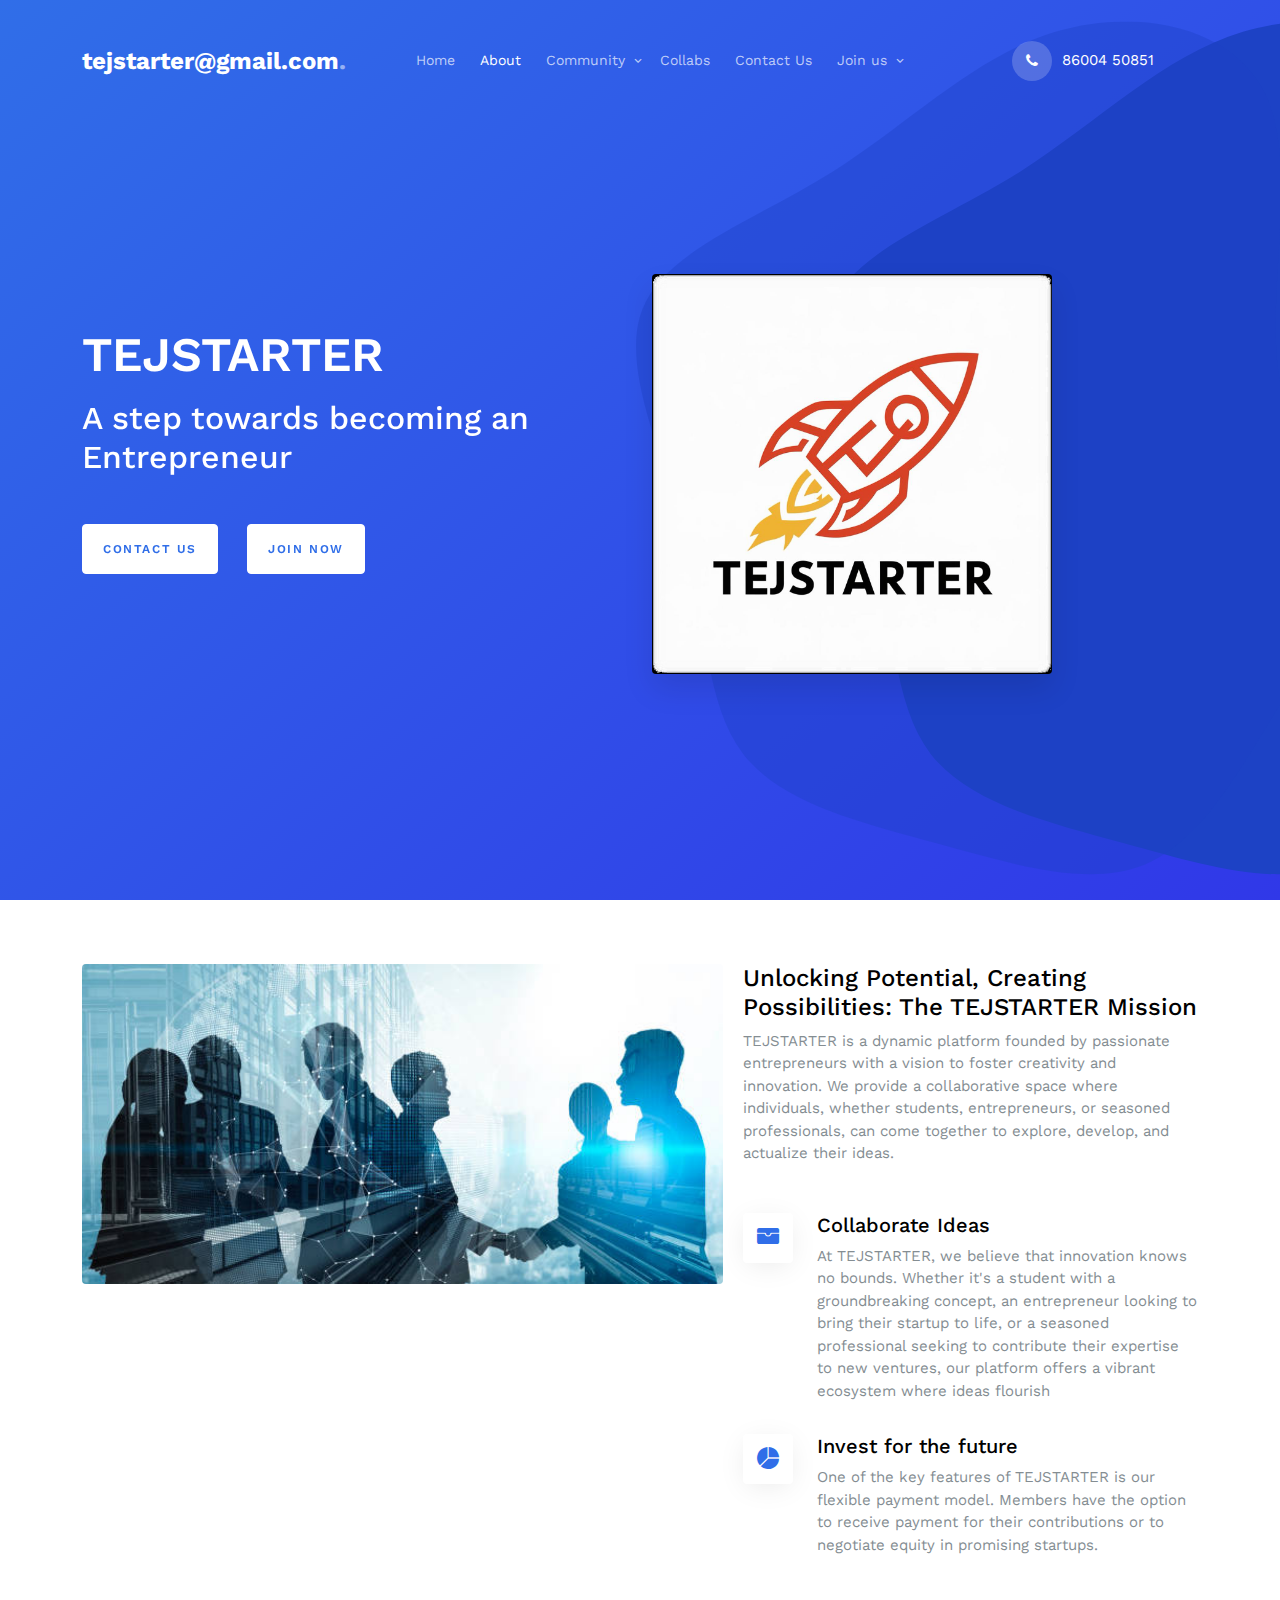
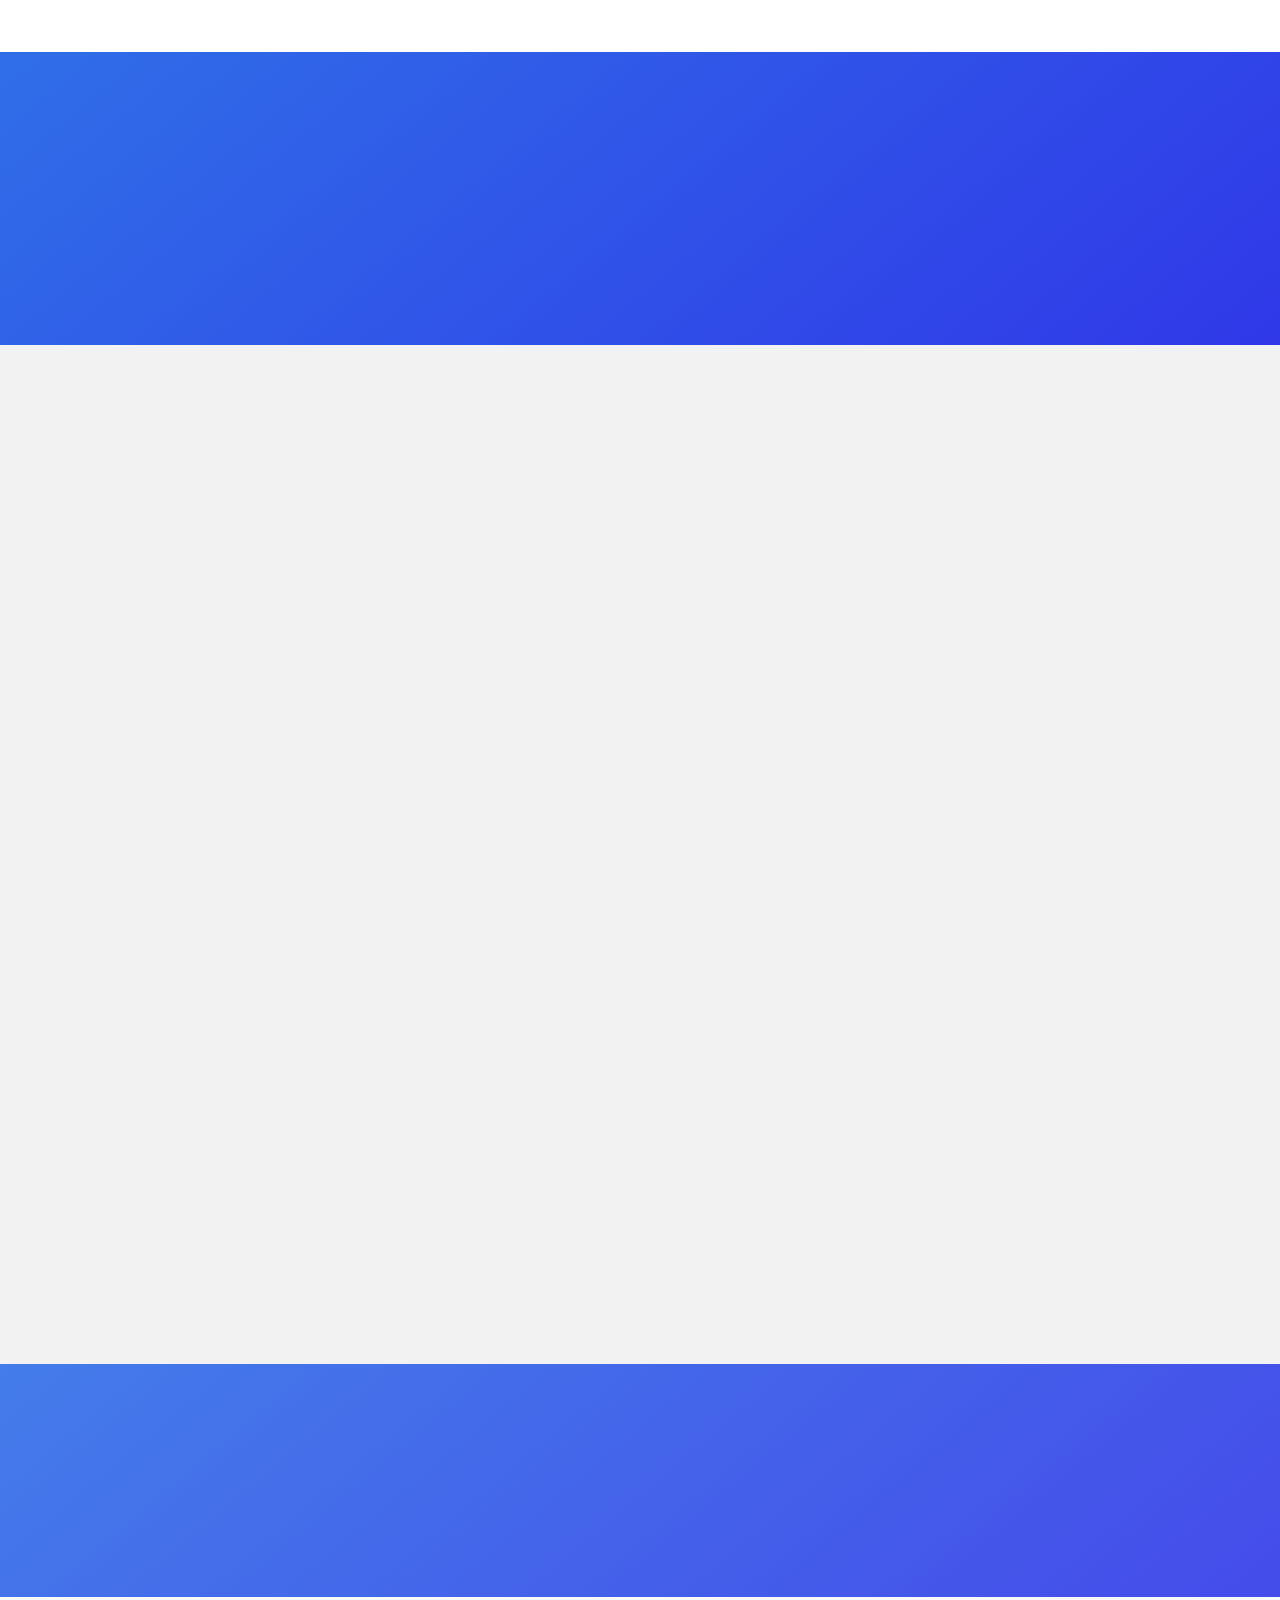
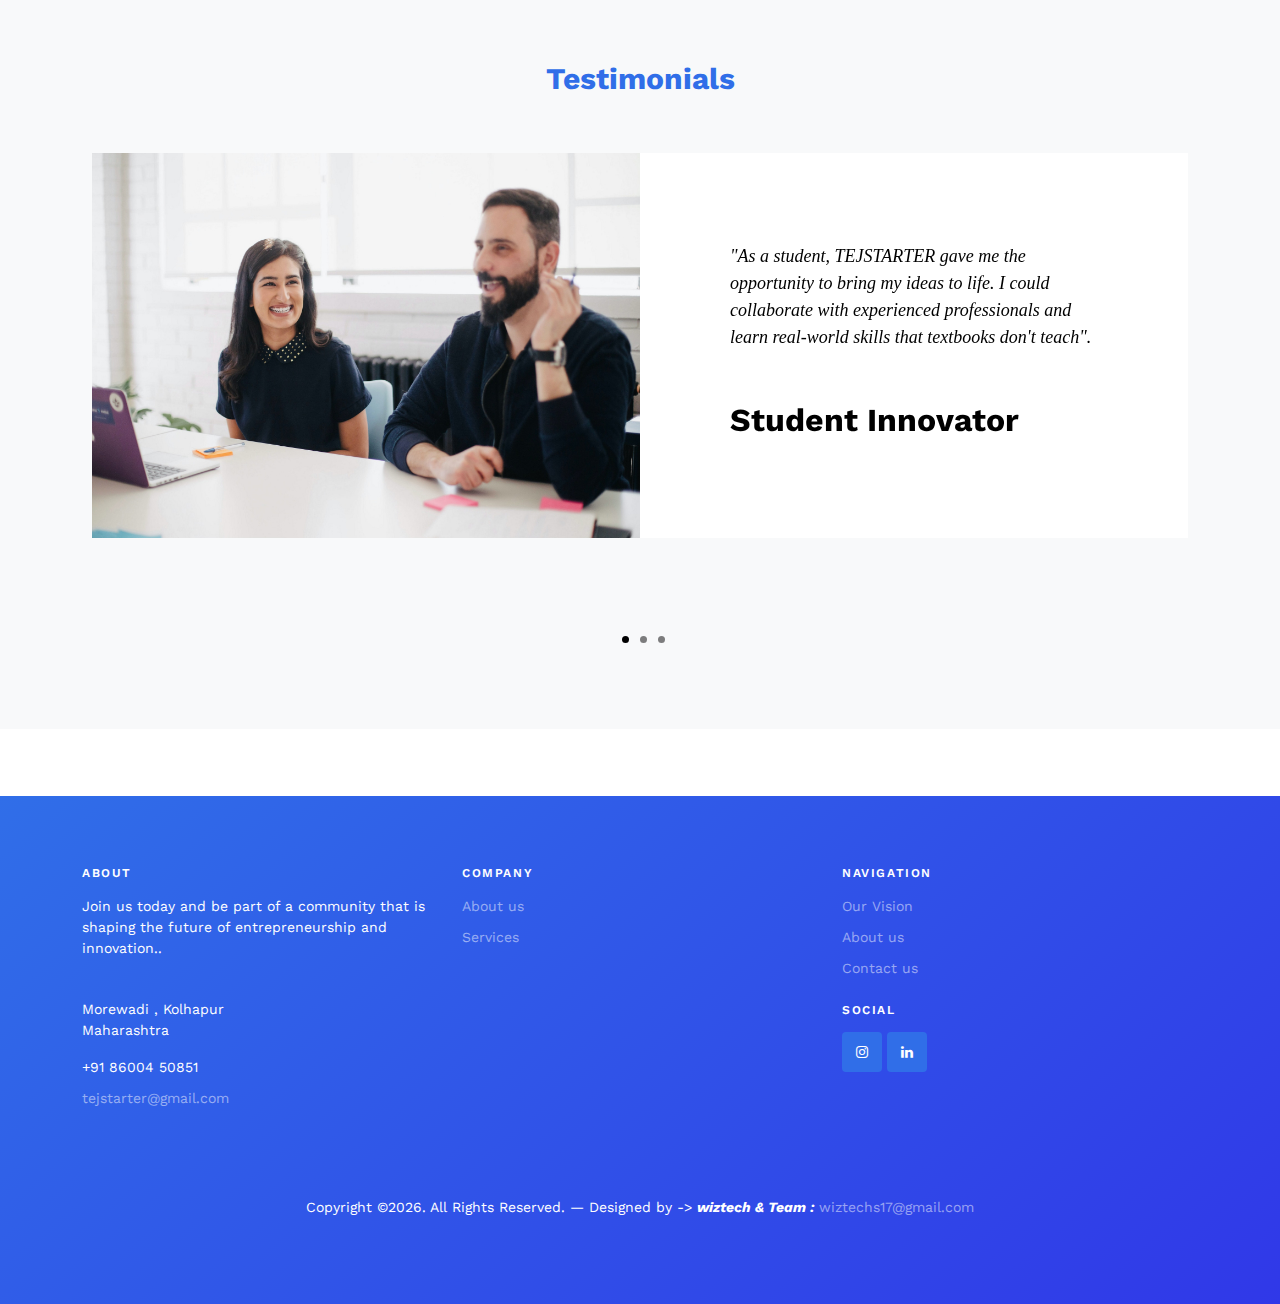
<file: index.html>
<!-- /*
* Template Name: Financing
* Template Author: Untree.co
* Template URI: https://untree.co/
* License: https://creativecommons.org/licenses/by/3.0/
*/ -->
<!doctype html>
<html lang="en">
<head>
	<meta charset="utf-8">
	<meta name="viewport" content="width=device-width, initial-scale=1">
	<meta name="author" content="Untree.co">
	<link rel="shortcut icon" href="TEJASLOGO.png">

	<meta name="description" content="" />
	<meta name="keywords" content="bootstrap, bootstrap5" />

	<link rel="preconnect" href="https://fonts.googleapis.com">
	<link rel="preconnect" href="https://fonts.gstatic.com" crossorigin>
	<link href="https://fonts.googleapis.com/css2?family=Work+Sans:wght@400;600;700&display=swap" rel="stylesheet">

	<!-- <link rel="stylesheet" href="css/registration.css"> -->
	<link rel="stylesheet" href="fonts/icomoon/style.css">
	<link rel="stylesheet" href="fonts/flaticon/font/flaticon.css">

	<link rel="stylesheet" href="https://cdn.jsdelivr.net/npm/bootstrap-icons@1.8.1/font/bootstrap-icons.css">

	<link rel="stylesheet" href="css/tiny-slider.css">
	<link rel="stylesheet" href="css/aos.css">
	<link rel="stylesheet" href="css/glightbox.min.css">
	<link rel="stylesheet" href="css/style.css">

	<link rel="stylesheet" href="css/flatpickr.min.css">


	<title>TEJSTARTER-innovate & implement ideas</title>
</head>
<body>

	<div class="site-mobile-menu site-navbar-target">
		<div class="site-mobile-menu-header">
			<div class="site-mobile-menu-close">
				<span class="icofont-close js-menu-toggle"></span>
			</div>
		</div>
		<div class="site-mobile-menu-body"></div>
	</div>

	<nav class="site-nav">
		<div class="container">
			<div class="menu-bg-wrap">
				<div class="site-navigation">
					<div class="row g-0 align-items-center">
						<div class="col-2">
							<a href="index.html" class="logo m-0 float-start">tejstarter@gmail.com<span class="text-primary">.</span></a>
						</div>
						<div class="col-8 text-center ">
							<ul class="js-clone-nav d-none d-lg-inline-block text-start site-menu mx-auto">
								<li><a href="index.html">Home</a></li>
								<li class="active"><a href="about.html">About</a></li>
								<li class="has-children">
									<a href="financing.html">Community</a>
									<ul class="dropdown">
										<li><a href="financing.html">Student</a></li>
										<li><a href="single.html">Investor</a></li>
										<li><a href="case-study.html">Entrepreneur</a></li>
									</ul>
								</li>
								<li><a href="#">Collabs</a></li>
								<li><a href="contact.html">Contact Us</a></li>
								<li class="has-children">
								    <a href="registration.html">Join us</a>
									<ul class="dropdown">
										<li><a href="registration.html">Student</a></li>
										<li><a href="registration.html">Investor</a></li>
										<li><a href="registration.html">Entrepreneur</a></li>
									</ul>
							    </li>
							</ul>
						</div>
						<div class="col-2 text-end">
							<a href="#" class="burger ms-auto float-end site-menu-toggle js-menu-toggle d-inline-block d-lg-none light">
								<span></span>
							</a>

							<a href="#" class="call-us d-flex align-items-center">
								<span class="icon-phone"></span>
								<span>86004 50851</span>
							</a>
						</div>
					</div>
				</div>
			</div>
		</div>
	</nav>

	<div class="hero overlay">
		<img src="images/blob.svg" alt="" class="img-fluid blob">
		<div class="container">
			<div class="row align-items-center justify-content-between pt-5">
				<div class="col-lg-6 text-center text-lg-start pe-lg-5">
					<h1 class="heading text-white mb-3" data-aos="fade-up">TEJSTARTER</h1>
					<h2 class="text-white mb-5" data-aos="fade-up" data-aos-delay="100">A step towards becoming an Entrepreneur</h2>
					<div class="align-items-center mb-5 mm" data-aos="fade-up" data-aos-delay="200">
						<a href="contact.html" class="btn btn-outline-white-reverse me-4">Contact us</a>
						<a href="https://whatsapp.com/channel/0029Vaa0IJl2kNFlk6oyH82f" class="btn btn-outline-white-reverse me-4">Join Now</a>
					</div>
				</div>
				<div class="col-lg-6" data-aos="fade-up" data-aos-delay="300">
					<div class="img-wrap">
						<img src="TEJASLOGO.png" alt="Image" class="img-fluid rounded" height="450" width="400">
					</div>
				</div>
			</div>
		</div>
	</div>


	<div class="section">
		<div class="container">
			<div class="row justify-content-between">
				<div class="col-lg-7 mb-4 mb-lg-0">
					<img src="low_quality-IDx06oyMiq.jpg" alt="Image" class="img-fluid rounded" height="800" width="900">
				</div>
				<div class="col-lg-5 ps-lg-2">
					<div class="mb-5">
						<h2 class="text-black h4">Unlocking Potential, Creating Possibilities: The TEJSTARTER Mission</h2>
						<p>TEJSTARTER is a dynamic platform founded by passionate entrepreneurs with a vision to foster creativity and innovation. We provide a collaborative space where individuals, whether students, entrepreneurs, or seasoned professionals, can come together to explore, develop, and actualize their ideas.</p>
					</div>
					<div class="d-flex mb-3 service-alt">
						<div>
							<span class="bi-wallet-fill me-4"></span>
						</div>
						<div>
							<h3>Collaborate Ideas</h3>
							<p>At TEJSTARTER, we believe that innovation knows no bounds. Whether it's a student with a groundbreaking concept, an entrepreneur looking to bring their startup to life, or a seasoned professional seeking to contribute their expertise to new ventures, our platform offers a vibrant ecosystem where ideas flourish</p>
						</div>
					</div>

					<div class="d-flex mb-3 service-alt">
						<div>
							<span class="bi-pie-chart-fill me-4"></span>
						</div>
						<div>
							<h3>Invest for the future</h3>
							<p>One of the key features of TEJSTARTER is our flexible payment model. Members have the option to receive payment for their contributions or to negotiate equity in promising startups.</p>
						</div>
					</div>

				</div>

			</div>
		</div>
	</div>

	<div class="section sec-features">
		<div class="container">
			<div class="row g-5">
				<div class="col-12 col-sm-6 col-md-6 col-lg-4" data-aos="fade-up" data-aos-delay="0">
					<div class="feature d-flex">
						<img src="networking.png" alt="people" width="95" height="95">
						<div>
							<h3>	---Networking Opportunities</h3>
							<br>
							
							<p><b>Connect with like-minded entrepreneurs, industry experts, and investors to expand your professional network and find collaborators.</b></p>
						</div>
					</div>
				</div>
				<div class="col-12 col-sm-6 col-md-6 col-lg-4" data-aos="fade-up" data-aos-delay="100">
					<div class="feature d-flex">
						<img src="cross-country.png" width="95" height="95">
						<div>
							<h3>Cross-Disciplinary Collaboration</h3>
							<br>
							
							<p><b>Work with professionals from diverse fields, sparking innovation through shared expertise and perspectives</b></p>
						</div>
					</div>
				</div>
				<div class="col-12 col-sm-6 col-md-6 col-lg-4" data-aos="fade-up" data-aos-delay="200">
					<div class="feature d-flex">
						<img src="compensation.png" width="95" height="95">
						<div>
							<h3>Flexible Compensation</h3>
							<br>
							
							<p><b>Choose between monetary compensation or equity in startups, giving you control over your involvement and investment in projects. </b></p>
						</div>
					</div>
				</div>
			</div>
		</div>
	</div>

<div class="section sec-services">
	<div class="container">
		<div class="row mb-5">
			<div class="col-lg-5 mx-auto text-center" data-aos="fade-up">
				<h2 class="heading text-primary">Why Join Us?</h2>
				<br>
			</div>
		</div>

		<div class="row">
			<div class="col-12 col-sm-6 col-md-6 col-lg-4" data-aos="fade-up">

				<div class="service text-center">
					<img src="ecosystem.png" width="95" height="95">
					<br>
					<div>
						<br>
						<b><h3>Collaborative Ecosystem</h3></b>
						<br>
						<p class="mb-4">TEJSTARTER is a platform where people from different fields—students, entrepreneurs, and professionals—collaborate to turn ideas into reality. </p>
					</div>
				</div>

			</div>
			<div class="col-12 col-sm-6 col-md-6 col-lg-4" data-aos="fade-up" data-aos-delay="100">
				<div class="service text-center">
					<img src="resources.png" width="95" height="95">
					<div>
						<br>
						<b><h3>Access to Resources</h3></b>
						<br>
						<p class="mb-4">From software to market research tools, TEJSTARTER equips you with the resources you need to build and grow your business.  </p>
					</div>
				</div>
			</div>
			<div class="col-12 col-sm-6 col-md-6 col-lg-4" data-aos="fade-up" data-aos-delay="200">
				<div class="service text-center">
					<img src="realworld.png" width="95" height="95">
					<div>
						<br>
						<b><h3>Real-World Learning</h3></b>
						<br>
						<p class="mb-4">Whether you are a student or early-stage entrepreneur, TEJSTARTER provides hands-on experience in launching and scaling a startup.  </p>
						
					</div>
				</div>
			</div>

			<div class="col-12 col-sm-6 col-md-6 col-lg-4" data-aos="fade-up" data-aos-delay="100">

				<div class="service text-center">
					<img src="project.png" width="95" height="95">
					<div>
						<br>
						<b><h3>Diverse Project Opportunities</h3></b>
						<br>
						<p class="mb-4">You can work on a variety of projects across different industries, helping you build a versatile skill set. </p>
						
					</div>
				</div>

			</div>
			<div class="col-12 col-sm-6 col-md-6 col-lg-4" data-aos="fade-up" data-aos-delay="200">
				<div class="service text-center">
					<span class="bi-graph-up-arrow"></span>
					<div>
					<b><h3>Growth Opportunities</h3></b>
						<br>
						<p class="mb-4">TEJSTARTER helps you grow based on your specific goals, whether it’s building a startup or improving your skills. </p>
					
					</div>
				</div>
			</div>
			<div class="col-12 col-sm-6 col-md-6 col-lg-4" data-aos="fade-up" data-aos-delay="300">
				<div class="service text-center">
					<span class="bi-layers"></span>
					<div>
					<b><h3> Validation and Testing</h3></b>
						<br>
						<p class="mb-4">By joining Tejas-Starters you can validate your ideas in real-world settings by testing products, getting feedback from experts. </p>
						
					</div>
				</div>
			</div>

		</div>
	</div>
</div>


<div class="section sec-cta overlay" style="background-image: url('bg2_home.jfif')">
	<div class="container">
		<div class="row justify-content-between align-items-center">
			<div class="col-lg-5" data-aos="fade-up" data-aos-delay="0">
				<h2 class="heading">Wanna Talk To Us?</h2>
				<p>Got questions or want to collaborate? We're here to help!
					Click here to reach out and connect with us today. </p>
			</div>
			<div class="col-lg-5 text-end" data-aos="fade-up" data-aos-delay="100">
				<a href="contact.html" class="btn btn-outline-white-reverse">Contact us</a>
			</div>
		</div>
	</div>
</div>




<div class="section sec-testimonial bg-light">
	<div class="container">
		<div class="row mb-5 justify-content-center">
			<div class="col-lg-6 text-center">
				<h2 class="heading text-primary">Testimonials</h2>
			</div>

		</div>


		<div class="testimonial-slider-wrap">
			<div class="testimonial-slider" id="testimonial-slider">
				<div class="item">
					<div class="testimonial-half d-lg-flex bg-white">
						<div class="img" style="background-image: url('images/img_1.jpg')">

						</div>
						<div class="text">
							<blockquote>
								<p>"As a student, TEJSTARTER gave me the opportunity to bring my ideas to life. I could collaborate with experienced professionals and learn real-world skills that textbooks don't teach".</p>
							</blockquote>
							<div class="author">
								<h2><strong class="d-block text-black">Student Innovator</strong></h2>
								
							</div>
						</div>
					</div>
				</div>

				<div class="item">
					<div class="testimonial-half d-lg-flex bg-white">
						<div class="img" style="background-image: url('img-1.jpg')">

						</div>
						<div class="text">
							<blockquote>
								<p>"TEJSTARTER is an amazing platform for startups. I’ve connected with talented entrepreneurs and professionals, and it’s helped me invest in some really promising ideas". </p>
							</blockquote>
							<div class="author">
								<h2><strong class="d-block text-black">Investor</strong></h2>
								
							</div>
						</div>
					</div>
				</div>

				<div class="item">
					<div class="testimonial-half d-lg-flex bg-white">
						<div class="img" style="background-image: url('entrprnr.jpeg')">

						</div>
						<div class="text">
							<blockquote>
								<p>"TEJSTARTER transformed my startup journey. The collaborative space allowed me to connect with brilliant minds from different fields, and the flexible compensation model gave me the freedom to focus on long-term success!"</p>
							</blockquote>
							<div class="author">
								<h2><strong class="d-block text-black">Entrepreneur</strong></h2>
							</div>
						</div>
					</div>
				</div>
			</div>
		</div>
	</div>
</div>
<br>
<br>
<br>

<div class="site-footer">
	<div class="container">
		<div class="row">
			<div class="col-lg-4">
				<div class="widget">
					<h3>About</h3>
					<p>Join us today and be part of a community that is shaping the future of entrepreneurship and innovation..</p>
				</div> <!-- /.widget -->
				<div class="widget">
					<address>Morewadi , Kolhapur <br> Maharashtra</address>
					<ul class="list-unstyled links">
						<li>+91 86004 50851</li>
						<li><a href="mailto:tejstarter@gmail.com">tejstarter@gmail.com</a></li>
					</ul>
				</div> <!-- /.widget -->
			</div> <!-- /.col-lg-4 -->
			<div class="col-lg-4">
				<div class="widget">
					<h3>Company</h3>
					<ul class="list-unstyled float-start links">
						<li><a href="#">About us</a></li>
						<li><a href="#">Services</a></li>
				
					</ul>
				
				</div> <!-- /.widget -->
			</div> <!-- /.col-lg-4 -->
			<div class="col-lg-4">
				<div class="widget">
					<h3>Navigation</h3>
					<ul class="list-unstyled links mb-4">
						<li><a href="#">Our Vision</a></li>
						<li><a href="#">About us</a></li>
						<li><a href="#">Contact us</a></li>
					</ul>

					<h3>Social</h3>
					<ul class="list-unstyled social">
						<li><a href="https://www.instagram.com/tejstarter"><span class="icon-instagram"></span></a></li>
						
						<li><a href="https://www.linkedin.com/company/startters/"><span class="icon-linkedin"></span></a></li>
						
					</ul>
				</div> <!-- /.widget -->
			</div> <!-- /.col-lg-4 -->
		</div> <!-- /.row -->

		<div class="row mt-5">
			<div class="col-12 text-center">
				

            <p>Copyright &copy;<script>document.write(new Date().getFullYear());</script>. All Rights Reserved. &mdash; Designed by -> <b><i>wiztech & Team :</i></b> <a href="gmail.com">wiztechs17@gmail.com</a> <!-- License information: https://untree.co/license/ -->
            </p>
          </div>
        </div>
      </div> <!-- /.container -->
    </div> <!-- /.site-footer -->

    <!-- Preloader -->
    <div id="overlayer"></div>
    <div class="loader">
    	<div class="spinner-border text-primary" role="status">
    		<span class="visually-hidden">Loading...</span>
    	</div>
    </div>


    <script src="js/bootstrap.bundle.min.js"></script>
    <script src="js/tiny-slider.js"></script>

    <script src="js/flatpickr.min.js"></script>

     <script src="js/registration.js"></script>
    <script src="js/aos.js"></script>
    <script src="js/glightbox.min.js"></script>
    <script src="js/navbar.js"></script>
    <script src="js/counter.js"></script>
    <script src="js/custom.js"></script>
  </body>
  </html>
</file>
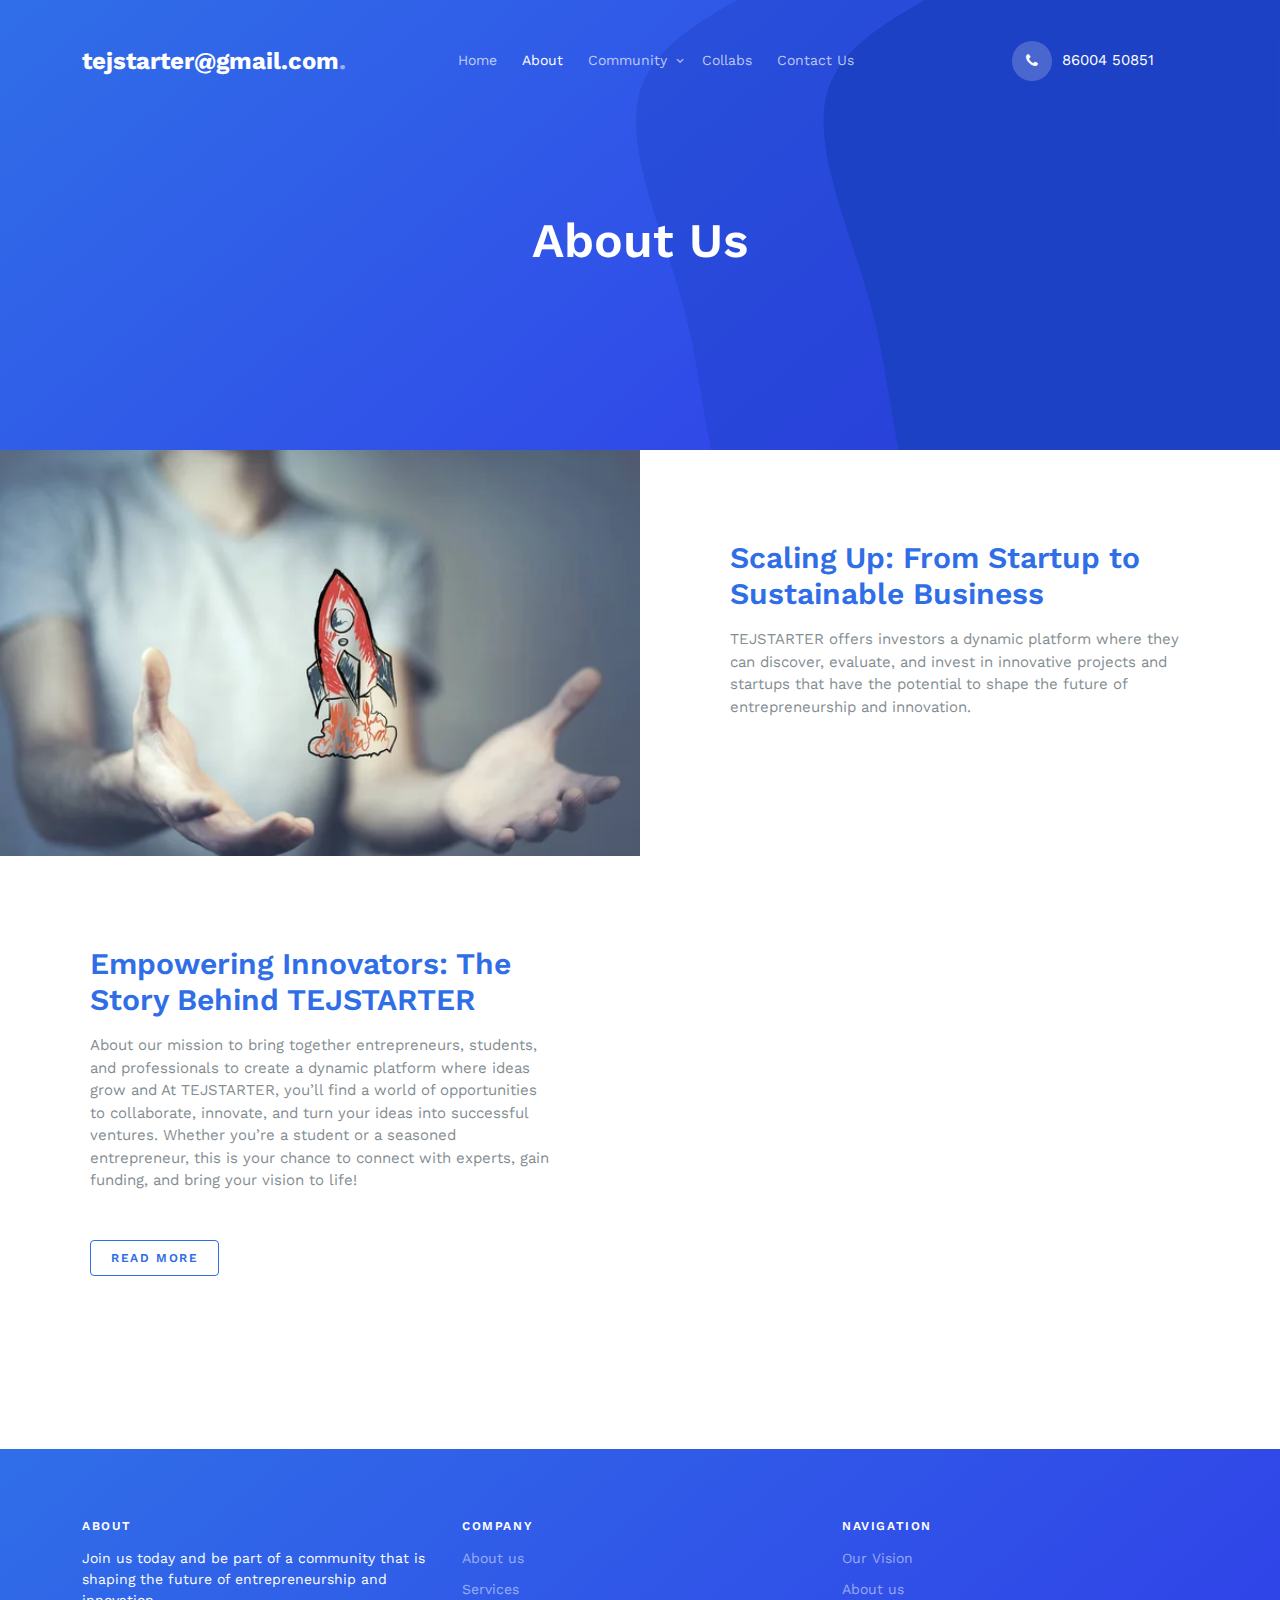
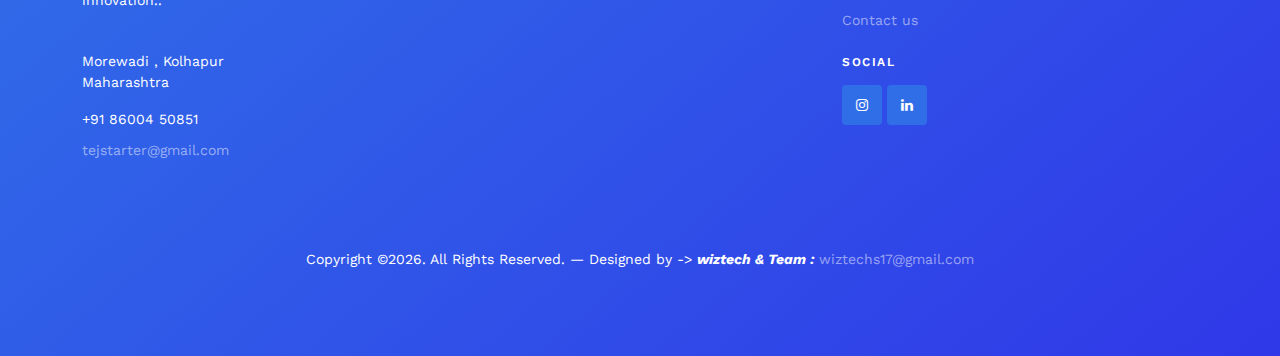
<file: about.html>
<!-- /*
* Template Name: Financing
* Template Author: Untree.co
* Template URI: https://untree.co/
* License: https://creativecommons.org/licenses/by/3.0/
*/ -->
<!doctype html>
<html lang="en">
<head>
	<meta charset="utf-8">
	<meta name="viewport" content="width=device-width, initial-scale=1">
	<meta name="author" content="Untree.co">
	<link rel="shortcut icon" href="favicon.png">

	<meta name="description" content="" />
	<meta name="keywords" content="bootstrap, bootstrap5" />

	<link rel="preconnect" href="https://fonts.googleapis.com">
	<link rel="preconnect" href="https://fonts.gstatic.com" crossorigin>
	<link href="https://fonts.googleapis.com/css2?family=Work+Sans:wght@400;600;700&display=swap" rel="stylesheet">


	<link rel="stylesheet" href="fonts/icomoon/style.css">
	<link rel="stylesheet" href="fonts/flaticon/font/flaticon.css">

	<link rel="stylesheet" href="https://cdn.jsdelivr.net/npm/bootstrap-icons@1.8.1/font/bootstrap-icons.css">

	<link rel="stylesheet" href="css/tiny-slider.css">
	<link rel="stylesheet" href="css/aos.css">
	<link rel="stylesheet" href="css/glightbox.min.css">
	<link rel="stylesheet" href="css/style.css">

	<link rel="stylesheet" href="css/flatpickr.min.css">


	<title>TEJSTARTER-innovate & implement ideas</title>
</head>
<body>

	<div class="site-mobile-menu site-navbar-target">
		<div class="site-mobile-menu-header">
			<div class="site-mobile-menu-close">
				<span class="icofont-close js-menu-toggle"></span>
			</div>
		</div>
		<div class="site-mobile-menu-body"></div>
	</div>

	<nav class="site-nav">
		<div class="container">
			<div class="menu-bg-wrap">
				<div class="site-navigation">
					<div class="row g-0 align-items-center">
						<div class="col-2">
							<a href="index.html" class="logo m-0 float-start">tejstarter@gmail.com<span class="text-primary">.</span></a>
						</div>
						<div class="col-8 text-center ">
							<ul class="js-clone-nav d-none d-lg-inline-block text-start site-menu mx-auto">
								<li><a href="index.html">Home</a></li>
								<li class="active"><a href="about.html">About</a></li>
								<li class="has-children">
									<a href="financing.html">Community</a>
									<ul class="dropdown">
										<li><a href="financing.html">Student</a></li>
										<li><a href="single.html">Investor</a></li>
										<li><a href="case-study.html">Entrepreneur</a></li>
									</ul>
								</li>
								<li><a href="#">Collabs</a></li>
								<li><a href="contact.html">Contact Us</a></li>
							</ul>
						</div>
						<div class="col-2 text-end">
							<a href="#" class="burger ms-auto float-end site-menu-toggle js-menu-toggle d-inline-block d-lg-none light">
								<span></span>
							</a>

							<a href="#" class="call-us d-flex align-items-center">
								<span class="icon-phone"></span>
								<span>86004 50851</span>
							</a>
						</div>
					</div>
				</div>
			</div>
		</div>
	</nav>

	<div class="hero overlay inner-page">
		<img src="images/blob.svg" alt="" class="img-fluid blob">
		<div class="container">
			<div class="row align-items-center justify-content-center text-center pt-5">
				<div class="col-lg-6">
					<h1 class="heading text-white mb-3" data-aos="fade-up">About Us</h1>
				</div>
			</div>
		</div>
	</div>

	<div class="section sec-halfs py-0">
		<div class="half-content d-lg-flex align-items-stretch">
			<div class="img" style="background-image: url('aboutpg.jpg')" data-aos="fade-in" data-aos-delay="100">
				
			</div>
			<div class="text">
				<h2 class="heading text-primary mb-3">Scaling Up: From Startup to Sustainable Business</h2>
				<p class="mb-5">TEJSTARTER offers investors a dynamic platform where they can discover, evaluate, and invest in innovative projects and startups that have the potential to shape the future of entrepreneurship and innovation.</p>
				
			</div>
		</div>

		<div class="half-content d-lg-flex align-items-stretch">
			<div class="img order-md-2" style="background-image: url('opptrnty.jpg')" data-aos="fade-in">
				
			</div>
			<div class="text">
				<h2 class="heading text-primary mb-3">Empowering Innovators: The Story Behind TEJSTARTER</h2>
				<p class="mb-5"> About our mission to bring together entrepreneurs, students, and professionals to create a dynamic platform where ideas grow and At TEJSTARTER, you’ll find a world of opportunities to collaborate, innovate, and turn your ideas into successful ventures. Whether you’re a student or a seasoned entrepreneur, this is your chance to connect with experts, gain funding, and bring your vision to life!</p>
				<p><a href="index.html" class="btn btn-outline-primary py-2">Read more</a></p>
			</div>
		</div>

	</div>



	




	<br><br><br>


	<div class="site-footer">
		<div class="container">
			<div class="row">
				<div class="col-lg-4">
					<div class="widget">
						<h3>About</h3>
						<p>Join us today and be part of a community that is shaping the future of entrepreneurship and innovation..</p>
					</div> <!-- /.widget -->
					<div class="widget">
						<address>Morewadi , Kolhapur <br> Maharashtra</address>
						<ul class="list-unstyled links">
							<li>+91 86004 50851</li>
							<li><a href="mailto:tejstarter@gmail.com">tejstarter@gmail.com</a></li>
						</ul>
					</div> <!-- /.widget -->
				</div> <!-- /.col-lg-4 -->
				<div class="col-lg-4">
					<div class="widget">
						<h3>Company</h3>
						<ul class="list-unstyled float-start links">
							<li><a href="#">About us</a></li>
							<li><a href="#">Services</a></li>
					
						</ul>
					
					</div> <!-- /.widget -->
				</div> <!-- /.col-lg-4 -->
				<div class="col-lg-4">
					<div class="widget">
						<h3>Navigation</h3>
						<ul class="list-unstyled links mb-4">
							<li><a href="#">Our Vision</a></li>
							<li><a href="#">About us</a></li>
							<li><a href="#">Contact us</a></li>
						</ul>
	
						<h3>Social</h3>
						<ul class="list-unstyled social">
							<li><a href="https://www.instagram.com/tejstarter"><span class="icon-instagram"></span></a></li>
							<li><a href="https://www.linkedin.com/company/startters/"><span class="icon-linkedin"></span></a></li>
						
						</ul>
					</div> <!-- /.widget -->
				</div> <!-- /.col-lg-4 -->
			</div> <!-- /.row -->

			<div class="row mt-5">
				<div class="col-12 text-center">
					<!-- 
              **==========
              NOTE: 
              Please don't remove this copyright link unless you buy the license here https://untree.co/license/  
              **==========
            -->

			<p>Copyright &copy;<script>document.write(new Date().getFullYear());</script>. All Rights Reserved. &mdash; Designed by -> <b><i>wiztech & Team :</i></b> <a href="gmail.com">wiztechs17@gmail.com</a> <!-- License information: https://untree.co/license/ -->
            </p>
          </div>
        </div>
      </div> <!-- /.container -->
    </div> <!-- /.site-footer -->

    <!-- Preloader -->
    <div id="overlayer"></div>
    <div class="loader">
    	<div class="spinner-border text-primary" role="status">
    		<span class="visually-hidden">Loading...</span>
    	</div>
    </div>


    <script src="js/bootstrap.bundle.min.js"></script>
    <script src="js/tiny-slider.js"></script>

    <script src="js/flatpickr.min.js"></script>


    <script src="js/aos.js"></script>
    <script src="js/glightbox.min.js"></script>
    <script src="js/navbar.js"></script>
    <script src="js/counter.js"></script>
    <script src="js/custom.js"></script>
  </body>
  </html>
</file>
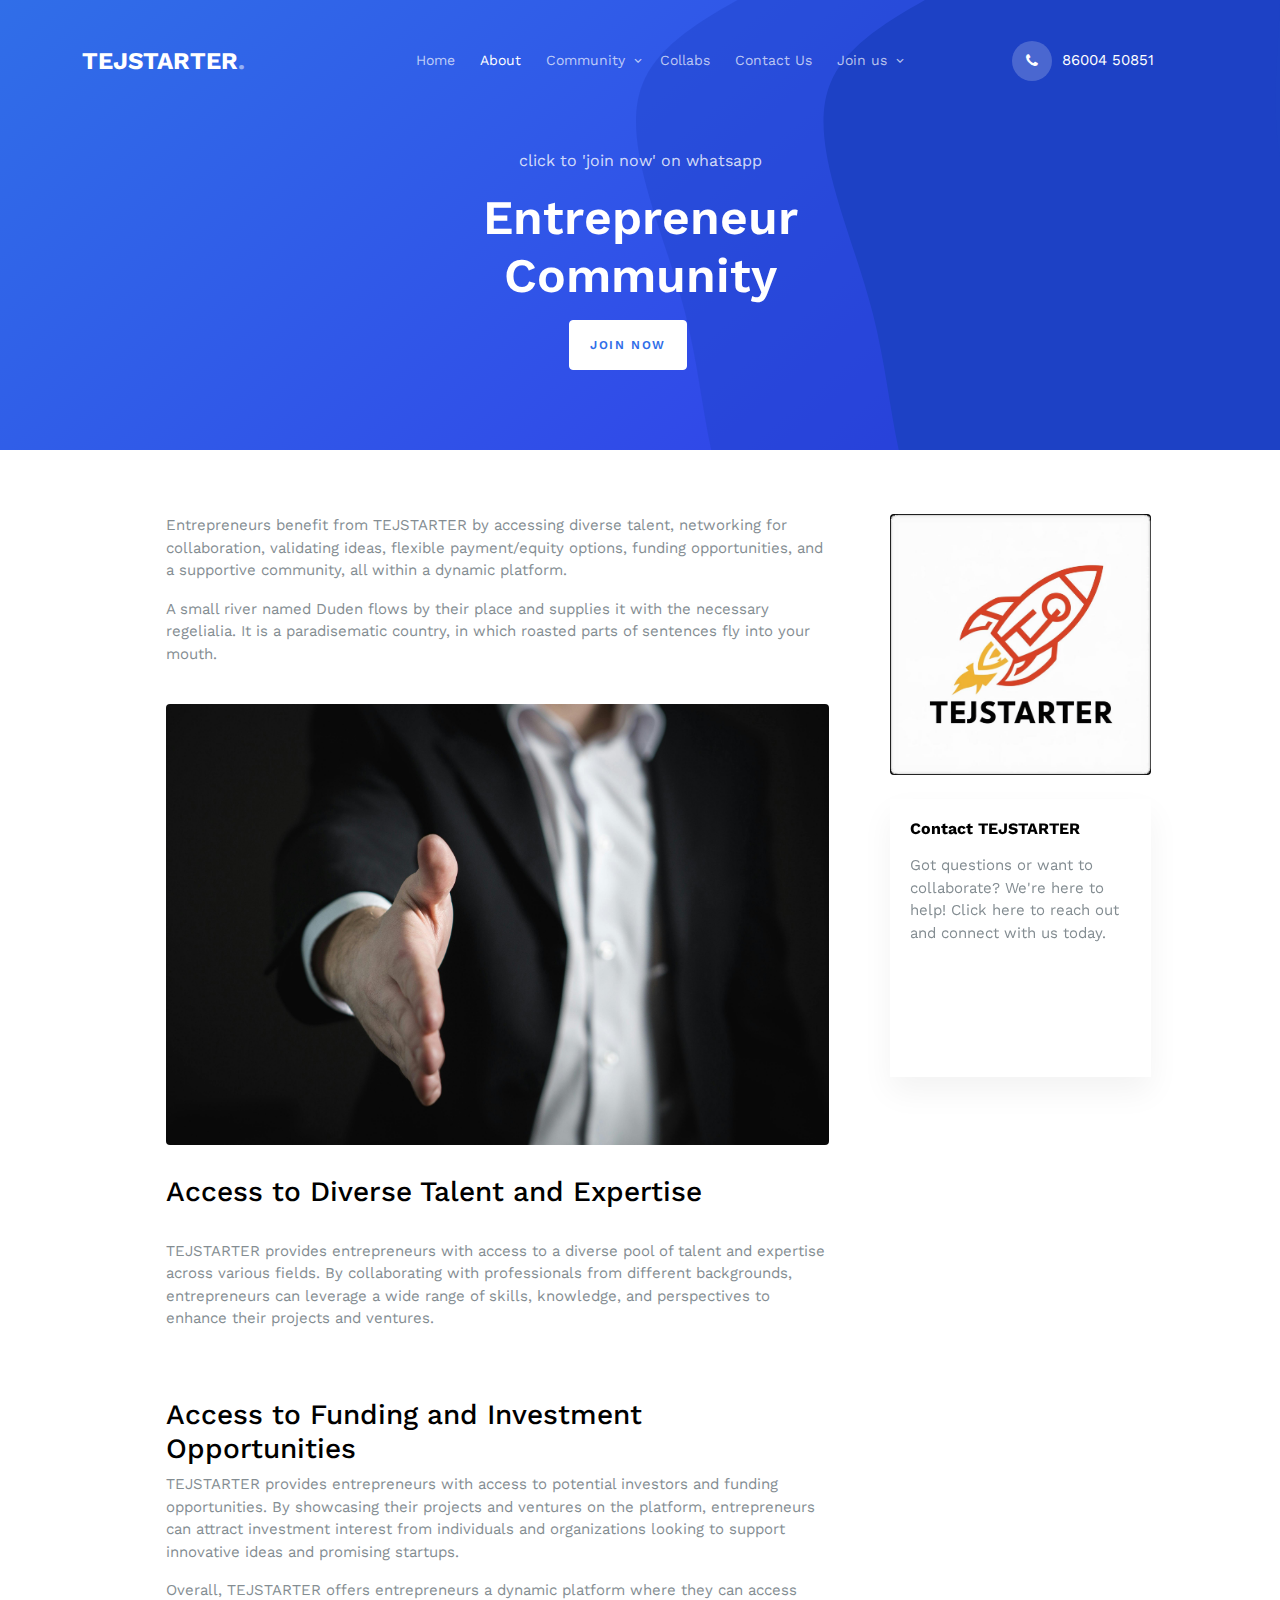
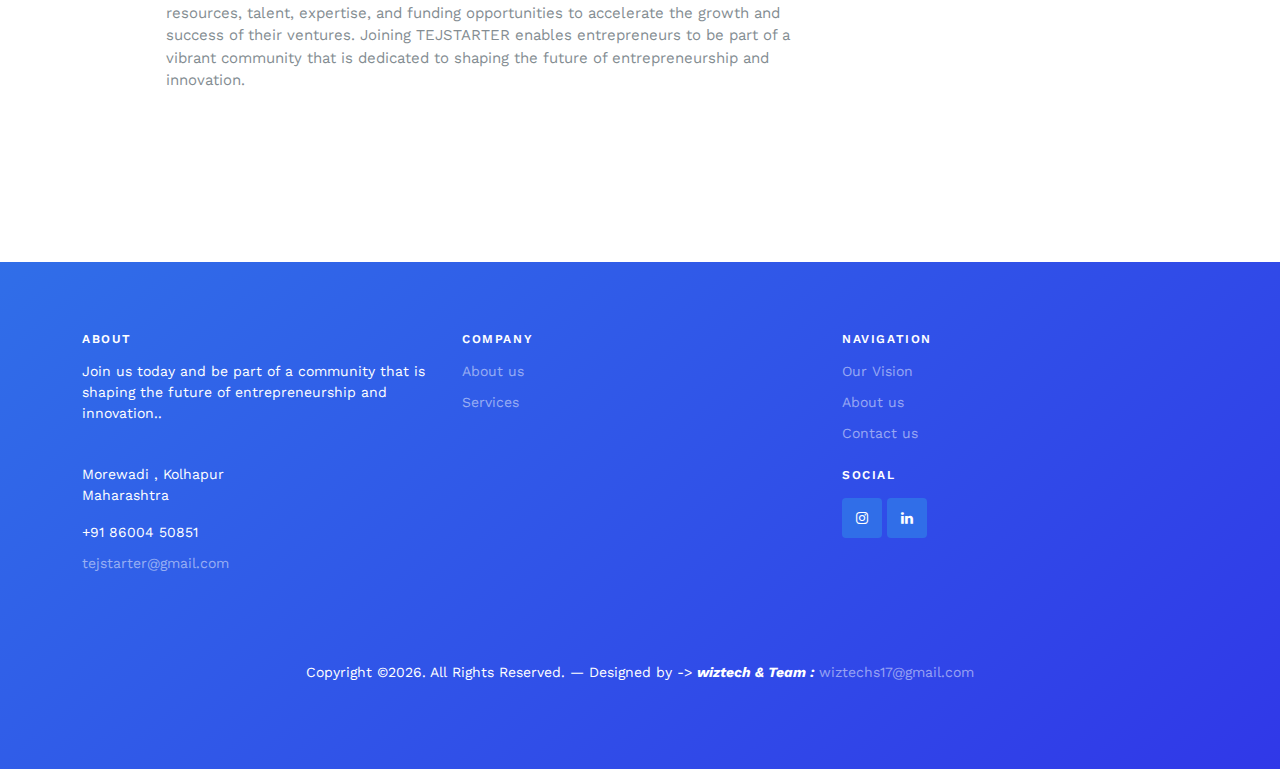
<file: case-study.html>
<!-- /*
* Template Name: Financing
* Template Author: Untree.co
* Template URI: https://untree.co/
* License: https://creativecommons.org/licenses/by/3.0/
*/ -->
<!doctype html>
<html lang="en">
<head>
  <meta charset="utf-8">
  <meta name="viewport" content="width=device-width, initial-scale=1">
  <meta name="author" content="Untree.co">
  <link rel="shortcut icon" href="favicon.png">

  <meta name="description" content="" />
  <meta name="keywords" content="bootstrap, bootstrap5" />

  <link rel="preconnect" href="https://fonts.googleapis.com">
  <link rel="preconnect" href="https://fonts.gstatic.com" crossorigin>
  <link href="https://fonts.googleapis.com/css2?family=Work+Sans:wght@400;600;700&display=swap" rel="stylesheet">


  <link rel="stylesheet" href="fonts/icomoon/style.css">
  <link rel="stylesheet" href="fonts/flaticon/font/flaticon.css">

  <link rel="stylesheet" href="https://cdn.jsdelivr.net/npm/bootstrap-icons@1.8.1/font/bootstrap-icons.css">

  <link rel="stylesheet" href="css/tiny-slider.css">
  <link rel="stylesheet" href="css/aos.css">
  <link rel="stylesheet" href="css/glightbox.min.css">
  <link rel="stylesheet" href="css/style.css">

  <link rel="stylesheet" href="css/flatpickr.min.css">


  <title>TEJSTARTER-innovate & implement ideas</title>
</head>
<body>

  <div class="site-mobile-menu site-navbar-target">
    <div class="site-mobile-menu-header">
      <div class="site-mobile-menu-close">
        <span class="icofont-close js-menu-toggle"></span>
      </div>
    </div>
    <div class="site-mobile-menu-body"></div>
  </div>

  <nav class="site-nav">
		<div class="container">
			<div class="menu-bg-wrap">
				<div class="site-navigation">
					<div class="row g-0 align-items-center">
						<div class="col-2">
							<a href="index.html" class="logo m-0 float-start">TEJSTARTER<span class="text-primary">.</span></a>
						</div>
						<div class="col-8 text-center ">
							<ul class="js-clone-nav d-none d-lg-inline-block text-start site-menu mx-auto">
								<li><a href="index.html">Home</a></li>
								<li class="active"><a href="about.html">About</a></li>
								<li class="has-children">
									<a href="financing.html">Community</a>
									<ul class="dropdown">
										<li><a href="financing.html">Student</a></li>
										<li><a href="single.html">Investor</a></li>
										<li><a href="case-study.html">Entrepreneur</a></li>
									</ul>
								</li>
                <li><a href="#">Collabs</a></li>
								<li><a href="contact.html">Contact Us</a></li>
                <li class="has-children">
                  <a href="registration.html">Join us</a>
                  <ul class="dropdown">
                    <li><a href="registration.html">Student</a></li>
                    <li><a href="registration.html">Investor</a></li>
                    <li><a href="registration.html">Entrepreneur</a></li>
                </ul>
                </li>
							</ul>
              
						</div>
						<div class="col-2 text-end">
							<a href="#" class="burger ms-auto float-end site-menu-toggle js-menu-toggle d-inline-block d-lg-none light">
								<span></span>
							</a>

							<a href="#" class="call-us d-flex align-items-center">
								<span class="icon-phone"></span>
								<span>86004 50851</span>
							</a>
						</div>
					</div>
				</div>
			</div>
		</div>
	</nav>

  <div class="hero overlay inner-page">
    <img src="images/blob.svg" alt="" class="img-fluid blob">
    <div class="container">
      <div class="row align-items-center justify-content-center text-center pt-5">
        <div class="col-lg-6">
          <br>
          <br>
          <p> click to 'join now' on whatsapp </p>
          <h1 class="heading text-white mb-3" data-aos="fade-up" data-aos-delay="100">Entrepreneur Community</h1>
          <div class="align-items-center mb-4" data-aos="fade-up" data-aos-delay="200">
            <a href="registration.html" class="btn btn-outline-white-reverse me-4">Join Now</a>
          </div>
        </div>
      
      </div>
    </div>
  </div>

  <div class="section">
    <div class="container article">
      <div class="row justify-content-center align-items-stretch">

        <article class="col-lg-8 order-lg-2 px-lg-5">
          <p>Entrepreneurs benefit from TEJSTARTER by accessing diverse talent, networking for collaboration, validating ideas, flexible payment/equity options, funding opportunities, and a supportive community, all within a dynamic platform.</p>

          <p>A small river named Duden flows by their place and supplies it with the necessary regelialia. It is a paradisematic country, in which roasted parts of sentences fly into your mouth.</p>
<br>
          <img src="busins.jpg" alt="Image" class="img-fluid rounded">
          <br>

          <h3>Access to Diverse Talent and Expertise</h3>
          <br>
          <p>TEJSTARTER provides entrepreneurs with access to a diverse pool of talent and expertise across various fields. By collaborating with professionals from different backgrounds, entrepreneurs can leverage a wide range of skills, knowledge, and perspectives to enhance their projects and ventures.</p>

         <br>

          <h3>Access to Funding and Investment Opportunities</h3>
          <p>TEJSTARTER provides entrepreneurs with access to potential investors and funding opportunities. By showcasing their projects and ventures on the platform, entrepreneurs can attract investment interest from individuals and organizations looking to support innovative ideas and promising startups.</p>
         <p>Overall, TEJSTARTER offers entrepreneurs a dynamic platform where they can access resources, talent, expertise, and funding opportunities to accelerate the growth and success of their ventures. Joining TEJSTARTER enables entrepreneurs to be part of a vibrant community that is dedicated to shaping the future of entrepreneurship and innovation.</p>


        </article>

       
        <div class="col-lg-3 mb-5 mb-lg-0 order-lg-3">

          <div class="mb-4">
              <img src="TEJASLOGO.png" alt="Image" class="img-fluid rounded">
            </a>
          </div>  

          <div class="share floating-block sticky-top">

            <h2 class="mb-3 text-black">Contact TEJSTARTER</h2>
            <p>Got questions or want to collaborate? We're here to help!
              Click here to reach out and connect with us today.</p>
            <br>
            <div class="align-items-center mb-4" data-aos="fade-up" data-aos-delay="200">
              <a href="contact.html" class="btn btn-outline-white-reverse me-4">Contact us</a>
            </div>
           
          </div>
        </div>
      </div>
    </div>
  </div>

 

  <div class="site-footer">
		<div class="container">
			<div class="row">
				<div class="col-lg-4">
					<div class="widget">
						<h3>About</h3>
						<p>Join us today and be part of a community that is shaping the future of entrepreneurship and innovation..</p>
					</div> <!-- /.widget -->
					<div class="widget">
						<address>Morewadi , Kolhapur <br> Maharashtra</address>
						<ul class="list-unstyled links">
							<li>+91 86004 50851</li>
							<li><a href="mailto:tejstarter@gmail.com">tejstarter@gmail.com</a></li>
						</ul>
					</div> <!-- /.widget -->
				</div> <!-- /.col-lg-4 -->
				<div class="col-lg-4">
					<div class="widget">
						<h3>Company</h3>
						<ul class="list-unstyled float-start links">
							<li><a href="#">About us</a></li>
							<li><a href="#">Services</a></li>
					
						</ul>
					
					</div> <!-- /.widget -->
				</div> <!-- /.col-lg-4 -->
				<div class="col-lg-4">
					<div class="widget">
						<h3>Navigation</h3>
						<ul class="list-unstyled links mb-4">
							<li><a href="#">Our Vision</a></li>
							<li><a href="#">About us</a></li>
							<li><a href="#">Contact us</a></li>
						</ul>
	
						<h3>Social</h3>
						<ul class="list-unstyled social">
							<li><a href="https://www.instagram.com/tejstarter"><span class="icon-instagram"></span></a></li>

							<li><a href="https://www.linkedin.com/company/startters/"><span class="icon-linkedin"></span></a></li>
						
						</ul>
					</div> <!-- /.widget -->
				</div> <!-- /.col-lg-4 -->
			</div> <!-- /.row -->
	
			<div class="row mt-5">
				<div class="col-12 text-center">
					
					<p>Copyright &copy;<script>document.write(new Date().getFullYear());</script>. All Rights Reserved. &mdash; Designed by -> <b><i>wiztech & Team :</i></b> <a href="gmail.com">wiztechs17@gmail.com</a> <!-- License information: https://untree.co/license/ -->
					</p>
			  </div>
        </div>
      </div> <!-- /.container -->
    </div> <!-- /.site-footer -->
 

    <!-- Preloader -->
    <div id="overlayer"></div>
    <div class="loader">
      <div class="spinner-border text-primary" role="status">
        <span class="visually-hidden">Loading...</span>
      </div>
    </div>


    <script src="js/bootstrap.bundle.min.js"></script>
    <script src="js/tiny-slider.js"></script>

    <script src="js/flatpickr.min.js"></script>


    <script src="js/aos.js"></script>
    <script src="js/glightbox.min.js"></script>
    <script src="js/navbar.js"></script>
    <script src="js/counter.js"></script>
    <script src="js/custom.js"></script>

  </body>
  </html>
</file>
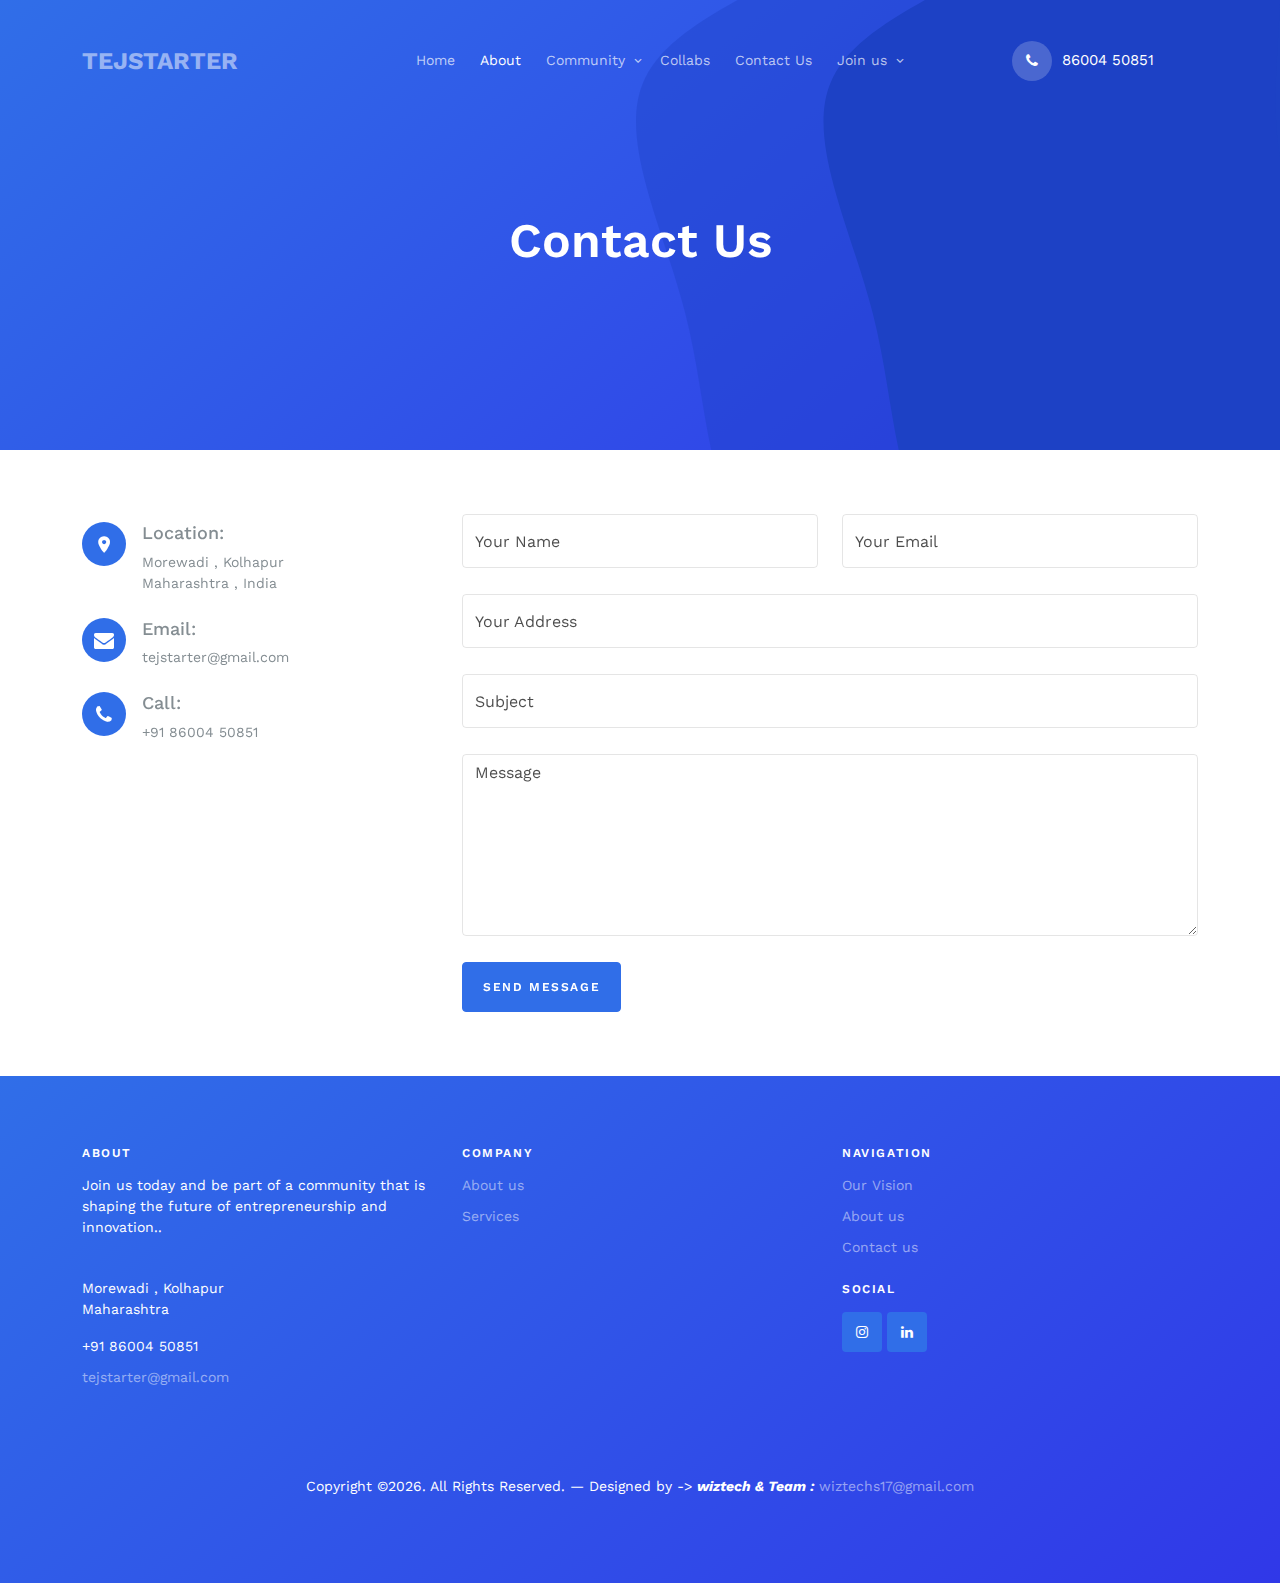
<file: contact.html>
<!-- /*
* Template Name: Financing
* Template Author: Untree.co
* Template URI: https://untree.co/
* License: https://creativecommons.org/licenses/by/3.0/
*/ -->
<!doctype html>
<html lang="en">
<head>
	<meta charset="utf-8">
	<meta name="viewport" content="width=device-width, initial-scale=1">
	<meta name="author" content="Untree.co">
	<link rel="shortcut icon" href="favicon.png">

	<meta name="description" content="" />
	<meta name="keywords" content="bootstrap, bootstrap5" />

	<link rel="preconnect" href="https://fonts.googleapis.com">
	<link rel="preconnect" href="https://fonts.gstatic.com" crossorigin>
	<link href="https://fonts.googleapis.com/css2?family=Work+Sans:wght@400;600;700&display=swap" rel="stylesheet">


	<link rel="stylesheet" href="fonts/icomoon/style.css">
	<link rel="stylesheet" href="fonts/flaticon/font/flaticon.css">

	<link rel="stylesheet" href="https://cdn.jsdelivr.net/npm/bootstrap-icons@1.8.1/font/bootstrap-icons.css">

	<link rel="stylesheet" href="css/tiny-slider.css">
	<link rel="stylesheet" href="css/aos.css">
	<link rel="stylesheet" href="css/glightbox.min.css">
	<link rel="stylesheet" href="css/style.css">

	<link rel="stylesheet" href="css/flatpickr.min.css">


	<title>TEJSTARTER-innovate & implement ideas</title>
</head>
<body>

	<div class="site-mobile-menu site-navbar-target">
		<div class="site-mobile-menu-header">
			<div class="site-mobile-menu-close">
				<span class="icofont-close js-menu-toggle"></span>
			</div>
		</div>
		<div class="site-mobile-menu-body"></div>
	</div>

	<nav class="site-nav">
		<div class="container">
			<div class="menu-bg-wrap">
				<div class="site-navigation">
					<div class="row g-0 align-items-center">
						<div class="col-2">
							<a href="index.html" class="logo m-0 float-start"><span class="text-primary">TEJSTARTER</span></a>
						</div>
							
						<div class="col-8 text-center ">
							<ul class="js-clone-nav d-none d-lg-inline-block text-start site-menu mx-auto">
								<li><a href="index.html">Home</a></li>
								<li class="active"><a href="about.html">About</a></li>
								<li class="has-children">
									<a href="financing.html">Community</a>
									<ul class="dropdown">
										<li><a href="financing.html">Student</a></li>
										<li><a href="single.html">Investor</a></li>
										<li><a href="case-study.html">Entrepreneur</a></li>
									</ul>
								</li>
								<li><a href="#">Collabs</a></li>
								
								<li><a href="contact.html">Contact Us</a></li>
								<li class="has-children">
								    <a href="registration.html">Join us</a>
									<ul class="dropdown">
										<li><a href="registration.html">Student</a></li>
										<li><a href="registration.html">Investor</a></li>
										<li><a href="registration.html">Entrepreneur</a></li>
									</ul>
							    </li>
							</ul>
						</div>
						<div class="col-2 text-end">
							<a href="#" class="burger ms-auto float-end site-menu-toggle js-menu-toggle d-inline-block d-lg-none light">
								<span></span>
							</a>

							<a href="#" class="call-us d-flex align-items-center">
								<span class="icon-phone"></span>
								<span>86004 50851</span>
							</a>
						</div>
					</div>
				</div>
					</div>
				</div>
			</div>
		</div>
	</nav>

	<div class="hero overlay inner-page">
		<img src="images/blob.svg" alt="" class="img-fluid blob">
		<div class="container">
			<div class="row align-items-center justify-content-center text-center pt-5">
				<div class="col-lg-6">
					<h1 class="heading text-white mb-3" data-aos="fade-up">Contact Us</h1>
				</div>
			</div>
		</div>
	</div>

	
	<div class="section">
		<div class="container">
			<div class="row">
				<div class="col-lg-4 mb-5 mb-lg-0" data-aos="fade-up" data-aos-delay="100">
					<div class="contact-info">

						<div class="address mt-2">
							<i class="icon-room"></i>
							<h4 class="mb-2">Location:</h4>
							<p>Morewadi , Kolhapur<br> Maharashtra , India</p>
						</div>

						<div class="email mt-4">
							<i class="icon-envelope"></i>
							<h4 class="mb-2">Email:</h4>
							<p>tejstarter@gmail.com</p>
						</div>

						<div class="phone mt-4">
							<i class="icon-phone"></i>
							<h4 class="mb-2">Call:</h4>
							<p>+91 86004 50851</p>
						</div>

					</div>
				</div>
				<div class="col-lg-8" data-aos="fade-up" data-aos-delay="200">
					<form action="#">
						<div class="row">
							<div class="col-6 mb-3">
								<input type="text" class="form-control" placeholder="Your Name">
							</div>
							<div class="col-6 mb-3">
								<input type="email" class="form-control" placeholder="Your Email">
							</div>
							<div class="col-12 mb-3">
								<input type="text" class="form-control" placeholder="Your Address">
							</div>
							<div class="col-12 mb-3">
								<input type="text" class="form-control" placeholder="Subject">
							</div>
							<div class="col-12 mb-3">
								<textarea name="" id="" cols="30" rows="7" class="form-control" placeholder="Message"></textarea>
							</div>

							<div class="col-12">
								<input type="submit" value="Send Message" class="btn btn-primary">
							</div>
						</div>
					</form>
				</div>
			</div>
		</div>
	</div> <!-- /.untree_co-section -->

	
	<div class="site-footer">
		<div class="container">
			<div class="row">
				<div class="col-lg-4">
					<div class="widget">
						<h3>About</h3>
						<p>Join us today and be part of a community that is shaping the future of entrepreneurship and innovation..</p>
					</div> <!-- /.widget -->
					<div class="widget">
						<address>Morewadi , Kolhapur <br> Maharashtra</address>
						<ul class="list-unstyled links">
							<li>+91 86004 50851</li>
							<li><a href="mailto:tejstarter@gmail.com">tejstarter@gmail.com</a></li>
						</ul>
					</div> <!-- /.widget -->
				</div> <!-- /.col-lg-4 -->
				<div class="col-lg-4">
					<div class="widget">
						<h3>Company</h3>
						<ul class="list-unstyled float-start links">
							<li><a href="#">About us</a></li>
							<li><a href="#">Services</a></li>
					
						</ul>
					
					</div> <!-- /.widget -->
				</div> <!-- /.col-lg-4 -->
				<div class="col-lg-4">
					<div class="widget">
						<h3>Navigation</h3>
						<ul class="list-unstyled links mb-4">
							<li><a href="#">Our Vision</a></li>
							<li><a href="#">About us</a></li>
							<li><a href="#">Contact us</a></li>
						</ul>
	
						<h3>Social</h3>
						<ul class="list-unstyled social">
							<li><a href="https://www.instagram.com/tejstarter"><span class="icon-instagram"></span></a></li>

							<li><a href="https://www.linkedin.com/company/startters/"><span class="icon-linkedin"></span></a></li>
						
						</ul>
					</div> <!-- /.widget -->
				</div> <!-- /.col-lg-4 -->
			</div> <!-- /.row -->
	
			<div class="row mt-5">
				<div class="col-12 text-center">
					
					<p>Copyright &copy;<script>document.write(new Date().getFullYear());</script>. All Rights Reserved. &mdash; Designed by -> <b><i>wiztech & Team :</i></b> <a href="gmail.com">wiztechs17@gmail.com</a> <!-- License information: https://untree.co/license/ -->
					</p>
			  </div>
        </div>
      </div> <!-- /.container -->
    </div> <!-- /.site-footer -->

    <!-- Preloader -->
    <div id="overlayer"></div>
    <div class="loader">
    	<div class="spinner-border text-primary" role="status">
    		<span class="visually-hidden">Loading...</span>
    	</div>
    </div>


    <script src="js/bootstrap.bundle.min.js"></script>
    <script src="js/tiny-slider.js"></script>

    <script src="js/flatpickr.min.js"></script>


    <script src="js/aos.js"></script>
    <script src="js/glightbox.min.js"></script>
    <script src="js/navbar.js"></script>
    <script src="js/counter.js"></script>
    <script src="js/custom.js"></script>
  </body>
  </html>
</file>
<file: css/registration.css>
body {
    font-family: Arial, sans-serif;
    background: #f5f5f5;
    display: flex;
    justify-content: center;
    align-items: center;
    height: 100vh;
}

.container {
    background: #fff;
    padding: 20px;
    border-radius: 8px;
    box-shadow: 0px 0px 10px rgba(0, 0, 0, 0.1);
    width: 350px;
}

h2 {
    text-align: center;
}

label {
    display: block;
    margin-top: 10px;
    font-weight: bold;
}

input, select, textarea {
    width: 100%;
    padding: 8px;
    margin-top: 5px;
    border: 1px solid #ccc;
    border-radius: 5px;
}

button {
    width: 100%;
    margin-top: 15px;
    padding: 10px;
    background: #28a745;
    color: white;
    border: none;
    border-radius: 5px;
    cursor: pointer;
    font-size: 16px;
}

button:hover {
    background: #218838;
}

.error {
    color: red;
    font-size: 12px;
}
.anchor-tag{
    text-decoration: none;
    color:white;
}
</file>
<file: fonts/icomoon/style.css>
@font-face {
  font-family: 'icomoon';
  src:  url('fonts/icomoon.eot?10si43');
  src:  url('fonts/icomoon.eot?10si43#iefix') format('embedded-opentype'),
    url('fonts/icomoon.ttf?10si43') format('truetype'),
    url('fonts/icomoon.woff?10si43') format('woff'),
    url('fonts/icomoon.svg?10si43#icomoon') format('svg');
  font-weight: normal;
  font-style: normal;
}

[class^="icon-"], [class*=" icon-"] {
  /* use !important to prevent issues with browser extensions that change fonts */
  font-family: 'icomoon' !important;
  speak: none;
  font-style: normal;
  font-weight: normal;
  font-variant: normal;
  text-transform: none;
  line-height: 1;

  /* Better Font Rendering =========== */
  -webkit-font-smoothing: antialiased;
  -moz-osx-font-smoothing: grayscale;
}

.icon-asterisk:before {
  content: "\f069";
}
.icon-plus:before {
  content: "\f067";
}
.icon-question:before {
  content: "\f128";
}
.icon-minus:before {
  content: "\f068";
}
.icon-glass:before {
  content: "\f000";
}
.icon-music:before {
  content: "\f001";
}
.icon-search:before {
  content: "\f002";
}
.icon-envelope-o:before {
  content: "\f003";
}
.icon-heart:before {
  content: "\f004";
}
.icon-star:before {
  content: "\f005";
}
.icon-star-o:before {
  content: "\f006";
}
.icon-user:before {
  content: "\f007";
}
.icon-film:before {
  content: "\f008";
}
.icon-th-large:before {
  content: "\f009";
}
.icon-th:before {
  content: "\f00a";
}
.icon-th-list:before {
  content: "\f00b";
}
.icon-check:before {
  content: "\f00c";
}
.icon-close:before {
  content: "\f00d";
}
.icon-remove:before {
  content: "\f00d";
}
.icon-times:before {
  content: "\f00d";
}
.icon-search-plus:before {
  content: "\f00e";
}
.icon-search-minus:before {
  content: "\f010";
}
.icon-power-off:before {
  content: "\f011";
}
.icon-signal:before {
  content: "\f012";
}
.icon-cog:before {
  content: "\f013";
}
.icon-gear:before {
  content: "\f013";
}
.icon-trash-o:before {
  content: "\f014";
}
.icon-home:before {
  content: "\f015";
}
.icon-file-o:before {
  content: "\f016";
}
.icon-clock-o:before {
  content: "\f017";
}
.icon-road:before {
  content: "\f018";
}
.icon-download:before {
  content: "\f019";
}
.icon-arrow-circle-o-down:before {
  content: "\f01a";
}
.icon-arrow-circle-o-up:before {
  content: "\f01b";
}
.icon-inbox:before {
  content: "\f01c";
}
.icon-play-circle-o:before {
  content: "\f01d";
}
.icon-repeat:before {
  content: "\f01e";
}
.icon-rotate-right:before {
  content: "\f01e";
}
.icon-refresh:before {
  content: "\f021";
}
.icon-list-alt:before {
  content: "\f022";
}
.icon-lock:before {
  content: "\f023";
}
.icon-flag:before {
  content: "\f024";
}
.icon-headphones:before {
  content: "\f025";
}
.icon-volume-off:before {
  content: "\f026";
}
.icon-volume-down:before {
  content: "\f027";
}
.icon-volume-up:before {
  content: "\f028";
}
.icon-qrcode:before {
  content: "\f029";
}
.icon-barcode:before {
  content: "\f02a";
}
.icon-tag:before {
  content: "\f02b";
}
.icon-tags:before {
  content: "\f02c";
}
.icon-book:before {
  content: "\f02d";
}
.icon-bookmark:before {
  content: "\f02e";
}
.icon-print:before {
  content: "\f02f";
}
.icon-camera:before {
  content: "\f030";
}
.icon-font:before {
  content: "\f031";
}
.icon-bold:before {
  content: "\f032";
}
.icon-italic:before {
  content: "\f033";
}
.icon-text-height:before {
  content: "\f034";
}
.icon-text-width:before {
  content: "\f035";
}
.icon-align-left:before {
  content: "\f036";
}
.icon-align-center:before {
  content: "\f037";
}
.icon-align-right:before {
  content: "\f038";
}
.icon-align-justify:before {
  content: "\f039";
}
.icon-list:before {
  content: "\f03a";
}
.icon-dedent:before {
  content: "\f03b";
}
.icon-outdent:before {
  content: "\f03b";
}
.icon-indent:before {
  content: "\f03c";
}
.icon-video-camera:before {
  content: "\f03d";
}
.icon-image:before {
  content: "\f03e";
}
.icon-photo:before {
  content: "\f03e";
}
.icon-picture-o:before {
  content: "\f03e";
}
.icon-pencil:before {
  content: "\f040";
}
.icon-map-marker:before {
  content: "\f041";
}
.icon-adjust:before {
  content: "\f042";
}
.icon-tint:before {
  content: "\f043";
}
.icon-edit:before {
  content: "\f044";
}
.icon-pencil-square-o:before {
  content: "\f044";
}
.icon-share-square-o:before {
  content: "\f045";
}
.icon-check-square-o:before {
  content: "\f046";
}
.icon-arrows:before {
  content: "\f047";
}
.icon-step-backward:before {
  content: "\f048";
}
.icon-fast-backward:before {
  content: "\f049";
}
.icon-backward:before {
  content: "\f04a";
}
.icon-play:before {
  content: "\f04b";
}
.icon-pause:before {
  content: "\f04c";
}
.icon-stop:before {
  content: "\f04d";
}
.icon-forward:before {
  content: "\f04e";
}
.icon-fast-forward:before {
  content: "\f050";
}
.icon-step-forward:before {
  content: "\f051";
}
.icon-eject:before {
  content: "\f052";
}
.icon-chevron-left:before {
  content: "\f053";
}
.icon-chevron-right:before {
  content: "\f054";
}
.icon-plus-circle:before {
  content: "\f055";
}
.icon-minus-circle:before {
  content: "\f056";
}
.icon-times-circle:before {
  content: "\f057";
}
.icon-check-circle:before {
  content: "\f058";
}
.icon-question-circle:before {
  content: "\f059";
}
.icon-info-circle:before {
  content: "\f05a";
}
.icon-crosshairs:before {
  content: "\f05b";
}
.icon-times-circle-o:before {
  content: "\f05c";
}
.icon-check-circle-o:before {
  content: "\f05d";
}
.icon-ban:before {
  content: "\f05e";
}
.icon-arrow-left:before {
  content: "\f060";
}
.icon-arrow-right:before {
  content: "\f061";
}
.icon-arrow-up:before {
  content: "\f062";
}
.icon-arrow-down:before {
  content: "\f063";
}
.icon-mail-forward:before {
  content: "\f064";
}
.icon-share:before {
  content: "\f064";
}
.icon-expand:before {
  content: "\f065";
}
.icon-compress:before {
  content: "\f066";
}
.icon-exclamation-circle:before {
  content: "\f06a";
}
.icon-gift:before {
  content: "\f06b";
}
.icon-leaf:before {
  content: "\f06c";
}
.icon-fire:before {
  content: "\f06d";
}
.icon-eye:before {
  content: "\f06e";
}
.icon-eye-slash:before {
  content: "\f070";
}
.icon-exclamation-triangle:before {
  content: "\f071";
}
.icon-warning:before {
  content: "\f071";
}
.icon-plane:before {
  content: "\f072";
}
.icon-calendar:before {
  content: "\f073";
}
.icon-random:before {
  content: "\f074";
}
.icon-comment:before {
  content: "\f075";
}
.icon-magnet:before {
  content: "\f076";
}
.icon-chevron-up:before {
  content: "\f077";
}
.icon-chevron-down:before {
  content: "\f078";
}
.icon-retweet:before {
  content: "\f079";
}
.icon-shopping-cart:before {
  content: "\f07a";
}
.icon-folder:before {
  content: "\f07b";
}
.icon-folder-open:before {
  content: "\f07c";
}
.icon-arrows-v:before {
  content: "\f07d";
}
.icon-arrows-h:before {
  content: "\f07e";
}
.icon-bar-chart:before {
  content: "\f080";
}
.icon-bar-chart-o:before {
  content: "\f080";
}
.icon-twitter-square:before {
  content: "\f081";
}
.icon-facebook-square:before {
  content: "\f082";
}
.icon-camera-retro:before {
  content: "\f083";
}
.icon-key:before {
  content: "\f084";
}
.icon-cogs:before {
  content: "\f085";
}
.icon-gears:before {
  content: "\f085";
}
.icon-comments:before {
  content: "\f086";
}
.icon-thumbs-o-up:before {
  content: "\f087";
}
.icon-thumbs-o-down:before {
  content: "\f088";
}
.icon-star-half:before {
  content: "\f089";
}
.icon-heart-o:before {
  content: "\f08a";
}
.icon-sign-out:before {
  content: "\f08b";
}
.icon-linkedin-square:before {
  content: "\f08c";
}
.icon-thumb-tack:before {
  content: "\f08d";
}
.icon-external-link:before {
  content: "\f08e";
}
.icon-sign-in:before {
  content: "\f090";
}
.icon-trophy:before {
  content: "\f091";
}
.icon-github-square:before {
  content: "\f092";
}
.icon-upload:before {
  content: "\f093";
}
.icon-lemon-o:before {
  content: "\f094";
}
.icon-phone:before {
  content: "\f095";
}
.icon-square-o:before {
  content: "\f096";
}
.icon-bookmark-o:before {
  content: "\f097";
}
.icon-phone-square:before {
  content: "\f098";
}
.icon-twitter:before {
  content: "\f099";
}
.icon-facebook:before {
  content: "\f09a";
}
.icon-facebook-f:before {
  content: "\f09a";
}
.icon-github:before {
  content: "\f09b";
}
.icon-unlock:before {
  content: "\f09c";
}
.icon-credit-card:before {
  content: "\f09d";
}
.icon-feed:before {
  content: "\f09e";
}
.icon-rss:before {
  content: "\f09e";
}
.icon-hdd-o:before {
  content: "\f0a0";
}
.icon-bullhorn:before {
  content: "\f0a1";
}
.icon-bell-o:before {
  content: "\f0a2";
}
.icon-certificate:before {
  content: "\f0a3";
}
.icon-hand-o-right:before {
  content: "\f0a4";
}
.icon-hand-o-left:before {
  content: "\f0a5";
}
.icon-hand-o-up:before {
  content: "\f0a6";
}
.icon-hand-o-down:before {
  content: "\f0a7";
}
.icon-arrow-circle-left:before {
  content: "\f0a8";
}
.icon-arrow-circle-right:before {
  content: "\f0a9";
}
.icon-arrow-circle-up:before {
  content: "\f0aa";
}
.icon-arrow-circle-down:before {
  content: "\f0ab";
}
.icon-globe:before {
  content: "\f0ac";
}
.icon-wrench:before {
  content: "\f0ad";
}
.icon-tasks:before {
  content: "\f0ae";
}
.icon-filter:before {
  content: "\f0b0";
}
.icon-briefcase:before {
  content: "\f0b1";
}
.icon-arrows-alt:before {
  content: "\f0b2";
}
.icon-group:before {
  content: "\f0c0";
}
.icon-users:before {
  content: "\f0c0";
}
.icon-chain:before {
  content: "\f0c1";
}
.icon-link:before {
  content: "\f0c1";
}
.icon-cloud:before {
  content: "\f0c2";
}
.icon-flask:before {
  content: "\f0c3";
}
.icon-cut:before {
  content: "\f0c4";
}
.icon-scissors:before {
  content: "\f0c4";
}
.icon-copy:before {
  content: "\f0c5";
}
.icon-files-o:before {
  content: "\f0c5";
}
.icon-paperclip:before {
  content: "\f0c6";
}
.icon-floppy-o:before {
  content: "\f0c7";
}
.icon-save:before {
  content: "\f0c7";
}
.icon-square:before {
  content: "\f0c8";
}
.icon-bars:before {
  content: "\f0c9";
}
.icon-navicon:before {
  content: "\f0c9";
}
.icon-reorder:before {
  content: "\f0c9";
}
.icon-list-ul:before {
  content: "\f0ca";
}
.icon-list-ol:before {
  content: "\f0cb";
}
.icon-strikethrough:before {
  content: "\f0cc";
}
.icon-underline:before {
  content: "\f0cd";
}
.icon-table:before {
  content: "\f0ce";
}
.icon-magic:before {
  content: "\f0d0";
}
.icon-truck:before {
  content: "\f0d1";
}
.icon-pinterest:before {
  content: "\f0d2";
}
.icon-pinterest-square:before {
  content: "\f0d3";
}
.icon-google-plus-square:before {
  content: "\f0d4";
}
.icon-google-plus:before {
  content: "\f0d5";
}
.icon-money:before {
  content: "\f0d6";
}
.icon-caret-down:before {
  content: "\f0d7";
}
.icon-caret-up:before {
  content: "\f0d8";
}
.icon-caret-left:before {
  content: "\f0d9";
}
.icon-caret-right:before {
  content: "\f0da";
}
.icon-columns:before {
  content: "\f0db";
}
.icon-sort:before {
  content: "\f0dc";
}
.icon-unsorted:before {
  content: "\f0dc";
}
.icon-sort-desc:before {
  content: "\f0dd";
}
.icon-sort-down:before {
  content: "\f0dd";
}
.icon-sort-asc:before {
  content: "\f0de";
}
.icon-sort-up:before {
  content: "\f0de";
}
.icon-envelope:before {
  content: "\f0e0";
}
.icon-linkedin:before {
  content: "\f0e1";
}
.icon-rotate-left:before {
  content: "\f0e2";
}
.icon-undo:before {
  content: "\f0e2";
}
.icon-gavel:before {
  content: "\f0e3";
}
.icon-legal:before {
  content: "\f0e3";
}
.icon-dashboard:before {
  content: "\f0e4";
}
.icon-tachometer:before {
  content: "\f0e4";
}
.icon-comment-o:before {
  content: "\f0e5";
}
.icon-comments-o:before {
  content: "\f0e6";
}
.icon-bolt:before {
  content: "\f0e7";
}
.icon-flash:before {
  content: "\f0e7";
}
.icon-sitemap:before {
  content: "\f0e8";
}
.icon-umbrella:before {
  content: "\f0e9";
}
.icon-clipboard:before {
  content: "\f0ea";
}
.icon-paste:before {
  content: "\f0ea";
}
.icon-lightbulb-o:before {
  content: "\f0eb";
}
.icon-exchange:before {
  content: "\f0ec";
}
.icon-cloud-download:before {
  content: "\f0ed";
}
.icon-cloud-upload:before {
  content: "\f0ee";
}
.icon-user-md:before {
  content: "\f0f0";
}
.icon-stethoscope:before {
  content: "\f0f1";
}
.icon-suitcase:before {
  content: "\f0f2";
}
.icon-bell:before {
  content: "\f0f3";
}
.icon-coffee:before {
  content: "\f0f4";
}
.icon-cutlery:before {
  content: "\f0f5";
}
.icon-file-text-o:before {
  content: "\f0f6";
}
.icon-building-o:before {
  content: "\f0f7";
}
.icon-hospital-o:before {
  content: "\f0f8";
}
.icon-ambulance:before {
  content: "\f0f9";
}
.icon-medkit:before {
  content: "\f0fa";
}
.icon-fighter-jet:before {
  content: "\f0fb";
}
.icon-beer:before {
  content: "\f0fc";
}
.icon-h-square:before {
  content: "\f0fd";
}
.icon-plus-square:before {
  content: "\f0fe";
}
.icon-angle-double-left:before {
  content: "\f100";
}
.icon-angle-double-right:before {
  content: "\f101";
}
.icon-angle-double-up:before {
  content: "\f102";
}
.icon-angle-double-down:before {
  content: "\f103";
}
.icon-angle-left:before {
  content: "\f104";
}
.icon-angle-right:before {
  content: "\f105";
}
.icon-angle-up:before {
  content: "\f106";
}
.icon-angle-down:before {
  content: "\f107";
}
.icon-desktop:before {
  content: "\f108";
}
.icon-laptop:before {
  content: "\f109";
}
.icon-tablet:before {
  content: "\f10a";
}
.icon-mobile:before {
  content: "\f10b";
}
.icon-mobile-phone:before {
  content: "\f10b";
}
.icon-circle-o:before {
  content: "\f10c";
}
.icon-quote-left:before {
  content: "\f10d";
}
.icon-quote-right:before {
  content: "\f10e";
}
.icon-spinner:before {
  content: "\f110";
}
.icon-circle:before {
  content: "\f111";
}
.icon-mail-reply:before {
  content: "\f112";
}
.icon-reply:before {
  content: "\f112";
}
.icon-github-alt:before {
  content: "\f113";
}
.icon-folder-o:before {
  content: "\f114";
}
.icon-folder-open-o:before {
  content: "\f115";
}
.icon-smile-o:before {
  content: "\f118";
}
.icon-frown-o:before {
  content: "\f119";
}
.icon-meh-o:before {
  content: "\f11a";
}
.icon-gamepad:before {
  content: "\f11b";
}
.icon-keyboard-o:before {
  content: "\f11c";
}
.icon-flag-o:before {
  content: "\f11d";
}
.icon-flag-checkered:before {
  content: "\f11e";
}
.icon-terminal:before {
  content: "\f120";
}
.icon-code:before {
  content: "\f121";
}
.icon-mail-reply-all:before {
  content: "\f122";
}
.icon-reply-all:before {
  content: "\f122";
}
.icon-star-half-empty:before {
  content: "\f123";
}
.icon-star-half-full:before {
  content: "\f123";
}
.icon-star-half-o:before {
  content: "\f123";
}
.icon-location-arrow:before {
  content: "\f124";
}
.icon-crop:before {
  content: "\f125";
}
.icon-code-fork:before {
  content: "\f126";
}
.icon-chain-broken:before {
  content: "\f127";
}
.icon-unlink:before {
  content: "\f127";
}
.icon-info:before {
  content: "\f129";
}
.icon-exclamation:before {
  content: "\f12a";
}
.icon-superscript:before {
  content: "\f12b";
}
.icon-subscript:before {
  content: "\f12c";
}
.icon-eraser:before {
  content: "\f12d";
}
.icon-puzzle-piece:before {
  content: "\f12e";
}
.icon-microphone:before {
  content: "\f130";
}
.icon-microphone-slash:before {
  content: "\f131";
}
.icon-shield:before {
  content: "\f132";
}
.icon-calendar-o:before {
  content: "\f133";
}
.icon-fire-extinguisher:before {
  content: "\f134";
}
.icon-rocket:before {
  content: "\f135";
}
.icon-maxcdn:before {
  content: "\f136";
}
.icon-chevron-circle-left:before {
  content: "\f137";
}
.icon-chevron-circle-right:before {
  content: "\f138";
}
.icon-chevron-circle-up:before {
  content: "\f139";
}
.icon-chevron-circle-down:before {
  content: "\f13a";
}
.icon-html5:before {
  content: "\f13b";
}
.icon-css3:before {
  content: "\f13c";
}
.icon-anchor:before {
  content: "\f13d";
}
.icon-unlock-alt:before {
  content: "\f13e";
}
.icon-bullseye:before {
  content: "\f140";
}
.icon-ellipsis-h:before {
  content: "\f141";
}
.icon-ellipsis-v:before {
  content: "\f142";
}
.icon-rss-square:before {
  content: "\f143";
}
.icon-play-circle:before {
  content: "\f144";
}
.icon-ticket:before {
  content: "\f145";
}
.icon-minus-square:before {
  content: "\f146";
}
.icon-minus-square-o:before {
  content: "\f147";
}
.icon-level-up:before {
  content: "\f148";
}
.icon-level-down:before {
  content: "\f149";
}
.icon-check-square:before {
  content: "\f14a";
}
.icon-pencil-square:before {
  content: "\f14b";
}
.icon-external-link-square:before {
  content: "\f14c";
}
.icon-share-square:before {
  content: "\f14d";
}
.icon-compass:before {
  content: "\f14e";
}
.icon-caret-square-o-down:before {
  content: "\f150";
}
.icon-toggle-down:before {
  content: "\f150";
}
.icon-caret-square-o-up:before {
  content: "\f151";
}
.icon-toggle-up:before {
  content: "\f151";
}
.icon-caret-square-o-right:before {
  content: "\f152";
}
.icon-toggle-right:before {
  content: "\f152";
}
.icon-eur:before {
  content: "\f153";
}
.icon-euro:before {
  content: "\f153";
}
.icon-gbp:before {
  content: "\f154";
}
.icon-dollar:before {
  content: "\f155";
}
.icon-usd:before {
  content: "\f155";
}
.icon-inr:before {
  content: "\f156";
}
.icon-rupee:before {
  content: "\f156";
}
.icon-cny:before {
  content: "\f157";
}
.icon-jpy:before {
  content: "\f157";
}
.icon-rmb:before {
  content: "\f157";
}
.icon-yen:before {
  content: "\f157";
}
.icon-rouble:before {
  content: "\f158";
}
.icon-rub:before {
  content: "\f158";
}
.icon-ruble:before {
  content: "\f158";
}
.icon-krw:before {
  content: "\f159";
}
.icon-won:before {
  content: "\f159";
}
.icon-bitcoin:before {
  content: "\f15a";
}
.icon-btc:before {
  content: "\f15a";
}
.icon-file:before {
  content: "\f15b";
}
.icon-file-text:before {
  content: "\f15c";
}
.icon-sort-alpha-asc:before {
  content: "\f15d";
}
.icon-sort-alpha-desc:before {
  content: "\f15e";
}
.icon-sort-amount-asc:before {
  content: "\f160";
}
.icon-sort-amount-desc:before {
  content: "\f161";
}
.icon-sort-numeric-asc:before {
  content: "\f162";
}
.icon-sort-numeric-desc:before {
  content: "\f163";
}
.icon-thumbs-up:before {
  content: "\f164";
}
.icon-thumbs-down:before {
  content: "\f165";
}
.icon-youtube-square:before {
  content: "\f166";
}
.icon-youtube:before {
  content: "\f167";
}
.icon-xing:before {
  content: "\f168";
}
.icon-xing-square:before {
  content: "\f169";
}
.icon-youtube-play:before {
  content: "\f16a";
}
.icon-dropbox:before {
  content: "\f16b";
}
.icon-stack-overflow:before {
  content: "\f16c";
}
.icon-instagram:before {
  content: "\f16d";
}
.icon-flickr:before {
  content: "\f16e";
}
.icon-adn:before {
  content: "\f170";
}
.icon-bitbucket:before {
  content: "\f171";
}
.icon-bitbucket-square:before {
  content: "\f172";
}
.icon-tumblr:before {
  content: "\f173";
}
.icon-tumblr-square:before {
  content: "\f174";
}
.icon-long-arrow-down:before {
  content: "\f175";
}
.icon-long-arrow-up:before {
  content: "\f176";
}
.icon-long-arrow-left:before {
  content: "\f177";
}
.icon-long-arrow-right:before {
  content: "\f178";
}
.icon-apple:before {
  content: "\f179";
}
.icon-windows:before {
  content: "\f17a";
}
.icon-android:before {
  content: "\f17b";
}
.icon-linux:before {
  content: "\f17c";
}
.icon-dribbble:before {
  content: "\f17d";
}
.icon-skype:before {
  content: "\f17e";
}
.icon-foursquare:before {
  content: "\f180";
}
.icon-trello:before {
  content: "\f181";
}
.icon-female:before {
  content: "\f182";
}
.icon-male:before {
  content: "\f183";
}
.icon-gittip:before {
  content: "\f184";
}
.icon-gratipay:before {
  content: "\f184";
}
.icon-sun-o:before {
  content: "\f185";
}
.icon-moon-o:before {
  content: "\f186";
}
.icon-archive:before {
  content: "\f187";
}
.icon-bug:before {
  content: "\f188";
}
.icon-vk:before {
  content: "\f189";
}
.icon-weibo:before {
  content: "\f18a";
}
.icon-renren:before {
  content: "\f18b";
}
.icon-pagelines:before {
  content: "\f18c";
}
.icon-stack-exchange:before {
  content: "\f18d";
}
.icon-arrow-circle-o-right:before {
  content: "\f18e";
}
.icon-arrow-circle-o-left:before {
  content: "\f190";
}
.icon-caret-square-o-left:before {
  content: "\f191";
}
.icon-toggle-left:before {
  content: "\f191";
}
.icon-dot-circle-o:before {
  content: "\f192";
}
.icon-wheelchair:before {
  content: "\f193";
}
.icon-vimeo-square:before {
  content: "\f194";
}
.icon-try:before {
  content: "\f195";
}
.icon-turkish-lira:before {
  content: "\f195";
}
.icon-plus-square-o:before {
  content: "\f196";
}
.icon-space-shuttle:before {
  content: "\f197";
}
.icon-slack:before {
  content: "\f198";
}
.icon-envelope-square:before {
  content: "\f199";
}
.icon-wordpress:before {
  content: "\f19a";
}
.icon-openid:before {
  content: "\f19b";
}
.icon-bank:before {
  content: "\f19c";
}
.icon-institution:before {
  content: "\f19c";
}
.icon-university:before {
  content: "\f19c";
}
.icon-graduation-cap:before {
  content: "\f19d";
}
.icon-mortar-board:before {
  content: "\f19d";
}
.icon-yahoo:before {
  content: "\f19e";
}
.icon-google:before {
  content: "\f1a0";
}
.icon-reddit:before {
  content: "\f1a1";
}
.icon-reddit-square:before {
  content: "\f1a2";
}
.icon-stumbleupon-circle:before {
  content: "\f1a3";
}
.icon-stumbleupon:before {
  content: "\f1a4";
}
.icon-delicious:before {
  content: "\f1a5";
}
.icon-digg:before {
  content: "\f1a6";
}
.icon-pied-piper-pp:before {
  content: "\f1a7";
}
.icon-pied-piper-alt:before {
  content: "\f1a8";
}
.icon-drupal:before {
  content: "\f1a9";
}
.icon-joomla:before {
  content: "\f1aa";
}
.icon-language:before {
  content: "\f1ab";
}
.icon-fax:before {
  content: "\f1ac";
}
.icon-building:before {
  content: "\f1ad";
}
.icon-child:before {
  content: "\f1ae";
}
.icon-paw:before {
  content: "\f1b0";
}
.icon-spoon:before {
  content: "\f1b1";
}
.icon-cube:before {
  content: "\f1b2";
}
.icon-cubes:before {
  content: "\f1b3";
}
.icon-behance:before {
  content: "\f1b4";
}
.icon-behance-square:before {
  content: "\f1b5";
}
.icon-steam:before {
  content: "\f1b6";
}
.icon-steam-square:before {
  content: "\f1b7";
}
.icon-recycle:before {
  content: "\f1b8";
}
.icon-automobile:before {
  content: "\f1b9";
}
.icon-car:before {
  content: "\f1b9";
}
.icon-cab:before {
  content: "\f1ba";
}
.icon-taxi:before {
  content: "\f1ba";
}
.icon-tree:before {
  content: "\f1bb";
}
.icon-spotify:before {
  content: "\f1bc";
}
.icon-deviantart:before {
  content: "\f1bd";
}
.icon-soundcloud:before {
  content: "\f1be";
}
.icon-database:before {
  content: "\f1c0";
}
.icon-file-pdf-o:before {
  content: "\f1c1";
}
.icon-file-word-o:before {
  content: "\f1c2";
}
.icon-file-excel-o:before {
  content: "\f1c3";
}
.icon-file-powerpoint-o:before {
  content: "\f1c4";
}
.icon-file-image-o:before {
  content: "\f1c5";
}
.icon-file-photo-o:before {
  content: "\f1c5";
}
.icon-file-picture-o:before {
  content: "\f1c5";
}
.icon-file-archive-o:before {
  content: "\f1c6";
}
.icon-file-zip-o:before {
  content: "\f1c6";
}
.icon-file-audio-o:before {
  content: "\f1c7";
}
.icon-file-sound-o:before {
  content: "\f1c7";
}
.icon-file-movie-o:before {
  content: "\f1c8";
}
.icon-file-video-o:before {
  content: "\f1c8";
}
.icon-file-code-o:before {
  content: "\f1c9";
}
.icon-vine:before {
  content: "\f1ca";
}
.icon-codepen:before {
  content: "\f1cb";
}
.icon-jsfiddle:before {
  content: "\f1cc";
}
.icon-life-bouy:before {
  content: "\f1cd";
}
.icon-life-buoy:before {
  content: "\f1cd";
}
.icon-life-ring:before {
  content: "\f1cd";
}
.icon-life-saver:before {
  content: "\f1cd";
}
.icon-support:before {
  content: "\f1cd";
}
.icon-circle-o-notch:before {
  content: "\f1ce";
}
.icon-ra:before {
  content: "\f1d0";
}
.icon-rebel:before {
  content: "\f1d0";
}
.icon-resistance:before {
  content: "\f1d0";
}
.icon-empire:before {
  content: "\f1d1";
}
.icon-ge:before {
  content: "\f1d1";
}
.icon-git-square:before {
  content: "\f1d2";
}
.icon-git:before {
  content: "\f1d3";
}
.icon-hacker-news:before {
  content: "\f1d4";
}
.icon-y-combinator-square:before {
  content: "\f1d4";
}
.icon-yc-square:before {
  content: "\f1d4";
}
.icon-tencent-weibo:before {
  content: "\f1d5";
}
.icon-qq:before {
  content: "\f1d6";
}
.icon-wechat:before {
  content: "\f1d7";
}
.icon-weixin:before {
  content: "\f1d7";
}
.icon-paper-plane:before {
  content: "\f1d8";
}
.icon-send:before {
  content: "\f1d8";
}
.icon-paper-plane-o:before {
  content: "\f1d9";
}
.icon-send-o:before {
  content: "\f1d9";
}
.icon-history:before {
  content: "\f1da";
}
.icon-circle-thin:before {
  content: "\f1db";
}
.icon-header:before {
  content: "\f1dc";
}
.icon-paragraph:before {
  content: "\f1dd";
}
.icon-sliders:before {
  content: "\f1de";
}
.icon-share-alt:before {
  content: "\f1e0";
}
.icon-share-alt-square:before {
  content: "\f1e1";
}
.icon-bomb:before {
  content: "\f1e2";
}
.icon-futbol-o:before {
  content: "\f1e3";
}
.icon-soccer-ball-o:before {
  content: "\f1e3";
}
.icon-tty:before {
  content: "\f1e4";
}
.icon-binoculars:before {
  content: "\f1e5";
}
.icon-plug:before {
  content: "\f1e6";
}
.icon-slideshare:before {
  content: "\f1e7";
}
.icon-twitch:before {
  content: "\f1e8";
}
.icon-yelp:before {
  content: "\f1e9";
}
.icon-newspaper-o:before {
  content: "\f1ea";
}
.icon-wifi:before {
  content: "\f1eb";
}
.icon-calculator:before {
  content: "\f1ec";
}
.icon-paypal:before {
  content: "\f1ed";
}
.icon-google-wallet:before {
  content: "\f1ee";
}
.icon-cc-visa:before {
  content: "\f1f0";
}
.icon-cc-mastercard:before {
  content: "\f1f1";
}
.icon-cc-discover:before {
  content: "\f1f2";
}
.icon-cc-amex:before {
  content: "\f1f3";
}
.icon-cc-paypal:before {
  content: "\f1f4";
}
.icon-cc-stripe:before {
  content: "\f1f5";
}
.icon-bell-slash:before {
  content: "\f1f6";
}
.icon-bell-slash-o:before {
  content: "\f1f7";
}
.icon-trash:before {
  content: "\f1f8";
}
.icon-copyright:before {
  content: "\f1f9";
}
.icon-at:before {
  content: "\f1fa";
}
.icon-eyedropper:before {
  content: "\f1fb";
}
.icon-paint-brush:before {
  content: "\f1fc";
}
.icon-birthday-cake:before {
  content: "\f1fd";
}
.icon-area-chart:before {
  content: "\f1fe";
}
.icon-pie-chart:before {
  content: "\f200";
}
.icon-line-chart:before {
  content: "\f201";
}
.icon-lastfm:before {
  content: "\f202";
}
.icon-lastfm-square:before {
  content: "\f203";
}
.icon-toggle-off:before {
  content: "\f204";
}
.icon-toggle-on:before {
  content: "\f205";
}
.icon-bicycle:before {
  content: "\f206";
}
.icon-bus:before {
  content: "\f207";
}
.icon-ioxhost:before {
  content: "\f208";
}
.icon-angellist:before {
  content: "\f209";
}
.icon-cc:before {
  content: "\f20a";
}
.icon-ils:before {
  content: "\f20b";
}
.icon-shekel:before {
  content: "\f20b";
}
.icon-sheqel:before {
  content: "\f20b";
}
.icon-meanpath:before {
  content: "\f20c";
}
.icon-buysellads:before {
  content: "\f20d";
}
.icon-connectdevelop:before {
  content: "\f20e";
}
.icon-dashcube:before {
  content: "\f210";
}
.icon-forumbee:before {
  content: "\f211";
}
.icon-leanpub:before {
  content: "\f212";
}
.icon-sellsy:before {
  content: "\f213";
}
.icon-shirtsinbulk:before {
  content: "\f214";
}
.icon-simplybuilt:before {
  content: "\f215";
}
.icon-skyatlas:before {
  content: "\f216";
}
.icon-cart-plus:before {
  content: "\f217";
}
.icon-cart-arrow-down:before {
  content: "\f218";
}
.icon-diamond:before {
  content: "\f219";
}
.icon-ship:before {
  content: "\f21a";
}
.icon-user-secret:before {
  content: "\f21b";
}
.icon-motorcycle:before {
  content: "\f21c";
}
.icon-street-view:before {
  content: "\f21d";
}
.icon-heartbeat:before {
  content: "\f21e";
}
.icon-venus:before {
  content: "\f221";
}
.icon-mars:before {
  content: "\f222";
}
.icon-mercury:before {
  content: "\f223";
}
.icon-intersex:before {
  content: "\f224";
}
.icon-transgender:before {
  content: "\f224";
}
.icon-transgender-alt:before {
  content: "\f225";
}
.icon-venus-double:before {
  content: "\f226";
}
.icon-mars-double:before {
  content: "\f227";
}
.icon-venus-mars:before {
  content: "\f228";
}
.icon-mars-stroke:before {
  content: "\f229";
}
.icon-mars-stroke-v:before {
  content: "\f22a";
}
.icon-mars-stroke-h:before {
  content: "\f22b";
}
.icon-neuter:before {
  content: "\f22c";
}
.icon-genderless:before {
  content: "\f22d";
}
.icon-facebook-official:before {
  content: "\f230";
}
.icon-pinterest-p:before {
  content: "\f231";
}
.icon-whatsapp:before {
  content: "\f232";
}
.icon-server:before {
  content: "\f233";
}
.icon-user-plus:before {
  content: "\f234";
}
.icon-user-times:before {
  content: "\f235";
}
.icon-bed:before {
  content: "\f236";
}
.icon-hotel:before {
  content: "\f236";
}
.icon-viacoin:before {
  content: "\f237";
}
.icon-train:before {
  content: "\f238";
}
.icon-subway:before {
  content: "\f239";
}
.icon-medium:before {
  content: "\f23a";
}
.icon-y-combinator:before {
  content: "\f23b";
}
.icon-yc:before {
  content: "\f23b";
}
.icon-optin-monster:before {
  content: "\f23c";
}
.icon-opencart:before {
  content: "\f23d";
}
.icon-expeditedssl:before {
  content: "\f23e";
}
.icon-battery:before {
  content: "\f240";
}
.icon-battery-4:before {
  content: "\f240";
}
.icon-battery-full:before {
  content: "\f240";
}
.icon-battery-3:before {
  content: "\f241";
}
.icon-battery-three-quarters:before {
  content: "\f241";
}
.icon-battery-2:before {
  content: "\f242";
}
.icon-battery-half:before {
  content: "\f242";
}
.icon-battery-1:before {
  content: "\f243";
}
.icon-battery-quarter:before {
  content: "\f243";
}
.icon-battery-0:before {
  content: "\f244";
}
.icon-battery-empty:before {
  content: "\f244";
}
.icon-mouse-pointer:before {
  content: "\f245";
}
.icon-i-cursor:before {
  content: "\f246";
}
.icon-object-group:before {
  content: "\f247";
}
.icon-object-ungroup:before {
  content: "\f248";
}
.icon-sticky-note:before {
  content: "\f249";
}
.icon-sticky-note-o:before {
  content: "\f24a";
}
.icon-cc-jcb:before {
  content: "\f24b";
}
.icon-cc-diners-club:before {
  content: "\f24c";
}
.icon-clone:before {
  content: "\f24d";
}
.icon-balance-scale:before {
  content: "\f24e";
}
.icon-hourglass-o:before {
  content: "\f250";
}
.icon-hourglass-1:before {
  content: "\f251";
}
.icon-hourglass-start:before {
  content: "\f251";
}
.icon-hourglass-2:before {
  content: "\f252";
}
.icon-hourglass-half:before {
  content: "\f252";
}
.icon-hourglass-3:before {
  content: "\f253";
}
.icon-hourglass-end:before {
  content: "\f253";
}
.icon-hourglass:before {
  content: "\f254";
}
.icon-hand-grab-o:before {
  content: "\f255";
}
.icon-hand-rock-o:before {
  content: "\f255";
}
.icon-hand-paper-o:before {
  content: "\f256";
}
.icon-hand-stop-o:before {
  content: "\f256";
}
.icon-hand-scissors-o:before {
  content: "\f257";
}
.icon-hand-lizard-o:before {
  content: "\f258";
}
.icon-hand-spock-o:before {
  content: "\f259";
}
.icon-hand-pointer-o:before {
  content: "\f25a";
}
.icon-hand-peace-o:before {
  content: "\f25b";
}
.icon-trademark:before {
  content: "\f25c";
}
.icon-registered:before {
  content: "\f25d";
}
.icon-creative-commons:before {
  content: "\f25e";
}
.icon-gg:before {
  content: "\f260";
}
.icon-gg-circle:before {
  content: "\f261";
}
.icon-tripadvisor:before {
  content: "\f262";
}
.icon-odnoklassniki:before {
  content: "\f263";
}
.icon-odnoklassniki-square:before {
  content: "\f264";
}
.icon-get-pocket:before {
  content: "\f265";
}
.icon-wikipedia-w:before {
  content: "\f266";
}
.icon-safari:before {
  content: "\f267";
}
.icon-chrome:before {
  content: "\f268";
}
.icon-firefox:before {
  content: "\f269";
}
.icon-opera:before {
  content: "\f26a";
}
.icon-internet-explorer:before {
  content: "\f26b";
}
.icon-television:before {
  content: "\f26c";
}
.icon-tv:before {
  content: "\f26c";
}
.icon-contao:before {
  content: "\f26d";
}
.icon-500px:before {
  content: "\f26e";
}
.icon-amazon:before {
  content: "\f270";
}
.icon-calendar-plus-o:before {
  content: "\f271";
}
.icon-calendar-minus-o:before {
  content: "\f272";
}
.icon-calendar-times-o:before {
  content: "\f273";
}
.icon-calendar-check-o:before {
  content: "\f274";
}
.icon-industry:before {
  content: "\f275";
}
.icon-map-pin:before {
  content: "\f276";
}
.icon-map-signs:before {
  content: "\f277";
}
.icon-map-o:before {
  content: "\f278";
}
.icon-map:before {
  content: "\f279";
}
.icon-commenting:before {
  content: "\f27a";
}
.icon-commenting-o:before {
  content: "\f27b";
}
.icon-houzz:before {
  content: "\f27c";
}
.icon-vimeo:before {
  content: "\f27d";
}
.icon-black-tie:before {
  content: "\f27e";
}
.icon-fonticons:before {
  content: "\f280";
}
.icon-reddit-alien:before {
  content: "\f281";
}
.icon-edge:before {
  content: "\f282";
}
.icon-credit-card-alt:before {
  content: "\f283";
}
.icon-codiepie:before {
  content: "\f284";
}
.icon-modx:before {
  content: "\f285";
}
.icon-fort-awesome:before {
  content: "\f286";
}
.icon-usb:before {
  content: "\f287";
}
.icon-product-hunt:before {
  content: "\f288";
}
.icon-mixcloud:before {
  content: "\f289";
}
.icon-scribd:before {
  content: "\f28a";
}
.icon-pause-circle:before {
  content: "\f28b";
}
.icon-pause-circle-o:before {
  content: "\f28c";
}
.icon-stop-circle:before {
  content: "\f28d";
}
.icon-stop-circle-o:before {
  content: "\f28e";
}
.icon-shopping-bag:before {
  content: "\f290";
}
.icon-shopping-basket:before {
  content: "\f291";
}
.icon-hashtag:before {
  content: "\f292";
}
.icon-bluetooth:before {
  content: "\f293";
}
.icon-bluetooth-b:before {
  content: "\f294";
}
.icon-percent:before {
  content: "\f295";
}
.icon-gitlab:before {
  content: "\f296";
}
.icon-wpbeginner:before {
  content: "\f297";
}
.icon-wpforms:before {
  content: "\f298";
}
.icon-envira:before {
  content: "\f299";
}
.icon-universal-access:before {
  content: "\f29a";
}
.icon-wheelchair-alt:before {
  content: "\f29b";
}
.icon-question-circle-o:before {
  content: "\f29c";
}
.icon-blind:before {
  content: "\f29d";
}
.icon-audio-description:before {
  content: "\f29e";
}
.icon-volume-control-phone:before {
  content: "\f2a0";
}
.icon-braille:before {
  content: "\f2a1";
}
.icon-assistive-listening-systems:before {
  content: "\f2a2";
}
.icon-american-sign-language-interpreting:before {
  content: "\f2a3";
}
.icon-asl-interpreting:before {
  content: "\f2a3";
}
.icon-deaf:before {
  content: "\f2a4";
}
.icon-deafness:before {
  content: "\f2a4";
}
.icon-hard-of-hearing:before {
  content: "\f2a4";
}
.icon-glide:before {
  content: "\f2a5";
}
.icon-glide-g:before {
  content: "\f2a6";
}
.icon-sign-language:before {
  content: "\f2a7";
}
.icon-signing:before {
  content: "\f2a7";
}
.icon-low-vision:before {
  content: "\f2a8";
}
.icon-viadeo:before {
  content: "\f2a9";
}
.icon-viadeo-square:before {
  content: "\f2aa";
}
.icon-snapchat:before {
  content: "\f2ab";
}
.icon-snapchat-ghost:before {
  content: "\f2ac";
}
.icon-snapchat-square:before {
  content: "\f2ad";
}
.icon-pied-piper:before {
  content: "\f2ae";
}
.icon-first-order:before {
  content: "\f2b0";
}
.icon-yoast:before {
  content: "\f2b1";
}
.icon-themeisle:before {
  content: "\f2b2";
}
.icon-google-plus-circle:before {
  content: "\f2b3";
}
.icon-google-plus-official:before {
  content: "\f2b3";
}
.icon-fa:before {
  content: "\f2b4";
}
.icon-font-awesome:before {
  content: "\f2b4";
}
.icon-handshake-o:before {
  content: "\f2b5";
}
.icon-envelope-open:before {
  content: "\f2b6";
}
.icon-envelope-open-o:before {
  content: "\f2b7";
}
.icon-linode:before {
  content: "\f2b8";
}
.icon-address-book:before {
  content: "\f2b9";
}
.icon-address-book-o:before {
  content: "\f2ba";
}
.icon-address-card:before {
  content: "\f2bb";
}
.icon-vcard:before {
  content: "\f2bb";
}
.icon-address-card-o:before {
  content: "\f2bc";
}
.icon-vcard-o:before {
  content: "\f2bc";
}
.icon-user-circle:before {
  content: "\f2bd";
}
.icon-user-circle-o:before {
  content: "\f2be";
}
.icon-user-o:before {
  content: "\f2c0";
}
.icon-id-badge:before {
  content: "\f2c1";
}
.icon-drivers-license:before {
  content: "\f2c2";
}
.icon-id-card:before {
  content: "\f2c2";
}
.icon-drivers-license-o:before {
  content: "\f2c3";
}
.icon-id-card-o:before {
  content: "\f2c3";
}
.icon-quora:before {
  content: "\f2c4";
}
.icon-free-code-camp:before {
  content: "\f2c5";
}
.icon-telegram:before {
  content: "\f2c6";
}
.icon-thermometer:before {
  content: "\f2c7";
}
.icon-thermometer-4:before {
  content: "\f2c7";
}
.icon-thermometer-full:before {
  content: "\f2c7";
}
.icon-thermometer-3:before {
  content: "\f2c8";
}
.icon-thermometer-three-quarters:before {
  content: "\f2c8";
}
.icon-thermometer-2:before {
  content: "\f2c9";
}
.icon-thermometer-half:before {
  content: "\f2c9";
}
.icon-thermometer-1:before {
  content: "\f2ca";
}
.icon-thermometer-quarter:before {
  content: "\f2ca";
}
.icon-thermometer-0:before {
  content: "\f2cb";
}
.icon-thermometer-empty:before {
  content: "\f2cb";
}
.icon-shower:before {
  content: "\f2cc";
}
.icon-bath:before {
  content: "\f2cd";
}
.icon-bathtub:before {
  content: "\f2cd";
}
.icon-s15:before {
  content: "\f2cd";
}
.icon-podcast:before {
  content: "\f2ce";
}
.icon-window-maximize:before {
  content: "\f2d0";
}
.icon-window-minimize:before {
  content: "\f2d1";
}
.icon-window-restore:before {
  content: "\f2d2";
}
.icon-times-rectangle:before {
  content: "\f2d3";
}
.icon-window-close:before {
  content: "\f2d3";
}
.icon-times-rectangle-o:before {
  content: "\f2d4";
}
.icon-window-close-o:before {
  content: "\f2d4";
}
.icon-bandcamp:before {
  content: "\f2d5";
}
.icon-grav:before {
  content: "\f2d6";
}
.icon-etsy:before {
  content: "\f2d7";
}
.icon-imdb:before {
  content: "\f2d8";
}
.icon-ravelry:before {
  content: "\f2d9";
}
.icon-eercast:before {
  content: "\f2da";
}
.icon-microchip:before {
  content: "\f2db";
}
.icon-snowflake-o:before {
  content: "\f2dc";
}
.icon-superpowers:before {
  content: "\f2dd";
}
.icon-wpexplorer:before {
  content: "\f2de";
}
.icon-meetup:before {
  content: "\f2e0";
}
.icon-3d_rotation:before {
  content: "\e84d";
}
.icon-ac_unit:before {
  content: "\eb3b";
}
.icon-alarm:before {
  content: "\e855";
}
.icon-access_alarms:before {
  content: "\e191";
}
.icon-schedule:before {
  content: "\e8b5";
}
.icon-accessibility:before {
  content: "\e84e";
}
.icon-accessible:before {
  content: "\e914";
}
.icon-account_balance:before {
  content: "\e84f";
}
.icon-account_balance_wallet:before {
  content: "\e850";
}
.icon-account_box:before {
  content: "\e851";
}
.icon-account_circle:before {
  content: "\e853";
}
.icon-adb:before {
  content: "\e60e";
}
.icon-add:before {
  content: "\e145";
}
.icon-add_a_photo:before {
  content: "\e439";
}
.icon-alarm_add:before {
  content: "\e856";
}
.icon-add_alert:before {
  content: "\e003";
}
.icon-add_box:before {
  content: "\e146";
}
.icon-add_circle:before {
  content: "\e147";
}
.icon-control_point:before {
  content: "\e3ba";
}
.icon-add_location:before {
  content: "\e567";
}
.icon-add_shopping_cart:before {
  content: "\e854";
}
.icon-queue:before {
  content: "\e03c";
}
.icon-add_to_queue:before {
  content: "\e05c";
}
.icon-adjust2:before {
  content: "\e39e";
}
.icon-airline_seat_flat:before {
  content: "\e630";
}
.icon-airline_seat_flat_angled:before {
  content: "\e631";
}
.icon-airline_seat_individual_suite:before {
  content: "\e632";
}
.icon-airline_seat_legroom_extra:before {
  content: "\e633";
}
.icon-airline_seat_legroom_normal:before {
  content: "\e634";
}
.icon-airline_seat_legroom_reduced:before {
  content: "\e635";
}
.icon-airline_seat_recline_extra:before {
  content: "\e636";
}
.icon-airline_seat_recline_normal:before {
  content: "\e637";
}
.icon-flight:before {
  content: "\e539";
}
.icon-airplanemode_inactive:before {
  content: "\e194";
}
.icon-airplay:before {
  content: "\e055";
}
.icon-airport_shuttle:before {
  content: "\eb3c";
}
.icon-alarm_off:before {
  content: "\e857";
}
.icon-alarm_on:before {
  content: "\e858";
}
.icon-album:before {
  content: "\e019";
}
.icon-all_inclusive:before {
  content: "\eb3d";
}
.icon-all_out:before {
  content: "\e90b";
}
.icon-android2:before {
  content: "\e859";
}
.icon-announcement:before {
  content: "\e85a";
}
.icon-apps:before {
  content: "\e5c3";
}
.icon-archive2:before {
  content: "\e149";
}
.icon-arrow_back:before {
  content: "\e5c4";
}
.icon-arrow_downward:before {
  content: "\e5db";
}
.icon-arrow_drop_down:before {
  content: "\e5c5";
}
.icon-arrow_drop_down_circle:before {
  content: "\e5c6";
}
.icon-arrow_drop_up:before {
  content: "\e5c7";
}
.icon-arrow_forward:before {
  content: "\e5c8";
}
.icon-arrow_upward:before {
  content: "\e5d8";
}
.icon-art_track:before {
  content: "\e060";
}
.icon-aspect_ratio:before {
  content: "\e85b";
}
.icon-poll:before {
  content: "\e801";
}
.icon-assignment:before {
  content: "\e85d";
}
.icon-assignment_ind:before {
  content: "\e85e";
}
.icon-assignment_late:before {
  content: "\e85f";
}
.icon-assignment_return:before {
  content: "\e860";
}
.icon-assignment_returned:before {
  content: "\e861";
}
.icon-assignment_turned_in:before {
  content: "\e862";
}
.icon-assistant:before {
  content: "\e39f";
}
.icon-flag2:before {
  content: "\e153";
}
.icon-attach_file:before {
  content: "\e226";
}
.icon-attach_money:before {
  content: "\e227";
}
.icon-attachment:before {
  content: "\e2bc";
}
.icon-audiotrack:before {
  content: "\e3a1";
}
.icon-autorenew:before {
  content: "\e863";
}
.icon-av_timer:before {
  content: "\e01b";
}
.icon-backspace:before {
  content: "\e14a";
}
.icon-cloud_upload:before {
  content: "\e2c3";
}
.icon-battery_alert:before {
  content: "\e19c";
}
.icon-battery_charging_full:before {
  content: "\e1a3";
}
.icon-battery_std:before {
  content: "\e1a5";
}
.icon-battery_unknown:before {
  content: "\e1a6";
}
.icon-beach_access:before {
  content: "\eb3e";
}
.icon-beenhere:before {
  content: "\e52d";
}
.icon-block:before {
  content: "\e14b";
}
.icon-bluetooth2:before {
  content: "\e1a7";
}
.icon-bluetooth_searching:before {
  content: "\e1aa";
}
.icon-bluetooth_connected:before {
  content: "\e1a8";
}
.icon-bluetooth_disabled:before {
  content: "\e1a9";
}
.icon-blur_circular:before {
  content: "\e3a2";
}
.icon-blur_linear:before {
  content: "\e3a3";
}
.icon-blur_off:before {
  content: "\e3a4";
}
.icon-blur_on:before {
  content: "\e3a5";
}
.icon-class:before {
  content: "\e86e";
}
.icon-turned_in:before {
  content: "\e8e6";
}
.icon-turned_in_not:before {
  content: "\e8e7";
}
.icon-border_all:before {
  content: "\e228";
}
.icon-border_bottom:before {
  content: "\e229";
}
.icon-border_clear:before {
  content: "\e22a";
}
.icon-border_color:before {
  content: "\e22b";
}
.icon-border_horizontal:before {
  content: "\e22c";
}
.icon-border_inner:before {
  content: "\e22d";
}
.icon-border_left:before {
  content: "\e22e";
}
.icon-border_outer:before {
  content: "\e22f";
}
.icon-border_right:before {
  content: "\e230";
}
.icon-border_style:before {
  content: "\e231";
}
.icon-border_top:before {
  content: "\e232";
}
.icon-border_vertical:before {
  content: "\e233";
}
.icon-branding_watermark:before {
  content: "\e06b";
}
.icon-brightness_1:before {
  content: "\e3a6";
}
.icon-brightness_2:before {
  content: "\e3a7";
}
.icon-brightness_3:before {
  content: "\e3a8";
}
.icon-brightness_4:before {
  content: "\e3a9";
}
.icon-brightness_low:before {
  content: "\e1ad";
}
.icon-brightness_medium:before {
  content: "\e1ae";
}
.icon-brightness_high:before {
  content: "\e1ac";
}
.icon-brightness_auto:before {
  content: "\e1ab";
}
.icon-broken_image:before {
  content: "\e3ad";
}
.icon-brush:before {
  content: "\e3ae";
}
.icon-bubble_chart:before {
  content: "\e6dd";
}
.icon-bug_report:before {
  content: "\e868";
}
.icon-build:before {
  content: "\e869";
}
.icon-burst_mode:before {
  content: "\e43c";
}
.icon-domain:before {
  content: "\e7ee";
}
.icon-business_center:before {
  content: "\eb3f";
}
.icon-cached:before {
  content: "\e86a";
}
.icon-cake:before {
  content: "\e7e9";
}
.icon-phone2:before {
  content: "\e0cd";
}
.icon-call_end:before {
  content: "\e0b1";
}
.icon-call_made:before {
  content: "\e0b2";
}
.icon-merge_type:before {
  content: "\e252";
}
.icon-call_missed:before {
  content: "\e0b4";
}
.icon-call_missed_outgoing:before {
  content: "\e0e4";
}
.icon-call_received:before {
  content: "\e0b5";
}
.icon-call_split:before {
  content: "\e0b6";
}
.icon-call_to_action:before {
  content: "\e06c";
}
.icon-camera2:before {
  content: "\e3af";
}
.icon-photo_camera:before {
  content: "\e412";
}
.icon-camera_enhance:before {
  content: "\e8fc";
}
.icon-camera_front:before {
  content: "\e3b1";
}
.icon-camera_rear:before {
  content: "\e3b2";
}
.icon-camera_roll:before {
  content: "\e3b3";
}
.icon-cancel:before {
  content: "\e5c9";
}
.icon-redeem:before {
  content: "\e8b1";
}
.icon-card_membership:before {
  content: "\e8f7";
}
.icon-card_travel:before {
  content: "\e8f8";
}
.icon-casino:before {
  content: "\eb40";
}
.icon-cast:before {
  content: "\e307";
}
.icon-cast_connected:before {
  content: "\e308";
}
.icon-center_focus_strong:before {
  content: "\e3b4";
}
.icon-center_focus_weak:before {
  content: "\e3b5";
}
.icon-change_history:before {
  content: "\e86b";
}
.icon-chat:before {
  content: "\e0b7";
}
.icon-chat_bubble:before {
  content: "\e0ca";
}
.icon-chat_bubble_outline:before {
  content: "\e0cb";
}
.icon-check2:before {
  content: "\e5ca";
}
.icon-check_box:before {
  content: "\e834";
}
.icon-check_box_outline_blank:before {
  content: "\e835";
}
.icon-check_circle:before {
  content: "\e86c";
}
.icon-navigate_before:before {
  content: "\e408";
}
.icon-navigate_next:before {
  content: "\e409";
}
.icon-child_care:before {
  content: "\eb41";
}
.icon-child_friendly:before {
  content: "\eb42";
}
.icon-chrome_reader_mode:before {
  content: "\e86d";
}
.icon-close2:before {
  content: "\e5cd";
}
.icon-clear_all:before {
  content: "\e0b8";
}
.icon-closed_caption:before {
  content: "\e01c";
}
.icon-wb_cloudy:before {
  content: "\e42d";
}
.icon-cloud_circle:before {
  content: "\e2be";
}
.icon-cloud_done:before {
  content: "\e2bf";
}
.icon-cloud_download:before {
  content: "\e2c0";
}
.icon-cloud_off:before {
  content: "\e2c1";
}
.icon-cloud_queue:before {
  content: "\e2c2";
}
.icon-code2:before {
  content: "\e86f";
}
.icon-photo_library:before {
  content: "\e413";
}
.icon-collections_bookmark:before {
  content: "\e431";
}
.icon-palette:before {
  content: "\e40a";
}
.icon-colorize:before {
  content: "\e3b8";
}
.icon-comment2:before {
  content: "\e0b9";
}
.icon-compare:before {
  content: "\e3b9";
}
.icon-compare_arrows:before {
  content: "\e915";
}
.icon-laptop2:before {
  content: "\e31e";
}
.icon-confirmation_number:before {
  content: "\e638";
}
.icon-contact_mail:before {
  content: "\e0d0";
}
.icon-contact_phone:before {
  content: "\e0cf";
}
.icon-contacts:before {
  content: "\e0ba";
}
.icon-content_copy:before {
  content: "\e14d";
}
.icon-content_cut:before {
  content: "\e14e";
}
.icon-content_paste:before {
  content: "\e14f";
}
.icon-control_point_duplicate:before {
  content: "\e3bb";
}
.icon-copyright2:before {
  content: "\e90c";
}
.icon-mode_edit:before {
  content: "\e254";
}
.icon-create_new_folder:before {
  content: "\e2cc";
}
.icon-payment:before {
  content: "\e8a1";
}
.icon-crop2:before {
  content: "\e3be";
}
.icon-crop_16_9:before {
  content: "\e3bc";
}
.icon-crop_3_2:before {
  content: "\e3bd";
}
.icon-crop_landscape:before {
  content: "\e3c3";
}
.icon-crop_7_5:before {
  content: "\e3c0";
}
.icon-crop_din:before {
  content: "\e3c1";
}
.icon-crop_free:before {
  content: "\e3c2";
}
.icon-crop_original:before {
  content: "\e3c4";
}
.icon-crop_portrait:before {
  content: "\e3c5";
}
.icon-crop_rotate:before {
  content: "\e437";
}
.icon-crop_square:before {
  content: "\e3c6";
}
.icon-dashboard2:before {
  content: "\e871";
}
.icon-data_usage:before {
  content: "\e1af";
}
.icon-date_range:before {
  content: "\e916";
}
.icon-dehaze:before {
  content: "\e3c7";
}
.icon-delete:before {
  content: "\e872";
}
.icon-delete_forever:before {
  content: "\e92b";
}
.icon-delete_sweep:before {
  content: "\e16c";
}
.icon-description:before {
  content: "\e873";
}
.icon-desktop_mac:before {
  content: "\e30b";
}
.icon-desktop_windows:before {
  content: "\e30c";
}
.icon-details:before {
  content: "\e3c8";
}
.icon-developer_board:before {
  content: "\e30d";
}
.icon-developer_mode:before {
  content: "\e1b0";
}
.icon-device_hub:before {
  content: "\e335";
}
.icon-phonelink:before {
  content: "\e326";
}
.icon-devices_other:before {
  content: "\e337";
}
.icon-dialer_sip:before {
  content: "\e0bb";
}
.icon-dialpad:before {
  content: "\e0bc";
}
.icon-directions:before {
  content: "\e52e";
}
.icon-directions_bike:before {
  content: "\e52f";
}
.icon-directions_boat:before {
  content: "\e532";
}
.icon-directions_bus:before {
  content: "\e530";
}
.icon-directions_car:before {
  content: "\e531";
}
.icon-directions_railway:before {
  content: "\e534";
}
.icon-directions_run:before {
  content: "\e566";
}
.icon-directions_transit:before {
  content: "\e535";
}
.icon-directions_walk:before {
  content: "\e536";
}
.icon-disc_full:before {
  content: "\e610";
}
.icon-dns:before {
  content: "\e875";
}
.icon-not_interested:before {
  content: "\e033";
}
.icon-do_not_disturb_alt:before {
  content: "\e611";
}
.icon-do_not_disturb_off:before {
  content: "\e643";
}
.icon-remove_circle:before {
  content: "\e15c";
}
.icon-dock:before {
  content: "\e30e";
}
.icon-done:before {
  content: "\e876";
}
.icon-done_all:before {
  content: "\e877";
}
.icon-donut_large:before {
  content: "\e917";
}
.icon-donut_small:before {
  content: "\e918";
}
.icon-drafts:before {
  content: "\e151";
}
.icon-drag_handle:before {
  content: "\e25d";
}
.icon-time_to_leave:before {
  content: "\e62c";
}
.icon-dvr:before {
  content: "\e1b2";
}
.icon-edit_location:before {
  content: "\e568";
}
.icon-eject2:before {
  content: "\e8fb";
}
.icon-markunread:before {
  content: "\e159";
}
.icon-enhanced_encryption:before {
  content: "\e63f";
}
.icon-equalizer:before {
  content: "\e01d";
}
.icon-error:before {
  content: "\e000";
}
.icon-error_outline:before {
  content: "\e001";
}
.icon-euro_symbol:before {
  content: "\e926";
}
.icon-ev_station:before {
  content: "\e56d";
}
.icon-insert_invitation:before {
  content: "\e24f";
}
.icon-event_available:before {
  content: "\e614";
}
.icon-event_busy:before {
  content: "\e615";
}
.icon-event_note:before {
  content: "\e616";
}
.icon-event_seat:before {
  content: "\e903";
}
.icon-exit_to_app:before {
  content: "\e879";
}
.icon-expand_less:before {
  content: "\e5ce";
}
.icon-expand_more:before {
  content: "\e5cf";
}
.icon-explicit:before {
  content: "\e01e";
}
.icon-explore:before {
  content: "\e87a";
}
.icon-exposure:before {
  content: "\e3ca";
}
.icon-exposure_neg_1:before {
  content: "\e3cb";
}
.icon-exposure_neg_2:before {
  content: "\e3cc";
}
.icon-exposure_plus_1:before {
  content: "\e3cd";
}
.icon-exposure_plus_2:before {
  content: "\e3ce";
}
.icon-exposure_zero:before {
  content: "\e3cf";
}
.icon-extension:before {
  content: "\e87b";
}
.icon-face:before {
  content: "\e87c";
}
.icon-fast_forward:before {
  content: "\e01f";
}
.icon-fast_rewind:before {
  content: "\e020";
}
.icon-favorite:before {
  content: "\e87d";
}
.icon-favorite_border:before {
  content: "\e87e";
}
.icon-featured_play_list:before {
  content: "\e06d";
}
.icon-featured_video:before {
  content: "\e06e";
}
.icon-sms_failed:before {
  content: "\e626";
}
.icon-fiber_dvr:before {
  content: "\e05d";
}
.icon-fiber_manual_record:before {
  content: "\e061";
}
.icon-fiber_new:before {
  content: "\e05e";
}
.icon-fiber_pin:before {
  content: "\e06a";
}
.icon-fiber_smart_record:before {
  content: "\e062";
}
.icon-get_app:before {
  content: "\e884";
}
.icon-file_upload:before {
  content: "\e2c6";
}
.icon-filter2:before {
  content: "\e3d3";
}
.icon-filter_1:before {
  content: "\e3d0";
}
.icon-filter_2:before {
  content: "\e3d1";
}
.icon-filter_3:before {
  content: "\e3d2";
}
.icon-filter_4:before {
  content: "\e3d4";
}
.icon-filter_5:before {
  content: "\e3d5";
}
.icon-filter_6:before {
  content: "\e3d6";
}
.icon-filter_7:before {
  content: "\e3d7";
}
.icon-filter_8:before {
  content: "\e3d8";
}
.icon-filter_9:before {
  content: "\e3d9";
}
.icon-filter_9_plus:before {
  content: "\e3da";
}
.icon-filter_b_and_w:before {
  content: "\e3db";
}
.icon-filter_center_focus:before {
  content: "\e3dc";
}
.icon-filter_drama:before {
  content: "\e3dd";
}
.icon-filter_frames:before {
  content: "\e3de";
}
.icon-terrain:before {
  content: "\e564";
}
.icon-filter_list:before {
  content: "\e152";
}
.icon-filter_none:before {
  content: "\e3e0";
}
.icon-filter_tilt_shift:before {
  content: "\e3e2";
}
.icon-filter_vintage:before {
  content: "\e3e3";
}
.icon-find_in_page:before {
  content: "\e880";
}
.icon-find_replace:before {
  content: "\e881";
}
.icon-fingerprint:before {
  content: "\e90d";
}
.icon-first_page:before {
  content: "\e5dc";
}
.icon-fitness_center:before {
  content: "\eb43";
}
.icon-flare:before {
  content: "\e3e4";
}
.icon-flash_auto:before {
  content: "\e3e5";
}
.icon-flash_off:before {
  content: "\e3e6";
}
.icon-flash_on:before {
  content: "\e3e7";
}
.icon-flight_land:before {
  content: "\e904";
}
.icon-flight_takeoff:before {
  content: "\e905";
}
.icon-flip:before {
  content: "\e3e8";
}
.icon-flip_to_back:before {
  content: "\e882";
}
.icon-flip_to_front:before {
  content: "\e883";
}
.icon-folder2:before {
  content: "\e2c7";
}
.icon-folder_open:before {
  content: "\e2c8";
}
.icon-folder_shared:before {
  content: "\e2c9";
}
.icon-folder_special:before {
  content: "\e617";
}
.icon-font_download:before {
  content: "\e167";
}
.icon-format_align_center:before {
  content: "\e234";
}
.icon-format_align_justify:before {
  content: "\e235";
}
.icon-format_align_left:before {
  content: "\e236";
}
.icon-format_align_right:before {
  content: "\e237";
}
.icon-format_bold:before {
  content: "\e238";
}
.icon-format_clear:before {
  content: "\e239";
}
.icon-format_color_fill:before {
  content: "\e23a";
}
.icon-format_color_reset:before {
  content: "\e23b";
}
.icon-format_color_text:before {
  content: "\e23c";
}
.icon-format_indent_decrease:before {
  content: "\e23d";
}
.icon-format_indent_increase:before {
  content: "\e23e";
}
.icon-format_italic:before {
  content: "\e23f";
}
.icon-format_line_spacing:before {
  content: "\e240";
}
.icon-format_list_bulleted:before {
  content: "\e241";
}
.icon-format_list_numbered:before {
  content: "\e242";
}
.icon-format_paint:before {
  content: "\e243";
}
.icon-format_quote:before {
  content: "\e244";
}
.icon-format_shapes:before {
  content: "\e25e";
}
.icon-format_size:before {
  content: "\e245";
}
.icon-format_strikethrough:before {
  content: "\e246";
}
.icon-format_textdirection_l_to_r:before {
  content: "\e247";
}
.icon-format_textdirection_r_to_l:before {
  content: "\e248";
}
.icon-format_underlined:before {
  content: "\e249";
}
.icon-question_answer:before {
  content: "\e8af";
}
.icon-forward2:before {
  content: "\e154";
}
.icon-forward_10:before {
  content: "\e056";
}
.icon-forward_30:before {
  content: "\e057";
}
.icon-forward_5:before {
  content: "\e058";
}
.icon-free_breakfast:before {
  content: "\eb44";
}
.icon-fullscreen:before {
  content: "\e5d0";
}
.icon-fullscreen_exit:before {
  content: "\e5d1";
}
.icon-functions:before {
  content: "\e24a";
}
.icon-g_translate:before {
  content: "\e927";
}
.icon-games:before {
  content: "\e021";
}
.icon-gavel2:before {
  content: "\e90e";
}
.icon-gesture:before {
  content: "\e155";
}
.icon-gif:before {
  content: "\e908";
}
.icon-goat:before {
  content: "\e900";
}
.icon-golf_course:before {
  content: "\eb45";
}
.icon-my_location:before {
  content: "\e55c";
}
.icon-location_searching:before {
  content: "\e1b7";
}
.icon-location_disabled:before {
  content: "\e1b6";
}
.icon-star2:before {
  content: "\e838";
}
.icon-gradient:before {
  content: "\e3e9";
}
.icon-grain:before {
  content: "\e3ea";
}
.icon-graphic_eq:before {
  content: "\e1b8";
}
.icon-grid_off:before {
  content: "\e3eb";
}
.icon-grid_on:before {
  content: "\e3ec";
}
.icon-people:before {
  content: "\e7fb";
}
.icon-group_add:before {
  content: "\e7f0";
}
.icon-group_work:before {
  content: "\e886";
}
.icon-hd:before {
  content: "\e052";
}
.icon-hdr_off:before {
  content: "\e3ed";
}
.icon-hdr_on:before {
  content: "\e3ee";
}
.icon-hdr_strong:before {
  content: "\e3f1";
}
.icon-hdr_weak:before {
  content: "\e3f2";
}
.icon-headset:before {
  content: "\e310";
}
.icon-headset_mic:before {
  content: "\e311";
}
.icon-healing:before {
  content: "\e3f3";
}
.icon-hearing:before {
  content: "\e023";
}
.icon-help:before {
  content: "\e887";
}
.icon-help_outline:before {
  content: "\e8fd";
}
.icon-high_quality:before {
  content: "\e024";
}
.icon-highlight:before {
  content: "\e25f";
}
.icon-highlight_off:before {
  content: "\e888";
}
.icon-restore:before {
  content: "\e8b3";
}
.icon-home2:before {
  content: "\e88a";
}
.icon-hot_tub:before {
  content: "\eb46";
}
.icon-local_hotel:before {
  content: "\e549";
}
.icon-hourglass_empty:before {
  content: "\e88b";
}
.icon-hourglass_full:before {
  content: "\e88c";
}
.icon-http:before {
  content: "\e902";
}
.icon-lock2:before {
  content: "\e897";
}
.icon-photo2:before {
  content: "\e410";
}
.icon-image_aspect_ratio:before {
  content: "\e3f5";
}
.icon-import_contacts:before {
  content: "\e0e0";
}
.icon-import_export:before {
  content: "\e0c3";
}
.icon-important_devices:before {
  content: "\e912";
}
.icon-inbox2:before {
  content: "\e156";
}
.icon-indeterminate_check_box:before {
  content: "\e909";
}
.icon-info2:before {
  content: "\e88e";
}
.icon-info_outline:before {
  content: "\e88f";
}
.icon-input:before {
  content: "\e890";
}
.icon-insert_comment:before {
  content: "\e24c";
}
.icon-insert_drive_file:before {
  content: "\e24d";
}
.icon-tag_faces:before {
  content: "\e420";
}
.icon-link2:before {
  content: "\e157";
}
.icon-invert_colors:before {
  content: "\e891";
}
.icon-invert_colors_off:before {
  content: "\e0c4";
}
.icon-iso:before {
  content: "\e3f6";
}
.icon-keyboard:before {
  content: "\e312";
}
.icon-keyboard_arrow_down:before {
  content: "\e313";
}
.icon-keyboard_arrow_left:before {
  content: "\e314";
}
.icon-keyboard_arrow_right:before {
  content: "\e315";
}
.icon-keyboard_arrow_up:before {
  content: "\e316";
}
.icon-keyboard_backspace:before {
  content: "\e317";
}
.icon-keyboard_capslock:before {
  content: "\e318";
}
.icon-keyboard_hide:before {
  content: "\e31a";
}
.icon-keyboard_return:before {
  content: "\e31b";
}
.icon-keyboard_tab:before {
  content: "\e31c";
}
.icon-keyboard_voice:before {
  content: "\e31d";
}
.icon-kitchen:before {
  content: "\eb47";
}
.icon-label:before {
  content: "\e892";
}
.icon-label_outline:before {
  content: "\e893";
}
.icon-language2:before {
  content: "\e894";
}
.icon-laptop_chromebook:before {
  content: "\e31f";
}
.icon-laptop_mac:before {
  content: "\e320";
}
.icon-laptop_windows:before {
  content: "\e321";
}
.icon-last_page:before {
  content: "\e5dd";
}
.icon-open_in_new:before {
  content: "\e89e";
}
.icon-layers:before {
  content: "\e53b";
}
.icon-layers_clear:before {
  content: "\e53c";
}
.icon-leak_add:before {
  content: "\e3f8";
}
.icon-leak_remove:before {
  content: "\e3f9";
}
.icon-lens:before {
  content: "\e3fa";
}
.icon-library_books:before {
  content: "\e02f";
}
.icon-library_music:before {
  content: "\e030";
}
.icon-lightbulb_outline:before {
  content: "\e90f";
}
.icon-line_style:before {
  content: "\e919";
}
.icon-line_weight:before {
  content: "\e91a";
}
.icon-linear_scale:before {
  content: "\e260";
}
.icon-linked_camera:before {
  content: "\e438";
}
.icon-list2:before {
  content: "\e896";
}
.icon-live_help:before {
  content: "\e0c6";
}
.icon-live_tv:before {
  content: "\e639";
}
.icon-local_play:before {
  content: "\e553";
}
.icon-local_airport:before {
  content: "\e53d";
}
.icon-local_atm:before {
  content: "\e53e";
}
.icon-local_bar:before {
  content: "\e540";
}
.icon-local_cafe:before {
  content: "\e541";
}
.icon-local_car_wash:before {
  content: "\e542";
}
.icon-local_convenience_store:before {
  content: "\e543";
}
.icon-restaurant_menu:before {
  content: "\e561";
}
.icon-local_drink:before {
  content: "\e544";
}
.icon-local_florist:before {
  content: "\e545";
}
.icon-local_gas_station:before {
  content: "\e546";
}
.icon-shopping_cart:before {
  content: "\e8cc";
}
.icon-local_hospital:before {
  content: "\e548";
}
.icon-local_laundry_service:before {
  content: "\e54a";
}
.icon-local_library:before {
  content: "\e54b";
}
.icon-local_mall:before {
  content: "\e54c";
}
.icon-theaters:before {
  content: "\e8da";
}
.icon-local_offer:before {
  content: "\e54e";
}
.icon-local_parking:before {
  content: "\e54f";
}
.icon-local_pharmacy:before {
  content: "\e550";
}
.icon-local_pizza:before {
  content: "\e552";
}
.icon-print2:before {
  content: "\e8ad";
}
.icon-local_shipping:before {
  content: "\e558";
}
.icon-local_taxi:before {
  content: "\e559";
}
.icon-location_city:before {
  content: "\e7f1";
}
.icon-location_off:before {
  content: "\e0c7";
}
.icon-room:before {
  content: "\e8b4";
}
.icon-lock_open:before {
  content: "\e898";
}
.icon-lock_outline:before {
  content: "\e899";
}
.icon-looks:before {
  content: "\e3fc";
}
.icon-looks_3:before {
  content: "\e3fb";
}
.icon-looks_4:before {
  content: "\e3fd";
}
.icon-looks_5:before {
  content: "\e3fe";
}
.icon-looks_6:before {
  content: "\e3ff";
}
.icon-looks_one:before {
  content: "\e400";
}
.icon-looks_two:before {
  content: "\e401";
}
.icon-sync:before {
  content: "\e627";
}
.icon-loupe:before {
  content: "\e402";
}
.icon-low_priority:before {
  content: "\e16d";
}
.icon-loyalty:before {
  content: "\e89a";
}
.icon-mail_outline:before {
  content: "\e0e1";
}
.icon-map2:before {
  content: "\e55b";
}
.icon-markunread_mailbox:before {
  content: "\e89b";
}
.icon-memory:before {
  content: "\e322";
}
.icon-menu:before {
  content: "\e5d2";
}
.icon-message:before {
  content: "\e0c9";
}
.icon-mic:before {
  content: "\e029";
}
.icon-mic_none:before {
  content: "\e02a";
}
.icon-mic_off:before {
  content: "\e02b";
}
.icon-mms:before {
  content: "\e618";
}
.icon-mode_comment:before {
  content: "\e253";
}
.icon-monetization_on:before {
  content: "\e263";
}
.icon-money_off:before {
  content: "\e25c";
}
.icon-monochrome_photos:before {
  content: "\e403";
}
.icon-mood_bad:before {
  content: "\e7f3";
}
.icon-more:before {
  content: "\e619";
}
.icon-more_horiz:before {
  content: "\e5d3";
}
.icon-more_vert:before {
  content: "\e5d4";
}
.icon-motorcycle2:before {
  content: "\e91b";
}
.icon-mouse:before {
  content: "\e323";
}
.icon-move_to_inbox:before {
  content: "\e168";
}
.icon-movie_creation:before {
  content: "\e404";
}
.icon-movie_filter:before {
  content: "\e43a";
}
.icon-multiline_chart:before {
  content: "\e6df";
}
.icon-music_note:before {
  content: "\e405";
}
.icon-music_video:before {
  content: "\e063";
}
.icon-nature:before {
  content: "\e406";
}
.icon-nature_people:before {
  content: "\e407";
}
.icon-navigation:before {
  content: "\e55d";
}
.icon-near_me:before {
  content: "\e569";
}
.icon-network_cell:before {
  content: "\e1b9";
}
.icon-network_check:before {
  content: "\e640";
}
.icon-network_locked:before {
  content: "\e61a";
}
.icon-network_wifi:before {
  content: "\e1ba";
}
.icon-new_releases:before {
  content: "\e031";
}
.icon-next_week:before {
  content: "\e16a";
}
.icon-nfc:before {
  content: "\e1bb";
}
.icon-no_encryption:before {
  content: "\e641";
}
.icon-signal_cellular_no_sim:before {
  content: "\e1ce";
}
.icon-note:before {
  content: "\e06f";
}
.icon-note_add:before {
  content: "\e89c";
}
.icon-notifications:before {
  content: "\e7f4";
}
.icon-notifications_active:before {
  content: "\e7f7";
}
.icon-notifications_none:before {
  content: "\e7f5";
}
.icon-notifications_off:before {
  content: "\e7f6";
}
.icon-notifications_paused:before {
  content: "\e7f8";
}
.icon-offline_pin:before {
  content: "\e90a";
}
.icon-ondemand_video:before {
  content: "\e63a";
}
.icon-opacity:before {
  content: "\e91c";
}
.icon-open_in_browser:before {
  content: "\e89d";
}
.icon-open_with:before {
  content: "\e89f";
}
.icon-pages:before {
  content: "\e7f9";
}
.icon-pageview:before {
  content: "\e8a0";
}
.icon-pan_tool:before {
  content: "\e925";
}
.icon-panorama:before {
  content: "\e40b";
}
.icon-radio_button_unchecked:before {
  content: "\e836";
}
.icon-panorama_horizontal:before {
  content: "\e40d";
}
.icon-panorama_vertical:before {
  content: "\e40e";
}
.icon-panorama_wide_angle:before {
  content: "\e40f";
}
.icon-party_mode:before {
  content: "\e7fa";
}
.icon-pause2:before {
  content: "\e034";
}
.icon-pause_circle_filled:before {
  content: "\e035";
}
.icon-pause_circle_outline:before {
  content: "\e036";
}
.icon-people_outline:before {
  content: "\e7fc";
}
.icon-perm_camera_mic:before {
  content: "\e8a2";
}
.icon-perm_contact_calendar:before {
  content: "\e8a3";
}
.icon-perm_data_setting:before {
  content: "\e8a4";
}
.icon-perm_device_information:before {
  content: "\e8a5";
}
.icon-person_outline:before {
  content: "\e7ff";
}
.icon-perm_media:before {
  content: "\e8a7";
}
.icon-perm_phone_msg:before {
  content: "\e8a8";
}
.icon-perm_scan_wifi:before {
  content: "\e8a9";
}
.icon-person:before {
  content: "\e7fd";
}
.icon-person_add:before {
  content: "\e7fe";
}
.icon-person_pin:before {
  content: "\e55a";
}
.icon-person_pin_circle:before {
  content: "\e56a";
}
.icon-personal_video:before {
  content: "\e63b";
}
.icon-pets:before {
  content: "\e91d";
}
.icon-phone_android:before {
  content: "\e324";
}
.icon-phone_bluetooth_speaker:before {
  content: "\e61b";
}
.icon-phone_forwarded:before {
  content: "\e61c";
}
.icon-phone_in_talk:before {
  content: "\e61d";
}
.icon-phone_iphone:before {
  content: "\e325";
}
.icon-phone_locked:before {
  content: "\e61e";
}
.icon-phone_missed:before {
  content: "\e61f";
}
.icon-phone_paused:before {
  content: "\e620";
}
.icon-phonelink_erase:before {
  content: "\e0db";
}
.icon-phonelink_lock:before {
  content: "\e0dc";
}
.icon-phonelink_off:before {
  content: "\e327";
}
.icon-phonelink_ring:before {
  content: "\e0dd";
}
.icon-phonelink_setup:before {
  content: "\e0de";
}
.icon-photo_album:before {
  content: "\e411";
}
.icon-photo_filter:before {
  content: "\e43b";
}
.icon-photo_size_select_actual:before {
  content: "\e432";
}
.icon-photo_size_select_large:before {
  content: "\e433";
}
.icon-photo_size_select_small:before {
  content: "\e434";
}
.icon-picture_as_pdf:before {
  content: "\e415";
}
.icon-picture_in_picture:before {
  content: "\e8aa";
}
.icon-picture_in_picture_alt:before {
  content: "\e911";
}
.icon-pie_chart:before {
  content: "\e6c4";
}
.icon-pie_chart_outlined:before {
  content: "\e6c5";
}
.icon-pin_drop:before {
  content: "\e55e";
}
.icon-play_arrow:before {
  content: "\e037";
}
.icon-play_circle_filled:before {
  content: "\e038";
}
.icon-play_circle_outline:before {
  content: "\e039";
}
.icon-play_for_work:before {
  content: "\e906";
}
.icon-playlist_add:before {
  content: "\e03b";
}
.icon-playlist_add_check:before {
  content: "\e065";
}
.icon-playlist_play:before {
  content: "\e05f";
}
.icon-plus_one:before {
  content: "\e800";
}
.icon-polymer:before {
  content: "\e8ab";
}
.icon-pool:before {
  content: "\eb48";
}
.icon-portable_wifi_off:before {
  content: "\e0ce";
}
.icon-portrait:before {
  content: "\e416";
}
.icon-power:before {
  content: "\e63c";
}
.icon-power_input:before {
  content: "\e336";
}
.icon-power_settings_new:before {
  content: "\e8ac";
}
.icon-pregnant_woman:before {
  content: "\e91e";
}
.icon-present_to_all:before {
  content: "\e0df";
}
.icon-priority_high:before {
  content: "\e645";
}
.icon-public:before {
  content: "\e80b";
}
.icon-publish:before {
  content: "\e255";
}
.icon-queue_music:before {
  content: "\e03d";
}
.icon-queue_play_next:before {
  content: "\e066";
}
.icon-radio:before {
  content: "\e03e";
}
.icon-radio_button_checked:before {
  content: "\e837";
}
.icon-rate_review:before {
  content: "\e560";
}
.icon-receipt:before {
  content: "\e8b0";
}
.icon-recent_actors:before {
  content: "\e03f";
}
.icon-record_voice_over:before {
  content: "\e91f";
}
.icon-redo:before {
  content: "\e15a";
}
.icon-refresh2:before {
  content: "\e5d5";
}
.icon-remove2:before {
  content: "\e15b";
}
.icon-remove_circle_outline:before {
  content: "\e15d";
}
.icon-remove_from_queue:before {
  content: "\e067";
}
.icon-visibility:before {
  content: "\e8f4";
}
.icon-remove_shopping_cart:before {
  content: "\e928";
}
.icon-reorder2:before {
  content: "\e8fe";
}
.icon-repeat2:before {
  content: "\e040";
}
.icon-repeat_one:before {
  content: "\e041";
}
.icon-replay:before {
  content: "\e042";
}
.icon-replay_10:before {
  content: "\e059";
}
.icon-replay_30:before {
  content: "\e05a";
}
.icon-replay_5:before {
  content: "\e05b";
}
.icon-reply2:before {
  content: "\e15e";
}
.icon-reply_all:before {
  content: "\e15f";
}
.icon-report:before {
  content: "\e160";
}
.icon-warning2:before {
  content: "\e002";
}
.icon-restaurant:before {
  content: "\e56c";
}
.icon-restore_page:before {
  content: "\e929";
}
.icon-ring_volume:before {
  content: "\e0d1";
}
.icon-room_service:before {
  content: "\eb49";
}
.icon-rotate_90_degrees_ccw:before {
  content: "\e418";
}
.icon-rotate_left:before {
  content: "\e419";
}
.icon-rotate_right:before {
  content: "\e41a";
}
.icon-rounded_corner:before {
  content: "\e920";
}
.icon-router:before {
  content: "\e328";
}
.icon-rowing:before {
  content: "\e921";
}
.icon-rss_feed:before {
  content: "\e0e5";
}
.icon-rv_hookup:before {
  content: "\e642";
}
.icon-satellite:before {
  content: "\e562";
}
.icon-save2:before {
  content: "\e161";
}
.icon-scanner:before {
  content: "\e329";
}
.icon-school:before {
  content: "\e80c";
}
.icon-screen_lock_landscape:before {
  content: "\e1be";
}
.icon-screen_lock_portrait:before {
  content: "\e1bf";
}
.icon-screen_lock_rotation:before {
  content: "\e1c0";
}
.icon-screen_rotation:before {
  content: "\e1c1";
}
.icon-screen_share:before {
  content: "\e0e2";
}
.icon-sd_storage:before {
  content: "\e1c2";
}
.icon-search2:before {
  content: "\e8b6";
}
.icon-security:before {
  content: "\e32a";
}
.icon-select_all:before {
  content: "\e162";
}
.icon-send2:before {
  content: "\e163";
}
.icon-sentiment_dissatisfied:before {
  content: "\e811";
}
.icon-sentiment_neutral:before {
  content: "\e812";
}
.icon-sentiment_satisfied:before {
  content: "\e813";
}
.icon-sentiment_very_dissatisfied:before {
  content: "\e814";
}
.icon-sentiment_very_satisfied:before {
  content: "\e815";
}
.icon-settings:before {
  content: "\e8b8";
}
.icon-settings_applications:before {
  content: "\e8b9";
}
.icon-settings_backup_restore:before {
  content: "\e8ba";
}
.icon-settings_bluetooth:before {
  content: "\e8bb";
}
.icon-settings_brightness:before {
  content: "\e8bd";
}
.icon-settings_cell:before {
  content: "\e8bc";
}
.icon-settings_ethernet:before {
  content: "\e8be";
}
.icon-settings_input_antenna:before {
  content: "\e8bf";
}
.icon-settings_input_composite:before {
  content: "\e8c1";
}
.icon-settings_input_hdmi:before {
  content: "\e8c2";
}
.icon-settings_input_svideo:before {
  content: "\e8c3";
}
.icon-settings_overscan:before {
  content: "\e8c4";
}
.icon-settings_phone:before {
  content: "\e8c5";
}
.icon-settings_power:before {
  content: "\e8c6";
}
.icon-settings_remote:before {
  content: "\e8c7";
}
.icon-settings_system_daydream:before {
  content: "\e1c3";
}
.icon-settings_voice:before {
  content: "\e8c8";
}
.icon-share2:before {
  content: "\e80d";
}
.icon-shop:before {
  content: "\e8c9";
}
.icon-shop_two:before {
  content: "\e8ca";
}
.icon-shopping_basket:before {
  content: "\e8cb";
}
.icon-short_text:before {
  content: "\e261";
}
.icon-show_chart:before {
  content: "\e6e1";
}
.icon-shuffle:before {
  content: "\e043";
}
.icon-signal_cellular_4_bar:before {
  content: "\e1c8";
}
.icon-signal_cellular_connected_no_internet_4_bar:before {
  content: "\e1cd";
}
.icon-signal_cellular_null:before {
  content: "\e1cf";
}
.icon-signal_cellular_off:before {
  content: "\e1d0";
}
.icon-signal_wifi_4_bar:before {
  content: "\e1d8";
}
.icon-signal_wifi_4_bar_lock:before {
  content: "\e1d9";
}
.icon-signal_wifi_off:before {
  content: "\e1da";
}
.icon-sim_card:before {
  content: "\e32b";
}
.icon-sim_card_alert:before {
  content: "\e624";
}
.icon-skip_next:before {
  content: "\e044";
}
.icon-skip_previous:before {
  content: "\e045";
}
.icon-slideshow:before {
  content: "\e41b";
}
.icon-slow_motion_video:before {
  content: "\e068";
}
.icon-stay_primary_portrait:before {
  content: "\e0d6";
}
.icon-smoke_free:before {
  content: "\eb4a";
}
.icon-smoking_rooms:before {
  content: "\eb4b";
}
.icon-textsms:before {
  content: "\e0d8";
}
.icon-snooze:before {
  content: "\e046";
}
.icon-sort2:before {
  content: "\e164";
}
.icon-sort_by_alpha:before {
  content: "\e053";
}
.icon-spa:before {
  content: "\eb4c";
}
.icon-space_bar:before {
  content: "\e256";
}
.icon-speaker:before {
  content: "\e32d";
}
.icon-speaker_group:before {
  content: "\e32e";
}
.icon-speaker_notes:before {
  content: "\e8cd";
}
.icon-speaker_notes_off:before {
  content: "\e92a";
}
.icon-speaker_phone:before {
  content: "\e0d2";
}
.icon-spellcheck:before {
  content: "\e8ce";
}
.icon-star_border:before {
  content: "\e83a";
}
.icon-star_half:before {
  content: "\e839";
}
.icon-stars:before {
  content: "\e8d0";
}
.icon-stay_primary_landscape:before {
  content: "\e0d5";
}
.icon-stop2:before {
  content: "\e047";
}
.icon-stop_screen_share:before {
  content: "\e0e3";
}
.icon-storage:before {
  content: "\e1db";
}
.icon-store_mall_directory:before {
  content: "\e563";
}
.icon-straighten:before {
  content: "\e41c";
}
.icon-streetview:before {
  content: "\e56e";
}
.icon-strikethrough_s:before {
  content: "\e257";
}
.icon-style:before {
  content: "\e41d";
}
.icon-subdirectory_arrow_left:before {
  content: "\e5d9";
}
.icon-subdirectory_arrow_right:before {
  content: "\e5da";
}
.icon-subject:before {
  content: "\e8d2";
}
.icon-subscriptions:before {
  content: "\e064";
}
.icon-subtitles:before {
  content: "\e048";
}
.icon-subway2:before {
  content: "\e56f";
}
.icon-supervisor_account:before {
  content: "\e8d3";
}
.icon-surround_sound:before {
  content: "\e049";
}
.icon-swap_calls:before {
  content: "\e0d7";
}
.icon-swap_horiz:before {
  content: "\e8d4";
}
.icon-swap_vert:before {
  content: "\e8d5";
}
.icon-swap_vertical_circle:before {
  content: "\e8d6";
}
.icon-switch_camera:before {
  content: "\e41e";
}
.icon-switch_video:before {
  content: "\e41f";
}
.icon-sync_disabled:before {
  content: "\e628";
}
.icon-sync_problem:before {
  content: "\e629";
}
.icon-system_update:before {
  content: "\e62a";
}
.icon-system_update_alt:before {
  content: "\e8d7";
}
.icon-tab:before {
  content: "\e8d8";
}
.icon-tab_unselected:before {
  content: "\e8d9";
}
.icon-tablet2:before {
  content: "\e32f";
}
.icon-tablet_android:before {
  content: "\e330";
}
.icon-tablet_mac:before {
  content: "\e331";
}
.icon-tap_and_play:before {
  content: "\e62b";
}
.icon-text_fields:before {
  content: "\e262";
}
.icon-text_format:before {
  content: "\e165";
}
.icon-texture:before {
  content: "\e421";
}
.icon-thumb_down:before {
  content: "\e8db";
}
.icon-thumb_up:before {
  content: "\e8dc";
}
.icon-thumbs_up_down:before {
  content: "\e8dd";
}
.icon-timelapse:before {
  content: "\e422";
}
.icon-timeline:before {
  content: "\e922";
}
.icon-timer:before {
  content: "\e425";
}
.icon-timer_10:before {
  content: "\e423";
}
.icon-timer_3:before {
  content: "\e424";
}
.icon-timer_off:before {
  content: "\e426";
}
.icon-title:before {
  content: "\e264";
}
.icon-toc:before {
  content: "\e8de";
}
.icon-today:before {
  content: "\e8df";
}
.icon-toll:before {
  content: "\e8e0";
}
.icon-tonality:before {
  content: "\e427";
}
.icon-touch_app:before {
  content: "\e913";
}
.icon-toys:before {
  content: "\e332";
}
.icon-track_changes:before {
  content: "\e8e1";
}
.icon-traffic:before {
  content: "\e565";
}
.icon-train2:before {
  content: "\e570";
}
.icon-tram:before {
  content: "\e571";
}
.icon-transfer_within_a_station:before {
  content: "\e572";
}
.icon-transform:before {
  content: "\e428";
}
.icon-translate:before {
  content: "\e8e2";
}
.icon-trending_down:before {
  content: "\e8e3";
}
.icon-trending_flat:before {
  content: "\e8e4";
}
.icon-trending_up:before {
  content: "\e8e5";
}
.icon-tune:before {
  content: "\e429";
}
.icon-tv2:before {
  content: "\e333";
}
.icon-unarchive:before {
  content: "\e169";
}
.icon-undo2:before {
  content: "\e166";
}
.icon-unfold_less:before {
  content: "\e5d6";
}
.icon-unfold_more:before {
  content: "\e5d7";
}
.icon-update:before {
  content: "\e923";
}
.icon-usb2:before {
  content: "\e1e0";
}
.icon-verified_user:before {
  content: "\e8e8";
}
.icon-vertical_align_bottom:before {
  content: "\e258";
}
.icon-vertical_align_center:before {
  content: "\e259";
}
.icon-vertical_align_top:before {
  content: "\e25a";
}
.icon-vibration:before {
  content: "\e62d";
}
.icon-video_call:before {
  content: "\e070";
}
.icon-video_label:before {
  content: "\e071";
}
.icon-video_library:before {
  content: "\e04a";
}
.icon-videocam:before {
  content: "\e04b";
}
.icon-videocam_off:before {
  content: "\e04c";
}
.icon-videogame_asset:before {
  content: "\e338";
}
.icon-view_agenda:before {
  content: "\e8e9";
}
.icon-view_array:before {
  content: "\e8ea";
}
.icon-view_carousel:before {
  content: "\e8eb";
}
.icon-view_column:before {
  content: "\e8ec";
}
.icon-view_comfy:before {
  content: "\e42a";
}
.icon-view_compact:before {
  content: "\e42b";
}
.icon-view_day:before {
  content: "\e8ed";
}
.icon-view_headline:before {
  content: "\e8ee";
}
.icon-view_list:before {
  content: "\e8ef";
}
.icon-view_module:before {
  content: "\e8f0";
}
.icon-view_quilt:before {
  content: "\e8f1";
}
.icon-view_stream:before {
  content: "\e8f2";
}
.icon-view_week:before {
  content: "\e8f3";
}
.icon-vignette:before {
  content: "\e435";
}
.icon-visibility_off:before {
  content: "\e8f5";
}
.icon-voice_chat:before {
  content: "\e62e";
}
.icon-voicemail:before {
  content: "\e0d9";
}
.icon-volume_down:before {
  content: "\e04d";
}
.icon-volume_mute:before {
  content: "\e04e";
}
.icon-volume_off:before {
  content: "\e04f";
}
.icon-volume_up:before {
  content: "\e050";
}
.icon-vpn_key:before {
  content: "\e0da";
}
.icon-vpn_lock:before {
  content: "\e62f";
}
.icon-wallpaper:before {
  content: "\e1bc";
}
.icon-watch:before {
  content: "\e334";
}
.icon-watch_later:before {
  content: "\e924";
}
.icon-wb_auto:before {
  content: "\e42c";
}
.icon-wb_incandescent:before {
  content: "\e42e";
}
.icon-wb_iridescent:before {
  content: "\e436";
}
.icon-wb_sunny:before {
  content: "\e430";
}
.icon-wc:before {
  content: "\e63d";
}
.icon-web:before {
  content: "\e051";
}
.icon-web_asset:before {
  content: "\e069";
}
.icon-weekend:before {
  content: "\e16b";
}
.icon-whatshot:before {
  content: "\e80e";
}
.icon-widgets:before {
  content: "\e1bd";
}
.icon-wifi2:before {
  content: "\e63e";
}
.icon-wifi_lock:before {
  content: "\e1e1";
}
.icon-wifi_tethering:before {
  content: "\e1e2";
}
.icon-work:before {
  content: "\e8f9";
}
.icon-wrap_text:before {
  content: "\e25b";
}
.icon-youtube_searched_for:before {
  content: "\e8fa";
}
.icon-zoom_in:before {
  content: "\e8ff";
}
.icon-zoom_out:before {
  content: "\e901";
}
.icon-zoom_out_map:before {
  content: "\e56b";
}
</file>
<file: fonts/flaticon/font/flaticon.css>
/*
  	Flaticon icon font: Flaticon
  	Creation date: 27/12/2020 05:48
  	*/

    @font-face {
      font-family: "Flaticon";
      src: url("./Flaticon.eot");
      src: url("./Flaticon.eot?#iefix") format("embedded-opentype"),
      url("./Flaticon.woff2") format("woff2"),
      url("./Flaticon.woff") format("woff"),
      url("./Flaticon.ttf") format("truetype"),
      url("./Flaticon.svg#Flaticon") format("svg");
      font-weight: normal;
      font-style: normal;
    }

    @media screen and (-webkit-min-device-pixel-ratio:0) {
      @font-face {
        font-family: "Flaticon";
        src: url("./Flaticon.svg#Flaticon") format("svg");
      }
    }

    [class^="flaticon-"]:before, [class*=" flaticon-"]:before,
    [class^="flaticon-"]:after, [class*=" flaticon-"]:after {   
      font-family: Flaticon;
      speak: none;
      font-style: normal;
      font-weight: normal;
      font-variant: normal;
      text-transform: none;
      line-height: 1;

      /* Better Font Rendering =========== */
      -webkit-font-smoothing: antialiased;
      -moz-osx-font-smoothing: grayscale;
    }

    .flaticon-financial:before { content: "\f100"; }
    .flaticon-security:before { content: "\f101"; }
    .flaticon-savings:before { content: "\f102"; }
    .flaticon-phone-call:before { content: "\f103"; }
    .flaticon-money:before { content: "\f104"; }
    .flaticon-pie-chart:before { content: "\f105"; }
</file>
<file: css/tiny-slider.css>
.tns-outer{padding:0 !important}.tns-outer [hidden]{display:none !important}.tns-outer [aria-controls],.tns-outer [data-action]{cursor:pointer}.tns-slider{-webkit-transition:all 0s;-moz-transition:all 0s;transition:all 0s}.tns-slider>.tns-item{-webkit-box-sizing:border-box;-moz-box-sizing:border-box;box-sizing:border-box}.tns-horizontal.tns-subpixel{white-space:nowrap}.tns-horizontal.tns-subpixel>.tns-item{display:inline-block;vertical-align:top;white-space:normal}.tns-horizontal.tns-no-subpixel:after{content:'';display:table;clear:both}.tns-horizontal.tns-no-subpixel>.tns-item{float:left}.tns-horizontal.tns-carousel.tns-no-subpixel>.tns-item{margin-right:-100%}.tns-no-calc{position:relative;left:0}.tns-gallery{position:relative;left:0;min-height:1px}.tns-gallery>.tns-item{position:absolute;left:-100%;-webkit-transition:transform 0s, opacity 0s;-moz-transition:transform 0s, opacity 0s;transition:transform 0s, opacity 0s}.tns-gallery>.tns-slide-active{position:relative;left:auto !important}.tns-gallery>.tns-moving{-webkit-transition:all 0.25s;-moz-transition:all 0.25s;transition:all 0.25s}.tns-autowidth{display:inline-block}.tns-lazy-img{-webkit-transition:opacity 0.6s;-moz-transition:opacity 0.6s;transition:opacity 0.6s;opacity:0.6}.tns-lazy-img.tns-complete{opacity:1}.tns-ah{-webkit-transition:height 0s;-moz-transition:height 0s;transition:height 0s}.tns-ovh{overflow:hidden}.tns-visually-hidden{position:absolute;left:-10000em}.tns-transparent{opacity:0;visibility:hidden}.tns-fadeIn{opacity:1;filter:alpha(opacity=100);z-index:0}.tns-normal,.tns-fadeOut{opacity:0;filter:alpha(opacity=0);z-index:-1}.tns-vpfix{white-space:nowrap}.tns-vpfix>div,.tns-vpfix>li{display:inline-block}.tns-t-subp2{margin:0 auto;width:310px;position:relative;height:10px;overflow:hidden}.tns-t-ct{width:2333.3333333%;width:-webkit-calc(100% * 70 / 3);width:-moz-calc(100% * 70 / 3);width:calc(100% * 70 / 3);position:absolute;right:0}.tns-t-ct:after{content:'';display:table;clear:both}.tns-t-ct>div{width:1.4285714%;width:-webkit-calc(100% / 70);width:-moz-calc(100% / 70);width:calc(100% / 70);height:10px;float:left}
</file>
<file: css/style.css>
/*
* Template Name: Medio
* Template Author: Untree.co
* Template License: https://creativecommons.org/licenses/by/3.0/
* Author URI: https://untree.co/

* Twitter: https://twitter.com/Untree_co
* Facebook: https://web.facebook.com/Untree.co/
*/
/*!
 * Bootstrap v5.1.3 (https://getbootstrap.com/)
 * Copyright 2011-2021 The Bootstrap Authors
 * Copyright 2011-2021 Twitter, Inc.
 * Licensed under MIT (https://github.com/twbs/bootstrap/blob/main/LICENSE)
 */
:root {
  --bs-blue: #306EE8;
  --bs-indigo: #6610f2;
  --bs-purple: #6f42c1;
  --bs-pink: #d63384;
  --bs-red: #dc3545;
  --bs-orange: #fd7e14;
  --bs-yellow: #ffc107;
  --bs-green: #198754;
  --bs-teal: #20c997;
  --bs-cyan: #0dcaf0;
  --bs-white: #fff;
  --bs-gray: #6c757d;
  --bs-gray-dark: #343a40;
  --bs-gray-100: #f8f9fa;
  --bs-gray-200: #e9ecef;
  --bs-gray-300: #dee2e6;
  --bs-gray-400: #ced4da;
  --bs-gray-500: #adb5bd;
  --bs-gray-600: #6c757d;
  --bs-gray-700: #495057;
  --bs-gray-800: #343a40;
  --bs-gray-900: #212529;
  --bs-primary: #306EE8;
  --bs-secondary: #6c757d;
  --bs-success: #198754;
  --bs-info: #0dcaf0;
  --bs-warning: #ffc107;
  --bs-danger: #dc3545;
  --bs-light: #f8f9fa;
  --bs-dark: #212529;
  --bs-primary-rgb: 48, 110, 232;
  --bs-secondary-rgb: 108, 117, 125;
  --bs-success-rgb: 25, 135, 84;
  --bs-info-rgb: 13, 202, 240;
  --bs-warning-rgb: 255, 193, 7;
  --bs-danger-rgb: 220, 53, 69;
  --bs-light-rgb: 248, 249, 250;
  --bs-dark-rgb: 33, 37, 41;
  --bs-white-rgb: 255, 255, 255;
  --bs-black-rgb: 0, 0, 0;
  --bs-body-color-rgb: 33, 37, 41;
  --bs-body-bg-rgb: 255, 255, 255;
  --bs-font-sans-serif: "Work Sans", sans-serif;
  --bs-font-monospace: SFMono-Regular, Menlo, Monaco, Consolas, "Liberation Mono", "Courier New", monospace;
  --bs-gradient: linear-gradient(180deg, rgba(255, 255, 255, 0.15), rgba(255, 255, 255, 0));
  --bs-body-font-family: var(--bs-font-sans-serif);
  --bs-body-font-size: 1rem;
  --bs-body-font-weight: 400;
  --bs-body-line-height: 1.5;
  --bs-body-color: #212529;
  --bs-body-bg: #fff; }

*,
*::before,
*::after {
  -webkit-box-sizing: border-box;
  box-sizing: border-box; }

@media (prefers-reduced-motion: no-preference) {
  :root {
    scroll-behavior: smooth; } }

body {
  margin: 0;
  font-family: var(--bs-body-font-family);
  font-size: var(--bs-body-font-size);
  font-weight: var(--bs-body-font-weight);
  line-height: var(--bs-body-line-height);
  color: var(--bs-body-color);
  text-align: var(--bs-body-text-align);
  background-color: var(--bs-body-bg);
  -webkit-text-size-adjust: 100%;
  -webkit-tap-highlight-color: rgba(0, 0, 0, 0); }

hr {
  margin: 1rem 0;
  color: inherit;
  background-color: currentColor;
  border: 0;
  opacity: 0.25; }

hr:not([size]) {
  height: 1px; }

h1, .h1, h2, .h2, h3, .h3, h4, .h4, h5, .h5, h6, .h6 {
  margin-top: 0;
  margin-bottom: 0.5rem;
  font-weight: 500;
  line-height: 1.2; }

h1, .h1 {
  font-size: calc(1.375rem + 1.5vw); }
  @media (min-width: 200px) {
    h1, .h1 {
      font-size: 2.5rem; } }

h2, .h2 {
  font-size: calc(1.325rem + 0.9vw); }
  @media (min-width: 1200px) {
    h2, .h2 {
      font-size: 2rem; } }

h3, .h3 {
  font-size: calc(1.3rem + 0.6vw); }
  @media (min-width: 1200px) {
    h3, .h3 {
      font-size: 1.75rem; } }

h4, .h4 {
  font-size: calc(1.275rem + 0.3vw); }
  @media (min-width: 1200px) {
    h4, .h4 {
      font-size: 1.5rem; } }

h5, .h5 {
  font-size: 1.25rem; }

h6, .h6 {
  font-size: 1rem; }

p {
  margin-top: 0;
  margin-bottom: 1rem; }

abbr[title],
abbr[data-bs-original-title] {
  -webkit-text-decoration: underline dotted;
  text-decoration: underline dotted;
  cursor: help;
  text-decoration-skip-ink: none; }

address {
  margin-bottom: 1rem;
  font-style: normal;
  line-height: inherit; }

ol,
ul {
  padding-left: 2rem; }

ol,
ul,
dl {
  margin-top: 0;
  margin-bottom: 1rem; }

ol ol,
ul ul,
ol ul,
ul ol {
  margin-bottom: 0; }

dt {
  font-weight: 700; }

dd {
  margin-bottom: .5rem;
  margin-left: 0; }

blockquote {
  margin: 0 0 1rem; }

b,
strong {
  font-weight: bolder; }

small, .small {
  font-size: 0.875em; }

mark, .mark {
  padding: 0.2em;
  background-color: #fcf8e3; }

sub,
sup {
  position: relative;
  font-size: 0.75em;
  line-height: 0;
  vertical-align: baseline; }

sub {
  bottom: -.25em; }

sup {
  top: -.5em; }

a {
  color: #306EE8;
  text-decoration: underline; }
  a:hover {
    color: #2658ba; }

a:not([href]):not([class]), a:not([href]):not([class]):hover {
  color: inherit;
  text-decoration: none; }

pre,
code,
kbd,
samp {
  font-family: var(--bs-font-monospace);
  font-size: 1em;
  direction: ltr /* rtl:ignore */;
  unicode-bidi: bidi-override; }

pre {
  display: block;
  margin-top: 0;
  margin-bottom: 1rem;
  overflow: auto;
  font-size: 0.875em; }
  pre code {
    font-size: inherit;
    color: inherit;
    word-break: normal; }

code {
  font-size: 0.875em;
  color: #d63384;
  word-wrap: break-word; }
  a > code {
    color: inherit; }

kbd {
  padding: 0.2rem 0.4rem;
  font-size: 0.875em;
  color: #fff;
  background-color: #212529;
  border-radius: 0.2rem; }
  kbd kbd {
    padding: 0;
    font-size: 1em;
    font-weight: 700; }

figure {
  margin: 0 0 1rem; }

img,
svg {
  vertical-align: middle; }

table {
  caption-side: bottom;
  border-collapse: collapse; }

caption {
  padding-top: 0.5rem;
  padding-bottom: 0.5rem;
  color: #6c757d;
  text-align: left; }

th {
  text-align: inherit;
  text-align: -webkit-match-parent; }

thead,
tbody,
tfoot,
tr,
td,
th {
  border-color: inherit;
  border-style: solid;
  border-width: 0; }

label {
  display: inline-block; }

button {
  border-radius: 0; }

button:focus:not(:focus-visible) {
  outline: 0; }

input,
button,
select,
optgroup,
textarea {
  margin: 0;
  font-family: inherit;
  font-size: inherit;
  line-height: inherit; }

button,
select {
  text-transform: none; }

[role="button"] {
  cursor: pointer; }

select {
  word-wrap: normal; }
  select:disabled {
    opacity: 1; }

[list]::-webkit-calendar-picker-indicator {
  display: none; }

button,
[type="button"],
[type="reset"],
[type="submit"] {
  -webkit-appearance: button; }
  button:not(:disabled),
  [type="button"]:not(:disabled),
  [type="reset"]:not(:disabled),
  [type="submit"]:not(:disabled) {
    cursor: pointer; }

::-moz-focus-inner {
  padding: 0;
  border-style: none; }

textarea {
  resize: vertical; }

fieldset {
  min-width: 0;
  padding: 0;
  margin: 0;
  border: 0; }

legend {
  float: left;
  width: 100%;
  padding: 0;
  margin-bottom: 0.5rem;
  font-size: calc(1.275rem + 0.3vw);
  line-height: inherit; }
  @media (min-width: 1200px) {
    legend {
      font-size: 1.5rem; } }
  legend + * {
    clear: left; }

::-webkit-datetime-edit-fields-wrapper,
::-webkit-datetime-edit-text,
::-webkit-datetime-edit-minute,
::-webkit-datetime-edit-hour-field,
::-webkit-datetime-edit-day-field,
::-webkit-datetime-edit-month-field,
::-webkit-datetime-edit-year-field {
  padding: 0; }

::-webkit-inner-spin-button {
  height: auto; }

[type="search"] {
  outline-offset: -2px;
  -webkit-appearance: textfield; }

/* rtl:raw:
[type="tel"],
[type="url"],
[type="email"],
[type="number"] {
  direction: ltr;
}
*/
::-webkit-search-decoration {
  -webkit-appearance: none; }

::-webkit-color-swatch-wrapper {
  padding: 0; }

::file-selector-button {
  font: inherit; }

::-webkit-file-upload-button {
  font: inherit;
  -webkit-appearance: button; }

output {
  display: inline-block; }

iframe {
  border: 0; }

summary {
  display: list-item;
  cursor: pointer; }

progress {
  vertical-align: baseline; }

[hidden] {
  display: none !important; }

.lead {
  font-size: 1.25rem;
  font-weight: 300; }

.display-1 {
  font-size: calc(1.625rem + 4.5vw);
  font-weight: 300;
  line-height: 1.2; }
  @media (min-width: 1200px) {
    .display-1 {
      font-size: 5rem; } }

.display-2 {
  font-size: calc(1.575rem + 3.9vw);
  font-weight: 300;
  line-height: 1.2; }
  @media (min-width: 1200px) {
    .display-2 {
      font-size: 4.5rem; } }

.display-3 {
  font-size: calc(1.525rem + 3.3vw);
  font-weight: 300;
  line-height: 1.2; }
  @media (min-width: 1200px) {
    .display-3 {
      font-size: 4rem; } }

.display-4 {
  font-size: calc(1.475rem + 2.7vw);
  font-weight: 300;
  line-height: 1.2; }
  @media (min-width: 1200px) {
    .display-4 {
      font-size: 3.5rem; } }

.display-5 {
  font-size: calc(1.425rem + 2.1vw);
  font-weight: 300;
  line-height: 1.2; }
  @media (min-width: 1200px) {
    .display-5 {
      font-size: 3rem; } }

.display-6 {
  font-size: calc(1.375rem + 1.5vw);
  font-weight: 300;
  line-height: 1.2; }
  @media (min-width: 1200px) {
    .display-6 {
      font-size: 2.5rem; } }

.list-unstyled {
  padding-left: 0;
  list-style: none; }

.list-inline {
  padding-left: 0;
  list-style: none; }

.list-inline-item {
  display: inline-block; }
  .list-inline-item:not(:last-child) {
    margin-right: 0.5rem; }

.initialism {
  font-size: 0.875em;
  text-transform: uppercase; }

.blockquote {
  margin-bottom: 1rem;
  font-size: 1.25rem; }
  .blockquote > :last-child {
    margin-bottom: 0; }

.blockquote-footer {
  margin-top: -1rem;
  margin-bottom: 1rem;
  font-size: 0.875em;
  color: #6c757d; }
  .blockquote-footer::before {
    content: "\2014\00A0"; }

.img-fluid {
  max-width: 100%;
  height: auto; }

.img-thumbnail {
  padding: 0.25rem;
  background-color: #fff;
  border: 1px solid #dee2e6;
  border-radius: 0.25rem;
  max-width: 100%;
  height: auto; }

.figure {
  display: inline-block; }

.figure-img {
  margin-bottom: 0.5rem;
  line-height: 1; }

.figure-caption {
  font-size: 0.875em;
  color: #6c757d; }

.container,
.container-fluid,
.container-sm,
.container-md,
.container-lg,
.container-xl,
.container-xxl {
  width: 100%;
  padding-right: var(--bs-gutter-x, 0.75rem);
  padding-left: var(--bs-gutter-x, 0.75rem);
  margin-right: auto;
  margin-left: auto; }

@media (min-width: 576px) {
  .container, .container-sm {
    max-width: 540px; } }

@media (min-width: 768px) {
  .container, .container-sm, .container-md {
    max-width: 720px; } }

@media (min-width: 992px) {
  .container, .container-sm, .container-md, .container-lg {
    max-width: 960px; } }

@media (min-width: 1200px) {
  .container, .container-sm, .container-md, .container-lg, .container-xl {
    max-width: 1140px; } }

@media (min-width: 1400px) {
  .container, .container-sm, .container-md, .container-lg, .container-xl, .container-xxl {
    max-width: 1320px; } }

.row {
  --bs-gutter-x: 1.5rem;
  --bs-gutter-y: 0;
  display: -webkit-box;
  display: -ms-flexbox;
  display: flex;
  -ms-flex-wrap: wrap;
  flex-wrap: wrap;
  margin-top: calc(-1 * var(--bs-gutter-y));
  margin-right: calc(-.5 * var(--bs-gutter-x));
  margin-left: calc(-.5 * var(--bs-gutter-x)); }
  .row > * {
    -ms-flex-negative: 0;
    flex-shrink: 0;
    width: 100%;
    max-width: 100%;
    padding-right: calc(var(--bs-gutter-x) * .5);
    padding-left: calc(var(--bs-gutter-x) * .5);
    margin-top: var(--bs-gutter-y); }

.col {
  -webkit-box-flex: 1;
  -ms-flex: 1 0 0%;
  flex: 1 0 0%; }

.row-cols-auto > * {
  -webkit-box-flex: 0;
  -ms-flex: 0 0 auto;
  flex: 0 0 auto;
  width: auto; }

.row-cols-1 > * {
  -webkit-box-flex: 0;
  -ms-flex: 0 0 auto;
  flex: 0 0 auto;
  width: 100%; }

.row-cols-2 > * {
  -webkit-box-flex: 0;
  -ms-flex: 0 0 auto;
  flex: 0 0 auto;
  width: 50%; }

.row-cols-3 > * {
  -webkit-box-flex: 0;
  -ms-flex: 0 0 auto;
  flex: 0 0 auto;
  width: 33.33333%; }

.row-cols-4 > * {
  -webkit-box-flex: 0;
  -ms-flex: 0 0 auto;
  flex: 0 0 auto;
  width: 25%; }

.row-cols-5 > * {
  -webkit-box-flex: 0;
  -ms-flex: 0 0 auto;
  flex: 0 0 auto;
  width: 20%; }

.row-cols-6 > * {
  -webkit-box-flex: 0;
  -ms-flex: 0 0 auto;
  flex: 0 0 auto;
  width: 16.66667%; }

.col-auto {
  -webkit-box-flex: 0;
  -ms-flex: 0 0 auto;
  flex: 0 0 auto;
  width: auto; }

.col-1 {
  -webkit-box-flex: 0;
  -ms-flex: 0 0 auto;
  flex: 0 0 auto;
  width: 8.33333%; }

.col-2 {
  -webkit-box-flex: 0;
  -ms-flex: 0 0 auto;
  flex: 0 0 auto;
  width: 16.66667%; }

.col-3 {
  -webkit-box-flex: 0;
  -ms-flex: 0 0 auto;
  flex: 0 0 auto;
  width: 25%; }

.col-4 {
  -webkit-box-flex: 0;
  -ms-flex: 0 0 auto;
  flex: 0 0 auto;
  width: 33.33333%; }

.col-5 {
  -webkit-box-flex: 0;
  -ms-flex: 0 0 auto;
  flex: 0 0 auto;
  width: 41.66667%; }

.col-6 {
  -webkit-box-flex: 0;
  -ms-flex: 0 0 auto;
  flex: 0 0 auto;
  width: 50%; }

.col-7 {
  -webkit-box-flex: 0;
  -ms-flex: 0 0 auto;
  flex: 0 0 auto;
  width: 58.33333%; }

.col-8 {
  -webkit-box-flex: 0;
  -ms-flex: 0 0 auto;
  flex: 0 0 auto;
  width: 66.66667%; }

.col-9 {
  -webkit-box-flex: 0;
  -ms-flex: 0 0 auto;
  flex: 0 0 auto;
  width: 75%; }

.col-10 {
  -webkit-box-flex: 0;
  -ms-flex: 0 0 auto;
  flex: 0 0 auto;
  width: 83.33333%; }

.col-11 {
  -webkit-box-flex: 0;
  -ms-flex: 0 0 auto;
  flex: 0 0 auto;
  width: 91.66667%; }

.col-12 {
  -webkit-box-flex: 0;
  -ms-flex: 0 0 auto;
  flex: 0 0 auto;
  width: 100%; }

.offset-1 {
  margin-left: 8.33333%; }

.offset-2 {
  margin-left: 16.66667%; }

.offset-3 {
  margin-left: 25%; }

.offset-4 {
  margin-left: 33.33333%; }

.offset-5 {
  margin-left: 41.66667%; }

.offset-6 {
  margin-left: 50%; }

.offset-7 {
  margin-left: 58.33333%; }

.offset-8 {
  margin-left: 66.66667%; }

.offset-9 {
  margin-left: 75%; }

.offset-10 {
  margin-left: 83.33333%; }

.offset-11 {
  margin-left: 91.66667%; }

.g-0,
.gx-0 {
  --bs-gutter-x: 0; }

.g-0,
.gy-0 {
  --bs-gutter-y: 0; }

.g-1,
.gx-1 {
  --bs-gutter-x: 0.25rem; }

.g-1,
.gy-1 {
  --bs-gutter-y: 0.25rem; }

.g-2,
.gx-2 {
  --bs-gutter-x: 0.5rem; }

.g-2,
.gy-2 {
  --bs-gutter-y: 0.5rem; }

.g-3,
.gx-3 {
  --bs-gutter-x: 1rem; }

.g-3,
.gy-3 {
  --bs-gutter-y: 1rem; }

.g-4,
.gx-4 {
  --bs-gutter-x: 1.5rem; }

.g-4,
.gy-4 {
  --bs-gutter-y: 1.5rem; }

.g-5,
.gx-5 {
  --bs-gutter-x: 3rem; }

.g-5,
.gy-5 {
  --bs-gutter-y: 3rem; }

@media (min-width: 576px) {
  .col-sm {
    -webkit-box-flex: 1;
    -ms-flex: 1 0 0%;
    flex: 1 0 0%; }
  .row-cols-sm-auto > * {
    -webkit-box-flex: 0;
    -ms-flex: 0 0 auto;
    flex: 0 0 auto;
    width: auto; }
  .row-cols-sm-1 > * {
    -webkit-box-flex: 0;
    -ms-flex: 0 0 auto;
    flex: 0 0 auto;
    width: 100%; }
  .row-cols-sm-2 > * {
    -webkit-box-flex: 0;
    -ms-flex: 0 0 auto;
    flex: 0 0 auto;
    width: 50%; }
  .row-cols-sm-3 > * {
    -webkit-box-flex: 0;
    -ms-flex: 0 0 auto;
    flex: 0 0 auto;
    width: 33.33333%; }
  .row-cols-sm-4 > * {
    -webkit-box-flex: 0;
    -ms-flex: 0 0 auto;
    flex: 0 0 auto;
    width: 25%; }
  .row-cols-sm-5 > * {
    -webkit-box-flex: 0;
    -ms-flex: 0 0 auto;
    flex: 0 0 auto;
    width: 20%; }
  .row-cols-sm-6 > * {
    -webkit-box-flex: 0;
    -ms-flex: 0 0 auto;
    flex: 0 0 auto;
    width: 16.66667%; }
  .col-sm-auto {
    -webkit-box-flex: 0;
    -ms-flex: 0 0 auto;
    flex: 0 0 auto;
    width: auto; }
  .col-sm-1 {
    -webkit-box-flex: 0;
    -ms-flex: 0 0 auto;
    flex: 0 0 auto;
    width: 8.33333%; }
  .col-sm-2 {
    -webkit-box-flex: 0;
    -ms-flex: 0 0 auto;
    flex: 0 0 auto;
    width: 16.66667%; }
  .col-sm-3 {
    -webkit-box-flex: 0;
    -ms-flex: 0 0 auto;
    flex: 0 0 auto;
    width: 25%; }
  .col-sm-4 {
    -webkit-box-flex: 0;
    -ms-flex: 0 0 auto;
    flex: 0 0 auto;
    width: 33.33333%; }
  .col-sm-5 {
    -webkit-box-flex: 0;
    -ms-flex: 0 0 auto;
    flex: 0 0 auto;
    width: 41.66667%; }
  .col-sm-6 {
    -webkit-box-flex: 0;
    -ms-flex: 0 0 auto;
    flex: 0 0 auto;
    width: 50%; }
  .col-sm-7 {
    -webkit-box-flex: 0;
    -ms-flex: 0 0 auto;
    flex: 0 0 auto;
    width: 58.33333%; }
  .col-sm-8 {
    -webkit-box-flex: 0;
    -ms-flex: 0 0 auto;
    flex: 0 0 auto;
    width: 66.66667%; }
  .col-sm-9 {
    -webkit-box-flex: 0;
    -ms-flex: 0 0 auto;
    flex: 0 0 auto;
    width: 75%; }
  .col-sm-10 {
    -webkit-box-flex: 0;
    -ms-flex: 0 0 auto;
    flex: 0 0 auto;
    width: 83.33333%; }
  .col-sm-11 {
    -webkit-box-flex: 0;
    -ms-flex: 0 0 auto;
    flex: 0 0 auto;
    width: 91.66667%; }
  .col-sm-12 {
    -webkit-box-flex: 0;
    -ms-flex: 0 0 auto;
    flex: 0 0 auto;
    width: 100%; }
  .offset-sm-0 {
    margin-left: 0; }
  .offset-sm-1 {
    margin-left: 8.33333%; }
  .offset-sm-2 {
    margin-left: 16.66667%; }
  .offset-sm-3 {
    margin-left: 25%; }
  .offset-sm-4 {
    margin-left: 33.33333%; }
  .offset-sm-5 {
    margin-left: 41.66667%; }
  .offset-sm-6 {
    margin-left: 50%; }
  .offset-sm-7 {
    margin-left: 58.33333%; }
  .offset-sm-8 {
    margin-left: 66.66667%; }
  .offset-sm-9 {
    margin-left: 75%; }
  .offset-sm-10 {
    margin-left: 83.33333%; }
  .offset-sm-11 {
    margin-left: 91.66667%; }
  .g-sm-0,
  .gx-sm-0 {
    --bs-gutter-x: 0; }
  .g-sm-0,
  .gy-sm-0 {
    --bs-gutter-y: 0; }
  .g-sm-1,
  .gx-sm-1 {
    --bs-gutter-x: 0.25rem; }
  .g-sm-1,
  .gy-sm-1 {
    --bs-gutter-y: 0.25rem; }
  .g-sm-2,
  .gx-sm-2 {
    --bs-gutter-x: 0.5rem; }
  .g-sm-2,
  .gy-sm-2 {
    --bs-gutter-y: 0.5rem; }
  .g-sm-3,
  .gx-sm-3 {
    --bs-gutter-x: 1rem; }
  .g-sm-3,
  .gy-sm-3 {
    --bs-gutter-y: 1rem; }
  .g-sm-4,
  .gx-sm-4 {
    --bs-gutter-x: 1.5rem; }
  .g-sm-4,
  .gy-sm-4 {
    --bs-gutter-y: 1.5rem; }
  .g-sm-5,
  .gx-sm-5 {
    --bs-gutter-x: 3rem; }
  .g-sm-5,
  .gy-sm-5 {
    --bs-gutter-y: 3rem; } }

@media (min-width: 768px) {
  .col-md {
    -webkit-box-flex: 1;
    -ms-flex: 1 0 0%;
    flex: 1 0 0%; }
  .row-cols-md-auto > * {
    -webkit-box-flex: 0;
    -ms-flex: 0 0 auto;
    flex: 0 0 auto;
    width: auto; }
  .row-cols-md-1 > * {
    -webkit-box-flex: 0;
    -ms-flex: 0 0 auto;
    flex: 0 0 auto;
    width: 100%; }
  .row-cols-md-2 > * {
    -webkit-box-flex: 0;
    -ms-flex: 0 0 auto;
    flex: 0 0 auto;
    width: 50%; }
  .row-cols-md-3 > * {
    -webkit-box-flex: 0;
    -ms-flex: 0 0 auto;
    flex: 0 0 auto;
    width: 33.33333%; }
  .row-cols-md-4 > * {
    -webkit-box-flex: 0;
    -ms-flex: 0 0 auto;
    flex: 0 0 auto;
    width: 25%; }
  .row-cols-md-5 > * {
    -webkit-box-flex: 0;
    -ms-flex: 0 0 auto;
    flex: 0 0 auto;
    width: 20%; }
  .row-cols-md-6 > * {
    -webkit-box-flex: 0;
    -ms-flex: 0 0 auto;
    flex: 0 0 auto;
    width: 16.66667%; }
  .col-md-auto {
    -webkit-box-flex: 0;
    -ms-flex: 0 0 auto;
    flex: 0 0 auto;
    width: auto; }
  .col-md-1 {
    -webkit-box-flex: 0;
    -ms-flex: 0 0 auto;
    flex: 0 0 auto;
    width: 8.33333%; }
  .col-md-2 {
    -webkit-box-flex: 0;
    -ms-flex: 0 0 auto;
    flex: 0 0 auto;
    width: 16.66667%; }
  .col-md-3 {
    -webkit-box-flex: 0;
    -ms-flex: 0 0 auto;
    flex: 0 0 auto;
    width: 25%; }
  .col-md-4 {
    -webkit-box-flex: 0;
    -ms-flex: 0 0 auto;
    flex: 0 0 auto;
    width: 33.33333%; }
  .col-md-5 {
    -webkit-box-flex: 0;
    -ms-flex: 0 0 auto;
    flex: 0 0 auto;
    width: 41.66667%; }
  .col-md-6 {
    -webkit-box-flex: 0;
    -ms-flex: 0 0 auto;
    flex: 0 0 auto;
    width: 50%; }
  .col-md-7 {
    -webkit-box-flex: 0;
    -ms-flex: 0 0 auto;
    flex: 0 0 auto;
    width: 58.33333%; }
  .col-md-8 {
    -webkit-box-flex: 0;
    -ms-flex: 0 0 auto;
    flex: 0 0 auto;
    width: 66.66667%; }
  .col-md-9 {
    -webkit-box-flex: 0;
    -ms-flex: 0 0 auto;
    flex: 0 0 auto;
    width: 75%; }
  .col-md-10 {
    -webkit-box-flex: 0;
    -ms-flex: 0 0 auto;
    flex: 0 0 auto;
    width: 83.33333%; }
  .col-md-11 {
    -webkit-box-flex: 0;
    -ms-flex: 0 0 auto;
    flex: 0 0 auto;
    width: 91.66667%; }
  .col-md-12 {
    -webkit-box-flex: 0;
    -ms-flex: 0 0 auto;
    flex: 0 0 auto;
    width: 100%; }
  .offset-md-0 {
    margin-left: 0; }
  .offset-md-1 {
    margin-left: 8.33333%; }
  .offset-md-2 {
    margin-left: 16.66667%; }
  .offset-md-3 {
    margin-left: 25%; }
  .offset-md-4 {
    margin-left: 33.33333%; }
  .offset-md-5 {
    margin-left: 41.66667%; }
  .offset-md-6 {
    margin-left: 50%; }
  .offset-md-7 {
    margin-left: 58.33333%; }
  .offset-md-8 {
    margin-left: 66.66667%; }
  .offset-md-9 {
    margin-left: 75%; }
  .offset-md-10 {
    margin-left: 83.33333%; }
  .offset-md-11 {
    margin-left: 91.66667%; }
  .g-md-0,
  .gx-md-0 {
    --bs-gutter-x: 0; }
  .g-md-0,
  .gy-md-0 {
    --bs-gutter-y: 0; }
  .g-md-1,
  .gx-md-1 {
    --bs-gutter-x: 0.25rem; }
  .g-md-1,
  .gy-md-1 {
    --bs-gutter-y: 0.25rem; }
  .g-md-2,
  .gx-md-2 {
    --bs-gutter-x: 0.5rem; }
  .g-md-2,
  .gy-md-2 {
    --bs-gutter-y: 0.5rem; }
  .g-md-3,
  .gx-md-3 {
    --bs-gutter-x: 1rem; }
  .g-md-3,
  .gy-md-3 {
    --bs-gutter-y: 1rem; }
  .g-md-4,
  .gx-md-4 {
    --bs-gutter-x: 1.5rem; }
  .g-md-4,
  .gy-md-4 {
    --bs-gutter-y: 1.5rem; }
  .g-md-5,
  .gx-md-5 {
    --bs-gutter-x: 3rem; }
  .g-md-5,
  .gy-md-5 {
    --bs-gutter-y: 3rem; } }

@media (min-width: 992px) {
  .col-lg {
    -webkit-box-flex: 1;
    -ms-flex: 1 0 0%;
    flex: 1 0 0%; }
  .row-cols-lg-auto > * {
    -webkit-box-flex: 0;
    -ms-flex: 0 0 auto;
    flex: 0 0 auto;
    width: auto; }
  .row-cols-lg-1 > * {
    -webkit-box-flex: 0;
    -ms-flex: 0 0 auto;
    flex: 0 0 auto;
    width: 100%; }
  .row-cols-lg-2 > * {
    -webkit-box-flex: 0;
    -ms-flex: 0 0 auto;
    flex: 0 0 auto;
    width: 50%; }
  .row-cols-lg-3 > * {
    -webkit-box-flex: 0;
    -ms-flex: 0 0 auto;
    flex: 0 0 auto;
    width: 33.33333%; }
  .row-cols-lg-4 > * {
    -webkit-box-flex: 0;
    -ms-flex: 0 0 auto;
    flex: 0 0 auto;
    width: 25%; }
  .row-cols-lg-5 > * {
    -webkit-box-flex: 0;
    -ms-flex: 0 0 auto;
    flex: 0 0 auto;
    width: 20%; }
  .row-cols-lg-6 > * {
    -webkit-box-flex: 0;
    -ms-flex: 0 0 auto;
    flex: 0 0 auto;
    width: 16.66667%; }
  .col-lg-auto {
    -webkit-box-flex: 0;
    -ms-flex: 0 0 auto;
    flex: 0 0 auto;
    width: auto; }
  .col-lg-1 {
    -webkit-box-flex: 0;
    -ms-flex: 0 0 auto;
    flex: 0 0 auto;
    width: 8.33333%; }
  .col-lg-2 {
    -webkit-box-flex: 0;
    -ms-flex: 0 0 auto;
    flex: 0 0 auto;
    width: 16.66667%; }
  .col-lg-3 {
    -webkit-box-flex: 0;
    -ms-flex: 0 0 auto;
    flex: 0 0 auto;
    width: 25%; }
  .col-lg-4 {
    -webkit-box-flex: 0;
    -ms-flex: 0 0 auto;
    flex: 0 0 auto;
    width: 33.33333%; }
  .col-lg-5 {
    -webkit-box-flex: 0;
    -ms-flex: 0 0 auto;
    flex: 0 0 auto;
    width: 41.66667%; }
  .col-lg-6 {
    -webkit-box-flex: 0;
    -ms-flex: 0 0 auto;
    flex: 0 0 auto;
    width: 50%; }
  .col-lg-7 {
    -webkit-box-flex: 0;
    -ms-flex: 0 0 auto;
    flex: 0 0 auto;
    width: 58.33333%; }
  .col-lg-8 {
    -webkit-box-flex: 0;
    -ms-flex: 0 0 auto;
    flex: 0 0 auto;
    width: 66.66667%; }
  .col-lg-9 {
    -webkit-box-flex: 0;
    -ms-flex: 0 0 auto;
    flex: 0 0 auto;
    width: 75%; }
  .col-lg-10 {
    -webkit-box-flex: 0;
    -ms-flex: 0 0 auto;
    flex: 0 0 auto;
    width: 83.33333%; }
  .col-lg-11 {
    -webkit-box-flex: 0;
    -ms-flex: 0 0 auto;
    flex: 0 0 auto;
    width: 91.66667%; }
  .col-lg-12 {
    -webkit-box-flex: 0;
    -ms-flex: 0 0 auto;
    flex: 0 0 auto;
    width: 100%; }
  .offset-lg-0 {
    margin-left: 0; }
  .offset-lg-1 {
    margin-left: 8.33333%; }
  .offset-lg-2 {
    margin-left: 16.66667%; }
  .offset-lg-3 {
    margin-left: 25%; }
  .offset-lg-4 {
    margin-left: 33.33333%; }
  .offset-lg-5 {
    margin-left: 41.66667%; }
  .offset-lg-6 {
    margin-left: 50%; }
  .offset-lg-7 {
    margin-left: 58.33333%; }
  .offset-lg-8 {
    margin-left: 66.66667%; }
  .offset-lg-9 {
    margin-left: 75%; }
  .offset-lg-10 {
    margin-left: 83.33333%; }
  .offset-lg-11 {
    margin-left: 91.66667%; }
  .g-lg-0,
  .gx-lg-0 {
    --bs-gutter-x: 0; }
  .g-lg-0,
  .gy-lg-0 {
    --bs-gutter-y: 0; }
  .g-lg-1,
  .gx-lg-1 {
    --bs-gutter-x: 0.25rem; }
  .g-lg-1,
  .gy-lg-1 {
    --bs-gutter-y: 0.25rem; }
  .g-lg-2,
  .gx-lg-2 {
    --bs-gutter-x: 0.5rem; }
  .g-lg-2,
  .gy-lg-2 {
    --bs-gutter-y: 0.5rem; }
  .g-lg-3,
  .gx-lg-3 {
    --bs-gutter-x: 1rem; }
  .g-lg-3,
  .gy-lg-3 {
    --bs-gutter-y: 1rem; }
  .g-lg-4,
  .gx-lg-4 {
    --bs-gutter-x: 1.5rem; }
  .g-lg-4,
  .gy-lg-4 {
    --bs-gutter-y: 1.5rem; }
  .g-lg-5,
  .gx-lg-5 {
    --bs-gutter-x: 3rem; }
  .g-lg-5,
  .gy-lg-5 {
    --bs-gutter-y: 3rem; } }

@media (min-width: 1200px) {
  .col-xl {
    -webkit-box-flex: 1;
    -ms-flex: 1 0 0%;
    flex: 1 0 0%; }
  .row-cols-xl-auto > * {
    -webkit-box-flex: 0;
    -ms-flex: 0 0 auto;
    flex: 0 0 auto;
    width: auto; }
  .row-cols-xl-1 > * {
    -webkit-box-flex: 0;
    -ms-flex: 0 0 auto;
    flex: 0 0 auto;
    width: 100%; }
  .row-cols-xl-2 > * {
    -webkit-box-flex: 0;
    -ms-flex: 0 0 auto;
    flex: 0 0 auto;
    width: 50%; }
  .row-cols-xl-3 > * {
    -webkit-box-flex: 0;
    -ms-flex: 0 0 auto;
    flex: 0 0 auto;
    width: 33.33333%; }
  .row-cols-xl-4 > * {
    -webkit-box-flex: 0;
    -ms-flex: 0 0 auto;
    flex: 0 0 auto;
    width: 25%; }
  .row-cols-xl-5 > * {
    -webkit-box-flex: 0;
    -ms-flex: 0 0 auto;
    flex: 0 0 auto;
    width: 20%; }
  .row-cols-xl-6 > * {
    -webkit-box-flex: 0;
    -ms-flex: 0 0 auto;
    flex: 0 0 auto;
    width: 16.66667%; }
  .col-xl-auto {
    -webkit-box-flex: 0;
    -ms-flex: 0 0 auto;
    flex: 0 0 auto;
    width: auto; }
  .col-xl-1 {
    -webkit-box-flex: 0;
    -ms-flex: 0 0 auto;
    flex: 0 0 auto;
    width: 8.33333%; }
  .col-xl-2 {
    -webkit-box-flex: 0;
    -ms-flex: 0 0 auto;
    flex: 0 0 auto;
    width: 16.66667%; }
  .col-xl-3 {
    -webkit-box-flex: 0;
    -ms-flex: 0 0 auto;
    flex: 0 0 auto;
    width: 25%; }
  .col-xl-4 {
    -webkit-box-flex: 0;
    -ms-flex: 0 0 auto;
    flex: 0 0 auto;
    width: 33.33333%; }
  .col-xl-5 {
    -webkit-box-flex: 0;
    -ms-flex: 0 0 auto;
    flex: 0 0 auto;
    width: 41.66667%; }
  .col-xl-6 {
    -webkit-box-flex: 0;
    -ms-flex: 0 0 auto;
    flex: 0 0 auto;
    width: 50%; }
  .col-xl-7 {
    -webkit-box-flex: 0;
    -ms-flex: 0 0 auto;
    flex: 0 0 auto;
    width: 58.33333%; }
  .col-xl-8 {
    -webkit-box-flex: 0;
    -ms-flex: 0 0 auto;
    flex: 0 0 auto;
    width: 66.66667%; }
  .col-xl-9 {
    -webkit-box-flex: 0;
    -ms-flex: 0 0 auto;
    flex: 0 0 auto;
    width: 75%; }
  .col-xl-10 {
    -webkit-box-flex: 0;
    -ms-flex: 0 0 auto;
    flex: 0 0 auto;
    width: 83.33333%; }
  .col-xl-11 {
    -webkit-box-flex: 0;
    -ms-flex: 0 0 auto;
    flex: 0 0 auto;
    width: 91.66667%; }
  .col-xl-12 {
    -webkit-box-flex: 0;
    -ms-flex: 0 0 auto;
    flex: 0 0 auto;
    width: 100%; }
  .offset-xl-0 {
    margin-left: 0; }
  .offset-xl-1 {
    margin-left: 8.33333%; }
  .offset-xl-2 {
    margin-left: 16.66667%; }
  .offset-xl-3 {
    margin-left: 25%; }
  .offset-xl-4 {
    margin-left: 33.33333%; }
  .offset-xl-5 {
    margin-left: 41.66667%; }
  .offset-xl-6 {
    margin-left: 50%; }
  .offset-xl-7 {
    margin-left: 58.33333%; }
  .offset-xl-8 {
    margin-left: 66.66667%; }
  .offset-xl-9 {
    margin-left: 75%; }
  .offset-xl-10 {
    margin-left: 83.33333%; }
  .offset-xl-11 {
    margin-left: 91.66667%; }
  .g-xl-0,
  .gx-xl-0 {
    --bs-gutter-x: 0; }
  .g-xl-0,
  .gy-xl-0 {
    --bs-gutter-y: 0; }
  .g-xl-1,
  .gx-xl-1 {
    --bs-gutter-x: 0.25rem; }
  .g-xl-1,
  .gy-xl-1 {
    --bs-gutter-y: 0.25rem; }
  .g-xl-2,
  .gx-xl-2 {
    --bs-gutter-x: 0.5rem; }
  .g-xl-2,
  .gy-xl-2 {
    --bs-gutter-y: 0.5rem; }
  .g-xl-3,
  .gx-xl-3 {
    --bs-gutter-x: 1rem; }
  .g-xl-3,
  .gy-xl-3 {
    --bs-gutter-y: 1rem; }
  .g-xl-4,
  .gx-xl-4 {
    --bs-gutter-x: 1.5rem; }
  .g-xl-4,
  .gy-xl-4 {
    --bs-gutter-y: 1.5rem; }
  .g-xl-5,
  .gx-xl-5 {
    --bs-gutter-x: 3rem; }
  .g-xl-5,
  .gy-xl-5 {
    --bs-gutter-y: 3rem; } }

@media (min-width: 1400px) {
  .col-xxl {
    -webkit-box-flex: 1;
    -ms-flex: 1 0 0%;
    flex: 1 0 0%; }
  .row-cols-xxl-auto > * {
    -webkit-box-flex: 0;
    -ms-flex: 0 0 auto;
    flex: 0 0 auto;
    width: auto; }
  .row-cols-xxl-1 > * {
    -webkit-box-flex: 0;
    -ms-flex: 0 0 auto;
    flex: 0 0 auto;
    width: 100%; }
  .row-cols-xxl-2 > * {
    -webkit-box-flex: 0;
    -ms-flex: 0 0 auto;
    flex: 0 0 auto;
    width: 50%; }
  .row-cols-xxl-3 > * {
    -webkit-box-flex: 0;
    -ms-flex: 0 0 auto;
    flex: 0 0 auto;
    width: 33.33333%; }
  .row-cols-xxl-4 > * {
    -webkit-box-flex: 0;
    -ms-flex: 0 0 auto;
    flex: 0 0 auto;
    width: 25%; }
  .row-cols-xxl-5 > * {
    -webkit-box-flex: 0;
    -ms-flex: 0 0 auto;
    flex: 0 0 auto;
    width: 20%; }
  .row-cols-xxl-6 > * {
    -webkit-box-flex: 0;
    -ms-flex: 0 0 auto;
    flex: 0 0 auto;
    width: 16.66667%; }
  .col-xxl-auto {
    -webkit-box-flex: 0;
    -ms-flex: 0 0 auto;
    flex: 0 0 auto;
    width: auto; }
  .col-xxl-1 {
    -webkit-box-flex: 0;
    -ms-flex: 0 0 auto;
    flex: 0 0 auto;
    width: 8.33333%; }
  .col-xxl-2 {
    -webkit-box-flex: 0;
    -ms-flex: 0 0 auto;
    flex: 0 0 auto;
    width: 16.66667%; }
  .col-xxl-3 {
    -webkit-box-flex: 0;
    -ms-flex: 0 0 auto;
    flex: 0 0 auto;
    width: 25%; }
  .col-xxl-4 {
    -webkit-box-flex: 0;
    -ms-flex: 0 0 auto;
    flex: 0 0 auto;
    width: 33.33333%; }
  .col-xxl-5 {
    -webkit-box-flex: 0;
    -ms-flex: 0 0 auto;
    flex: 0 0 auto;
    width: 41.66667%; }
  .col-xxl-6 {
    -webkit-box-flex: 0;
    -ms-flex: 0 0 auto;
    flex: 0 0 auto;
    width: 50%; }
  .col-xxl-7 {
    -webkit-box-flex: 0;
    -ms-flex: 0 0 auto;
    flex: 0 0 auto;
    width: 58.33333%; }
  .col-xxl-8 {
    -webkit-box-flex: 0;
    -ms-flex: 0 0 auto;
    flex: 0 0 auto;
    width: 66.66667%; }
  .col-xxl-9 {
    -webkit-box-flex: 0;
    -ms-flex: 0 0 auto;
    flex: 0 0 auto;
    width: 75%; }
  .col-xxl-10 {
    -webkit-box-flex: 0;
    -ms-flex: 0 0 auto;
    flex: 0 0 auto;
    width: 83.33333%; }
  .col-xxl-11 {
    -webkit-box-flex: 0;
    -ms-flex: 0 0 auto;
    flex: 0 0 auto;
    width: 91.66667%; }
  .col-xxl-12 {
    -webkit-box-flex: 0;
    -ms-flex: 0 0 auto;
    flex: 0 0 auto;
    width: 100%; }
  .offset-xxl-0 {
    margin-left: 0; }
  .offset-xxl-1 {
    margin-left: 8.33333%; }
  .offset-xxl-2 {
    margin-left: 16.66667%; }
  .offset-xxl-3 {
    margin-left: 25%; }
  .offset-xxl-4 {
    margin-left: 33.33333%; }
  .offset-xxl-5 {
    margin-left: 41.66667%; }
  .offset-xxl-6 {
    margin-left: 50%; }
  .offset-xxl-7 {
    margin-left: 58.33333%; }
  .offset-xxl-8 {
    margin-left: 66.66667%; }
  .offset-xxl-9 {
    margin-left: 75%; }
  .offset-xxl-10 {
    margin-left: 83.33333%; }
  .offset-xxl-11 {
    margin-left: 91.66667%; }
  .g-xxl-0,
  .gx-xxl-0 {
    --bs-gutter-x: 0; }
  .g-xxl-0,
  .gy-xxl-0 {
    --bs-gutter-y: 0; }
  .g-xxl-1,
  .gx-xxl-1 {
    --bs-gutter-x: 0.25rem; }
  .g-xxl-1,
  .gy-xxl-1 {
    --bs-gutter-y: 0.25rem; }
  .g-xxl-2,
  .gx-xxl-2 {
    --bs-gutter-x: 0.5rem; }
  .g-xxl-2,
  .gy-xxl-2 {
    --bs-gutter-y: 0.5rem; }
  .g-xxl-3,
  .gx-xxl-3 {
    --bs-gutter-x: 1rem; }
  .g-xxl-3,
  .gy-xxl-3 {
    --bs-gutter-y: 1rem; }
  .g-xxl-4,
  .gx-xxl-4 {
    --bs-gutter-x: 1.5rem; }
  .g-xxl-4,
  .gy-xxl-4 {
    --bs-gutter-y: 1.5rem; }
  .g-xxl-5,
  .gx-xxl-5 {
    --bs-gutter-x: 3rem; }
  .g-xxl-5,
  .gy-xxl-5 {
    --bs-gutter-y: 3rem; } }

.table {
  --bs-table-bg: transparent;
  --bs-table-accent-bg: transparent;
  --bs-table-striped-color: #212529;
  --bs-table-striped-bg: rgba(0, 0, 0, 0.05);
  --bs-table-active-color: #212529;
  --bs-table-active-bg: rgba(0, 0, 0, 0.1);
  --bs-table-hover-color: #212529;
  --bs-table-hover-bg: rgba(0, 0, 0, 0.075);
  width: 100%;
  margin-bottom: 1rem;
  color: #212529;
  vertical-align: top;
  border-color: #dee2e6; }
  .table > :not(caption) > * > * {
    padding: 0.5rem 0.5rem;
    background-color: var(--bs-table-bg);
    border-bottom-width: 1px;
    -webkit-box-shadow: inset 0 0 0 9999px var(--bs-table-accent-bg);
    box-shadow: inset 0 0 0 9999px var(--bs-table-accent-bg); }
  .table > tbody {
    vertical-align: inherit; }
  .table > thead {
    vertical-align: bottom; }
  .table > :not(:first-child) {
    border-top: 2px solid currentColor; }

.caption-top {
  caption-side: top; }

.table-sm > :not(caption) > * > * {
  padding: 0.25rem 0.25rem; }

.table-bordered > :not(caption) > * {
  border-width: 1px 0; }
  .table-bordered > :not(caption) > * > * {
    border-width: 0 1px; }

.table-borderless > :not(caption) > * > * {
  border-bottom-width: 0; }

.table-borderless > :not(:first-child) {
  border-top-width: 0; }

.table-striped > tbody > tr:nth-of-type(odd) > * {
  --bs-table-accent-bg: var(--bs-table-striped-bg);
  color: var(--bs-table-striped-color); }

.table-active {
  --bs-table-accent-bg: var(--bs-table-active-bg);
  color: var(--bs-table-active-color); }

.table-hover > tbody > tr:hover > * {
  --bs-table-accent-bg: var(--bs-table-hover-bg);
  color: var(--bs-table-hover-color); }

.table-primary {
  --bs-table-bg: #d6e2fa;
  --bs-table-striped-bg: #cbd7ee;
  --bs-table-striped-color: #000;
  --bs-table-active-bg: #c1cbe1;
  --bs-table-active-color: #000;
  --bs-table-hover-bg: #c6d1e7;
  --bs-table-hover-color: #000;
  color: #000;
  border-color: #c1cbe1; }

.table-secondary {
  --bs-table-bg: #e2e3e5;
  --bs-table-striped-bg: #d7d8da;
  --bs-table-striped-color: #000;
  --bs-table-active-bg: #cbccce;
  --bs-table-active-color: #000;
  --bs-table-hover-bg: #d1d2d4;
  --bs-table-hover-color: #000;
  color: #000;
  border-color: #cbccce; }

.table-success {
  --bs-table-bg: #d1e7dd;
  --bs-table-striped-bg: #c7dbd2;
  --bs-table-striped-color: #000;
  --bs-table-active-bg: #bcd0c7;
  --bs-table-active-color: #000;
  --bs-table-hover-bg: #c1d6cc;
  --bs-table-hover-color: #000;
  color: #000;
  border-color: #bcd0c7; }

.table-info {
  --bs-table-bg: #cff4fc;
  --bs-table-striped-bg: #c5e8ef;
  --bs-table-striped-color: #000;
  --bs-table-active-bg: #badce3;
  --bs-table-active-color: #000;
  --bs-table-hover-bg: #bfe2e9;
  --bs-table-hover-color: #000;
  color: #000;
  border-color: #badce3; }

.table-warning {
  --bs-table-bg: #fff3cd;
  --bs-table-striped-bg: #f2e7c3;
  --bs-table-striped-color: #000;
  --bs-table-active-bg: #e6dbb9;
  --bs-table-active-color: #000;
  --bs-table-hover-bg: #ece1be;
  --bs-table-hover-color: #000;
  color: #000;
  border-color: #e6dbb9; }

.table-danger {
  --bs-table-bg: #f8d7da;
  --bs-table-striped-bg: #eccccf;
  --bs-table-striped-color: #000;
  --bs-table-active-bg: #dfc2c4;
  --bs-table-active-color: #000;
  --bs-table-hover-bg: #e5c7ca;
  --bs-table-hover-color: #000;
  color: #000;
  border-color: #dfc2c4; }

.table-light {
  --bs-table-bg: #f8f9fa;
  --bs-table-striped-bg: #ecedee;
  --bs-table-striped-color: #000;
  --bs-table-active-bg: #dfe0e1;
  --bs-table-active-color: #000;
  --bs-table-hover-bg: #e5e6e7;
  --bs-table-hover-color: #000;
  color: #000;
  border-color: #dfe0e1; }

.table-dark {
  --bs-table-bg: #212529;
  --bs-table-striped-bg: #2c3034;
  --bs-table-striped-color: #fff;
  --bs-table-active-bg: #373b3e;
  --bs-table-active-color: #fff;
  --bs-table-hover-bg: #323539;
  --bs-table-hover-color: #fff;
  color: #fff;
  border-color: #373b3e; }

.table-responsive {
  overflow-x: auto;
  -webkit-overflow-scrolling: touch; }

@media (max-width: 575.98px) {
  .table-responsive-sm {
    overflow-x: auto;
    -webkit-overflow-scrolling: touch; } }

@media (max-width: 767.98px) {
  .table-responsive-md {
    overflow-x: auto;
    -webkit-overflow-scrolling: touch; } }

@media (max-width: 991.98px) {
  .table-responsive-lg {
    overflow-x: auto;
    -webkit-overflow-scrolling: touch; } }

@media (max-width: 1199.98px) {
  .table-responsive-xl {
    overflow-x: auto;
    -webkit-overflow-scrolling: touch; } }

@media (max-width: 1399.98px) {
  .table-responsive-xxl {
    overflow-x: auto;
    -webkit-overflow-scrolling: touch; } }

.form-label {
  margin-bottom: 0.5rem; }

.col-form-label {
  padding-top: calc(0.375rem + 1px);
  padding-bottom: calc(0.375rem + 1px);
  margin-bottom: 0;
  font-size: inherit;
  line-height: 1.5; }

.col-form-label-lg {
  padding-top: calc(0.5rem + 1px);
  padding-bottom: calc(0.5rem + 1px);
  font-size: 1.25rem; }

.col-form-label-sm {
  padding-top: calc(0.25rem + 1px);
  padding-bottom: calc(0.25rem + 1px);
  font-size: 0.875rem; }

.form-text {
  margin-top: 0.25rem;
  font-size: 0.875em;
  color: #6c757d; }

.form-control {
  display: block;
  width: 100%;
  padding: 0.375rem 0.75rem;
  font-size: 1rem;
  font-weight: 400;
  line-height: 1.5;
  color: #212529;
  background-color: #fff;
  background-clip: padding-box;
  border: 1px solid #ced4da;
  -webkit-appearance: none;
  -moz-appearance: none;
  appearance: none;
  border-radius: 0.25rem;
  -webkit-transition: border-color 0.15s ease-in-out, -webkit-box-shadow 0.15s ease-in-out;
  transition: border-color 0.15s ease-in-out, -webkit-box-shadow 0.15s ease-in-out;
  -o-transition: border-color 0.15s ease-in-out, box-shadow 0.15s ease-in-out;
  transition: border-color 0.15s ease-in-out, box-shadow 0.15s ease-in-out;
  transition: border-color 0.15s ease-in-out, box-shadow 0.15s ease-in-out, -webkit-box-shadow 0.15s ease-in-out; }
  @media (prefers-reduced-motion: reduce) {
    .form-control {
      -webkit-transition: none;
      -o-transition: none;
      transition: none; } }
  .form-control[type="file"] {
    overflow: hidden; }
    .form-control[type="file"]:not(:disabled):not([readonly]) {
      cursor: pointer; }
  .form-control:focus {
    color: #212529;
    background-color: #fff;
    border-color: #98b7f4;
    outline: 0;
    -webkit-box-shadow: 0 0 0 0.25rem rgba(48, 110, 232, 0.25);
    box-shadow: 0 0 0 0.25rem rgba(48, 110, 232, 0.25); }
  .form-control::-webkit-date-and-time-value {
    height: 1.5em; }
  .form-control::-webkit-input-placeholder {
    color: #6c757d;
    opacity: 1; }
  .form-control:-ms-input-placeholder {
    color: #6c757d;
    opacity: 1; }
  .form-control::-ms-input-placeholder {
    color: #6c757d;
    opacity: 1; }
  .form-control::placeholder {
    color: #6c757d;
    opacity: 1; }
  .form-control:disabled, .form-control[readonly] {
    background-color: #e9ecef;
    opacity: 1; }
  .form-control::file-selector-button {
    padding: 0.375rem 0.75rem;
    margin: -0.375rem -0.75rem;
    -webkit-margin-end: 0.75rem;
    margin-inline-end: 0.75rem;
    color: #212529;
    background-color: #e9ecef;
    pointer-events: none;
    border-color: inherit;
    border-style: solid;
    border-width: 0;
    border-inline-end-width: 1px;
    border-radius: 0;
    -webkit-transition: color 0.15s ease-in-out, background-color 0.15s ease-in-out, border-color 0.15s ease-in-out, -webkit-box-shadow 0.15s ease-in-out;
    transition: color 0.15s ease-in-out, background-color 0.15s ease-in-out, border-color 0.15s ease-in-out, -webkit-box-shadow 0.15s ease-in-out;
    -o-transition: color 0.15s ease-in-out, background-color 0.15s ease-in-out, border-color 0.15s ease-in-out, box-shadow 0.15s ease-in-out;
    transition: color 0.15s ease-in-out, background-color 0.15s ease-in-out, border-color 0.15s ease-in-out, box-shadow 0.15s ease-in-out;
    transition: color 0.15s ease-in-out, background-color 0.15s ease-in-out, border-color 0.15s ease-in-out, box-shadow 0.15s ease-in-out, -webkit-box-shadow 0.15s ease-in-out; }
    @media (prefers-reduced-motion: reduce) {
      .form-control::file-selector-button {
        -webkit-transition: none;
        -o-transition: none;
        transition: none; } }
  .form-control:hover:not(:disabled):not([readonly])::file-selector-button {
    background-color: #dde0e3; }
  .form-control::-webkit-file-upload-button {
    padding: 0.375rem 0.75rem;
    margin: -0.375rem -0.75rem;
    -webkit-margin-end: 0.75rem;
    margin-inline-end: 0.75rem;
    color: #212529;
    background-color: #e9ecef;
    pointer-events: none;
    border-color: inherit;
    border-style: solid;
    border-width: 0;
    border-inline-end-width: 1px;
    border-radius: 0;
    -webkit-transition: color 0.15s ease-in-out, background-color 0.15s ease-in-out, border-color 0.15s ease-in-out, -webkit-box-shadow 0.15s ease-in-out;
    transition: color 0.15s ease-in-out, background-color 0.15s ease-in-out, border-color 0.15s ease-in-out, -webkit-box-shadow 0.15s ease-in-out;
    -o-transition: color 0.15s ease-in-out, background-color 0.15s ease-in-out, border-color 0.15s ease-in-out, box-shadow 0.15s ease-in-out;
    transition: color 0.15s ease-in-out, background-color 0.15s ease-in-out, border-color 0.15s ease-in-out, box-shadow 0.15s ease-in-out;
    transition: color 0.15s ease-in-out, background-color 0.15s ease-in-out, border-color 0.15s ease-in-out, box-shadow 0.15s ease-in-out, -webkit-box-shadow 0.15s ease-in-out; }
    @media (prefers-reduced-motion: reduce) {
      .form-control::-webkit-file-upload-button {
        -webkit-transition: none;
        -o-transition: none;
        transition: none; } }
  .form-control:hover:not(:disabled):not([readonly])::-webkit-file-upload-button {
    background-color: #dde0e3; }

.form-control-plaintext {
  display: block;
  width: 100%;
  padding: 0.375rem 0;
  margin-bottom: 0;
  line-height: 1.5;
  color: #212529;
  background-color: transparent;
  border: solid transparent;
  border-width: 1px 0; }
  .form-control-plaintext.form-control-sm, .form-control-plaintext.form-control-lg {
    padding-right: 0;
    padding-left: 0; }

.form-control-sm {
  min-height: calc(1.5em + 0.5rem + 2px);
  padding: 0.25rem 0.5rem;
  font-size: 0.875rem;
  border-radius: 0.2rem; }
  .form-control-sm::file-selector-button {
    padding: 0.25rem 0.5rem;
    margin: -0.25rem -0.5rem;
    -webkit-margin-end: 0.5rem;
    margin-inline-end: 0.5rem; }
  .form-control-sm::-webkit-file-upload-button {
    padding: 0.25rem 0.5rem;
    margin: -0.25rem -0.5rem;
    -webkit-margin-end: 0.5rem;
    margin-inline-end: 0.5rem; }

.form-control-lg {
  min-height: calc(1.5em + 1rem + 2px);
  padding: 0.5rem 1rem;
  font-size: 1.25rem;
  border-radius: 0.3rem; }
  .form-control-lg::file-selector-button {
    padding: 0.5rem 1rem;
    margin: -0.5rem -1rem;
    -webkit-margin-end: 1rem;
    margin-inline-end: 1rem; }
  .form-control-lg::-webkit-file-upload-button {
    padding: 0.5rem 1rem;
    margin: -0.5rem -1rem;
    -webkit-margin-end: 1rem;
    margin-inline-end: 1rem; }

textarea.form-control {
  min-height: calc(1.5em + 0.75rem + 2px); }

textarea.form-control-sm {
  min-height: calc(1.5em + 0.5rem + 2px); }

textarea.form-control-lg {
  min-height: calc(1.5em + 1rem + 2px); }

.form-control-color {
  width: 3rem;
  height: auto;
  padding: 0.375rem; }
  .form-control-color:not(:disabled):not([readonly]) {
    cursor: pointer; }
  .form-control-color::-moz-color-swatch {
    height: 1.5em;
    border-radius: 0.25rem; }
  .form-control-color::-webkit-color-swatch {
    height: 1.5em;
    border-radius: 0.25rem; }

.form-select {
  display: block;
  width: 100%;
  padding: 0.375rem 2.25rem 0.375rem 0.75rem;
  -moz-padding-start: calc(0.75rem - 3px);
  font-size: 1rem;
  font-weight: 400;
  line-height: 1.5;
  color: #212529;
  background-color: #fff;
  background-image: url("data:image/svg+xml,%3csvg xmlns='http://www.w3.org/2000/svg' viewBox='0 0 16 16'%3e%3cpath fill='none' stroke='%23343a40' stroke-linecap='round' stroke-linejoin='round' stroke-width='2' d='M2 5l6 6 6-6'/%3e%3c/svg%3e");
  background-repeat: no-repeat;
  background-position: right 0.75rem center;
  background-size: 16px 12px;
  border: 1px solid #ced4da;
  border-radius: 0.25rem;
  -webkit-transition: border-color 0.15s ease-in-out, -webkit-box-shadow 0.15s ease-in-out;
  transition: border-color 0.15s ease-in-out, -webkit-box-shadow 0.15s ease-in-out;
  -o-transition: border-color 0.15s ease-in-out, box-shadow 0.15s ease-in-out;
  transition: border-color 0.15s ease-in-out, box-shadow 0.15s ease-in-out;
  transition: border-color 0.15s ease-in-out, box-shadow 0.15s ease-in-out, -webkit-box-shadow 0.15s ease-in-out;
  -webkit-appearance: none;
  -moz-appearance: none;
  appearance: none; }
  @media (prefers-reduced-motion: reduce) {
    .form-select {
      -webkit-transition: none;
      -o-transition: none;
      transition: none; } }
  .form-select:focus {
    border-color: #98b7f4;
    outline: 0;
    -webkit-box-shadow: 0 0 0 0.25rem rgba(48, 110, 232, 0.25);
    box-shadow: 0 0 0 0.25rem rgba(48, 110, 232, 0.25); }
  .form-select[multiple], .form-select[size]:not([size="1"]) {
    padding-right: 0.75rem;
    background-image: none; }
  .form-select:disabled {
    background-color: #e9ecef; }
  .form-select:-moz-focusring {
    color: transparent;
    text-shadow: 0 0 0 #212529; }

.form-select-sm {
  padding-top: 0.25rem;
  padding-bottom: 0.25rem;
  padding-left: 0.5rem;
  font-size: 0.875rem;
  border-radius: 0.2rem; }

.form-select-lg {
  padding-top: 0.5rem;
  padding-bottom: 0.5rem;
  padding-left: 1rem;
  font-size: 1.25rem;
  border-radius: 0.3rem; }

.form-check {
  display: block;
  min-height: 1.5rem;
  padding-left: 1.5em;
  margin-bottom: 0.125rem; }
  .form-check .form-check-input {
    float: left;
    margin-left: -1.5em; }

.form-check-input {
  width: 1em;
  height: 1em;
  margin-top: 0.25em;
  vertical-align: top;
  background-color: #fff;
  background-repeat: no-repeat;
  background-position: center;
  background-size: contain;
  border: 1px solid rgba(0, 0, 0, 0.25);
  -webkit-appearance: none;
  -moz-appearance: none;
  appearance: none;
  -webkit-print-color-adjust: exact;
  color-adjust: exact; }
  .form-check-input[type="checkbox"] {
    border-radius: 0.25em; }
  .form-check-input[type="radio"] {
    border-radius: 50%; }
  .form-check-input:active {
    -webkit-filter: brightness(90%);
    filter: brightness(90%); }
  .form-check-input:focus {
    border-color: #98b7f4;
    outline: 0;
    -webkit-box-shadow: 0 0 0 0.25rem rgba(48, 110, 232, 0.25);
    box-shadow: 0 0 0 0.25rem rgba(48, 110, 232, 0.25); }
  .form-check-input:checked {
    background-color: #306EE8;
    border-color: #306EE8; }
    .form-check-input:checked[type="checkbox"] {
      background-image: url("data:image/svg+xml,%3csvg xmlns='http://www.w3.org/2000/svg' viewBox='0 0 20 20'%3e%3cpath fill='none' stroke='%23fff' stroke-linecap='round' stroke-linejoin='round' stroke-width='3' d='M6 10l3 3l6-6'/%3e%3c/svg%3e"); }
    .form-check-input:checked[type="radio"] {
      background-image: url("data:image/svg+xml,%3csvg xmlns='http://www.w3.org/2000/svg' viewBox='-4 -4 8 8'%3e%3ccircle r='2' fill='%23fff'/%3e%3c/svg%3e"); }
  .form-check-input[type="checkbox"]:indeterminate {
    background-color: #306EE8;
    border-color: #306EE8;
    background-image: url("data:image/svg+xml,%3csvg xmlns='http://www.w3.org/2000/svg' viewBox='0 0 20 20'%3e%3cpath fill='none' stroke='%23fff' stroke-linecap='round' stroke-linejoin='round' stroke-width='3' d='M6 10h8'/%3e%3c/svg%3e"); }
  .form-check-input:disabled {
    pointer-events: none;
    -webkit-filter: none;
    filter: none;
    opacity: 0.5; }
  .form-check-input[disabled] ~ .form-check-label, .form-check-input:disabled ~ .form-check-label {
    opacity: 0.5; }

.form-switch {
  padding-left: 2.5em; }
  .form-switch .form-check-input {
    width: 2em;
    margin-left: -2.5em;
    background-image: url("data:image/svg+xml,%3csvg xmlns='http://www.w3.org/2000/svg' viewBox='-4 -4 8 8'%3e%3ccircle r='3' fill='rgba%280, 0, 0, 0.25%29'/%3e%3c/svg%3e");
    background-position: left center;
    border-radius: 2em;
    -webkit-transition: background-position 0.15s ease-in-out;
    -o-transition: background-position 0.15s ease-in-out;
    transition: background-position 0.15s ease-in-out; }
    @media (prefers-reduced-motion: reduce) {
      .form-switch .form-check-input {
        -webkit-transition: none;
        -o-transition: none;
        transition: none; } }
    .form-switch .form-check-input:focus {
      background-image: url("data:image/svg+xml,%3csvg xmlns='http://www.w3.org/2000/svg' viewBox='-4 -4 8 8'%3e%3ccircle r='3' fill='%2398b7f4'/%3e%3c/svg%3e"); }
    .form-switch .form-check-input:checked {
      background-position: right center;
      background-image: url("data:image/svg+xml,%3csvg xmlns='http://www.w3.org/2000/svg' viewBox='-4 -4 8 8'%3e%3ccircle r='3' fill='%23fff'/%3e%3c/svg%3e"); }

.form-check-inline {
  display: inline-block;
  margin-right: 1rem; }

.btn-check {
  position: absolute;
  clip: rect(0, 0, 0, 0);
  pointer-events: none; }
  .btn-check[disabled] + .btn, .btn-check:disabled + .btn {
    pointer-events: none;
    -webkit-filter: none;
    filter: none;
    opacity: 0.65; }

.form-range {
  width: 100%;
  height: 1.5rem;
  padding: 0;
  background-color: transparent;
  -webkit-appearance: none;
  -moz-appearance: none;
  appearance: none; }
  .form-range:focus {
    outline: 0; }
    .form-range:focus::-webkit-slider-thumb {
      -webkit-box-shadow: 0 0 0 1px #fff, 0 0 0 0.25rem rgba(48, 110, 232, 0.25);
      box-shadow: 0 0 0 1px #fff, 0 0 0 0.25rem rgba(48, 110, 232, 0.25); }
    .form-range:focus::-moz-range-thumb {
      box-shadow: 0 0 0 1px #fff, 0 0 0 0.25rem rgba(48, 110, 232, 0.25); }
  .form-range::-moz-focus-outer {
    border: 0; }
  .form-range::-webkit-slider-thumb {
    width: 1rem;
    height: 1rem;
    margin-top: -0.25rem;
    background-color: #306EE8;
    border: 0;
    border-radius: 1rem;
    -webkit-transition: background-color 0.15s ease-in-out, border-color 0.15s ease-in-out, -webkit-box-shadow 0.15s ease-in-out;
    transition: background-color 0.15s ease-in-out, border-color 0.15s ease-in-out, -webkit-box-shadow 0.15s ease-in-out;
    -o-transition: background-color 0.15s ease-in-out, border-color 0.15s ease-in-out, box-shadow 0.15s ease-in-out;
    transition: background-color 0.15s ease-in-out, border-color 0.15s ease-in-out, box-shadow 0.15s ease-in-out;
    transition: background-color 0.15s ease-in-out, border-color 0.15s ease-in-out, box-shadow 0.15s ease-in-out, -webkit-box-shadow 0.15s ease-in-out;
    -webkit-appearance: none;
    appearance: none; }
    @media (prefers-reduced-motion: reduce) {
      .form-range::-webkit-slider-thumb {
        -webkit-transition: none;
        -o-transition: none;
        transition: none; } }
    .form-range::-webkit-slider-thumb:active {
      background-color: #c1d4f8; }
  .form-range::-webkit-slider-runnable-track {
    width: 100%;
    height: 0.5rem;
    color: transparent;
    cursor: pointer;
    background-color: #dee2e6;
    border-color: transparent;
    border-radius: 1rem; }
  .form-range::-moz-range-thumb {
    width: 1rem;
    height: 1rem;
    background-color: #306EE8;
    border: 0;
    border-radius: 1rem;
    -webkit-transition: background-color 0.15s ease-in-out, border-color 0.15s ease-in-out, -webkit-box-shadow 0.15s ease-in-out;
    transition: background-color 0.15s ease-in-out, border-color 0.15s ease-in-out, -webkit-box-shadow 0.15s ease-in-out;
    -o-transition: background-color 0.15s ease-in-out, border-color 0.15s ease-in-out, box-shadow 0.15s ease-in-out;
    transition: background-color 0.15s ease-in-out, border-color 0.15s ease-in-out, box-shadow 0.15s ease-in-out;
    transition: background-color 0.15s ease-in-out, border-color 0.15s ease-in-out, box-shadow 0.15s ease-in-out, -webkit-box-shadow 0.15s ease-in-out;
    -moz-appearance: none;
    appearance: none; }
    @media (prefers-reduced-motion: reduce) {
      .form-range::-moz-range-thumb {
        -webkit-transition: none;
        -o-transition: none;
        transition: none; } }
    .form-range::-moz-range-thumb:active {
      background-color: #c1d4f8; }
  .form-range::-moz-range-track {
    width: 100%;
    height: 0.5rem;
    color: transparent;
    cursor: pointer;
    background-color: #dee2e6;
    border-color: transparent;
    border-radius: 1rem; }
  .form-range:disabled {
    pointer-events: none; }
    .form-range:disabled::-webkit-slider-thumb {
      background-color: #adb5bd; }
    .form-range:disabled::-moz-range-thumb {
      background-color: #adb5bd; }

.form-floating {
  position: relative; }
  .form-floating > .form-control,
  .form-floating > .form-select {
    height: calc(3.5rem + 2px);
    line-height: 1.25; }
  .form-floating > label {
    position: absolute;
    top: 0;
    left: 0;
    height: 100%;
    padding: 1rem 0.75rem;
    pointer-events: none;
    border: 1px solid transparent;
    -webkit-transform-origin: 0 0;
    -ms-transform-origin: 0 0;
    transform-origin: 0 0;
    -webkit-transition: opacity 0.1s ease-in-out, -webkit-transform 0.1s ease-in-out;
    transition: opacity 0.1s ease-in-out, -webkit-transform 0.1s ease-in-out;
    -o-transition: opacity 0.1s ease-in-out, transform 0.1s ease-in-out;
    transition: opacity 0.1s ease-in-out, transform 0.1s ease-in-out;
    transition: opacity 0.1s ease-in-out, transform 0.1s ease-in-out, -webkit-transform 0.1s ease-in-out; }
    @media (prefers-reduced-motion: reduce) {
      .form-floating > label {
        -webkit-transition: none;
        -o-transition: none;
        transition: none; } }
  .form-floating > .form-control {
    padding: 1rem 0.75rem; }
    .form-floating > .form-control::-webkit-input-placeholder {
      color: transparent; }
    .form-floating > .form-control:-ms-input-placeholder {
      color: transparent; }
    .form-floating > .form-control::-ms-input-placeholder {
      color: transparent; }
    .form-floating > .form-control::placeholder {
      color: transparent; }
    .form-floating > .form-control:focus, .form-floating > .form-control:not(:placeholder-shown) {
      padding-top: 1.625rem;
      padding-bottom: 0.625rem; }
    .form-floating > .form-control:-webkit-autofill {
      padding-top: 1.625rem;
      padding-bottom: 0.625rem; }
  .form-floating > .form-select {
    padding-top: 1.625rem;
    padding-bottom: 0.625rem; }
  .form-floating > .form-control:focus ~ label,
  .form-floating > .form-control:not(:placeholder-shown) ~ label,
  .form-floating > .form-select ~ label {
    opacity: 0.65;
    -webkit-transform: scale(0.85) translateY(-0.5rem) translateX(0.15rem);
    -ms-transform: scale(0.85) translateY(-0.5rem) translateX(0.15rem);
    transform: scale(0.85) translateY(-0.5rem) translateX(0.15rem); }
  .form-floating > .form-control:-webkit-autofill ~ label {
    opacity: 0.65;
    -webkit-transform: scale(0.85) translateY(-0.5rem) translateX(0.15rem);
    transform: scale(0.85) translateY(-0.5rem) translateX(0.15rem); }

.input-group {
  position: relative;
  display: -webkit-box;
  display: -ms-flexbox;
  display: flex;
  -ms-flex-wrap: wrap;
  flex-wrap: wrap;
  -webkit-box-align: stretch;
  -ms-flex-align: stretch;
  align-items: stretch;
  width: 100%; }
  .input-group > .form-control,
  .input-group > .form-select {
    position: relative;
    -webkit-box-flex: 1;
    -ms-flex: 1 1 auto;
    flex: 1 1 auto;
    width: 1%;
    min-width: 0; }
  .input-group > .form-control:focus,
  .input-group > .form-select:focus {
    z-index: 3; }
  .input-group .btn {
    position: relative;
    z-index: 2; }
    .input-group .btn:focus {
      z-index: 3; }

.input-group-text {
  display: -webkit-box;
  display: -ms-flexbox;
  display: flex;
  -webkit-box-align: center;
  -ms-flex-align: center;
  align-items: center;
  padding: 0.375rem 0.75rem;
  font-size: 1rem;
  font-weight: 400;
  line-height: 1.5;
  color: #212529;
  text-align: center;
  white-space: nowrap;
  background-color: #e9ecef;
  border: 1px solid #ced4da;
  border-radius: 0.25rem; }

.input-group-lg > .form-control,
.input-group-lg > .form-select,
.input-group-lg > .input-group-text,
.input-group-lg > .btn {
  padding: 0.5rem 1rem;
  font-size: 1.25rem;
  border-radius: 0.3rem; }

.input-group-sm > .form-control,
.input-group-sm > .form-select,
.input-group-sm > .input-group-text,
.input-group-sm > .btn {
  padding: 0.25rem 0.5rem;
  font-size: 0.875rem;
  border-radius: 0.2rem; }

.input-group-lg > .form-select,
.input-group-sm > .form-select {
  padding-right: 3rem; }

.input-group:not(.has-validation) > :not(:last-child):not(.dropdown-toggle):not(.dropdown-menu),
.input-group:not(.has-validation) > .dropdown-toggle:nth-last-child(n + 3) {
  border-top-right-radius: 0;
  border-bottom-right-radius: 0; }

.input-group.has-validation > :nth-last-child(n + 3):not(.dropdown-toggle):not(.dropdown-menu),
.input-group.has-validation > .dropdown-toggle:nth-last-child(n + 4) {
  border-top-right-radius: 0;
  border-bottom-right-radius: 0; }

.input-group > :not(:first-child):not(.dropdown-menu):not(.valid-tooltip):not(.valid-feedback):not(.invalid-tooltip):not(.invalid-feedback) {
  margin-left: -1px;
  border-top-left-radius: 0;
  border-bottom-left-radius: 0; }

.valid-feedback {
  display: none;
  width: 100%;
  margin-top: 0.25rem;
  font-size: 0.875em;
  color: #198754; }

.valid-tooltip {
  position: absolute;
  top: 100%;
  z-index: 5;
  display: none;
  max-width: 100%;
  padding: 0.25rem 0.5rem;
  margin-top: .1rem;
  font-size: 0.875rem;
  color: #fff;
  background-color: rgba(25, 135, 84, 0.9);
  border-radius: 0.25rem; }

.was-validated :valid ~ .valid-feedback,
.was-validated :valid ~ .valid-tooltip,
.is-valid ~ .valid-feedback,
.is-valid ~ .valid-tooltip {
  display: block; }

.was-validated .form-control:valid, .form-control.is-valid {
  border-color: #198754;
  padding-right: calc(1.5em + 0.75rem);
  background-image: url("data:image/svg+xml,%3csvg xmlns='http://www.w3.org/2000/svg' viewBox='0 0 8 8'%3e%3cpath fill='%23198754' d='M2.3 6.73L.6 4.53c-.4-1.04.46-1.4 1.1-.8l1.1 1.4 3.4-3.8c.6-.63 1.6-.27 1.2.7l-4 4.6c-.43.5-.8.4-1.1.1z'/%3e%3c/svg%3e");
  background-repeat: no-repeat;
  background-position: right calc(0.375em + 0.1875rem) center;
  background-size: calc(0.75em + 0.375rem) calc(0.75em + 0.375rem); }
  .was-validated .form-control:valid:focus, .form-control.is-valid:focus {
    border-color: #198754;
    -webkit-box-shadow: 0 0 0 0.25rem rgba(25, 135, 84, 0.25);
    box-shadow: 0 0 0 0.25rem rgba(25, 135, 84, 0.25); }

.was-validated textarea.form-control:valid, textarea.form-control.is-valid {
  padding-right: calc(1.5em + 0.75rem);
  background-position: top calc(0.375em + 0.1875rem) right calc(0.375em + 0.1875rem); }

.was-validated .form-select:valid, .form-select.is-valid {
  border-color: #198754; }
  .was-validated .form-select:valid:not([multiple]):not([size]), .was-validated .form-select:valid:not([multiple])[size="1"], .form-select.is-valid:not([multiple]):not([size]), .form-select.is-valid:not([multiple])[size="1"] {
    padding-right: 4.125rem;
    background-image: url("data:image/svg+xml,%3csvg xmlns='http://www.w3.org/2000/svg' viewBox='0 0 16 16'%3e%3cpath fill='none' stroke='%23343a40' stroke-linecap='round' stroke-linejoin='round' stroke-width='2' d='M2 5l6 6 6-6'/%3e%3c/svg%3e"), url("data:image/svg+xml,%3csvg xmlns='http://www.w3.org/2000/svg' viewBox='0 0 8 8'%3e%3cpath fill='%23198754' d='M2.3 6.73L.6 4.53c-.4-1.04.46-1.4 1.1-.8l1.1 1.4 3.4-3.8c.6-.63 1.6-.27 1.2.7l-4 4.6c-.43.5-.8.4-1.1.1z'/%3e%3c/svg%3e");
    background-position: right 0.75rem center, center right 2.25rem;
    background-size: 16px 12px, calc(0.75em + 0.375rem) calc(0.75em + 0.375rem); }
  .was-validated .form-select:valid:focus, .form-select.is-valid:focus {
    border-color: #198754;
    -webkit-box-shadow: 0 0 0 0.25rem rgba(25, 135, 84, 0.25);
    box-shadow: 0 0 0 0.25rem rgba(25, 135, 84, 0.25); }

.was-validated .form-check-input:valid, .form-check-input.is-valid {
  border-color: #198754; }
  .was-validated .form-check-input:valid:checked, .form-check-input.is-valid:checked {
    background-color: #198754; }
  .was-validated .form-check-input:valid:focus, .form-check-input.is-valid:focus {
    -webkit-box-shadow: 0 0 0 0.25rem rgba(25, 135, 84, 0.25);
    box-shadow: 0 0 0 0.25rem rgba(25, 135, 84, 0.25); }
  .was-validated .form-check-input:valid ~ .form-check-label, .form-check-input.is-valid ~ .form-check-label {
    color: #198754; }

.form-check-inline .form-check-input ~ .valid-feedback {
  margin-left: .5em; }

.was-validated .input-group .form-control:valid, .input-group .form-control.is-valid, .was-validated
.input-group .form-select:valid,
.input-group .form-select.is-valid {
  z-index: 1; }
  .was-validated .input-group .form-control:valid:focus, .input-group .form-control.is-valid:focus, .was-validated
  .input-group .form-select:valid:focus,
  .input-group .form-select.is-valid:focus {
    z-index: 3; }

.invalid-feedback {
  display: none;
  width: 100%;
  margin-top: 0.25rem;
  font-size: 0.875em;
  color: #dc3545; }

.invalid-tooltip {
  position: absolute;
  top: 100%;
  z-index: 5;
  display: none;
  max-width: 100%;
  padding: 0.25rem 0.5rem;
  margin-top: .1rem;
  font-size: 0.875rem;
  color: #fff;
  background-color: rgba(220, 53, 69, 0.9);
  border-radius: 0.25rem; }

.was-validated :invalid ~ .invalid-feedback,
.was-validated :invalid ~ .invalid-tooltip,
.is-invalid ~ .invalid-feedback,
.is-invalid ~ .invalid-tooltip {
  display: block; }

.was-validated .form-control:invalid, .form-control.is-invalid {
  border-color: #dc3545;
  padding-right: calc(1.5em + 0.75rem);
  background-image: url("data:image/svg+xml,%3csvg xmlns='http://www.w3.org/2000/svg' viewBox='0 0 12 12' width='12' height='12' fill='none' stroke='%23dc3545'%3e%3ccircle cx='6' cy='6' r='4.5'/%3e%3cpath stroke-linejoin='round' d='M5.8 3.6h.4L6 6.5z'/%3e%3ccircle cx='6' cy='8.2' r='.6' fill='%23dc3545' stroke='none'/%3e%3c/svg%3e");
  background-repeat: no-repeat;
  background-position: right calc(0.375em + 0.1875rem) center;
  background-size: calc(0.75em + 0.375rem) calc(0.75em + 0.375rem); }
  .was-validated .form-control:invalid:focus, .form-control.is-invalid:focus {
    border-color: #dc3545;
    -webkit-box-shadow: 0 0 0 0.25rem rgba(220, 53, 69, 0.25);
    box-shadow: 0 0 0 0.25rem rgba(220, 53, 69, 0.25); }

.was-validated textarea.form-control:invalid, textarea.form-control.is-invalid {
  padding-right: calc(1.5em + 0.75rem);
  background-position: top calc(0.375em + 0.1875rem) right calc(0.375em + 0.1875rem); }

.was-validated .form-select:invalid, .form-select.is-invalid {
  border-color: #dc3545; }
  .was-validated .form-select:invalid:not([multiple]):not([size]), .was-validated .form-select:invalid:not([multiple])[size="1"], .form-select.is-invalid:not([multiple]):not([size]), .form-select.is-invalid:not([multiple])[size="1"] {
    padding-right: 4.125rem;
    background-image: url("data:image/svg+xml,%3csvg xmlns='http://www.w3.org/2000/svg' viewBox='0 0 16 16'%3e%3cpath fill='none' stroke='%23343a40' stroke-linecap='round' stroke-linejoin='round' stroke-width='2' d='M2 5l6 6 6-6'/%3e%3c/svg%3e"), url("data:image/svg+xml,%3csvg xmlns='http://www.w3.org/2000/svg' viewBox='0 0 12 12' width='12' height='12' fill='none' stroke='%23dc3545'%3e%3ccircle cx='6' cy='6' r='4.5'/%3e%3cpath stroke-linejoin='round' d='M5.8 3.6h.4L6 6.5z'/%3e%3ccircle cx='6' cy='8.2' r='.6' fill='%23dc3545' stroke='none'/%3e%3c/svg%3e");
    background-position: right 0.75rem center, center right 2.25rem;
    background-size: 16px 12px, calc(0.75em + 0.375rem) calc(0.75em + 0.375rem); }
  .was-validated .form-select:invalid:focus, .form-select.is-invalid:focus {
    border-color: #dc3545;
    -webkit-box-shadow: 0 0 0 0.25rem rgba(220, 53, 69, 0.25);
    box-shadow: 0 0 0 0.25rem rgba(220, 53, 69, 0.25); }

.was-validated .form-check-input:invalid, .form-check-input.is-invalid {
  border-color: #dc3545; }
  .was-validated .form-check-input:invalid:checked, .form-check-input.is-invalid:checked {
    background-color: #dc3545; }
  .was-validated .form-check-input:invalid:focus, .form-check-input.is-invalid:focus {
    -webkit-box-shadow: 0 0 0 0.25rem rgba(220, 53, 69, 0.25);
    box-shadow: 0 0 0 0.25rem rgba(220, 53, 69, 0.25); }
  .was-validated .form-check-input:invalid ~ .form-check-label, .form-check-input.is-invalid ~ .form-check-label {
    color: #dc3545; }

.form-check-inline .form-check-input ~ .invalid-feedback {
  margin-left: .5em; }

.was-validated .input-group .form-control:invalid, .input-group .form-control.is-invalid, .was-validated
.input-group .form-select:invalid,
.input-group .form-select.is-invalid {
  z-index: 2; }
  .was-validated .input-group .form-control:invalid:focus, .input-group .form-control.is-invalid:focus, .was-validated
  .input-group .form-select:invalid:focus,
  .input-group .form-select.is-invalid:focus {
    z-index: 3; }

.btn {
  display: inline-block;
  font-weight: 400;
  line-height: 1.5;
  color: #212529;
  text-align: center;
  text-decoration: none;
  vertical-align: middle;
  cursor: pointer;
  -webkit-user-select: none;
  -moz-user-select: none;
  -ms-user-select: none;
  user-select: none;
  background-color: transparent;
  border: 1px solid transparent;
  padding: 0.375rem 0.75rem;
  font-size: 1rem;
  border-radius: 0.25rem;
  -webkit-transition: color 0.15s ease-in-out, background-color 0.15s ease-in-out, border-color 0.15s ease-in-out, -webkit-box-shadow 0.15s ease-in-out;
  transition: color 0.15s ease-in-out, background-color 0.15s ease-in-out, border-color 0.15s ease-in-out, -webkit-box-shadow 0.15s ease-in-out;
  -o-transition: color 0.15s ease-in-out, background-color 0.15s ease-in-out, border-color 0.15s ease-in-out, box-shadow 0.15s ease-in-out;
  transition: color 0.15s ease-in-out, background-color 0.15s ease-in-out, border-color 0.15s ease-in-out, box-shadow 0.15s ease-in-out;
  transition: color 0.15s ease-in-out, background-color 0.15s ease-in-out, border-color 0.15s ease-in-out, box-shadow 0.15s ease-in-out, -webkit-box-shadow 0.15s ease-in-out; }
  @media (prefers-reduced-motion: reduce) {
    .btn {
      -webkit-transition: none;
      -o-transition: none;
      transition: none; } }
  .btn:hover {
    color: #212529; }
  .btn-check:focus + .btn, .btn:focus {
    outline: 0;
    -webkit-box-shadow: 0 0 0 0.25rem rgba(48, 110, 232, 0.25);
    box-shadow: 0 0 0 0.25rem rgba(48, 110, 232, 0.25); }
  .btn:disabled, .btn.disabled,
  fieldset:disabled .btn {
    pointer-events: none;
    opacity: 0.65; }

.btn-primary {
  color: #fff;
  background-color: #306EE8;
  border-color: #306EE8; }
  .btn-primary:hover {
    color: #fff;
    background-color: #295ec5;
    border-color: #2658ba; }
  .btn-check:focus + .btn-primary, .btn-primary:focus {
    color: #fff;
    background-color: #295ec5;
    border-color: #2658ba;
    -webkit-box-shadow: 0 0 0 0.25rem rgba(79, 132, 235, 0.5);
    box-shadow: 0 0 0 0.25rem rgba(79, 132, 235, 0.5); }
  .btn-check:checked + .btn-primary,
  .btn-check:active + .btn-primary, .btn-primary:active, .btn-primary.active,
  .show > .btn-primary.dropdown-toggle {
    color: #fff;
    background-color: #2658ba;
    border-color: #2453ae; }
    .btn-check:checked + .btn-primary:focus,
    .btn-check:active + .btn-primary:focus, .btn-primary:active:focus, .btn-primary.active:focus,
    .show > .btn-primary.dropdown-toggle:focus {
      -webkit-box-shadow: 0 0 0 0.25rem rgba(79, 132, 235, 0.5);
      box-shadow: 0 0 0 0.25rem rgba(79, 132, 235, 0.5); }
  .btn-primary:disabled, .btn-primary.disabled {
    color: #fff;
    background-color: #306EE8;
    border-color: #306EE8; }

.btn-secondary {
  color: #fff;
  background-color: #6c757d;
  border-color: #6c757d; }
  .btn-secondary:hover {
    color: #fff;
    background-color: #5c636a;
    border-color: #565e64; }
  .btn-check:focus + .btn-secondary, .btn-secondary:focus {
    color: #fff;
    background-color: #5c636a;
    border-color: #565e64;
    -webkit-box-shadow: 0 0 0 0.25rem rgba(130, 138, 145, 0.5);
    box-shadow: 0 0 0 0.25rem rgba(130, 138, 145, 0.5); }
  .btn-check:checked + .btn-secondary,
  .btn-check:active + .btn-secondary, .btn-secondary:active, .btn-secondary.active,
  .show > .btn-secondary.dropdown-toggle {
    color: #fff;
    background-color: #565e64;
    border-color: #51585e; }
    .btn-check:checked + .btn-secondary:focus,
    .btn-check:active + .btn-secondary:focus, .btn-secondary:active:focus, .btn-secondary.active:focus,
    .show > .btn-secondary.dropdown-toggle:focus {
      -webkit-box-shadow: 0 0 0 0.25rem rgba(130, 138, 145, 0.5);
      box-shadow: 0 0 0 0.25rem rgba(130, 138, 145, 0.5); }
  .btn-secondary:disabled, .btn-secondary.disabled {
    color: #fff;
    background-color: #6c757d;
    border-color: #6c757d; }

.btn-success {
  color: #fff;
  background-color: #198754;
  border-color: #198754; }
  .btn-success:hover {
    color: #fff;
    background-color: #157347;
    border-color: #146c43; }
  .btn-check:focus + .btn-success, .btn-success:focus {
    color: #fff;
    background-color: #157347;
    border-color: #146c43;
    -webkit-box-shadow: 0 0 0 0.25rem rgba(60, 153, 110, 0.5);
    box-shadow: 0 0 0 0.25rem rgba(60, 153, 110, 0.5); }
  .btn-check:checked + .btn-success,
  .btn-check:active + .btn-success, .btn-success:active, .btn-success.active,
  .show > .btn-success.dropdown-toggle {
    color: #fff;
    background-color: #146c43;
    border-color: #13653f; }
    .btn-check:checked + .btn-success:focus,
    .btn-check:active + .btn-success:focus, .btn-success:active:focus, .btn-success.active:focus,
    .show > .btn-success.dropdown-toggle:focus {
      -webkit-box-shadow: 0 0 0 0.25rem rgba(60, 153, 110, 0.5);
      box-shadow: 0 0 0 0.25rem rgba(60, 153, 110, 0.5); }
  .btn-success:disabled, .btn-success.disabled {
    color: #fff;
    background-color: #198754;
    border-color: #198754; }

.btn-info {
  color: #000;
  background-color: #0dcaf0;
  border-color: #0dcaf0; }
  .btn-info:hover {
    color: #000;
    background-color: #31d2f2;
    border-color: #25cff2; }
  .btn-check:focus + .btn-info, .btn-info:focus {
    color: #000;
    background-color: #31d2f2;
    border-color: #25cff2;
    -webkit-box-shadow: 0 0 0 0.25rem rgba(11, 172, 204, 0.5);
    box-shadow: 0 0 0 0.25rem rgba(11, 172, 204, 0.5); }
  .btn-check:checked + .btn-info,
  .btn-check:active + .btn-info, .btn-info:active, .btn-info.active,
  .show > .btn-info.dropdown-toggle {
    color: #000;
    background-color: #3dd5f3;
    border-color: #25cff2; }
    .btn-check:checked + .btn-info:focus,
    .btn-check:active + .btn-info:focus, .btn-info:active:focus, .btn-info.active:focus,
    .show > .btn-info.dropdown-toggle:focus {
      -webkit-box-shadow: 0 0 0 0.25rem rgba(11, 172, 204, 0.5);
      box-shadow: 0 0 0 0.25rem rgba(11, 172, 204, 0.5); }
  .btn-info:disabled, .btn-info.disabled {
    color: #000;
    background-color: #0dcaf0;
    border-color: #0dcaf0; }

.btn-warning {
  color: #000;
  background-color: #ffc107;
  border-color: #ffc107; }
  .btn-warning:hover {
    color: #000;
    background-color: #ffca2c;
    border-color: #ffc720; }
  .btn-check:focus + .btn-warning, .btn-warning:focus {
    color: #000;
    background-color: #ffca2c;
    border-color: #ffc720;
    -webkit-box-shadow: 0 0 0 0.25rem rgba(217, 164, 6, 0.5);
    box-shadow: 0 0 0 0.25rem rgba(217, 164, 6, 0.5); }
  .btn-check:checked + .btn-warning,
  .btn-check:active + .btn-warning, .btn-warning:active, .btn-warning.active,
  .show > .btn-warning.dropdown-toggle {
    color: #000;
    background-color: #ffcd39;
    border-color: #ffc720; }
    .btn-check:checked + .btn-warning:focus,
    .btn-check:active + .btn-warning:focus, .btn-warning:active:focus, .btn-warning.active:focus,
    .show > .btn-warning.dropdown-toggle:focus {
      -webkit-box-shadow: 0 0 0 0.25rem rgba(217, 164, 6, 0.5);
      box-shadow: 0 0 0 0.25rem rgba(217, 164, 6, 0.5); }
  .btn-warning:disabled, .btn-warning.disabled {
    color: #000;
    background-color: #ffc107;
    border-color: #ffc107; }

.btn-danger {
  color: #fff;
  background-color: #dc3545;
  border-color: #dc3545; }
  .btn-danger:hover {
    color: #fff;
    background-color: #bb2d3b;
    border-color: #b02a37; }
  .btn-check:focus + .btn-danger, .btn-danger:focus {
    color: #fff;
    background-color: #bb2d3b;
    border-color: #b02a37;
    -webkit-box-shadow: 0 0 0 0.25rem rgba(225, 83, 97, 0.5);
    box-shadow: 0 0 0 0.25rem rgba(225, 83, 97, 0.5); }
  .btn-check:checked + .btn-danger,
  .btn-check:active + .btn-danger, .btn-danger:active, .btn-danger.active,
  .show > .btn-danger.dropdown-toggle {
    color: #fff;
    background-color: #b02a37;
    border-color: #a52834; }
    .btn-check:checked + .btn-danger:focus,
    .btn-check:active + .btn-danger:focus, .btn-danger:active:focus, .btn-danger.active:focus,
    .show > .btn-danger.dropdown-toggle:focus {
      -webkit-box-shadow: 0 0 0 0.25rem rgba(225, 83, 97, 0.5);
      box-shadow: 0 0 0 0.25rem rgba(225, 83, 97, 0.5); }
  .btn-danger:disabled, .btn-danger.disabled {
    color: #fff;
    background-color: #dc3545;
    border-color: #dc3545; }

.btn-light {
  color: #000;
  background-color: #f8f9fa;
  border-color: #f8f9fa; }
  .btn-light:hover {
    color: #000;
    background-color: #f9fafb;
    border-color: #f9fafb; }
  .btn-check:focus + .btn-light, .btn-light:focus {
    color: #000;
    background-color: #f9fafb;
    border-color: #f9fafb;
    -webkit-box-shadow: 0 0 0 0.25rem rgba(211, 212, 213, 0.5);
    box-shadow: 0 0 0 0.25rem rgba(211, 212, 213, 0.5); }
  .btn-check:checked + .btn-light,
  .btn-check:active + .btn-light, .btn-light:active, .btn-light.active,
  .show > .btn-light.dropdown-toggle {
    color: #000;
    background-color: #f9fafb;
    border-color: #f9fafb; }
    .btn-check:checked + .btn-light:focus,
    .btn-check:active + .btn-light:focus, .btn-light:active:focus, .btn-light.active:focus,
    .show > .btn-light.dropdown-toggle:focus {
      -webkit-box-shadow: 0 0 0 0.25rem rgba(211, 212, 213, 0.5);
      box-shadow: 0 0 0 0.25rem rgba(211, 212, 213, 0.5); }
  .btn-light:disabled, .btn-light.disabled {
    color: #000;
    background-color: #f8f9fa;
    border-color: #f8f9fa; }

.btn-dark {
  color: #fff;
  background-color: #212529;
  border-color: #212529; }
  .btn-dark:hover {
    color: #fff;
    background-color: #1c1f23;
    border-color: #1a1e21; }
  .btn-check:focus + .btn-dark, .btn-dark:focus {
    color: #fff;
    background-color: #1c1f23;
    border-color: #1a1e21;
    -webkit-box-shadow: 0 0 0 0.25rem rgba(66, 70, 73, 0.5);
    box-shadow: 0 0 0 0.25rem rgba(66, 70, 73, 0.5); }
  .btn-check:checked + .btn-dark,
  .btn-check:active + .btn-dark, .btn-dark:active, .btn-dark.active,
  .show > .btn-dark.dropdown-toggle {
    color: #fff;
    background-color: #1a1e21;
    border-color: #191c1f; }
    .btn-check:checked + .btn-dark:focus,
    .btn-check:active + .btn-dark:focus, .btn-dark:active:focus, .btn-dark.active:focus,
    .show > .btn-dark.dropdown-toggle:focus {
      -webkit-box-shadow: 0 0 0 0.25rem rgba(66, 70, 73, 0.5);
      box-shadow: 0 0 0 0.25rem rgba(66, 70, 73, 0.5); }
  .btn-dark:disabled, .btn-dark.disabled {
    color: #fff;
    background-color: #212529;
    border-color: #212529; }

.btn-outline-primary {
  color: #306EE8;
  border-color: #306EE8; }
  .btn-outline-primary:hover {
    color: #fff;
    background-color: #306EE8;
    border-color: #306EE8; }
  .btn-check:focus + .btn-outline-primary, .btn-outline-primary:focus {
    -webkit-box-shadow: 0 0 0 0.25rem rgba(48, 110, 232, 0.5);
    box-shadow: 0 0 0 0.25rem rgba(48, 110, 232, 0.5); }
  .btn-check:checked + .btn-outline-primary,
  .btn-check:active + .btn-outline-primary, .btn-outline-primary:active, .btn-outline-primary.active, .btn-outline-primary.dropdown-toggle.show {
    color: #fff;
    background-color: #306EE8;
    border-color: #306EE8; }
    .btn-check:checked + .btn-outline-primary:focus,
    .btn-check:active + .btn-outline-primary:focus, .btn-outline-primary:active:focus, .btn-outline-primary.active:focus, .btn-outline-primary.dropdown-toggle.show:focus {
      -webkit-box-shadow: 0 0 0 0.25rem rgba(48, 110, 232, 0.5);
      box-shadow: 0 0 0 0.25rem rgba(48, 110, 232, 0.5); }
  .btn-outline-primary:disabled, .btn-outline-primary.disabled {
    color: #306EE8;
    background-color: transparent; }

.btn-outline-secondary {
  color: #6c757d;
  border-color: #6c757d; }
  .btn-outline-secondary:hover {
    color: #fff;
    background-color: #6c757d;
    border-color: #6c757d; }
  .btn-check:focus + .btn-outline-secondary, .btn-outline-secondary:focus {
    -webkit-box-shadow: 0 0 0 0.25rem rgba(108, 117, 125, 0.5);
    box-shadow: 0 0 0 0.25rem rgba(108, 117, 125, 0.5); }
  .btn-check:checked + .btn-outline-secondary,
  .btn-check:active + .btn-outline-secondary, .btn-outline-secondary:active, .btn-outline-secondary.active, .btn-outline-secondary.dropdown-toggle.show {
    color: #fff;
    background-color: #6c757d;
    border-color: #6c757d; }
    .btn-check:checked + .btn-outline-secondary:focus,
    .btn-check:active + .btn-outline-secondary:focus, .btn-outline-secondary:active:focus, .btn-outline-secondary.active:focus, .btn-outline-secondary.dropdown-toggle.show:focus {
      -webkit-box-shadow: 0 0 0 0.25rem rgba(108, 117, 125, 0.5);
      box-shadow: 0 0 0 0.25rem rgba(108, 117, 125, 0.5); }
  .btn-outline-secondary:disabled, .btn-outline-secondary.disabled {
    color: #6c757d;
    background-color: transparent; }

.btn-outline-success {
  color: #198754;
  border-color: #198754; }
  .btn-outline-success:hover {
    color: #fff;
    background-color: #198754;
    border-color: #198754; }
  .btn-check:focus + .btn-outline-success, .btn-outline-success:focus {
    -webkit-box-shadow: 0 0 0 0.25rem rgba(25, 135, 84, 0.5);
    box-shadow: 0 0 0 0.25rem rgba(25, 135, 84, 0.5); }
  .btn-check:checked + .btn-outline-success,
  .btn-check:active + .btn-outline-success, .btn-outline-success:active, .btn-outline-success.active, .btn-outline-success.dropdown-toggle.show {
    color: #fff;
    background-color: #198754;
    border-color: #198754; }
    .btn-check:checked + .btn-outline-success:focus,
    .btn-check:active + .btn-outline-success:focus, .btn-outline-success:active:focus, .btn-outline-success.active:focus, .btn-outline-success.dropdown-toggle.show:focus {
      -webkit-box-shadow: 0 0 0 0.25rem rgba(25, 135, 84, 0.5);
      box-shadow: 0 0 0 0.25rem rgba(25, 135, 84, 0.5); }
  .btn-outline-success:disabled, .btn-outline-success.disabled {
    color: #198754;
    background-color: transparent; }

.btn-outline-info {
  color: #0dcaf0;
  border-color: #0dcaf0; }
  .btn-outline-info:hover {
    color: #000;
    background-color: #0dcaf0;
    border-color: #0dcaf0; }
  .btn-check:focus + .btn-outline-info, .btn-outline-info:focus {
    -webkit-box-shadow: 0 0 0 0.25rem rgba(13, 202, 240, 0.5);
    box-shadow: 0 0 0 0.25rem rgba(13, 202, 240, 0.5); }
  .btn-check:checked + .btn-outline-info,
  .btn-check:active + .btn-outline-info, .btn-outline-info:active, .btn-outline-info.active, .btn-outline-info.dropdown-toggle.show {
    color: #000;
    background-color: #0dcaf0;
    border-color: #0dcaf0; }
    .btn-check:checked + .btn-outline-info:focus,
    .btn-check:active + .btn-outline-info:focus, .btn-outline-info:active:focus, .btn-outline-info.active:focus, .btn-outline-info.dropdown-toggle.show:focus {
      -webkit-box-shadow: 0 0 0 0.25rem rgba(13, 202, 240, 0.5);
      box-shadow: 0 0 0 0.25rem rgba(13, 202, 240, 0.5); }
  .btn-outline-info:disabled, .btn-outline-info.disabled {
    color: #0dcaf0;
    background-color: transparent; }

.btn-outline-warning {
  color: #ffc107;
  border-color: #ffc107; }
  .btn-outline-warning:hover {
    color: #000;
    background-color: #ffc107;
    border-color: #ffc107; }
  .btn-check:focus + .btn-outline-warning, .btn-outline-warning:focus {
    -webkit-box-shadow: 0 0 0 0.25rem rgba(255, 193, 7, 0.5);
    box-shadow: 0 0 0 0.25rem rgba(255, 193, 7, 0.5); }
  .btn-check:checked + .btn-outline-warning,
  .btn-check:active + .btn-outline-warning, .btn-outline-warning:active, .btn-outline-warning.active, .btn-outline-warning.dropdown-toggle.show {
    color: #000;
    background-color: #ffc107;
    border-color: #ffc107; }
    .btn-check:checked + .btn-outline-warning:focus,
    .btn-check:active + .btn-outline-warning:focus, .btn-outline-warning:active:focus, .btn-outline-warning.active:focus, .btn-outline-warning.dropdown-toggle.show:focus {
      -webkit-box-shadow: 0 0 0 0.25rem rgba(255, 193, 7, 0.5);
      box-shadow: 0 0 0 0.25rem rgba(255, 193, 7, 0.5); }
  .btn-outline-warning:disabled, .btn-outline-warning.disabled {
    color: #ffc107;
    background-color: transparent; }

.btn-outline-danger {
  color: #dc3545;
  border-color: #dc3545; }
  .btn-outline-danger:hover {
    color: #fff;
    background-color: #dc3545;
    border-color: #dc3545; }
  .btn-check:focus + .btn-outline-danger, .btn-outline-danger:focus {
    -webkit-box-shadow: 0 0 0 0.25rem rgba(220, 53, 69, 0.5);
    box-shadow: 0 0 0 0.25rem rgba(220, 53, 69, 0.5); }
  .btn-check:checked + .btn-outline-danger,
  .btn-check:active + .btn-outline-danger, .btn-outline-danger:active, .btn-outline-danger.active, .btn-outline-danger.dropdown-toggle.show {
    color: #fff;
    background-color: #dc3545;
    border-color: #dc3545; }
    .btn-check:checked + .btn-outline-danger:focus,
    .btn-check:active + .btn-outline-danger:focus, .btn-outline-danger:active:focus, .btn-outline-danger.active:focus, .btn-outline-danger.dropdown-toggle.show:focus {
      -webkit-box-shadow: 0 0 0 0.25rem rgba(220, 53, 69, 0.5);
      box-shadow: 0 0 0 0.25rem rgba(220, 53, 69, 0.5); }
  .btn-outline-danger:disabled, .btn-outline-danger.disabled {
    color: #dc3545;
    background-color: transparent; }

.btn-outline-light {
  color: #f8f9fa;
  border-color: #f8f9fa; }
  .btn-outline-light:hover {
    color: #000;
    background-color: #f8f9fa;
    border-color: #f8f9fa; }
  .btn-check:focus + .btn-outline-light, .btn-outline-light:focus {
    -webkit-box-shadow: 0 0 0 0.25rem rgba(248, 249, 250, 0.5);
    box-shadow: 0 0 0 0.25rem rgba(248, 249, 250, 0.5); }
  .btn-check:checked + .btn-outline-light,
  .btn-check:active + .btn-outline-light, .btn-outline-light:active, .btn-outline-light.active, .btn-outline-light.dropdown-toggle.show {
    color: #000;
    background-color: #f8f9fa;
    border-color: #f8f9fa; }
    .btn-check:checked + .btn-outline-light:focus,
    .btn-check:active + .btn-outline-light:focus, .btn-outline-light:active:focus, .btn-outline-light.active:focus, .btn-outline-light.dropdown-toggle.show:focus {
      -webkit-box-shadow: 0 0 0 0.25rem rgba(248, 249, 250, 0.5);
      box-shadow: 0 0 0 0.25rem rgba(248, 249, 250, 0.5); }
  .btn-outline-light:disabled, .btn-outline-light.disabled {
    color: #f8f9fa;
    background-color: transparent; }

.btn-outline-dark {
  color: #212529;
  border-color: #212529; }
  .btn-outline-dark:hover {
    color: #fff;
    background-color: #212529;
    border-color: #212529; }
  .btn-check:focus + .btn-outline-dark, .btn-outline-dark:focus {
    -webkit-box-shadow: 0 0 0 0.25rem rgba(33, 37, 41, 0.5);
    box-shadow: 0 0 0 0.25rem rgba(33, 37, 41, 0.5); }
  .btn-check:checked + .btn-outline-dark,
  .btn-check:active + .btn-outline-dark, .btn-outline-dark:active, .btn-outline-dark.active, .btn-outline-dark.dropdown-toggle.show {
    color: #fff;
    background-color: #212529;
    border-color: #212529; }
    .btn-check:checked + .btn-outline-dark:focus,
    .btn-check:active + .btn-outline-dark:focus, .btn-outline-dark:active:focus, .btn-outline-dark.active:focus, .btn-outline-dark.dropdown-toggle.show:focus {
      -webkit-box-shadow: 0 0 0 0.25rem rgba(33, 37, 41, 0.5);
      box-shadow: 0 0 0 0.25rem rgba(33, 37, 41, 0.5); }
  .btn-outline-dark:disabled, .btn-outline-dark.disabled {
    color: #212529;
    background-color: transparent; }

.btn-link {
  font-weight: 400;
  color: #306EE8;
  text-decoration: underline; }
  .btn-link:hover {
    color: #2658ba; }
  .btn-link:disabled, .btn-link.disabled {
    color: #6c757d; }

.btn-lg, .btn-group-lg > .btn {
  padding: 0.5rem 1rem;
  font-size: 1.25rem;
  border-radius: 0.3rem; }

.btn-sm, .btn-group-sm > .btn {
  padding: 0.25rem 0.5rem;
  font-size: 0.875rem;
  border-radius: 0.2rem; }

.fade {
  -webkit-transition: opacity 0.15s linear;
  -o-transition: opacity 0.15s linear;
  transition: opacity 0.15s linear; }
  @media (prefers-reduced-motion: reduce) {
    .fade {
      -webkit-transition: none;
      -o-transition: none;
      transition: none; } }
  .fade:not(.show) {
    opacity: 0; }

.collapse:not(.show) {
  display: none; }

.collapsing {
  height: 0;
  overflow: hidden;
  -webkit-transition: height 0.35s ease;
  -o-transition: height 0.35s ease;
  transition: height 0.35s ease; }
  @media (prefers-reduced-motion: reduce) {
    .collapsing {
      -webkit-transition: none;
      -o-transition: none;
      transition: none; } }
  .collapsing.collapse-horizontal {
    width: 0;
    height: auto;
    -webkit-transition: width 0.35s ease;
    -o-transition: width 0.35s ease;
    transition: width 0.35s ease; }
    @media (prefers-reduced-motion: reduce) {
      .collapsing.collapse-horizontal {
        -webkit-transition: none;
        -o-transition: none;
        transition: none; } }

.dropup,
.dropend,
.dropdown,
.dropstart {
  position: relative; }

.dropdown-toggle {
  white-space: nowrap; }
  .dropdown-toggle::after {
    display: inline-block;
    margin-left: 0.255em;
    vertical-align: 0.255em;
    content: "";
    border-top: 0.3em solid;
    border-right: 0.3em solid transparent;
    border-bottom: 0;
    border-left: 0.3em solid transparent; }
  .dropdown-toggle:empty::after {
    margin-left: 0; }

.dropdown-menu {
  position: absolute;
  z-index: 1000;
  display: none;
  min-width: 10rem;
  padding: 0.5rem 0;
  margin: 0;
  font-size: 1rem;
  color: #212529;
  text-align: left;
  list-style: none;
  background-color: #fff;
  background-clip: padding-box;
  border: 1px solid rgba(0, 0, 0, 0.15);
  border-radius: 0.25rem; }
  .dropdown-menu[data-bs-popper] {
    top: 100%;
    left: 0;
    margin-top: 0.125rem; }

.dropdown-menu-start {
  --bs-position: start; }
  .dropdown-menu-start[data-bs-popper] {
    right: auto;
    left: 0; }

.dropdown-menu-end {
  --bs-position: end; }
  .dropdown-menu-end[data-bs-popper] {
    right: 0;
    left: auto; }

@media (min-width: 576px) {
  .dropdown-menu-sm-start {
    --bs-position: start; }
    .dropdown-menu-sm-start[data-bs-popper] {
      right: auto;
      left: 0; }
  .dropdown-menu-sm-end {
    --bs-position: end; }
    .dropdown-menu-sm-end[data-bs-popper] {
      right: 0;
      left: auto; } }

@media (min-width: 768px) {
  .dropdown-menu-md-start {
    --bs-position: start; }
    .dropdown-menu-md-start[data-bs-popper] {
      right: auto;
      left: 0; }
  .dropdown-menu-md-end {
    --bs-position: end; }
    .dropdown-menu-md-end[data-bs-popper] {
      right: 0;
      left: auto; } }

@media (min-width: 992px) {
  .dropdown-menu-lg-start {
    --bs-position: start; }
    .dropdown-menu-lg-start[data-bs-popper] {
      right: auto;
      left: 0; }
  .dropdown-menu-lg-end {
    --bs-position: end; }
    .dropdown-menu-lg-end[data-bs-popper] {
      right: 0;
      left: auto; } }

@media (min-width: 1200px) {
  .dropdown-menu-xl-start {
    --bs-position: start; }
    .dropdown-menu-xl-start[data-bs-popper] {
      right: auto;
      left: 0; }
  .dropdown-menu-xl-end {
    --bs-position: end; }
    .dropdown-menu-xl-end[data-bs-popper] {
      right: 0;
      left: auto; } }

@media (min-width: 1400px) {
  .dropdown-menu-xxl-start {
    --bs-position: start; }
    .dropdown-menu-xxl-start[data-bs-popper] {
      right: auto;
      left: 0; }
  .dropdown-menu-xxl-end {
    --bs-position: end; }
    .dropdown-menu-xxl-end[data-bs-popper] {
      right: 0;
      left: auto; } }

.dropup .dropdown-menu[data-bs-popper] {
  top: auto;
  bottom: 100%;
  margin-top: 0;
  margin-bottom: 0.125rem; }

.dropup .dropdown-toggle::after {
  display: inline-block;
  margin-left: 0.255em;
  vertical-align: 0.255em;
  content: "";
  border-top: 0;
  border-right: 0.3em solid transparent;
  border-bottom: 0.3em solid;
  border-left: 0.3em solid transparent; }

.dropup .dropdown-toggle:empty::after {
  margin-left: 0; }

.dropend .dropdown-menu[data-bs-popper] {
  top: 0;
  right: auto;
  left: 100%;
  margin-top: 0;
  margin-left: 0.125rem; }

.dropend .dropdown-toggle::after {
  display: inline-block;
  margin-left: 0.255em;
  vertical-align: 0.255em;
  content: "";
  border-top: 0.3em solid transparent;
  border-right: 0;
  border-bottom: 0.3em solid transparent;
  border-left: 0.3em solid; }

.dropend .dropdown-toggle:empty::after {
  margin-left: 0; }

.dropend .dropdown-toggle::after {
  vertical-align: 0; }

.dropstart .dropdown-menu[data-bs-popper] {
  top: 0;
  right: 100%;
  left: auto;
  margin-top: 0;
  margin-right: 0.125rem; }

.dropstart .dropdown-toggle::after {
  display: inline-block;
  margin-left: 0.255em;
  vertical-align: 0.255em;
  content: ""; }

.dropstart .dropdown-toggle::after {
  display: none; }

.dropstart .dropdown-toggle::before {
  display: inline-block;
  margin-right: 0.255em;
  vertical-align: 0.255em;
  content: "";
  border-top: 0.3em solid transparent;
  border-right: 0.3em solid;
  border-bottom: 0.3em solid transparent; }

.dropstart .dropdown-toggle:empty::after {
  margin-left: 0; }

.dropstart .dropdown-toggle::before {
  vertical-align: 0; }

.dropdown-divider {
  height: 0;
  margin: 0.5rem 0;
  overflow: hidden;
  border-top: 1px solid rgba(0, 0, 0, 0.15); }

.dropdown-item {
  display: block;
  width: 100%;
  padding: 0.25rem 1rem;
  clear: both;
  font-weight: 400;
  color: #212529;
  text-align: inherit;
  text-decoration: none;
  white-space: nowrap;
  background-color: transparent;
  border: 0; }
  .dropdown-item:hover, .dropdown-item:focus {
    color: #1e2125;
    background-color: #e9ecef; }
  .dropdown-item.active, .dropdown-item:active {
    color: #fff;
    text-decoration: none;
    background-color: #306EE8; }
  .dropdown-item.disabled, .dropdown-item:disabled {
    color: #adb5bd;
    pointer-events: none;
    background-color: transparent; }

.dropdown-menu.show {
  display: block; }

.dropdown-header {
  display: block;
  padding: 0.5rem 1rem;
  margin-bottom: 0;
  font-size: 0.875rem;
  color: #6c757d;
  white-space: nowrap; }

.dropdown-item-text {
  display: block;
  padding: 0.25rem 1rem;
  color: #212529; }

.dropdown-menu-dark {
  color: #dee2e6;
  background-color: #343a40;
  border-color: rgba(0, 0, 0, 0.15); }
  .dropdown-menu-dark .dropdown-item {
    color: #dee2e6; }
    .dropdown-menu-dark .dropdown-item:hover, .dropdown-menu-dark .dropdown-item:focus {
      color: #fff;
      background-color: rgba(255, 255, 255, 0.15); }
    .dropdown-menu-dark .dropdown-item.active, .dropdown-menu-dark .dropdown-item:active {
      color: #fff;
      background-color: #306EE8; }
    .dropdown-menu-dark .dropdown-item.disabled, .dropdown-menu-dark .dropdown-item:disabled {
      color: #adb5bd; }
  .dropdown-menu-dark .dropdown-divider {
    border-color: rgba(0, 0, 0, 0.15); }
  .dropdown-menu-dark .dropdown-item-text {
    color: #dee2e6; }
  .dropdown-menu-dark .dropdown-header {
    color: #adb5bd; }

.btn-group,
.btn-group-vertical {
  position: relative;
  display: -webkit-inline-box;
  display: -ms-inline-flexbox;
  display: inline-flex;
  vertical-align: middle; }
  .btn-group > .btn,
  .btn-group-vertical > .btn {
    position: relative;
    -webkit-box-flex: 1;
    -ms-flex: 1 1 auto;
    flex: 1 1 auto; }
  .btn-group > .btn-check:checked + .btn,
  .btn-group > .btn-check:focus + .btn,
  .btn-group > .btn:hover,
  .btn-group > .btn:focus,
  .btn-group > .btn:active,
  .btn-group > .btn.active,
  .btn-group-vertical > .btn-check:checked + .btn,
  .btn-group-vertical > .btn-check:focus + .btn,
  .btn-group-vertical > .btn:hover,
  .btn-group-vertical > .btn:focus,
  .btn-group-vertical > .btn:active,
  .btn-group-vertical > .btn.active {
    z-index: 1; }

.btn-toolbar {
  display: -webkit-box;
  display: -ms-flexbox;
  display: flex;
  -ms-flex-wrap: wrap;
  flex-wrap: wrap;
  -webkit-box-pack: start;
  -ms-flex-pack: start;
  justify-content: flex-start; }
  .btn-toolbar .input-group {
    width: auto; }

.btn-group > .btn:not(:first-child),
.btn-group > .btn-group:not(:first-child) {
  margin-left: -1px; }

.btn-group > .btn:not(:last-child):not(.dropdown-toggle),
.btn-group > .btn-group:not(:last-child) > .btn {
  border-top-right-radius: 0;
  border-bottom-right-radius: 0; }

.btn-group > .btn:nth-child(n + 3),
.btn-group > :not(.btn-check) + .btn,
.btn-group > .btn-group:not(:first-child) > .btn {
  border-top-left-radius: 0;
  border-bottom-left-radius: 0; }

.dropdown-toggle-split {
  padding-right: 0.5625rem;
  padding-left: 0.5625rem; }
  .dropdown-toggle-split::after,
  .dropup .dropdown-toggle-split::after,
  .dropend .dropdown-toggle-split::after {
    margin-left: 0; }
  .dropstart .dropdown-toggle-split::before {
    margin-right: 0; }

.btn-sm + .dropdown-toggle-split, .btn-group-sm > .btn + .dropdown-toggle-split {
  padding-right: 0.375rem;
  padding-left: 0.375rem; }

.btn-lg + .dropdown-toggle-split, .btn-group-lg > .btn + .dropdown-toggle-split {
  padding-right: 0.75rem;
  padding-left: 0.75rem; }

.btn-group-vertical {
  -webkit-box-orient: vertical;
  -webkit-box-direction: normal;
  -ms-flex-direction: column;
  flex-direction: column;
  -webkit-box-align: start;
  -ms-flex-align: start;
  align-items: flex-start;
  -webkit-box-pack: center;
  -ms-flex-pack: center;
  justify-content: center; }
  .btn-group-vertical > .btn,
  .btn-group-vertical > .btn-group {
    width: 100%; }
  .btn-group-vertical > .btn:not(:first-child),
  .btn-group-vertical > .btn-group:not(:first-child) {
    margin-top: -1px; }
  .btn-group-vertical > .btn:not(:last-child):not(.dropdown-toggle),
  .btn-group-vertical > .btn-group:not(:last-child) > .btn {
    border-bottom-right-radius: 0;
    border-bottom-left-radius: 0; }
  .btn-group-vertical > .btn ~ .btn,
  .btn-group-vertical > .btn-group:not(:first-child) > .btn {
    border-top-left-radius: 0;
    border-top-right-radius: 0; }

.nav {
  display: -webkit-box;
  display: -ms-flexbox;
  display: flex;
  -ms-flex-wrap: wrap;
  flex-wrap: wrap;
  padding-left: 0;
  margin-bottom: 0;
  list-style: none; }

.nav-link {
  display: block;
  padding: 0.5rem 1rem;
  color: #306EE8;
  text-decoration: none;
  -webkit-transition: color 0.15s ease-in-out, background-color 0.15s ease-in-out, border-color 0.15s ease-in-out;
  -o-transition: color 0.15s ease-in-out, background-color 0.15s ease-in-out, border-color 0.15s ease-in-out;
  transition: color 0.15s ease-in-out, background-color 0.15s ease-in-out, border-color 0.15s ease-in-out; }
  @media (prefers-reduced-motion: reduce) {
    .nav-link {
      -webkit-transition: none;
      -o-transition: none;
      transition: none; } }
  .nav-link:hover, .nav-link:focus {
    color: #2658ba; }
  .nav-link.disabled {
    color: #6c757d;
    pointer-events: none;
    cursor: default; }

.nav-tabs {
  border-bottom: 1px solid #dee2e6; }
  .nav-tabs .nav-link {
    margin-bottom: -1px;
    background: none;
    border: 1px solid transparent;
    border-top-left-radius: 0.25rem;
    border-top-right-radius: 0.25rem; }
    .nav-tabs .nav-link:hover, .nav-tabs .nav-link:focus {
      border-color: #e9ecef #e9ecef #dee2e6;
      isolation: isolate; }
    .nav-tabs .nav-link.disabled {
      color: #6c757d;
      background-color: transparent;
      border-color: transparent; }
  .nav-tabs .nav-link.active,
  .nav-tabs .nav-item.show .nav-link {
    color: #495057;
    background-color: #fff;
    border-color: #dee2e6 #dee2e6 #fff; }
  .nav-tabs .dropdown-menu {
    margin-top: -1px;
    border-top-left-radius: 0;
    border-top-right-radius: 0; }

.nav-pills .nav-link {
  background: none;
  border: 0;
  border-radius: 0.25rem; }

.nav-pills .nav-link.active,
.nav-pills .show > .nav-link {
  color: #fff;
  background-color: #306EE8; }

.nav-fill > .nav-link,
.nav-fill .nav-item {
  -webkit-box-flex: 1;
  -ms-flex: 1 1 auto;
  flex: 1 1 auto;
  text-align: center; }

.nav-justified > .nav-link,
.nav-justified .nav-item {
  -ms-flex-preferred-size: 0;
  flex-basis: 0;
  -webkit-box-flex: 1;
  -ms-flex-positive: 1;
  flex-grow: 1;
  text-align: center; }

.nav-fill .nav-item .nav-link,
.nav-justified .nav-item .nav-link {
  width: 100%; }

.tab-content > .tab-pane {
  display: none; }

.tab-content > .active {
  display: block; }

.navbar {
  position: relative;
  display: -webkit-box;
  display: -ms-flexbox;
  display: flex;
  -ms-flex-wrap: wrap;
  flex-wrap: wrap;
  -webkit-box-align: center;
  -ms-flex-align: center;
  align-items: center;
  -webkit-box-pack: justify;
  -ms-flex-pack: justify;
  justify-content: space-between;
  padding-top: 0.5rem;
  padding-bottom: 0.5rem; }
  .navbar > .container,
  .navbar > .container-fluid, .navbar > .container-sm, .navbar > .container-md, .navbar > .container-lg, .navbar > .container-xl, .navbar > .container-xxl {
    display: -webkit-box;
    display: -ms-flexbox;
    display: flex;
    -ms-flex-wrap: inherit;
    flex-wrap: inherit;
    -webkit-box-align: center;
    -ms-flex-align: center;
    align-items: center;
    -webkit-box-pack: justify;
    -ms-flex-pack: justify;
    justify-content: space-between; }

.navbar-brand {
  padding-top: 0.3125rem;
  padding-bottom: 0.3125rem;
  margin-right: 1rem;
  font-size: 1.25rem;
  text-decoration: none;
  white-space: nowrap; }

.navbar-nav {
  display: -webkit-box;
  display: -ms-flexbox;
  display: flex;
  -webkit-box-orient: vertical;
  -webkit-box-direction: normal;
  -ms-flex-direction: column;
  flex-direction: column;
  padding-left: 0;
  margin-bottom: 0;
  list-style: none; }
  .navbar-nav .nav-link {
    padding-right: 0;
    padding-left: 0; }
  .navbar-nav .dropdown-menu {
    position: static; }

.navbar-text {
  padding-top: 0.5rem;
  padding-bottom: 0.5rem; }

.navbar-collapse {
  -ms-flex-preferred-size: 100%;
  flex-basis: 100%;
  -webkit-box-flex: 1;
  -ms-flex-positive: 1;
  flex-grow: 1;
  -webkit-box-align: center;
  -ms-flex-align: center;
  align-items: center; }

.navbar-toggler {
  padding: 0.25rem 0.75rem;
  font-size: 1.25rem;
  line-height: 1;
  background-color: transparent;
  border: 1px solid transparent;
  border-radius: 0.25rem;
  -webkit-transition: -webkit-box-shadow 0.15s ease-in-out;
  transition: -webkit-box-shadow 0.15s ease-in-out;
  -o-transition: box-shadow 0.15s ease-in-out;
  transition: box-shadow 0.15s ease-in-out;
  transition: box-shadow 0.15s ease-in-out, -webkit-box-shadow 0.15s ease-in-out; }
  @media (prefers-reduced-motion: reduce) {
    .navbar-toggler {
      -webkit-transition: none;
      -o-transition: none;
      transition: none; } }
  .navbar-toggler:hover {
    text-decoration: none; }
  .navbar-toggler:focus {
    text-decoration: none;
    outline: 0;
    -webkit-box-shadow: 0 0 0 0.25rem;
    box-shadow: 0 0 0 0.25rem; }

.navbar-toggler-icon {
  display: inline-block;
  width: 1.5em;
  height: 1.5em;
  vertical-align: middle;
  background-repeat: no-repeat;
  background-position: center;
  background-size: 100%; }

.navbar-nav-scroll {
  max-height: var(--bs-scroll-height, 75vh);
  overflow-y: auto; }

@media (min-width: 576px) {
  .navbar-expand-sm {
    -ms-flex-wrap: nowrap;
    flex-wrap: nowrap;
    -webkit-box-pack: start;
    -ms-flex-pack: start;
    justify-content: flex-start; }
    .navbar-expand-sm .navbar-nav {
      -webkit-box-orient: horizontal;
      -webkit-box-direction: normal;
      -ms-flex-direction: row;
      flex-direction: row; }
      .navbar-expand-sm .navbar-nav .dropdown-menu {
        position: absolute; }
      .navbar-expand-sm .navbar-nav .nav-link {
        padding-right: 0.5rem;
        padding-left: 0.5rem; }
    .navbar-expand-sm .navbar-nav-scroll {
      overflow: visible; }
    .navbar-expand-sm .navbar-collapse {
      display: -webkit-box !important;
      display: -ms-flexbox !important;
      display: flex !important;
      -ms-flex-preferred-size: auto;
      flex-basis: auto; }
    .navbar-expand-sm .navbar-toggler {
      display: none; }
    .navbar-expand-sm .offcanvas-header {
      display: none; }
    .navbar-expand-sm .offcanvas {
      position: inherit;
      bottom: 0;
      z-index: 1000;
      -webkit-box-flex: 1;
      -ms-flex-positive: 1;
      flex-grow: 1;
      visibility: visible !important;
      background-color: transparent;
      border-right: 0;
      border-left: 0;
      -webkit-transition: none;
      -o-transition: none;
      transition: none;
      -webkit-transform: none;
      -ms-transform: none;
      transform: none; }
    .navbar-expand-sm .offcanvas-top,
    .navbar-expand-sm .offcanvas-bottom {
      height: auto;
      border-top: 0;
      border-bottom: 0; }
    .navbar-expand-sm .offcanvas-body {
      display: -webkit-box;
      display: -ms-flexbox;
      display: flex;
      -webkit-box-flex: 0;
      -ms-flex-positive: 0;
      flex-grow: 0;
      padding: 0;
      overflow-y: visible; } }

@media (min-width: 768px) {
  .navbar-expand-md {
    -ms-flex-wrap: nowrap;
    flex-wrap: nowrap;
    -webkit-box-pack: start;
    -ms-flex-pack: start;
    justify-content: flex-start; }
    .navbar-expand-md .navbar-nav {
      -webkit-box-orient: horizontal;
      -webkit-box-direction: normal;
      -ms-flex-direction: row;
      flex-direction: row; }
      .navbar-expand-md .navbar-nav .dropdown-menu {
        position: absolute; }
      .navbar-expand-md .navbar-nav .nav-link {
        padding-right: 0.5rem;
        padding-left: 0.5rem; }
    .navbar-expand-md .navbar-nav-scroll {
      overflow: visible; }
    .navbar-expand-md .navbar-collapse {
      display: -webkit-box !important;
      display: -ms-flexbox !important;
      display: flex !important;
      -ms-flex-preferred-size: auto;
      flex-basis: auto; }
    .navbar-expand-md .navbar-toggler {
      display: none; }
    .navbar-expand-md .offcanvas-header {
      display: none; }
    .navbar-expand-md .offcanvas {
      position: inherit;
      bottom: 0;
      z-index: 1000;
      -webkit-box-flex: 1;
      -ms-flex-positive: 1;
      flex-grow: 1;
      visibility: visible !important;
      background-color: transparent;
      border-right: 0;
      border-left: 0;
      -webkit-transition: none;
      -o-transition: none;
      transition: none;
      -webkit-transform: none;
      -ms-transform: none;
      transform: none; }
    .navbar-expand-md .offcanvas-top,
    .navbar-expand-md .offcanvas-bottom {
      height: auto;
      border-top: 0;
      border-bottom: 0; }
    .navbar-expand-md .offcanvas-body {
      display: -webkit-box;
      display: -ms-flexbox;
      display: flex;
      -webkit-box-flex: 0;
      -ms-flex-positive: 0;
      flex-grow: 0;
      padding: 0;
      overflow-y: visible; } }

@media (min-width: 992px) {
  .navbar-expand-lg {
    -ms-flex-wrap: nowrap;
    flex-wrap: nowrap;
    -webkit-box-pack: start;
    -ms-flex-pack: start;
    justify-content: flex-start; }
    .navbar-expand-lg .navbar-nav {
      -webkit-box-orient: horizontal;
      -webkit-box-direction: normal;
      -ms-flex-direction: row;
      flex-direction: row; }
      .navbar-expand-lg .navbar-nav .dropdown-menu {
        position: absolute; }
      .navbar-expand-lg .navbar-nav .nav-link {
        padding-right: 0.5rem;
        padding-left: 0.5rem; }
    .navbar-expand-lg .navbar-nav-scroll {
      overflow: visible; }
    .navbar-expand-lg .navbar-collapse {
      display: -webkit-box !important;
      display: -ms-flexbox !important;
      display: flex !important;
      -ms-flex-preferred-size: auto;
      flex-basis: auto; }
    .navbar-expand-lg .navbar-toggler {
      display: none; }
    .navbar-expand-lg .offcanvas-header {
      display: none; }
    .navbar-expand-lg .offcanvas {
      position: inherit;
      bottom: 0;
      z-index: 1000;
      -webkit-box-flex: 1;
      -ms-flex-positive: 1;
      flex-grow: 1;
      visibility: visible !important;
      background-color: transparent;
      border-right: 0;
      border-left: 0;
      -webkit-transition: none;
      -o-transition: none;
      transition: none;
      -webkit-transform: none;
      -ms-transform: none;
      transform: none; }
    .navbar-expand-lg .offcanvas-top,
    .navbar-expand-lg .offcanvas-bottom {
      height: auto;
      border-top: 0;
      border-bottom: 0; }
    .navbar-expand-lg .offcanvas-body {
      display: -webkit-box;
      display: -ms-flexbox;
      display: flex;
      -webkit-box-flex: 0;
      -ms-flex-positive: 0;
      flex-grow: 0;
      padding: 0;
      overflow-y: visible; } }

@media (min-width: 1200px) {
  .navbar-expand-xl {
    -ms-flex-wrap: nowrap;
    flex-wrap: nowrap;
    -webkit-box-pack: start;
    -ms-flex-pack: start;
    justify-content: flex-start; }
    .navbar-expand-xl .navbar-nav {
      -webkit-box-orient: horizontal;
      -webkit-box-direction: normal;
      -ms-flex-direction: row;
      flex-direction: row; }
      .navbar-expand-xl .navbar-nav .dropdown-menu {
        position: absolute; }
      .navbar-expand-xl .navbar-nav .nav-link {
        padding-right: 0.5rem;
        padding-left: 0.5rem; }
    .navbar-expand-xl .navbar-nav-scroll {
      overflow: visible; }
    .navbar-expand-xl .navbar-collapse {
      display: -webkit-box !important;
      display: -ms-flexbox !important;
      display: flex !important;
      -ms-flex-preferred-size: auto;
      flex-basis: auto; }
    .navbar-expand-xl .navbar-toggler {
      display: none; }
    .navbar-expand-xl .offcanvas-header {
      display: none; }
    .navbar-expand-xl .offcanvas {
      position: inherit;
      bottom: 0;
      z-index: 1000;
      -webkit-box-flex: 1;
      -ms-flex-positive: 1;
      flex-grow: 1;
      visibility: visible !important;
      background-color: transparent;
      border-right: 0;
      border-left: 0;
      -webkit-transition: none;
      -o-transition: none;
      transition: none;
      -webkit-transform: none;
      -ms-transform: none;
      transform: none; }
    .navbar-expand-xl .offcanvas-top,
    .navbar-expand-xl .offcanvas-bottom {
      height: auto;
      border-top: 0;
      border-bottom: 0; }
    .navbar-expand-xl .offcanvas-body {
      display: -webkit-box;
      display: -ms-flexbox;
      display: flex;
      -webkit-box-flex: 0;
      -ms-flex-positive: 0;
      flex-grow: 0;
      padding: 0;
      overflow-y: visible; } }

@media (min-width: 1400px) {
  .navbar-expand-xxl {
    -ms-flex-wrap: nowrap;
    flex-wrap: nowrap;
    -webkit-box-pack: start;
    -ms-flex-pack: start;
    justify-content: flex-start; }
    .navbar-expand-xxl .navbar-nav {
      -webkit-box-orient: horizontal;
      -webkit-box-direction: normal;
      -ms-flex-direction: row;
      flex-direction: row; }
      .navbar-expand-xxl .navbar-nav .dropdown-menu {
        position: absolute; }
      .navbar-expand-xxl .navbar-nav .nav-link {
        padding-right: 0.5rem;
        padding-left: 0.5rem; }
    .navbar-expand-xxl .navbar-nav-scroll {
      overflow: visible; }
    .navbar-expand-xxl .navbar-collapse {
      display: -webkit-box !important;
      display: -ms-flexbox !important;
      display: flex !important;
      -ms-flex-preferred-size: auto;
      flex-basis: auto; }
    .navbar-expand-xxl .navbar-toggler {
      display: none; }
    .navbar-expand-xxl .offcanvas-header {
      display: none; }
    .navbar-expand-xxl .offcanvas {
      position: inherit;
      bottom: 0;
      z-index: 1000;
      -webkit-box-flex: 1;
      -ms-flex-positive: 1;
      flex-grow: 1;
      visibility: visible !important;
      background-color: transparent;
      border-right: 0;
      border-left: 0;
      -webkit-transition: none;
      -o-transition: none;
      transition: none;
      -webkit-transform: none;
      -ms-transform: none;
      transform: none; }
    .navbar-expand-xxl .offcanvas-top,
    .navbar-expand-xxl .offcanvas-bottom {
      height: auto;
      border-top: 0;
      border-bottom: 0; }
    .navbar-expand-xxl .offcanvas-body {
      display: -webkit-box;
      display: -ms-flexbox;
      display: flex;
      -webkit-box-flex: 0;
      -ms-flex-positive: 0;
      flex-grow: 0;
      padding: 0;
      overflow-y: visible; } }

.navbar-expand {
  -ms-flex-wrap: nowrap;
  flex-wrap: nowrap;
  -webkit-box-pack: start;
  -ms-flex-pack: start;
  justify-content: flex-start; }
  .navbar-expand .navbar-nav {
    -webkit-box-orient: horizontal;
    -webkit-box-direction: normal;
    -ms-flex-direction: row;
    flex-direction: row; }
    .navbar-expand .navbar-nav .dropdown-menu {
      position: absolute; }
    .navbar-expand .navbar-nav .nav-link {
      padding-right: 0.5rem;
      padding-left: 0.5rem; }
  .navbar-expand .navbar-nav-scroll {
    overflow: visible; }
  .navbar-expand .navbar-collapse {
    display: -webkit-box !important;
    display: -ms-flexbox !important;
    display: flex !important;
    -ms-flex-preferred-size: auto;
    flex-basis: auto; }
  .navbar-expand .navbar-toggler {
    display: none; }
  .navbar-expand .offcanvas-header {
    display: none; }
  .navbar-expand .offcanvas {
    position: inherit;
    bottom: 0;
    z-index: 1000;
    -webkit-box-flex: 1;
    -ms-flex-positive: 1;
    flex-grow: 1;
    visibility: visible !important;
    background-color: transparent;
    border-right: 0;
    border-left: 0;
    -webkit-transition: none;
    -o-transition: none;
    transition: none;
    -webkit-transform: none;
    -ms-transform: none;
    transform: none; }
  .navbar-expand .offcanvas-top,
  .navbar-expand .offcanvas-bottom {
    height: auto;
    border-top: 0;
    border-bottom: 0; }
  .navbar-expand .offcanvas-body {
    display: -webkit-box;
    display: -ms-flexbox;
    display: flex;
    -webkit-box-flex: 0;
    -ms-flex-positive: 0;
    flex-grow: 0;
    padding: 0;
    overflow-y: visible; }

.navbar-light .navbar-brand {
  color: rgba(0, 0, 0, 0.9); }
  .navbar-light .navbar-brand:hover, .navbar-light .navbar-brand:focus {
    color: rgba(0, 0, 0, 0.9); }

.navbar-light .navbar-nav .nav-link {
  color: rgba(0, 0, 0, 0.55); }
  .navbar-light .navbar-nav .nav-link:hover, .navbar-light .navbar-nav .nav-link:focus {
    color: rgba(0, 0, 0, 0.7); }
  .navbar-light .navbar-nav .nav-link.disabled {
    color: rgba(0, 0, 0, 0.3); }

.navbar-light .navbar-nav .show > .nav-link,
.navbar-light .navbar-nav .nav-link.active {
  color: rgba(0, 0, 0, 0.9); }

.navbar-light .navbar-toggler {
  color: rgba(0, 0, 0, 0.55);
  border-color: rgba(0, 0, 0, 0.1); }

.navbar-light .navbar-toggler-icon {
  background-image: url("data:image/svg+xml,%3csvg xmlns='http://www.w3.org/2000/svg' viewBox='0 0 30 30'%3e%3cpath stroke='rgba%280, 0, 0, 0.55%29' stroke-linecap='round' stroke-miterlimit='10' stroke-width='2' d='M4 7h22M4 15h22M4 23h22'/%3e%3c/svg%3e"); }

.navbar-light .navbar-text {
  color: rgba(0, 0, 0, 0.55); }
  .navbar-light .navbar-text a,
  .navbar-light .navbar-text a:hover,
  .navbar-light .navbar-text a:focus {
    color: rgba(0, 0, 0, 0.9); }

.navbar-dark .navbar-brand {
  color: #fff; }
  .navbar-dark .navbar-brand:hover, .navbar-dark .navbar-brand:focus {
    color: #fff; }

.navbar-dark .navbar-nav .nav-link {
  color: rgba(255, 255, 255, 0.55); }
  .navbar-dark .navbar-nav .nav-link:hover, .navbar-dark .navbar-nav .nav-link:focus {
    color: rgba(255, 255, 255, 0.75); }
  .navbar-dark .navbar-nav .nav-link.disabled {
    color: rgba(255, 255, 255, 0.25); }

.navbar-dark .navbar-nav .show > .nav-link,
.navbar-dark .navbar-nav .nav-link.active {
  color: #fff; }

.navbar-dark .navbar-toggler {
  color: rgba(255, 255, 255, 0.55);
  border-color: rgba(255, 255, 255, 0.1); }

.navbar-dark .navbar-toggler-icon {
  background-image: url("data:image/svg+xml,%3csvg xmlns='http://www.w3.org/2000/svg' viewBox='0 0 30 30'%3e%3cpath stroke='rgba%28255, 255, 255, 0.55%29' stroke-linecap='round' stroke-miterlimit='10' stroke-width='2' d='M4 7h22M4 15h22M4 23h22'/%3e%3c/svg%3e"); }

.navbar-dark .navbar-text {
  color: rgba(255, 255, 255, 0.55); }
  .navbar-dark .navbar-text a,
  .navbar-dark .navbar-text a:hover,
  .navbar-dark .navbar-text a:focus {
    color: #fff; }

.card {
  position: relative;
  display: -webkit-box;
  display: -ms-flexbox;
  display: flex;
  -webkit-box-orient: vertical;
  -webkit-box-direction: normal;
  -ms-flex-direction: column;
  flex-direction: column;
  min-width: 0;
  word-wrap: break-word;
  background-color: #fff;
  background-clip: border-box;
  border: 1px solid rgba(0, 0, 0, 0.125);
  border-radius: 0.25rem; }
  .card > hr {
    margin-right: 0;
    margin-left: 0; }
  .card > .list-group {
    border-top: inherit;
    border-bottom: inherit; }
    .card > .list-group:first-child {
      border-top-width: 0;
      border-top-left-radius: calc(0.25rem - 1px);
      border-top-right-radius: calc(0.25rem - 1px); }
    .card > .list-group:last-child {
      border-bottom-width: 0;
      border-bottom-right-radius: calc(0.25rem - 1px);
      border-bottom-left-radius: calc(0.25rem - 1px); }
  .card > .card-header + .list-group,
  .card > .list-group + .card-footer {
    border-top: 0; }

.card-body {
  -webkit-box-flex: 1;
  -ms-flex: 1 1 auto;
  flex: 1 1 auto;
  padding: 1rem 1rem; }

.card-title {
  margin-bottom: 0.5rem; }

.card-subtitle {
  margin-top: -0.25rem;
  margin-bottom: 0; }

.card-text:last-child {
  margin-bottom: 0; }

.card-link + .card-link {
  margin-left: 1rem; }

.card-header {
  padding: 0.5rem 1rem;
  margin-bottom: 0;
  background-color: rgba(0, 0, 0, 0.03);
  border-bottom: 1px solid rgba(0, 0, 0, 0.125); }
  .card-header:first-child {
    border-radius: calc(0.25rem - 1px) calc(0.25rem - 1px) 0 0; }

.card-footer {
  padding: 0.5rem 1rem;
  background-color: rgba(0, 0, 0, 0.03);
  border-top: 1px solid rgba(0, 0, 0, 0.125); }
  .card-footer:last-child {
    border-radius: 0 0 calc(0.25rem - 1px) calc(0.25rem - 1px); }

.card-header-tabs {
  margin-right: -0.5rem;
  margin-bottom: -0.5rem;
  margin-left: -0.5rem;
  border-bottom: 0; }

.card-header-pills {
  margin-right: -0.5rem;
  margin-left: -0.5rem; }

.card-img-overlay {
  position: absolute;
  top: 0;
  right: 0;
  bottom: 0;
  left: 0;
  padding: 1rem;
  border-radius: calc(0.25rem - 1px); }

.card-img,
.card-img-top,
.card-img-bottom {
  width: 100%; }

.card-img,
.card-img-top {
  border-top-left-radius: calc(0.25rem - 1px);
  border-top-right-radius: calc(0.25rem - 1px); }

.card-img,
.card-img-bottom {
  border-bottom-right-radius: calc(0.25rem - 1px);
  border-bottom-left-radius: calc(0.25rem - 1px); }

.card-group > .card {
  margin-bottom: 0.75rem; }

@media (min-width: 576px) {
  .card-group {
    display: -webkit-box;
    display: -ms-flexbox;
    display: flex;
    -webkit-box-orient: horizontal;
    -webkit-box-direction: normal;
    -ms-flex-flow: row wrap;
    flex-flow: row wrap; }
    .card-group > .card {
      -webkit-box-flex: 1;
      -ms-flex: 1 0 0%;
      flex: 1 0 0%;
      margin-bottom: 0; }
      .card-group > .card + .card {
        margin-left: 0;
        border-left: 0; }
      .card-group > .card:not(:last-child) {
        border-top-right-radius: 0;
        border-bottom-right-radius: 0; }
        .card-group > .card:not(:last-child) .card-img-top,
        .card-group > .card:not(:last-child) .card-header {
          border-top-right-radius: 0; }
        .card-group > .card:not(:last-child) .card-img-bottom,
        .card-group > .card:not(:last-child) .card-footer {
          border-bottom-right-radius: 0; }
      .card-group > .card:not(:first-child) {
        border-top-left-radius: 0;
        border-bottom-left-radius: 0; }
        .card-group > .card:not(:first-child) .card-img-top,
        .card-group > .card:not(:first-child) .card-header {
          border-top-left-radius: 0; }
        .card-group > .card:not(:first-child) .card-img-bottom,
        .card-group > .card:not(:first-child) .card-footer {
          border-bottom-left-radius: 0; } }

.accordion-button {
  position: relative;
  display: -webkit-box;
  display: -ms-flexbox;
  display: flex;
  -webkit-box-align: center;
  -ms-flex-align: center;
  align-items: center;
  width: 100%;
  padding: 1rem 1.25rem;
  font-size: 1rem;
  color: #212529;
  text-align: left;
  background-color: #fff;
  border: 0;
  border-radius: 0;
  overflow-anchor: none;
  -webkit-transition: color 0.15s ease-in-out, background-color 0.15s ease-in-out, border-color 0.15s ease-in-out, border-radius 0.15s ease, -webkit-box-shadow 0.15s ease-in-out;
  transition: color 0.15s ease-in-out, background-color 0.15s ease-in-out, border-color 0.15s ease-in-out, border-radius 0.15s ease, -webkit-box-shadow 0.15s ease-in-out;
  -o-transition: color 0.15s ease-in-out, background-color 0.15s ease-in-out, border-color 0.15s ease-in-out, box-shadow 0.15s ease-in-out, border-radius 0.15s ease;
  transition: color 0.15s ease-in-out, background-color 0.15s ease-in-out, border-color 0.15s ease-in-out, box-shadow 0.15s ease-in-out, border-radius 0.15s ease;
  transition: color 0.15s ease-in-out, background-color 0.15s ease-in-out, border-color 0.15s ease-in-out, box-shadow 0.15s ease-in-out, border-radius 0.15s ease, -webkit-box-shadow 0.15s ease-in-out; }
  @media (prefers-reduced-motion: reduce) {
    .accordion-button {
      -webkit-transition: none;
      -o-transition: none;
      transition: none; } }
  .accordion-button:not(.collapsed) {
    color: #2b63d1;
    background-color: #eaf1fd;
    -webkit-box-shadow: inset 0 -1px 0 rgba(0, 0, 0, 0.125);
    box-shadow: inset 0 -1px 0 rgba(0, 0, 0, 0.125); }
    .accordion-button:not(.collapsed)::after {
      background-image: url("data:image/svg+xml,%3csvg xmlns='http://www.w3.org/2000/svg' viewBox='0 0 16 16' fill='%232b63d1'%3e%3cpath fill-rule='evenodd' d='M1.646 4.646a.5.5 0 0 1 .708 0L8 10.293l5.646-5.647a.5.5 0 0 1 .708.708l-6 6a.5.5 0 0 1-.708 0l-6-6a.5.5 0 0 1 0-.708z'/%3e%3c/svg%3e");
      -webkit-transform: rotate(-180deg);
      -ms-transform: rotate(-180deg);
      transform: rotate(-180deg); }
  .accordion-button::after {
    -ms-flex-negative: 0;
    flex-shrink: 0;
    width: 1.25rem;
    height: 1.25rem;
    margin-left: auto;
    content: "";
    background-image: url("data:image/svg+xml,%3csvg xmlns='http://www.w3.org/2000/svg' viewBox='0 0 16 16' fill='%23212529'%3e%3cpath fill-rule='evenodd' d='M1.646 4.646a.5.5 0 0 1 .708 0L8 10.293l5.646-5.647a.5.5 0 0 1 .708.708l-6 6a.5.5 0 0 1-.708 0l-6-6a.5.5 0 0 1 0-.708z'/%3e%3c/svg%3e");
    background-repeat: no-repeat;
    background-size: 1.25rem;
    -webkit-transition: -webkit-transform 0.2s ease-in-out;
    transition: -webkit-transform 0.2s ease-in-out;
    -o-transition: transform 0.2s ease-in-out;
    transition: transform 0.2s ease-in-out;
    transition: transform 0.2s ease-in-out, -webkit-transform 0.2s ease-in-out; }
    @media (prefers-reduced-motion: reduce) {
      .accordion-button::after {
        -webkit-transition: none;
        -o-transition: none;
        transition: none; } }
  .accordion-button:hover {
    z-index: 2; }
  .accordion-button:focus {
    z-index: 3;
    border-color: #98b7f4;
    outline: 0;
    -webkit-box-shadow: 0 0 0 0.25rem rgba(48, 110, 232, 0.25);
    box-shadow: 0 0 0 0.25rem rgba(48, 110, 232, 0.25); }

.accordion-header {
  margin-bottom: 0; }

.accordion-item {
  background-color: #fff;
  border: 1px solid rgba(0, 0, 0, 0.125); }
  .accordion-item:first-of-type {
    border-top-left-radius: 0.25rem;
    border-top-right-radius: 0.25rem; }
    .accordion-item:first-of-type .accordion-button {
      border-top-left-radius: calc(0.25rem - 1px);
      border-top-right-radius: calc(0.25rem - 1px); }
  .accordion-item:not(:first-of-type) {
    border-top: 0; }
  .accordion-item:last-of-type {
    border-bottom-right-radius: 0.25rem;
    border-bottom-left-radius: 0.25rem; }
    .accordion-item:last-of-type .accordion-button.collapsed {
      border-bottom-right-radius: calc(0.25rem - 1px);
      border-bottom-left-radius: calc(0.25rem - 1px); }
    .accordion-item:last-of-type .accordion-collapse {
      border-bottom-right-radius: 0.25rem;
      border-bottom-left-radius: 0.25rem; }

.accordion-body {
  padding: 1rem 1.25rem; }

.accordion-flush .accordion-collapse {
  border-width: 0; }

.accordion-flush .accordion-item {
  border-right: 0;
  border-left: 0;
  border-radius: 0; }
  .accordion-flush .accordion-item:first-child {
    border-top: 0; }
  .accordion-flush .accordion-item:last-child {
    border-bottom: 0; }
  .accordion-flush .accordion-item .accordion-button {
    border-radius: 0; }

.breadcrumb {
  display: -webkit-box;
  display: -ms-flexbox;
  display: flex;
  -ms-flex-wrap: wrap;
  flex-wrap: wrap;
  padding: 0 0;
  margin-bottom: 1rem;
  list-style: none; }

.breadcrumb-item + .breadcrumb-item {
  padding-left: 0.5rem; }
  .breadcrumb-item + .breadcrumb-item::before {
    float: left;
    padding-right: 0.5rem;
    color: #6c757d;
    content: var(--bs-breadcrumb-divider, "/") /* rtl: var(--bs-breadcrumb-divider, "/") */; }

.breadcrumb-item.active {
  color: #6c757d; }

.pagination {
  display: -webkit-box;
  display: -ms-flexbox;
  display: flex;
  padding-left: 0;
  list-style: none; }

.page-link {
  position: relative;
  display: block;
  color: #306EE8;
  text-decoration: none;
  background-color: #fff;
  border: 1px solid #dee2e6;
  -webkit-transition: color 0.15s ease-in-out, background-color 0.15s ease-in-out, border-color 0.15s ease-in-out, -webkit-box-shadow 0.15s ease-in-out;
  transition: color 0.15s ease-in-out, background-color 0.15s ease-in-out, border-color 0.15s ease-in-out, -webkit-box-shadow 0.15s ease-in-out;
  -o-transition: color 0.15s ease-in-out, background-color 0.15s ease-in-out, border-color 0.15s ease-in-out, box-shadow 0.15s ease-in-out;
  transition: color 0.15s ease-in-out, background-color 0.15s ease-in-out, border-color 0.15s ease-in-out, box-shadow 0.15s ease-in-out;
  transition: color 0.15s ease-in-out, background-color 0.15s ease-in-out, border-color 0.15s ease-in-out, box-shadow 0.15s ease-in-out, -webkit-box-shadow 0.15s ease-in-out; }
  @media (prefers-reduced-motion: reduce) {
    .page-link {
      -webkit-transition: none;
      -o-transition: none;
      transition: none; } }
  .page-link:hover {
    z-index: 2;
    color: #2658ba;
    background-color: #e9ecef;
    border-color: #dee2e6; }
  .page-link:focus {
    z-index: 3;
    color: #2658ba;
    background-color: #e9ecef;
    outline: 0;
    -webkit-box-shadow: 0 0 0 0.25rem rgba(48, 110, 232, 0.25);
    box-shadow: 0 0 0 0.25rem rgba(48, 110, 232, 0.25); }

.page-item:not(:first-child) .page-link {
  margin-left: -1px; }

.page-item.active .page-link {
  z-index: 3;
  color: #fff;
  background-color: #306EE8;
  border-color: #306EE8; }

.page-item.disabled .page-link {
  color: #6c757d;
  pointer-events: none;
  background-color: #fff;
  border-color: #dee2e6; }

.page-link {
  padding: 0.375rem 0.75rem; }

.page-item:first-child .page-link {
  border-top-left-radius: 0.25rem;
  border-bottom-left-radius: 0.25rem; }

.page-item:last-child .page-link {
  border-top-right-radius: 0.25rem;
  border-bottom-right-radius: 0.25rem; }

.pagination-lg .page-link {
  padding: 0.75rem 1.5rem;
  font-size: 1.25rem; }

.pagination-lg .page-item:first-child .page-link {
  border-top-left-radius: 0.3rem;
  border-bottom-left-radius: 0.3rem; }

.pagination-lg .page-item:last-child .page-link {
  border-top-right-radius: 0.3rem;
  border-bottom-right-radius: 0.3rem; }

.pagination-sm .page-link {
  padding: 0.25rem 0.5rem;
  font-size: 0.875rem; }

.pagination-sm .page-item:first-child .page-link {
  border-top-left-radius: 0.2rem;
  border-bottom-left-radius: 0.2rem; }

.pagination-sm .page-item:last-child .page-link {
  border-top-right-radius: 0.2rem;
  border-bottom-right-radius: 0.2rem; }

.badge {
  display: inline-block;
  padding: 0.35em 0.65em;
  font-size: 0.75em;
  font-weight: 700;
  line-height: 1;
  color: #fff;
  text-align: center;
  white-space: nowrap;
  vertical-align: baseline;
  border-radius: 0.25rem; }
  .badge:empty {
    display: none; }

.btn .badge {
  position: relative;
  top: -1px; }

.alert {
  position: relative;
  padding: 1rem 1rem;
  margin-bottom: 1rem;
  border: 1px solid transparent;
  border-radius: 0.25rem; }

.alert-heading {
  color: inherit; }

.alert-link {
  font-weight: 700; }

.alert-dismissible {
  padding-right: 3rem; }
  .alert-dismissible .btn-close {
    position: absolute;
    top: 0;
    right: 0;
    z-index: 2;
    padding: 1.25rem 1rem; }

.alert-primary {
  color: #1d428b;
  background-color: #d6e2fa;
  border-color: #c1d4f8; }
  .alert-primary .alert-link {
    color: #17356f; }

.alert-secondary {
  color: #41464b;
  background-color: #e2e3e5;
  border-color: #d3d6d8; }
  .alert-secondary .alert-link {
    color: #34383c; }

.alert-success {
  color: #0f5132;
  background-color: #d1e7dd;
  border-color: #badbcc; }
  .alert-success .alert-link {
    color: #0c4128; }

.alert-info {
  color: #055160;
  background-color: #cff4fc;
  border-color: #b6effb; }
  .alert-info .alert-link {
    color: #04414d; }

.alert-warning {
  color: #664d03;
  background-color: #fff3cd;
  border-color: #ffecb5; }
  .alert-warning .alert-link {
    color: #523e02; }

.alert-danger {
  color: #842029;
  background-color: #f8d7da;
  border-color: #f5c2c7; }
  .alert-danger .alert-link {
    color: #6a1a21; }

.alert-light {
  color: #636464;
  background-color: #fefefe;
  border-color: #fdfdfe; }
  .alert-light .alert-link {
    color: #4f5050; }

.alert-dark {
  color: #141619;
  background-color: #d3d3d4;
  border-color: #bcbebf; }
  .alert-dark .alert-link {
    color: #101214; }

@-webkit-keyframes progress-bar-stripes {
  0% {
    background-position-x: 1rem; } }

@keyframes progress-bar-stripes {
  0% {
    background-position-x: 1rem; } }

.progress {
  display: -webkit-box;
  display: -ms-flexbox;
  display: flex;
  height: 1rem;
  overflow: hidden;
  font-size: 0.75rem;
  background-color: #e9ecef;
  border-radius: 0.25rem; }

.progress-bar {
  display: -webkit-box;
  display: -ms-flexbox;
  display: flex;
  -webkit-box-orient: vertical;
  -webkit-box-direction: normal;
  -ms-flex-direction: column;
  flex-direction: column;
  -webkit-box-pack: center;
  -ms-flex-pack: center;
  justify-content: center;
  overflow: hidden;
  color: #fff;
  text-align: center;
  white-space: nowrap;
  background-color: #306EE8;
  -webkit-transition: width 0.6s ease;
  -o-transition: width 0.6s ease;
  transition: width 0.6s ease; }
  @media (prefers-reduced-motion: reduce) {
    .progress-bar {
      -webkit-transition: none;
      -o-transition: none;
      transition: none; } }

.progress-bar-striped {
  background-image: -webkit-linear-gradient(45deg, rgba(255, 255, 255, 0.15) 25%, transparent 25%, transparent 50%, rgba(255, 255, 255, 0.15) 50%, rgba(255, 255, 255, 0.15) 75%, transparent 75%, transparent);
  background-image: -o-linear-gradient(45deg, rgba(255, 255, 255, 0.15) 25%, transparent 25%, transparent 50%, rgba(255, 255, 255, 0.15) 50%, rgba(255, 255, 255, 0.15) 75%, transparent 75%, transparent);
  background-image: linear-gradient(45deg, rgba(255, 255, 255, 0.15) 25%, transparent 25%, transparent 50%, rgba(255, 255, 255, 0.15) 50%, rgba(255, 255, 255, 0.15) 75%, transparent 75%, transparent);
  background-size: 1rem 1rem; }

.progress-bar-animated {
  -webkit-animation: 1s linear infinite progress-bar-stripes;
  animation: 1s linear infinite progress-bar-stripes; }
  @media (prefers-reduced-motion: reduce) {
    .progress-bar-animated {
      -webkit-animation: none;
      animation: none; } }

.list-group {
  display: -webkit-box;
  display: -ms-flexbox;
  display: flex;
  -webkit-box-orient: vertical;
  -webkit-box-direction: normal;
  -ms-flex-direction: column;
  flex-direction: column;
  padding-left: 0;
  margin-bottom: 0;
  border-radius: 0.25rem; }

.list-group-numbered {
  list-style-type: none;
  counter-reset: section; }
  .list-group-numbered > li::before {
    content: counters(section, ".") ". ";
    counter-increment: section; }

.list-group-item-action {
  width: 100%;
  color: #495057;
  text-align: inherit; }
  .list-group-item-action:hover, .list-group-item-action:focus {
    z-index: 1;
    color: #495057;
    text-decoration: none;
    background-color: #f8f9fa; }
  .list-group-item-action:active {
    color: #212529;
    background-color: #e9ecef; }

.list-group-item {
  position: relative;
  display: block;
  padding: 0.5rem 1rem;
  color: #212529;
  text-decoration: none;
  background-color: #fff;
  border: 1px solid rgba(0, 0, 0, 0.125); }
  .list-group-item:first-child {
    border-top-left-radius: inherit;
    border-top-right-radius: inherit; }
  .list-group-item:last-child {
    border-bottom-right-radius: inherit;
    border-bottom-left-radius: inherit; }
  .list-group-item.disabled, .list-group-item:disabled {
    color: #6c757d;
    pointer-events: none;
    background-color: #fff; }
  .list-group-item.active {
    z-index: 2;
    color: #fff;
    background-color: #306EE8;
    border-color: #306EE8; }
  .list-group-item + .list-group-item {
    border-top-width: 0; }
    .list-group-item + .list-group-item.active {
      margin-top: -1px;
      border-top-width: 1px; }

.list-group-horizontal {
  -webkit-box-orient: horizontal;
  -webkit-box-direction: normal;
  -ms-flex-direction: row;
  flex-direction: row; }
  .list-group-horizontal > .list-group-item:first-child {
    border-bottom-left-radius: 0.25rem;
    border-top-right-radius: 0; }
  .list-group-horizontal > .list-group-item:last-child {
    border-top-right-radius: 0.25rem;
    border-bottom-left-radius: 0; }
  .list-group-horizontal > .list-group-item.active {
    margin-top: 0; }
  .list-group-horizontal > .list-group-item + .list-group-item {
    border-top-width: 1px;
    border-left-width: 0; }
    .list-group-horizontal > .list-group-item + .list-group-item.active {
      margin-left: -1px;
      border-left-width: 1px; }

@media (min-width: 576px) {
  .list-group-horizontal-sm {
    -webkit-box-orient: horizontal;
    -webkit-box-direction: normal;
    -ms-flex-direction: row;
    flex-direction: row; }
    .list-group-horizontal-sm > .list-group-item:first-child {
      border-bottom-left-radius: 0.25rem;
      border-top-right-radius: 0; }
    .list-group-horizontal-sm > .list-group-item:last-child {
      border-top-right-radius: 0.25rem;
      border-bottom-left-radius: 0; }
    .list-group-horizontal-sm > .list-group-item.active {
      margin-top: 0; }
    .list-group-horizontal-sm > .list-group-item + .list-group-item {
      border-top-width: 1px;
      border-left-width: 0; }
      .list-group-horizontal-sm > .list-group-item + .list-group-item.active {
        margin-left: -1px;
        border-left-width: 1px; } }

@media (min-width: 768px) {
  .list-group-horizontal-md {
    -webkit-box-orient: horizontal;
    -webkit-box-direction: normal;
    -ms-flex-direction: row;
    flex-direction: row; }
    .list-group-horizontal-md > .list-group-item:first-child {
      border-bottom-left-radius: 0.25rem;
      border-top-right-radius: 0; }
    .list-group-horizontal-md > .list-group-item:last-child {
      border-top-right-radius: 0.25rem;
      border-bottom-left-radius: 0; }
    .list-group-horizontal-md > .list-group-item.active {
      margin-top: 0; }
    .list-group-horizontal-md > .list-group-item + .list-group-item {
      border-top-width: 1px;
      border-left-width: 0; }
      .list-group-horizontal-md > .list-group-item + .list-group-item.active {
        margin-left: -1px;
        border-left-width: 1px; } }

@media (min-width: 992px) {
  .list-group-horizontal-lg {
    -webkit-box-orient: horizontal;
    -webkit-box-direction: normal;
    -ms-flex-direction: row;
    flex-direction: row; }
    .list-group-horizontal-lg > .list-group-item:first-child {
      border-bottom-left-radius: 0.25rem;
      border-top-right-radius: 0; }
    .list-group-horizontal-lg > .list-group-item:last-child {
      border-top-right-radius: 0.25rem;
      border-bottom-left-radius: 0; }
    .list-group-horizontal-lg > .list-group-item.active {
      margin-top: 0; }
    .list-group-horizontal-lg > .list-group-item + .list-group-item {
      border-top-width: 1px;
      border-left-width: 0; }
      .list-group-horizontal-lg > .list-group-item + .list-group-item.active {
        margin-left: -1px;
        border-left-width: 1px; } }

@media (min-width: 1200px) {
  .list-group-horizontal-xl {
    -webkit-box-orient: horizontal;
    -webkit-box-direction: normal;
    -ms-flex-direction: row;
    flex-direction: row; }
    .list-group-horizontal-xl > .list-group-item:first-child {
      border-bottom-left-radius: 0.25rem;
      border-top-right-radius: 0; }
    .list-group-horizontal-xl > .list-group-item:last-child {
      border-top-right-radius: 0.25rem;
      border-bottom-left-radius: 0; }
    .list-group-horizontal-xl > .list-group-item.active {
      margin-top: 0; }
    .list-group-horizontal-xl > .list-group-item + .list-group-item {
      border-top-width: 1px;
      border-left-width: 0; }
      .list-group-horizontal-xl > .list-group-item + .list-group-item.active {
        margin-left: -1px;
        border-left-width: 1px; } }

@media (min-width: 1400px) {
  .list-group-horizontal-xxl {
    -webkit-box-orient: horizontal;
    -webkit-box-direction: normal;
    -ms-flex-direction: row;
    flex-direction: row; }
    .list-group-horizontal-xxl > .list-group-item:first-child {
      border-bottom-left-radius: 0.25rem;
      border-top-right-radius: 0; }
    .list-group-horizontal-xxl > .list-group-item:last-child {
      border-top-right-radius: 0.25rem;
      border-bottom-left-radius: 0; }
    .list-group-horizontal-xxl > .list-group-item.active {
      margin-top: 0; }
    .list-group-horizontal-xxl > .list-group-item + .list-group-item {
      border-top-width: 1px;
      border-left-width: 0; }
      .list-group-horizontal-xxl > .list-group-item + .list-group-item.active {
        margin-left: -1px;
        border-left-width: 1px; } }

.list-group-flush {
  border-radius: 0; }
  .list-group-flush > .list-group-item {
    border-width: 0 0 1px; }
    .list-group-flush > .list-group-item:last-child {
      border-bottom-width: 0; }

.list-group-item-primary {
  color: #1d428b;
  background-color: #d6e2fa; }
  .list-group-item-primary.list-group-item-action:hover, .list-group-item-primary.list-group-item-action:focus {
    color: #1d428b;
    background-color: #c1cbe1; }
  .list-group-item-primary.list-group-item-action.active {
    color: #fff;
    background-color: #1d428b;
    border-color: #1d428b; }

.list-group-item-secondary {
  color: #41464b;
  background-color: #e2e3e5; }
  .list-group-item-secondary.list-group-item-action:hover, .list-group-item-secondary.list-group-item-action:focus {
    color: #41464b;
    background-color: #cbccce; }
  .list-group-item-secondary.list-group-item-action.active {
    color: #fff;
    background-color: #41464b;
    border-color: #41464b; }

.list-group-item-success {
  color: #0f5132;
  background-color: #d1e7dd; }
  .list-group-item-success.list-group-item-action:hover, .list-group-item-success.list-group-item-action:focus {
    color: #0f5132;
    background-color: #bcd0c7; }
  .list-group-item-success.list-group-item-action.active {
    color: #fff;
    background-color: #0f5132;
    border-color: #0f5132; }

.list-group-item-info {
  color: #055160;
  background-color: #cff4fc; }
  .list-group-item-info.list-group-item-action:hover, .list-group-item-info.list-group-item-action:focus {
    color: #055160;
    background-color: #badce3; }
  .list-group-item-info.list-group-item-action.active {
    color: #fff;
    background-color: #055160;
    border-color: #055160; }

.list-group-item-warning {
  color: #664d03;
  background-color: #fff3cd; }
  .list-group-item-warning.list-group-item-action:hover, .list-group-item-warning.list-group-item-action:focus {
    color: #664d03;
    background-color: #e6dbb9; }
  .list-group-item-warning.list-group-item-action.active {
    color: #fff;
    background-color: #664d03;
    border-color: #664d03; }

.list-group-item-danger {
  color: #842029;
  background-color: #f8d7da; }
  .list-group-item-danger.list-group-item-action:hover, .list-group-item-danger.list-group-item-action:focus {
    color: #842029;
    background-color: #dfc2c4; }
  .list-group-item-danger.list-group-item-action.active {
    color: #fff;
    background-color: #842029;
    border-color: #842029; }

.list-group-item-light {
  color: #636464;
  background-color: #fefefe; }
  .list-group-item-light.list-group-item-action:hover, .list-group-item-light.list-group-item-action:focus {
    color: #636464;
    background-color: #e5e5e5; }
  .list-group-item-light.list-group-item-action.active {
    color: #fff;
    background-color: #636464;
    border-color: #636464; }

.list-group-item-dark {
  color: #141619;
  background-color: #d3d3d4; }
  .list-group-item-dark.list-group-item-action:hover, .list-group-item-dark.list-group-item-action:focus {
    color: #141619;
    background-color: #bebebf; }
  .list-group-item-dark.list-group-item-action.active {
    color: #fff;
    background-color: #141619;
    border-color: #141619; }

.btn-close {
  -webkit-box-sizing: content-box;
  box-sizing: content-box;
  width: 1em;
  height: 1em;
  padding: 0.25em 0.25em;
  color: #000;
  background: transparent url("data:image/svg+xml,%3csvg xmlns='http://www.w3.org/2000/svg' viewBox='0 0 16 16' fill='%23000'%3e%3cpath d='M.293.293a1 1 0 011.414 0L8 6.586 14.293.293a1 1 0 111.414 1.414L9.414 8l6.293 6.293a1 1 0 01-1.414 1.414L8 9.414l-6.293 6.293a1 1 0 01-1.414-1.414L6.586 8 .293 1.707a1 1 0 010-1.414z'/%3e%3c/svg%3e") center/1em auto no-repeat;
  border: 0;
  border-radius: 0.25rem;
  opacity: 0.5; }
  .btn-close:hover {
    color: #000;
    text-decoration: none;
    opacity: 0.75; }
  .btn-close:focus {
    outline: 0;
    -webkit-box-shadow: 0 0 0 0.25rem rgba(48, 110, 232, 0.25);
    box-shadow: 0 0 0 0.25rem rgba(48, 110, 232, 0.25);
    opacity: 1; }
  .btn-close:disabled, .btn-close.disabled {
    pointer-events: none;
    -webkit-user-select: none;
    -moz-user-select: none;
    -ms-user-select: none;
    user-select: none;
    opacity: 0.25; }

.btn-close-white {
  -webkit-filter: invert(1) grayscale(100%) brightness(200%);
  filter: invert(1) grayscale(100%) brightness(200%); }

.toast {
  width: 350px;
  max-width: 100%;
  font-size: 0.875rem;
  pointer-events: auto;
  background-color: rgba(255, 255, 255, 0.85);
  background-clip: padding-box;
  border: 1px solid rgba(0, 0, 0, 0.1);
  -webkit-box-shadow: 0 0.5rem 1rem rgba(0, 0, 0, 0.15);
  box-shadow: 0 0.5rem 1rem rgba(0, 0, 0, 0.15);
  border-radius: 0.25rem; }
  .toast.showing {
    opacity: 0; }
  .toast:not(.show) {
    display: none; }

.toast-container {
  width: -webkit-max-content;
  width: -moz-max-content;
  width: max-content;
  max-width: 100%;
  pointer-events: none; }
  .toast-container > :not(:last-child) {
    margin-bottom: 0.75rem; }

.toast-header {
  display: -webkit-box;
  display: -ms-flexbox;
  display: flex;
  -webkit-box-align: center;
  -ms-flex-align: center;
  align-items: center;
  padding: 0.5rem 0.75rem;
  color: #6c757d;
  background-color: rgba(255, 255, 255, 0.85);
  background-clip: padding-box;
  border-bottom: 1px solid rgba(0, 0, 0, 0.05);
  border-top-left-radius: calc(0.25rem - 1px);
  border-top-right-radius: calc(0.25rem - 1px); }
  .toast-header .btn-close {
    margin-right: -0.375rem;
    margin-left: 0.75rem; }

.toast-body {
  padding: 0.75rem;
  word-wrap: break-word; }

.modal {
  position: fixed;
  top: 0;
  left: 0;
  z-index: 1055;
  display: none;
  width: 100%;
  height: 100%;
  overflow-x: hidden;
  overflow-y: auto;
  outline: 0; }

.modal-dialog {
  position: relative;
  width: auto;
  margin: 0.5rem;
  pointer-events: none; }
  .modal.fade .modal-dialog {
    -webkit-transition: -webkit-transform 0.3s ease-out;
    transition: -webkit-transform 0.3s ease-out;
    -o-transition: transform 0.3s ease-out;
    transition: transform 0.3s ease-out;
    transition: transform 0.3s ease-out, -webkit-transform 0.3s ease-out;
    -webkit-transform: translate(0, -50px);
    -ms-transform: translate(0, -50px);
    transform: translate(0, -50px); }
    @media (prefers-reduced-motion: reduce) {
      .modal.fade .modal-dialog {
        -webkit-transition: none;
        -o-transition: none;
        transition: none; } }
  .modal.show .modal-dialog {
    -webkit-transform: none;
    -ms-transform: none;
    transform: none; }
  .modal.modal-static .modal-dialog {
    -webkit-transform: scale(1.02);
    -ms-transform: scale(1.02);
    transform: scale(1.02); }

.modal-dialog-scrollable {
  height: calc(100% - 1rem); }
  .modal-dialog-scrollable .modal-content {
    max-height: 100%;
    overflow: hidden; }
  .modal-dialog-scrollable .modal-body {
    overflow-y: auto; }

.modal-dialog-centered {
  display: -webkit-box;
  display: -ms-flexbox;
  display: flex;
  -webkit-box-align: center;
  -ms-flex-align: center;
  align-items: center;
  min-height: calc(100% - 1rem); }

.modal-content {
  position: relative;
  display: -webkit-box;
  display: -ms-flexbox;
  display: flex;
  -webkit-box-orient: vertical;
  -webkit-box-direction: normal;
  -ms-flex-direction: column;
  flex-direction: column;
  width: 100%;
  pointer-events: auto;
  background-color: #fff;
  background-clip: padding-box;
  border: 1px solid rgba(0, 0, 0, 0.2);
  border-radius: 0.3rem;
  outline: 0; }

.modal-backdrop {
  position: fixed;
  top: 0;
  left: 0;
  z-index: 1050;
  width: 100vw;
  height: 100vh;
  background-color: #000; }
  .modal-backdrop.fade {
    opacity: 0; }
  .modal-backdrop.show {
    opacity: 0.5; }

.modal-header {
  display: -webkit-box;
  display: -ms-flexbox;
  display: flex;
  -ms-flex-negative: 0;
  flex-shrink: 0;
  -webkit-box-align: center;
  -ms-flex-align: center;
  align-items: center;
  -webkit-box-pack: justify;
  -ms-flex-pack: justify;
  justify-content: space-between;
  padding: 1rem 1rem;
  border-bottom: 1px solid #dee2e6;
  border-top-left-radius: calc(0.3rem - 1px);
  border-top-right-radius: calc(0.3rem - 1px); }
  .modal-header .btn-close {
    padding: 0.5rem 0.5rem;
    margin: -0.5rem -0.5rem -0.5rem auto; }

.modal-title {
  margin-bottom: 0;
  line-height: 1.5; }

.modal-body {
  position: relative;
  -webkit-box-flex: 1;
  -ms-flex: 1 1 auto;
  flex: 1 1 auto;
  padding: 1rem; }

.modal-footer {
  display: -webkit-box;
  display: -ms-flexbox;
  display: flex;
  -ms-flex-wrap: wrap;
  flex-wrap: wrap;
  -ms-flex-negative: 0;
  flex-shrink: 0;
  -webkit-box-align: center;
  -ms-flex-align: center;
  align-items: center;
  -webkit-box-pack: end;
  -ms-flex-pack: end;
  justify-content: flex-end;
  padding: 0.75rem;
  border-top: 1px solid #dee2e6;
  border-bottom-right-radius: calc(0.3rem - 1px);
  border-bottom-left-radius: calc(0.3rem - 1px); }
  .modal-footer > * {
    margin: 0.25rem; }

@media (min-width: 576px) {
  .modal-dialog {
    max-width: 500px;
    margin: 1.75rem auto; }
  .modal-dialog-scrollable {
    height: calc(100% - 3.5rem); }
  .modal-dialog-centered {
    min-height: calc(100% - 3.5rem); }
  .modal-sm {
    max-width: 300px; } }

@media (min-width: 992px) {
  .modal-lg,
  .modal-xl {
    max-width: 800px; } }

@media (min-width: 1200px) {
  .modal-xl {
    max-width: 1140px; } }

.modal-fullscreen {
  width: 100vw;
  max-width: none;
  height: 100%;
  margin: 0; }
  .modal-fullscreen .modal-content {
    height: 100%;
    border: 0;
    border-radius: 0; }
  .modal-fullscreen .modal-header {
    border-radius: 0; }
  .modal-fullscreen .modal-body {
    overflow-y: auto; }
  .modal-fullscreen .modal-footer {
    border-radius: 0; }

@media (max-width: 575.98px) {
  .modal-fullscreen-sm-down {
    width: 100vw;
    max-width: none;
    height: 100%;
    margin: 0; }
    .modal-fullscreen-sm-down .modal-content {
      height: 100%;
      border: 0;
      border-radius: 0; }
    .modal-fullscreen-sm-down .modal-header {
      border-radius: 0; }
    .modal-fullscreen-sm-down .modal-body {
      overflow-y: auto; }
    .modal-fullscreen-sm-down .modal-footer {
      border-radius: 0; } }

@media (max-width: 767.98px) {
  .modal-fullscreen-md-down {
    width: 100vw;
    max-width: none;
    height: 100%;
    margin: 0; }
    .modal-fullscreen-md-down .modal-content {
      height: 100%;
      border: 0;
      border-radius: 0; }
    .modal-fullscreen-md-down .modal-header {
      border-radius: 0; }
    .modal-fullscreen-md-down .modal-body {
      overflow-y: auto; }
    .modal-fullscreen-md-down .modal-footer {
      border-radius: 0; } }

@media (max-width: 991.98px) {
  .modal-fullscreen-lg-down {
    width: 100vw;
    max-width: none;
    height: 100%;
    margin: 0; }
    .modal-fullscreen-lg-down .modal-content {
      height: 100%;
      border: 0;
      border-radius: 0; }
    .modal-fullscreen-lg-down .modal-header {
      border-radius: 0; }
    .modal-fullscreen-lg-down .modal-body {
      overflow-y: auto; }
    .modal-fullscreen-lg-down .modal-footer {
      border-radius: 0; } }

@media (max-width: 1199.98px) {
  .modal-fullscreen-xl-down {
    width: 100vw;
    max-width: none;
    height: 100%;
    margin: 0; }
    .modal-fullscreen-xl-down .modal-content {
      height: 100%;
      border: 0;
      border-radius: 0; }
    .modal-fullscreen-xl-down .modal-header {
      border-radius: 0; }
    .modal-fullscreen-xl-down .modal-body {
      overflow-y: auto; }
    .modal-fullscreen-xl-down .modal-footer {
      border-radius: 0; } }

@media (max-width: 1399.98px) {
  .modal-fullscreen-xxl-down {
    width: 100vw;
    max-width: none;
    height: 100%;
    margin: 0; }
    .modal-fullscreen-xxl-down .modal-content {
      height: 100%;
      border: 0;
      border-radius: 0; }
    .modal-fullscreen-xxl-down .modal-header {
      border-radius: 0; }
    .modal-fullscreen-xxl-down .modal-body {
      overflow-y: auto; }
    .modal-fullscreen-xxl-down .modal-footer {
      border-radius: 0; } }

.tooltip {
  position: absolute;
  z-index: 1080;
  display: block;
  margin: 0;
  font-family: var(--bs-font-sans-serif);
  font-style: normal;
  font-weight: 400;
  line-height: 1.5;
  text-align: left;
  text-align: start;
  text-decoration: none;
  text-shadow: none;
  text-transform: none;
  letter-spacing: normal;
  word-break: normal;
  word-spacing: normal;
  white-space: normal;
  line-break: auto;
  font-size: 0.875rem;
  word-wrap: break-word;
  opacity: 0; }
  .tooltip.show {
    opacity: 0.9; }
  .tooltip .tooltip-arrow {
    position: absolute;
    display: block;
    width: 0.8rem;
    height: 0.4rem; }
    .tooltip .tooltip-arrow::before {
      position: absolute;
      content: "";
      border-color: transparent;
      border-style: solid; }

.bs-tooltip-top, .bs-tooltip-auto[data-popper-placement^="top"] {
  padding: 0.4rem 0; }
  .bs-tooltip-top .tooltip-arrow, .bs-tooltip-auto[data-popper-placement^="top"] .tooltip-arrow {
    bottom: 0; }
    .bs-tooltip-top .tooltip-arrow::before, .bs-tooltip-auto[data-popper-placement^="top"] .tooltip-arrow::before {
      top: -1px;
      border-width: 0.4rem 0.4rem 0;
      border-top-color: #000; }

.bs-tooltip-end, .bs-tooltip-auto[data-popper-placement^="right"] {
  padding: 0 0.4rem; }
  .bs-tooltip-end .tooltip-arrow, .bs-tooltip-auto[data-popper-placement^="right"] .tooltip-arrow {
    left: 0;
    width: 0.4rem;
    height: 0.8rem; }
    .bs-tooltip-end .tooltip-arrow::before, .bs-tooltip-auto[data-popper-placement^="right"] .tooltip-arrow::before {
      right: -1px;
      border-width: 0.4rem 0.4rem 0.4rem 0;
      border-right-color: #000; }

.bs-tooltip-bottom, .bs-tooltip-auto[data-popper-placement^="bottom"] {
  padding: 0.4rem 0; }
  .bs-tooltip-bottom .tooltip-arrow, .bs-tooltip-auto[data-popper-placement^="bottom"] .tooltip-arrow {
    top: 0; }
    .bs-tooltip-bottom .tooltip-arrow::before, .bs-tooltip-auto[data-popper-placement^="bottom"] .tooltip-arrow::before {
      bottom: -1px;
      border-width: 0 0.4rem 0.4rem;
      border-bottom-color: #000; }

.bs-tooltip-start, .bs-tooltip-auto[data-popper-placement^="left"] {
  padding: 0 0.4rem; }
  .bs-tooltip-start .tooltip-arrow, .bs-tooltip-auto[data-popper-placement^="left"] .tooltip-arrow {
    right: 0;
    width: 0.4rem;
    height: 0.8rem; }
    .bs-tooltip-start .tooltip-arrow::before, .bs-tooltip-auto[data-popper-placement^="left"] .tooltip-arrow::before {
      left: -1px;
      border-width: 0.4rem 0 0.4rem 0.4rem;
      border-left-color: #000; }

.tooltip-inner {
  max-width: 200px;
  padding: 0.25rem 0.5rem;
  color: #fff;
  text-align: center;
  background-color: #000;
  border-radius: 0.25rem; }

.popover {
  position: absolute;
  top: 0;
  left: 0 /* rtl:ignore */;
  z-index: 1070;
  display: block;
  max-width: 276px;
  font-family: var(--bs-font-sans-serif);
  font-style: normal;
  font-weight: 400;
  line-height: 1.5;
  text-align: left;
  text-align: start;
  text-decoration: none;
  text-shadow: none;
  text-transform: none;
  letter-spacing: normal;
  word-break: normal;
  word-spacing: normal;
  white-space: normal;
  line-break: auto;
  font-size: 0.875rem;
  word-wrap: break-word;
  background-color: #fff;
  background-clip: padding-box;
  border: 1px solid rgba(0, 0, 0, 0.2);
  border-radius: 0.3rem; }
  .popover .popover-arrow {
    position: absolute;
    display: block;
    width: 1rem;
    height: 0.5rem; }
    .popover .popover-arrow::before, .popover .popover-arrow::after {
      position: absolute;
      display: block;
      content: "";
      border-color: transparent;
      border-style: solid; }

.bs-popover-top > .popover-arrow, .bs-popover-auto[data-popper-placement^="top"] > .popover-arrow {
  bottom: calc(-0.5rem - 1px); }
  .bs-popover-top > .popover-arrow::before, .bs-popover-auto[data-popper-placement^="top"] > .popover-arrow::before {
    bottom: 0;
    border-width: 0.5rem 0.5rem 0;
    border-top-color: rgba(0, 0, 0, 0.25); }
  .bs-popover-top > .popover-arrow::after, .bs-popover-auto[data-popper-placement^="top"] > .popover-arrow::after {
    bottom: 1px;
    border-width: 0.5rem 0.5rem 0;
    border-top-color: #fff; }

.bs-popover-end > .popover-arrow, .bs-popover-auto[data-popper-placement^="right"] > .popover-arrow {
  left: calc(-0.5rem - 1px);
  width: 0.5rem;
  height: 1rem; }
  .bs-popover-end > .popover-arrow::before, .bs-popover-auto[data-popper-placement^="right"] > .popover-arrow::before {
    left: 0;
    border-width: 0.5rem 0.5rem 0.5rem 0;
    border-right-color: rgba(0, 0, 0, 0.25); }
  .bs-popover-end > .popover-arrow::after, .bs-popover-auto[data-popper-placement^="right"] > .popover-arrow::after {
    left: 1px;
    border-width: 0.5rem 0.5rem 0.5rem 0;
    border-right-color: #fff; }

.bs-popover-bottom > .popover-arrow, .bs-popover-auto[data-popper-placement^="bottom"] > .popover-arrow {
  top: calc(-0.5rem - 1px); }
  .bs-popover-bottom > .popover-arrow::before, .bs-popover-auto[data-popper-placement^="bottom"] > .popover-arrow::before {
    top: 0;
    border-width: 0 0.5rem 0.5rem 0.5rem;
    border-bottom-color: rgba(0, 0, 0, 0.25); }
  .bs-popover-bottom > .popover-arrow::after, .bs-popover-auto[data-popper-placement^="bottom"] > .popover-arrow::after {
    top: 1px;
    border-width: 0 0.5rem 0.5rem 0.5rem;
    border-bottom-color: #fff; }

.bs-popover-bottom .popover-header::before, .bs-popover-auto[data-popper-placement^="bottom"] .popover-header::before {
  position: absolute;
  top: 0;
  left: 50%;
  display: block;
  width: 1rem;
  margin-left: -0.5rem;
  content: "";
  border-bottom: 1px solid #f0f0f0; }

.bs-popover-start > .popover-arrow, .bs-popover-auto[data-popper-placement^="left"] > .popover-arrow {
  right: calc(-0.5rem - 1px);
  width: 0.5rem;
  height: 1rem; }
  .bs-popover-start > .popover-arrow::before, .bs-popover-auto[data-popper-placement^="left"] > .popover-arrow::before {
    right: 0;
    border-width: 0.5rem 0 0.5rem 0.5rem;
    border-left-color: rgba(0, 0, 0, 0.25); }
  .bs-popover-start > .popover-arrow::after, .bs-popover-auto[data-popper-placement^="left"] > .popover-arrow::after {
    right: 1px;
    border-width: 0.5rem 0 0.5rem 0.5rem;
    border-left-color: #fff; }

.popover-header {
  padding: 0.5rem 1rem;
  margin-bottom: 0;
  font-size: 1rem;
  background-color: #f0f0f0;
  border-bottom: 1px solid rgba(0, 0, 0, 0.2);
  border-top-left-radius: calc(0.3rem - 1px);
  border-top-right-radius: calc(0.3rem - 1px); }
  .popover-header:empty {
    display: none; }

.popover-body {
  padding: 1rem 1rem;
  color: #212529; }

.carousel {
  position: relative; }

.carousel.pointer-event {
  -ms-touch-action: pan-y;
  touch-action: pan-y; }

.carousel-inner {
  position: relative;
  width: 100%;
  overflow: hidden; }
  .carousel-inner::after {
    display: block;
    clear: both;
    content: ""; }

.carousel-item {
  position: relative;
  display: none;
  float: left;
  width: 100%;
  margin-right: -100%;
  -webkit-backface-visibility: hidden;
  backface-visibility: hidden;
  -webkit-transition: -webkit-transform 0.6s ease-in-out;
  transition: -webkit-transform 0.6s ease-in-out;
  -o-transition: transform 0.6s ease-in-out;
  transition: transform 0.6s ease-in-out;
  transition: transform 0.6s ease-in-out, -webkit-transform 0.6s ease-in-out; }
  @media (prefers-reduced-motion: reduce) {
    .carousel-item {
      -webkit-transition: none;
      -o-transition: none;
      transition: none; } }

.carousel-item.active,
.carousel-item-next,
.carousel-item-prev {
  display: block; }

/* rtl:begin:ignore */
.carousel-item-next:not(.carousel-item-start),
.active.carousel-item-end {
  -webkit-transform: translateX(100%);
  -ms-transform: translateX(100%);
  transform: translateX(100%); }

.carousel-item-prev:not(.carousel-item-end),
.active.carousel-item-start {
  -webkit-transform: translateX(-100%);
  -ms-transform: translateX(-100%);
  transform: translateX(-100%); }

/* rtl:end:ignore */
.carousel-fade .carousel-item {
  opacity: 0;
  -webkit-transition-property: opacity;
  -o-transition-property: opacity;
  transition-property: opacity;
  -webkit-transform: none;
  -ms-transform: none;
  transform: none; }

.carousel-fade .carousel-item.active,
.carousel-fade .carousel-item-next.carousel-item-start,
.carousel-fade .carousel-item-prev.carousel-item-end {
  z-index: 1;
  opacity: 1; }

.carousel-fade .active.carousel-item-start,
.carousel-fade .active.carousel-item-end {
  z-index: 0;
  opacity: 0;
  -webkit-transition: opacity 0s 0.6s;
  -o-transition: opacity 0s 0.6s;
  transition: opacity 0s 0.6s; }
  @media (prefers-reduced-motion: reduce) {
    .carousel-fade .active.carousel-item-start,
    .carousel-fade .active.carousel-item-end {
      -webkit-transition: none;
      -o-transition: none;
      transition: none; } }

.carousel-control-prev,
.carousel-control-next {
  position: absolute;
  top: 0;
  bottom: 0;
  z-index: 1;
  display: -webkit-box;
  display: -ms-flexbox;
  display: flex;
  -webkit-box-align: center;
  -ms-flex-align: center;
  align-items: center;
  -webkit-box-pack: center;
  -ms-flex-pack: center;
  justify-content: center;
  width: 15%;
  padding: 0;
  color: #fff;
  text-align: center;
  background: none;
  border: 0;
  opacity: 0.5;
  -webkit-transition: opacity 0.15s ease;
  -o-transition: opacity 0.15s ease;
  transition: opacity 0.15s ease; }
  @media (prefers-reduced-motion: reduce) {
    .carousel-control-prev,
    .carousel-control-next {
      -webkit-transition: none;
      -o-transition: none;
      transition: none; } }
  .carousel-control-prev:hover, .carousel-control-prev:focus,
  .carousel-control-next:hover,
  .carousel-control-next:focus {
    color: #fff;
    text-decoration: none;
    outline: 0;
    opacity: 0.9; }

.carousel-control-prev {
  left: 0; }

.carousel-control-next {
  right: 0; }

.carousel-control-prev-icon,
.carousel-control-next-icon {
  display: inline-block;
  width: 2rem;
  height: 2rem;
  background-repeat: no-repeat;
  background-position: 50%;
  background-size: 100% 100%; }

/* rtl:options: {
  "autoRename": true,
  "stringMap":[ {
    "name"    : "prev-next",
    "search"  : "prev",
    "replace" : "next"
  } ]
} */
.carousel-control-prev-icon {
  background-image: url("data:image/svg+xml,%3csvg xmlns='http://www.w3.org/2000/svg' viewBox='0 0 16 16' fill='%23fff'%3e%3cpath d='M11.354 1.646a.5.5 0 0 1 0 .708L5.707 8l5.647 5.646a.5.5 0 0 1-.708.708l-6-6a.5.5 0 0 1 0-.708l6-6a.5.5 0 0 1 .708 0z'/%3e%3c/svg%3e"); }

.carousel-control-next-icon {
  background-image: url("data:image/svg+xml,%3csvg xmlns='http://www.w3.org/2000/svg' viewBox='0 0 16 16' fill='%23fff'%3e%3cpath d='M4.646 1.646a.5.5 0 0 1 .708 0l6 6a.5.5 0 0 1 0 .708l-6 6a.5.5 0 0 1-.708-.708L10.293 8 4.646 2.354a.5.5 0 0 1 0-.708z'/%3e%3c/svg%3e"); }

.carousel-indicators {
  position: absolute;
  right: 0;
  bottom: 0;
  left: 0;
  z-index: 2;
  display: -webkit-box;
  display: -ms-flexbox;
  display: flex;
  -webkit-box-pack: center;
  -ms-flex-pack: center;
  justify-content: center;
  padding: 0;
  margin-right: 15%;
  margin-bottom: 1rem;
  margin-left: 15%;
  list-style: none; }
  .carousel-indicators [data-bs-target] {
    -webkit-box-sizing: content-box;
    box-sizing: content-box;
    -webkit-box-flex: 0;
    -ms-flex: 0 1 auto;
    flex: 0 1 auto;
    width: 30px;
    height: 3px;
    padding: 0;
    margin-right: 3px;
    margin-left: 3px;
    text-indent: -999px;
    cursor: pointer;
    background-color: #fff;
    background-clip: padding-box;
    border: 0;
    border-top: 10px solid transparent;
    border-bottom: 10px solid transparent;
    opacity: 0.5;
    -webkit-transition: opacity 0.6s ease;
    -o-transition: opacity 0.6s ease;
    transition: opacity 0.6s ease; }
    @media (prefers-reduced-motion: reduce) {
      .carousel-indicators [data-bs-target] {
        -webkit-transition: none;
        -o-transition: none;
        transition: none; } }
  .carousel-indicators .active {
    opacity: 1; }

.carousel-caption {
  position: absolute;
  right: 15%;
  bottom: 1.25rem;
  left: 15%;
  padding-top: 1.25rem;
  padding-bottom: 1.25rem;
  color: #fff;
  text-align: center; }

.carousel-dark .carousel-control-prev-icon,
.carousel-dark .carousel-control-next-icon {
  -webkit-filter: invert(1) grayscale(100);
  filter: invert(1) grayscale(100); }

.carousel-dark .carousel-indicators [data-bs-target] {
  background-color: #000; }

.carousel-dark .carousel-caption {
  color: #000; }

@-webkit-keyframes spinner-border {
  to {
    -webkit-transform: rotate(360deg) /* rtl:ignore */;
    transform: rotate(360deg) /* rtl:ignore */; } }

@keyframes spinner-border {
  to {
    -webkit-transform: rotate(360deg) /* rtl:ignore */;
    transform: rotate(360deg) /* rtl:ignore */; } }

.spinner-border {
  display: inline-block;
  width: 2rem;
  height: 2rem;
  vertical-align: -0.125em;
  border: 0.25em solid currentColor;
  border-right-color: transparent;
  border-radius: 50%;
  -webkit-animation: 0.75s linear infinite spinner-border;
  animation: 0.75s linear infinite spinner-border; }

.spinner-border-sm {
  width: 1rem;
  height: 1rem;
  border-width: 0.2em; }

@-webkit-keyframes spinner-grow {
  0% {
    -webkit-transform: scale(0);
    transform: scale(0); }
  50% {
    opacity: 1;
    -webkit-transform: none;
    transform: none; } }

@keyframes spinner-grow {
  0% {
    -webkit-transform: scale(0);
    transform: scale(0); }
  50% {
    opacity: 1;
    -webkit-transform: none;
    transform: none; } }

.spinner-grow {
  display: inline-block;
  width: 2rem;
  height: 2rem;
  vertical-align: -0.125em;
  background-color: currentColor;
  border-radius: 50%;
  opacity: 0;
  -webkit-animation: 0.75s linear infinite spinner-grow;
  animation: 0.75s linear infinite spinner-grow; }

.spinner-grow-sm {
  width: 1rem;
  height: 1rem; }

@media (prefers-reduced-motion: reduce) {
  .spinner-border,
  .spinner-grow {
    -webkit-animation-duration: 1.5s;
    animation-duration: 1.5s; } }

.offcanvas {
  position: fixed;
  bottom: 0;
  z-index: 1045;
  display: -webkit-box;
  display: -ms-flexbox;
  display: flex;
  -webkit-box-orient: vertical;
  -webkit-box-direction: normal;
  -ms-flex-direction: column;
  flex-direction: column;
  max-width: 100%;
  visibility: hidden;
  background-color: #fff;
  background-clip: padding-box;
  outline: 0;
  -webkit-transition: -webkit-transform 0.3s ease-in-out;
  transition: -webkit-transform 0.3s ease-in-out;
  -o-transition: transform 0.3s ease-in-out;
  transition: transform 0.3s ease-in-out;
  transition: transform 0.3s ease-in-out, -webkit-transform 0.3s ease-in-out; }
  @media (prefers-reduced-motion: reduce) {
    .offcanvas {
      -webkit-transition: none;
      -o-transition: none;
      transition: none; } }

.offcanvas-backdrop {
  position: fixed;
  top: 0;
  left: 0;
  z-index: 1040;
  width: 100vw;
  height: 100vh;
  background-color: #000; }
  .offcanvas-backdrop.fade {
    opacity: 0; }
  .offcanvas-backdrop.show {
    opacity: 0.5; }

.offcanvas-header {
  display: -webkit-box;
  display: -ms-flexbox;
  display: flex;
  -webkit-box-align: center;
  -ms-flex-align: center;
  align-items: center;
  -webkit-box-pack: justify;
  -ms-flex-pack: justify;
  justify-content: space-between;
  padding: 1rem 1rem; }
  .offcanvas-header .btn-close {
    padding: 0.5rem 0.5rem;
    margin-top: -0.5rem;
    margin-right: -0.5rem;
    margin-bottom: -0.5rem; }

.offcanvas-title {
  margin-bottom: 0;
  line-height: 1.5; }

.offcanvas-body {
  -webkit-box-flex: 1;
  -ms-flex-positive: 1;
  flex-grow: 1;
  padding: 1rem 1rem;
  overflow-y: auto; }

.offcanvas-start {
  top: 0;
  left: 0;
  width: 400px;
  border-right: 1px solid rgba(0, 0, 0, 0.2);
  -webkit-transform: translateX(-100%);
  -ms-transform: translateX(-100%);
  transform: translateX(-100%); }

.offcanvas-end {
  top: 0;
  right: 0;
  width: 400px;
  border-left: 1px solid rgba(0, 0, 0, 0.2);
  -webkit-transform: translateX(100%);
  -ms-transform: translateX(100%);
  transform: translateX(100%); }

.offcanvas-top {
  top: 0;
  right: 0;
  left: 0;
  height: 30vh;
  max-height: 100%;
  border-bottom: 1px solid rgba(0, 0, 0, 0.2);
  -webkit-transform: translateY(-100%);
  -ms-transform: translateY(-100%);
  transform: translateY(-100%); }

.offcanvas-bottom {
  right: 0;
  left: 0;
  height: 30vh;
  max-height: 100%;
  border-top: 1px solid rgba(0, 0, 0, 0.2);
  -webkit-transform: translateY(100%);
  -ms-transform: translateY(100%);
  transform: translateY(100%); }

.offcanvas.show {
  -webkit-transform: none;
  -ms-transform: none;
  transform: none; }

.placeholder {
  display: inline-block;
  min-height: 1em;
  vertical-align: middle;
  cursor: wait;
  background-color: currentColor;
  opacity: 0.5; }
  .placeholder.btn::before {
    display: inline-block;
    content: ""; }

.placeholder-xs {
  min-height: .6em; }

.placeholder-sm {
  min-height: .8em; }

.placeholder-lg {
  min-height: 1.2em; }

.placeholder-glow .placeholder {
  -webkit-animation: placeholder-glow 2s ease-in-out infinite;
  animation: placeholder-glow 2s ease-in-out infinite; }

@-webkit-keyframes placeholder-glow {
  50% {
    opacity: 0.2; } }

@keyframes placeholder-glow {
  50% {
    opacity: 0.2; } }

.placeholder-wave {
  -webkit-mask-image: -webkit-linear-gradient(320deg, #000 55%, rgba(0, 0, 0, 0.8) 75%, #000 95%);
  mask-image: linear-gradient(130deg, #000 55%, rgba(0, 0, 0, 0.8) 75%, #000 95%);
  -webkit-mask-size: 200% 100%;
  mask-size: 200% 100%;
  -webkit-animation: placeholder-wave 2s linear infinite;
  animation: placeholder-wave 2s linear infinite; }

@-webkit-keyframes placeholder-wave {
  100% {
    -webkit-mask-position: -200% 0%;
    mask-position: -200% 0%; } }

@keyframes placeholder-wave {
  100% {
    -webkit-mask-position: -200% 0%;
    mask-position: -200% 0%; } }

.clearfix::after {
  display: block;
  clear: both;
  content: ""; }

.link-primary {
  color: #306EE8; }
  .link-primary:hover, .link-primary:focus {
    color: #2658ba; }

.link-secondary {
  color: #6c757d; }
  .link-secondary:hover, .link-secondary:focus {
    color: #565e64; }

.link-success {
  color: #198754; }
  .link-success:hover, .link-success:focus {
    color: #146c43; }

.link-info {
  color: #0dcaf0; }
  .link-info:hover, .link-info:focus {
    color: #3dd5f3; }

.link-warning {
  color: #ffc107; }
  .link-warning:hover, .link-warning:focus {
    color: #ffcd39; }

.link-danger {
  color: #dc3545; }
  .link-danger:hover, .link-danger:focus {
    color: #b02a37; }

.link-light {
  color: #f8f9fa; }
  .link-light:hover, .link-light:focus {
    color: #f9fafb; }

.link-dark {
  color: #212529; }
  .link-dark:hover, .link-dark:focus {
    color: #1a1e21; }

.ratio {
  position: relative;
  width: 100%; }
  .ratio::before {
    display: block;
    padding-top: var(--bs-aspect-ratio);
    content: ""; }
  .ratio > * {
    position: absolute;
    top: 0;
    left: 0;
    width: 100%;
    height: 100%; }

.ratio-1x1 {
  --bs-aspect-ratio: 100%; }

.ratio-4x3 {
  --bs-aspect-ratio: calc(3 / 4 * 100%); }

.ratio-16x9 {
  --bs-aspect-ratio: calc(9 / 16 * 100%); }

.ratio-21x9 {
  --bs-aspect-ratio: calc(9 / 21 * 100%); }

.fixed-top {
  position: fixed;
  top: 0;
  right: 0;
  left: 0;
  z-index: 1030; }

.fixed-bottom {
  position: fixed;
  right: 0;
  bottom: 0;
  left: 0;
  z-index: 1030; }

.sticky-top {
  position: -webkit-sticky;
  position: sticky;
  top: 0;
  z-index: 1020; }

@media (min-width: 576px) {
  .sticky-sm-top {
    position: -webkit-sticky;
    position: sticky;
    top: 0;
    z-index: 1020; } }

@media (min-width: 768px) {
  .sticky-md-top {
    position: -webkit-sticky;
    position: sticky;
    top: 0;
    z-index: 1020; } }

@media (min-width: 992px) {
  .sticky-lg-top {
    position: -webkit-sticky;
    position: sticky;
    top: 0;
    z-index: 1020; } }

@media (min-width: 1200px) {
  .sticky-xl-top {
    position: -webkit-sticky;
    position: sticky;
    top: 0;
    z-index: 1020; } }

@media (min-width: 1400px) {
  .sticky-xxl-top {
    position: -webkit-sticky;
    position: sticky;
    top: 0;
    z-index: 1020; } }

.hstack {
  display: -webkit-box;
  display: -ms-flexbox;
  display: flex;
  -webkit-box-orient: horizontal;
  -webkit-box-direction: normal;
  -ms-flex-direction: row;
  flex-direction: row;
  -webkit-box-align: center;
  -ms-flex-align: center;
  align-items: center;
  -ms-flex-item-align: stretch;
  align-self: stretch; }

.vstack {
  display: -webkit-box;
  display: -ms-flexbox;
  display: flex;
  -webkit-box-flex: 1;
  -ms-flex: 1 1 auto;
  flex: 1 1 auto;
  -webkit-box-orient: vertical;
  -webkit-box-direction: normal;
  -ms-flex-direction: column;
  flex-direction: column;
  -ms-flex-item-align: stretch;
  align-self: stretch; }

.visually-hidden,
.visually-hidden-focusable:not(:focus):not(:focus-within) {
  position: absolute !important;
  width: 1px !important;
  height: 1px !important;
  padding: 0 !important;
  margin: -1px !important;
  overflow: hidden !important;
  clip: rect(0, 0, 0, 0) !important;
  white-space: nowrap !important;
  border: 0 !important; }

.stretched-link::after {
  position: absolute;
  top: 0;
  right: 0;
  bottom: 0;
  left: 0;
  z-index: 1;
  content: ""; }

.text-truncate {
  overflow: hidden;
  -o-text-overflow: ellipsis;
  text-overflow: ellipsis;
  white-space: nowrap; }

.vr {
  display: inline-block;
  -ms-flex-item-align: stretch;
  -ms-grid-row-align: stretch;
  align-self: stretch;
  width: 1px;
  min-height: 1em;
  background-color: currentColor;
  opacity: 0.25; }

.align-baseline {
  vertical-align: baseline !important; }

.align-top {
  vertical-align: top !important; }

.align-middle {
  vertical-align: middle !important; }

.align-bottom {
  vertical-align: bottom !important; }

.align-text-bottom {
  vertical-align: text-bottom !important; }

.align-text-top {
  vertical-align: text-top !important; }

.float-start {
  float: left !important; }

.float-end {
  float: right !important; }

.float-none {
  float: none !important; }

.opacity-0 {
  opacity: 0 !important; }

.opacity-25 {
  opacity: 0.25 !important; }

.opacity-50 {
  opacity: 0.5 !important; }

.opacity-75 {
  opacity: 0.75 !important; }

.opacity-100 {
  opacity: 1 !important; }

.overflow-auto {
  overflow: auto !important; }

.overflow-hidden {
  overflow: hidden !important; }

.overflow-visible {
  overflow: visible !important; }

.overflow-scroll {
  overflow: scroll !important; }

.d-inline {
  display: inline !important; }

.d-inline-block {
  display: inline-block !important; }

.d-block {
  display: block !important; }

.d-grid {
  display: -ms-grid !important;
  display: grid !important; }

.d-table {
  display: table !important; }

.d-table-row {
  display: table-row !important; }

.d-table-cell {
  display: table-cell !important; }

.d-flex {
  display: -webkit-box !important;
  display: -ms-flexbox !important;
  display: flex !important; }

.d-inline-flex {
  display: -webkit-inline-box !important;
  display: -ms-inline-flexbox !important;
  display: inline-flex !important; }

.d-none {
  display: none !important; }

.shadow {
  -webkit-box-shadow: 0 0.5rem 1rem rgba(0, 0, 0, 0.15) !important;
  box-shadow: 0 0.5rem 1rem rgba(0, 0, 0, 0.15) !important; }

.shadow-sm {
  -webkit-box-shadow: 0 0.125rem 0.25rem rgba(0, 0, 0, 0.075) !important;
  box-shadow: 0 0.125rem 0.25rem rgba(0, 0, 0, 0.075) !important; }

.shadow-lg {
  -webkit-box-shadow: 0 1rem 3rem rgba(0, 0, 0, 0.175) !important;
  box-shadow: 0 1rem 3rem rgba(0, 0, 0, 0.175) !important; }

.shadow-none {
  -webkit-box-shadow: none !important;
  box-shadow: none !important; }

.position-static {
  position: static !important; }

.position-relative {
  position: relative !important; }

.position-absolute {
  position: absolute !important; }

.position-fixed {
  position: fixed !important; }

.position-sticky {
  position: -webkit-sticky !important;
  position: sticky !important; }

.top-0 {
  top: 0 !important; }

.top-50 {
  top: 50% !important; }

.top-100 {
  top: 100% !important; }

.bottom-0 {
  bottom: 0 !important; }

.bottom-50 {
  bottom: 50% !important; }

.bottom-100 {
  bottom: 100% !important; }

.start-0 {
  left: 0 !important; }

.start-50 {
  left: 50% !important; }

.start-100 {
  left: 100% !important; }

.end-0 {
  right: 0 !important; }

.end-50 {
  right: 50% !important; }

.end-100 {
  right: 100% !important; }

.translate-middle {
  -webkit-transform: translate(-50%, -50%) !important;
  -ms-transform: translate(-50%, -50%) !important;
  transform: translate(-50%, -50%) !important; }

.translate-middle-x {
  -webkit-transform: translateX(-50%) !important;
  -ms-transform: translateX(-50%) !important;
  transform: translateX(-50%) !important; }

.translate-middle-y {
  -webkit-transform: translateY(-50%) !important;
  -ms-transform: translateY(-50%) !important;
  transform: translateY(-50%) !important; }

.border {
  border: 1px solid #dee2e6 !important; }

.border-0 {
  border: 0 !important; }

.border-top {
  border-top: 1px solid #dee2e6 !important; }

.border-top-0 {
  border-top: 0 !important; }

.border-end {
  border-right: 1px solid #dee2e6 !important; }

.border-end-0 {
  border-right: 0 !important; }

.border-bottom {
  border-bottom: 1px solid #dee2e6 !important; }

.border-bottom-0 {
  border-bottom: 0 !important; }

.border-start {
  border-left: 1px solid #dee2e6 !important; }

.border-start-0 {
  border-left: 0 !important; }

.border-primary {
  border-color: #306EE8 !important; }

.border-secondary {
  border-color: #6c757d !important; }

.border-success {
  border-color: #198754 !important; }

.border-info {
  border-color: #0dcaf0 !important; }

.border-warning {
  border-color: #ffc107 !important; }

.border-danger {
  border-color: #dc3545 !important; }

.border-light {
  border-color: #f8f9fa !important; }

.border-dark {
  border-color: #212529 !important; }

.border-white {
  border-color: #fff !important; }

.border-1 {
  border-width: 1px !important; }

.border-2 {
  border-width: 2px !important; }

.border-3 {
  border-width: 3px !important; }

.border-4 {
  border-width: 4px !important; }

.border-5 {
  border-width: 5px !important; }

.w-25 {
  width: 25% !important; }

.w-50 {
  width: 50% !important; }

.w-75 {
  width: 75% !important; }

.w-100 {
  width: 100% !important; }

.w-auto {
  width: auto !important; }

.mw-100 {
  max-width: 100% !important; }

.vw-100 {
  width: 100vw !important; }

.min-vw-100 {
  min-width: 100vw !important; }

.h-25 {
  height: 25% !important; }

.h-50 {
  height: 50% !important; }

.h-75 {
  height: 75% !important; }

.h-100 {
  height: 100% !important; }

.h-auto {
  height: auto !important; }

.mh-100 {
  max-height: 100% !important; }

.vh-100 {
  height: 100vh !important; }

.min-vh-100 {
  min-height: 100vh !important; }

.flex-fill {
  -webkit-box-flex: 1 !important;
  -ms-flex: 1 1 auto !important;
  flex: 1 1 auto !important; }

.flex-row {
  -webkit-box-orient: horizontal !important;
  -webkit-box-direction: normal !important;
  -ms-flex-direction: row !important;
  flex-direction: row !important; }

.flex-column {
  -webkit-box-orient: vertical !important;
  -webkit-box-direction: normal !important;
  -ms-flex-direction: column !important;
  flex-direction: column !important; }

.flex-row-reverse {
  -webkit-box-orient: horizontal !important;
  -webkit-box-direction: reverse !important;
  -ms-flex-direction: row-reverse !important;
  flex-direction: row-reverse !important; }

.flex-column-reverse {
  -webkit-box-orient: vertical !important;
  -webkit-box-direction: reverse !important;
  -ms-flex-direction: column-reverse !important;
  flex-direction: column-reverse !important; }

.flex-grow-0 {
  -webkit-box-flex: 0 !important;
  -ms-flex-positive: 0 !important;
  flex-grow: 0 !important; }

.flex-grow-1 {
  -webkit-box-flex: 1 !important;
  -ms-flex-positive: 1 !important;
  flex-grow: 1 !important; }

.flex-shrink-0 {
  -ms-flex-negative: 0 !important;
  flex-shrink: 0 !important; }

.flex-shrink-1 {
  -ms-flex-negative: 1 !important;
  flex-shrink: 1 !important; }

.flex-wrap {
  -ms-flex-wrap: wrap !important;
  flex-wrap: wrap !important; }

.flex-nowrap {
  -ms-flex-wrap: nowrap !important;
  flex-wrap: nowrap !important; }

.flex-wrap-reverse {
  -ms-flex-wrap: wrap-reverse !important;
  flex-wrap: wrap-reverse !important; }

.gap-0 {
  gap: 0 !important; }

.gap-1 {
  gap: 0.25rem !important; }

.gap-2 {
  gap: 0.5rem !important; }

.gap-3 {
  gap: 1rem !important; }

.gap-4 {
  gap: 1.5rem !important; }

.gap-5 {
  gap: 3rem !important; }

.justify-content-start {
  -webkit-box-pack: start !important;
  -ms-flex-pack: start !important;
  justify-content: flex-start !important; }

.justify-content-end {
  -webkit-box-pack: end !important;
  -ms-flex-pack: end !important;
  justify-content: flex-end !important; }

.justify-content-center {
  -webkit-box-pack: center !important;
  -ms-flex-pack: center !important;
  justify-content: center !important; }

.justify-content-between {
  -webkit-box-pack: justify !important;
  -ms-flex-pack: justify !important;
  justify-content: space-between !important; }

.justify-content-around {
  -ms-flex-pack: distribute !important;
  justify-content: space-around !important; }

.justify-content-evenly {
  -webkit-box-pack: space-evenly !important;
  -ms-flex-pack: space-evenly !important;
  justify-content: space-evenly !important; }

.align-items-start {
  -webkit-box-align: start !important;
  -ms-flex-align: start !important;
  align-items: flex-start !important; }

.align-items-end {
  -webkit-box-align: end !important;
  -ms-flex-align: end !important;
  align-items: flex-end !important; }

.align-items-center {
  -webkit-box-align: center !important;
  -ms-flex-align: center !important;
  align-items: center !important; }

.align-items-baseline {
  -webkit-box-align: baseline !important;
  -ms-flex-align: baseline !important;
  align-items: baseline !important; }

.align-items-stretch {
  -webkit-box-align: stretch !important;
  -ms-flex-align: stretch !important;
  align-items: stretch !important; }

.align-content-start {
  -ms-flex-line-pack: start !important;
  align-content: flex-start !important; }

.align-content-end {
  -ms-flex-line-pack: end !important;
  align-content: flex-end !important; }

.align-content-center {
  -ms-flex-line-pack: center !important;
  align-content: center !important; }

.align-content-between {
  -ms-flex-line-pack: justify !important;
  align-content: space-between !important; }

.align-content-around {
  -ms-flex-line-pack: distribute !important;
  align-content: space-around !important; }

.align-content-stretch {
  -ms-flex-line-pack: stretch !important;
  align-content: stretch !important; }

.align-self-auto {
  -ms-flex-item-align: auto !important;
  -ms-grid-row-align: auto !important;
  align-self: auto !important; }

.align-self-start {
  -ms-flex-item-align: start !important;
  align-self: flex-start !important; }

.align-self-end {
  -ms-flex-item-align: end !important;
  align-self: flex-end !important; }

.align-self-center {
  -ms-flex-item-align: center !important;
  -ms-grid-row-align: center !important;
  align-self: center !important; }

.align-self-baseline {
  -ms-flex-item-align: baseline !important;
  align-self: baseline !important; }

.align-self-stretch {
  -ms-flex-item-align: stretch !important;
  -ms-grid-row-align: stretch !important;
  align-self: stretch !important; }

.order-first {
  -webkit-box-ordinal-group: 0 !important;
  -ms-flex-order: -1 !important;
  order: -1 !important; }

.order-0 {
  -webkit-box-ordinal-group: 1 !important;
  -ms-flex-order: 0 !important;
  order: 0 !important; }

.order-1 {
  -webkit-box-ordinal-group: 2 !important;
  -ms-flex-order: 1 !important;
  order: 1 !important; }

.order-2 {
  -webkit-box-ordinal-group: 3 !important;
  -ms-flex-order: 2 !important;
  order: 2 !important; }

.order-3 {
  -webkit-box-ordinal-group: 4 !important;
  -ms-flex-order: 3 !important;
  order: 3 !important; }

.order-4 {
  -webkit-box-ordinal-group: 5 !important;
  -ms-flex-order: 4 !important;
  order: 4 !important; }

.order-5 {
  -webkit-box-ordinal-group: 6 !important;
  -ms-flex-order: 5 !important;
  order: 5 !important; }

.order-last {
  -webkit-box-ordinal-group: 7 !important;
  -ms-flex-order: 6 !important;
  order: 6 !important; }

.m-0 {
  margin: 0 !important; }

.m-1 {
  margin: 0.25rem !important; }

.m-2 {
  margin: 0.5rem !important; }

.m-3 {
  margin: 1rem !important; }

.m-4 {
  margin: 1.5rem !important; }

.m-5 {
  margin: 3rem !important; }

.m-auto {
  margin: auto !important; }

.mx-0 {
  margin-right: 0 !important;
  margin-left: 0 !important; }

.mx-1 {
  margin-right: 0.25rem !important;
  margin-left: 0.25rem !important; }

.mx-2 {
  margin-right: 0.5rem !important;
  margin-left: 0.5rem !important; }

.mx-3 {
  margin-right: 1rem !important;
  margin-left: 1rem !important; }

.mx-4 {
  margin-right: 1.5rem !important;
  margin-left: 1.5rem !important; }

.mx-5 {
  margin-right: 3rem !important;
  margin-left: 3rem !important; }

.mx-auto {
  margin-right: auto !important;
  margin-left: auto !important; }

.my-0 {
  margin-top: 0 !important;
  margin-bottom: 0 !important; }

.my-1 {
  margin-top: 0.25rem !important;
  margin-bottom: 0.25rem !important; }

.my-2 {
  margin-top: 0.5rem !important;
  margin-bottom: 0.5rem !important; }

.my-3 {
  margin-top: 1rem !important;
  margin-bottom: 1rem !important; }

.my-4 {
  margin-top: 1.5rem !important;
  margin-bottom: 1.5rem !important; }

.my-5 {
  margin-top: 3rem !important;
  margin-bottom: 3rem !important; }

.my-auto {
  margin-top: auto !important;
  margin-bottom: auto !important; }

.mt-0 {
  margin-top: 0 !important; }

.mt-1 {
  margin-top: 0.25rem !important; }

.mt-2 {
  margin-top: 0.5rem !important; }

.mt-3 {
  margin-top: 1rem !important; }

.mt-4 {
  margin-top: 1.5rem !important; }

.mt-5 {
  margin-top: 3rem !important; }

.mt-auto {
  margin-top: auto !important; }

.me-0 {
  margin-right: 0 !important; }

.me-1 {
  margin-right: 0.25rem !important; }

.me-2 {
  margin-right: 0.5rem !important; }

.me-3 {
  margin-right: 1rem !important; }

.me-4 {
  margin-right: 1.5rem !important; }

.me-5 {
  margin-right: 3rem !important; }

.me-auto {
  margin-right: auto !important; }

.mb-0 {
  margin-bottom: 0 !important; }

.mb-1 {
  margin-bottom: 0.25rem !important; }

.mb-2 {
  margin-bottom: 0.5rem !important; }

.mb-3 {
  margin-bottom: 1rem !important; }

.mb-4 {
  margin-bottom: 1.5rem !important; }

.mb-5 {
  margin-bottom: 3rem !important; }

.mb-auto {
  margin-bottom: auto !important; }

.ms-0 {
  margin-left: 0 !important; }

.ms-1 {
  margin-left: 0.25rem !important; }

.ms-2 {
  margin-left: 0.5rem !important; }

.ms-3 {
  margin-left: 1rem !important; }

.ms-4 {
  margin-left: 1.5rem !important; }

.ms-5 {
  margin-left: 3rem !important; }

.ms-auto {
  margin-left: auto !important; }

.p-0 {
  padding: 0 !important; }

.p-1 {
  padding: 0.25rem !important; }

.p-2 {
  padding: 0.5rem !important; }

.p-3 {
  padding: 1rem !important; }

.p-4 {
  padding: 1.5rem !important; }

.p-5 {
  padding: 3rem !important; }

.px-0 {
  padding-right: 0 !important;
  padding-left: 0 !important; }

.px-1 {
  padding-right: 0.25rem !important;
  padding-left: 0.25rem !important; }

.px-2 {
  padding-right: 0.5rem !important;
  padding-left: 0.5rem !important; }

.px-3 {
  padding-right: 1rem !important;
  padding-left: 1rem !important; }

.px-4 {
  padding-right: 1.5rem !important;
  padding-left: 1.5rem !important; }

.px-5 {
  padding-right: 3rem !important;
  padding-left: 3rem !important; }

.py-0 {
  padding-top: 0 !important;
  padding-bottom: 0 !important; }

.py-1 {
  padding-top: 0.25rem !important;
  padding-bottom: 0.25rem !important; }

.py-2 {
  padding-top: 0.5rem !important;
  padding-bottom: 0.5rem !important; }

.py-3 {
  padding-top: 1rem !important;
  padding-bottom: 1rem !important; }

.py-4 {
  padding-top: 1.5rem !important;
  padding-bottom: 1.5rem !important; }

.py-5 {
  padding-top: 3rem !important;
  padding-bottom: 3rem !important; }

.pt-0 {
  padding-top: 0 !important; }

.pt-1 {
  padding-top: 0.25rem !important; }

.pt-2 {
  padding-top: 0.5rem !important; }

.pt-3 {
  padding-top: 1rem !important; }

.pt-4 {
  padding-top: 1.5rem !important; }

.pt-5 {
  padding-top: 3rem !important; }

.pe-0 {
  padding-right: 0 !important; }

.pe-1 {
  padding-right: 0.25rem !important; }

.pe-2 {
  padding-right: 0.5rem !important; }

.pe-3 {
  padding-right: 1rem !important; }

.pe-4 {
  padding-right: 1.5rem !important; }

.pe-5 {
  padding-right: 3rem !important; }

.pb-0 {
  padding-bottom: 0 !important; }

.pb-1 {
  padding-bottom: 0.25rem !important; }

.pb-2 {
  padding-bottom: 0.5rem !important; }

.pb-3 {
  padding-bottom: 1rem !important; }

.pb-4 {
  padding-bottom: 1.5rem !important; }

.pb-5 {
  padding-bottom: 3rem !important; }

.ps-0 {
  padding-left: 0 !important; }

.ps-1 {
  padding-left: 0.25rem !important; }

.ps-2 {
  padding-left: 0.5rem !important; }

.ps-3 {
  padding-left: 1rem !important; }

.ps-4 {
  padding-left: 1.5rem !important; }

.ps-5 {
  padding-left: 3rem !important; }

.font-monospace {
  font-family: var(--bs-font-monospace) !important; }

.fs-1 {
  font-size: calc(1.375rem + 1.5vw) !important; }

.fs-2 {
  font-size: calc(1.325rem + 0.9vw) !important; }

.fs-3 {
  font-size: calc(1.3rem + 0.6vw) !important; }

.fs-4 {
  font-size: calc(1.275rem + 0.3vw) !important; }

.fs-5 {
  font-size: 1.25rem !important; }

.fs-6 {
  font-size: 1rem !important; }

.fst-italic {
  font-style: italic !important; }

.fst-normal {
  font-style: normal !important; }

.fw-light {
  font-weight: 300 !important; }

.fw-lighter {
  font-weight: lighter !important; }

.fw-normal {
  font-weight: 400 !important; }

.fw-bold {
  font-weight: 700 !important; }

.fw-bolder {
  font-weight: bolder !important; }

.lh-1 {
  line-height: 1 !important; }

.lh-sm {
  line-height: 1.25 !important; }

.lh-base {
  line-height: 1.5 !important; }

.lh-lg {
  line-height: 2 !important; }

.text-start {
  text-align: left !important; }

.text-end {
  text-align: right !important; }

.text-center {
  text-align: center !important; }

.text-decoration-none {
  text-decoration: none !important; }

.text-decoration-underline {
  text-decoration: underline !important; }

.text-decoration-line-through {
  text-decoration: line-through !important; }

.text-lowercase {
  text-transform: lowercase !important; }

.text-uppercase {
  text-transform: uppercase !important; }

.text-capitalize {
  text-transform: capitalize !important; }

.text-wrap {
  white-space: normal !important; }

.text-nowrap {
  white-space: nowrap !important; }

/* rtl:begin:remove */
.text-break {
  word-wrap: break-word !important;
  word-break: break-word !important; }

/* rtl:end:remove */
.text-primary {
  --bs-text-opacity: 1;
  color: rgba(var(--bs-primary-rgb), var(--bs-text-opacity)) !important; }

.text-secondary {
  --bs-text-opacity: 1;
  color: rgba(var(--bs-secondary-rgb), var(--bs-text-opacity)) !important; }

.text-success {
  --bs-text-opacity: 1;
  color: rgba(var(--bs-success-rgb), var(--bs-text-opacity)) !important; }

.text-info {
  --bs-text-opacity: 1;
  color: rgba(var(--bs-info-rgb), var(--bs-text-opacity)) !important; }

.text-warning {
  --bs-text-opacity: 1;
  color: rgba(var(--bs-warning-rgb), var(--bs-text-opacity)) !important; }

.text-danger {
  --bs-text-opacity: 1;
  color: rgba(var(--bs-danger-rgb), var(--bs-text-opacity)) !important; }

.text-light {
  --bs-text-opacity: 1;
  color: rgba(var(--bs-light-rgb), var(--bs-text-opacity)) !important; }

.text-dark {
  --bs-text-opacity: 1;
  color: rgba(var(--bs-dark-rgb), var(--bs-text-opacity)) !important; }

.text-black {
  --bs-text-opacity: 1;
  color: rgba(var(--bs-black-rgb), var(--bs-text-opacity)) !important; }

.text-white {
  --bs-text-opacity: 1;
  color: rgba(var(--bs-white-rgb), var(--bs-text-opacity)) !important; }

.text-body {
  --bs-text-opacity: 1;
  color: rgba(var(--bs-body-color-rgb), var(--bs-text-opacity)) !important; }

.text-muted {
  --bs-text-opacity: 1;
  color: #6c757d !important; }

.text-black-50 {
  --bs-text-opacity: 1;
  color: rgba(0, 0, 0, 0.5) !important; }

.text-white-50 {
  --bs-text-opacity: 1;
  color: rgba(255, 255, 255, 0.5) !important; }

.text-reset {
  --bs-text-opacity: 1;
  color: inherit !important; }

.text-opacity-25 {
  --bs-text-opacity: 0.25; }

.text-opacity-50 {
  --bs-text-opacity: 0.5; }

.text-opacity-75 {
  --bs-text-opacity: 0.75; }

.text-opacity-100 {
  --bs-text-opacity: 1; }

.bg-primary {
  --bs-bg-opacity: 1;
  background-color: rgba(var(--bs-primary-rgb), var(--bs-bg-opacity)) !important; }

.bg-secondary {
  --bs-bg-opacity: 1;
  background-color: rgba(var(--bs-secondary-rgb), var(--bs-bg-opacity)) !important; }

.bg-success {
  --bs-bg-opacity: 1;
  background-color: rgba(var(--bs-success-rgb), var(--bs-bg-opacity)) !important; }

.bg-info {
  --bs-bg-opacity: 1;
  background-color: rgba(var(--bs-info-rgb), var(--bs-bg-opacity)) !important; }

.bg-warning {
  --bs-bg-opacity: 1;
  background-color: rgba(var(--bs-warning-rgb), var(--bs-bg-opacity)) !important; }

.bg-danger {
  --bs-bg-opacity: 1;
  background-color: rgba(var(--bs-danger-rgb), var(--bs-bg-opacity)) !important; }

.bg-light {
  --bs-bg-opacity: 1;
  background-color: rgba(var(--bs-light-rgb), var(--bs-bg-opacity)) !important; }

.bg-dark {
  --bs-bg-opacity: 1;
  background-color: rgba(var(--bs-dark-rgb), var(--bs-bg-opacity)) !important; }

.bg-black {
  --bs-bg-opacity: 1;
  background-color: rgba(var(--bs-black-rgb), var(--bs-bg-opacity)) !important; }

.bg-white {
  --bs-bg-opacity: 1;
  background-color: rgba(var(--bs-white-rgb), var(--bs-bg-opacity)) !important; }

.bg-body {
  --bs-bg-opacity: 1;
  background-color: rgba(var(--bs-body-bg-rgb), var(--bs-bg-opacity)) !important; }

.bg-transparent {
  --bs-bg-opacity: 1;
  background-color: transparent !important; }

.bg-opacity-10 {
  --bs-bg-opacity: 0.1; }

.bg-opacity-25 {
  --bs-bg-opacity: 0.25; }

.bg-opacity-50 {
  --bs-bg-opacity: 0.5; }

.bg-opacity-75 {
  --bs-bg-opacity: 0.75; }

.bg-opacity-100 {
  --bs-bg-opacity: 1; }

.bg-gradient {
  background-image: var(--bs-gradient) !important; }

.user-select-all {
  -webkit-user-select: all !important;
  -moz-user-select: all !important;
  -ms-user-select: all !important;
  user-select: all !important; }

.user-select-auto {
  -webkit-user-select: auto !important;
  -moz-user-select: auto !important;
  -ms-user-select: auto !important;
  user-select: auto !important; }

.user-select-none {
  -webkit-user-select: none !important;
  -moz-user-select: none !important;
  -ms-user-select: none !important;
  user-select: none !important; }

.pe-none {
  pointer-events: none !important; }

.pe-auto {
  pointer-events: auto !important; }

.rounded {
  border-radius: 0.25rem !important; }

.rounded-0 {
  border-radius: 0 !important; }

.rounded-1 {
  border-radius: 0.2rem !important; }

.rounded-2 {
  border-radius: 0.25rem !important; }

.rounded-3 {
  border-radius: 0.3rem !important; }

.rounded-circle {
  border-radius: 50% !important; }

.rounded-pill {
  border-radius: 50rem !important; }

.rounded-top {
  border-top-left-radius: 0.25rem !important;
  border-top-right-radius: 0.25rem !important; }

.rounded-end {
  border-top-right-radius: 0.25rem !important;
  border-bottom-right-radius: 0.25rem !important; }

.rounded-bottom {
  border-bottom-right-radius: 0.25rem !important;
  border-bottom-left-radius: 0.25rem !important; }

.rounded-start {
  border-bottom-left-radius: 0.25rem !important;
  border-top-left-radius: 0.25rem !important; }

.visible {
  visibility: visible !important; }

.invisible {
  visibility: hidden !important; }

@media (min-width: 576px) {
  .float-sm-start {
    float: left !important; }
  .float-sm-end {
    float: right !important; }
  .float-sm-none {
    float: none !important; }
  .d-sm-inline {
    display: inline !important; }
  .d-sm-inline-block {
    display: inline-block !important; }
  .d-sm-block {
    display: block !important; }
  .d-sm-grid {
    display: -ms-grid !important;
    display: grid !important; }
  .d-sm-table {
    display: table !important; }
  .d-sm-table-row {
    display: table-row !important; }
  .d-sm-table-cell {
    display: table-cell !important; }
  .d-sm-flex {
    display: -webkit-box !important;
    display: -ms-flexbox !important;
    display: flex !important; }
  .d-sm-inline-flex {
    display: -webkit-inline-box !important;
    display: -ms-inline-flexbox !important;
    display: inline-flex !important; }
  .d-sm-none {
    display: none !important; }
  .flex-sm-fill {
    -webkit-box-flex: 1 !important;
    -ms-flex: 1 1 auto !important;
    flex: 1 1 auto !important; }
  .flex-sm-row {
    -webkit-box-orient: horizontal !important;
    -webkit-box-direction: normal !important;
    -ms-flex-direction: row !important;
    flex-direction: row !important; }
  .flex-sm-column {
    -webkit-box-orient: vertical !important;
    -webkit-box-direction: normal !important;
    -ms-flex-direction: column !important;
    flex-direction: column !important; }
  .flex-sm-row-reverse {
    -webkit-box-orient: horizontal !important;
    -webkit-box-direction: reverse !important;
    -ms-flex-direction: row-reverse !important;
    flex-direction: row-reverse !important; }
  .flex-sm-column-reverse {
    -webkit-box-orient: vertical !important;
    -webkit-box-direction: reverse !important;
    -ms-flex-direction: column-reverse !important;
    flex-direction: column-reverse !important; }
  .flex-sm-grow-0 {
    -webkit-box-flex: 0 !important;
    -ms-flex-positive: 0 !important;
    flex-grow: 0 !important; }
  .flex-sm-grow-1 {
    -webkit-box-flex: 1 !important;
    -ms-flex-positive: 1 !important;
    flex-grow: 1 !important; }
  .flex-sm-shrink-0 {
    -ms-flex-negative: 0 !important;
    flex-shrink: 0 !important; }
  .flex-sm-shrink-1 {
    -ms-flex-negative: 1 !important;
    flex-shrink: 1 !important; }
  .flex-sm-wrap {
    -ms-flex-wrap: wrap !important;
    flex-wrap: wrap !important; }
  .flex-sm-nowrap {
    -ms-flex-wrap: nowrap !important;
    flex-wrap: nowrap !important; }
  .flex-sm-wrap-reverse {
    -ms-flex-wrap: wrap-reverse !important;
    flex-wrap: wrap-reverse !important; }
  .gap-sm-0 {
    gap: 0 !important; }
  .gap-sm-1 {
    gap: 0.25rem !important; }
  .gap-sm-2 {
    gap: 0.5rem !important; }
  .gap-sm-3 {
    gap: 1rem !important; }
  .gap-sm-4 {
    gap: 1.5rem !important; }
  .gap-sm-5 {
    gap: 3rem !important; }
  .justify-content-sm-start {
    -webkit-box-pack: start !important;
    -ms-flex-pack: start !important;
    justify-content: flex-start !important; }
  .justify-content-sm-end {
    -webkit-box-pack: end !important;
    -ms-flex-pack: end !important;
    justify-content: flex-end !important; }
  .justify-content-sm-center {
    -webkit-box-pack: center !important;
    -ms-flex-pack: center !important;
    justify-content: center !important; }
  .justify-content-sm-between {
    -webkit-box-pack: justify !important;
    -ms-flex-pack: justify !important;
    justify-content: space-between !important; }
  .justify-content-sm-around {
    -ms-flex-pack: distribute !important;
    justify-content: space-around !important; }
  .justify-content-sm-evenly {
    -webkit-box-pack: space-evenly !important;
    -ms-flex-pack: space-evenly !important;
    justify-content: space-evenly !important; }
  .align-items-sm-start {
    -webkit-box-align: start !important;
    -ms-flex-align: start !important;
    align-items: flex-start !important; }
  .align-items-sm-end {
    -webkit-box-align: end !important;
    -ms-flex-align: end !important;
    align-items: flex-end !important; }
  .align-items-sm-center {
    -webkit-box-align: center !important;
    -ms-flex-align: center !important;
    align-items: center !important; }
  .align-items-sm-baseline {
    -webkit-box-align: baseline !important;
    -ms-flex-align: baseline !important;
    align-items: baseline !important; }
  .align-items-sm-stretch {
    -webkit-box-align: stretch !important;
    -ms-flex-align: stretch !important;
    align-items: stretch !important; }
  .align-content-sm-start {
    -ms-flex-line-pack: start !important;
    align-content: flex-start !important; }
  .align-content-sm-end {
    -ms-flex-line-pack: end !important;
    align-content: flex-end !important; }
  .align-content-sm-center {
    -ms-flex-line-pack: center !important;
    align-content: center !important; }
  .align-content-sm-between {
    -ms-flex-line-pack: justify !important;
    align-content: space-between !important; }
  .align-content-sm-around {
    -ms-flex-line-pack: distribute !important;
    align-content: space-around !important; }
  .align-content-sm-stretch {
    -ms-flex-line-pack: stretch !important;
    align-content: stretch !important; }
  .align-self-sm-auto {
    -ms-flex-item-align: auto !important;
    -ms-grid-row-align: auto !important;
    align-self: auto !important; }
  .align-self-sm-start {
    -ms-flex-item-align: start !important;
    align-self: flex-start !important; }
  .align-self-sm-end {
    -ms-flex-item-align: end !important;
    align-self: flex-end !important; }
  .align-self-sm-center {
    -ms-flex-item-align: center !important;
    -ms-grid-row-align: center !important;
    align-self: center !important; }
  .align-self-sm-baseline {
    -ms-flex-item-align: baseline !important;
    align-self: baseline !important; }
  .align-self-sm-stretch {
    -ms-flex-item-align: stretch !important;
    -ms-grid-row-align: stretch !important;
    align-self: stretch !important; }
  .order-sm-first {
    -webkit-box-ordinal-group: 0 !important;
    -ms-flex-order: -1 !important;
    order: -1 !important; }
  .order-sm-0 {
    -webkit-box-ordinal-group: 1 !important;
    -ms-flex-order: 0 !important;
    order: 0 !important; }
  .order-sm-1 {
    -webkit-box-ordinal-group: 2 !important;
    -ms-flex-order: 1 !important;
    order: 1 !important; }
  .order-sm-2 {
    -webkit-box-ordinal-group: 3 !important;
    -ms-flex-order: 2 !important;
    order: 2 !important; }
  .order-sm-3 {
    -webkit-box-ordinal-group: 4 !important;
    -ms-flex-order: 3 !important;
    order: 3 !important; }
  .order-sm-4 {
    -webkit-box-ordinal-group: 5 !important;
    -ms-flex-order: 4 !important;
    order: 4 !important; }
  .order-sm-5 {
    -webkit-box-ordinal-group: 6 !important;
    -ms-flex-order: 5 !important;
    order: 5 !important; }
  .order-sm-last {
    -webkit-box-ordinal-group: 7 !important;
    -ms-flex-order: 6 !important;
    order: 6 !important; }
  .m-sm-0 {
    margin: 0 !important; }
  .m-sm-1 {
    margin: 0.25rem !important; }
  .m-sm-2 {
    margin: 0.5rem !important; }
  .m-sm-3 {
    margin: 1rem !important; }
  .m-sm-4 {
    margin: 1.5rem !important; }
  .m-sm-5 {
    margin: 3rem !important; }
  .m-sm-auto {
    margin: auto !important; }
  .mx-sm-0 {
    margin-right: 0 !important;
    margin-left: 0 !important; }
  .mx-sm-1 {
    margin-right: 0.25rem !important;
    margin-left: 0.25rem !important; }
  .mx-sm-2 {
    margin-right: 0.5rem !important;
    margin-left: 0.5rem !important; }
  .mx-sm-3 {
    margin-right: 1rem !important;
    margin-left: 1rem !important; }
  .mx-sm-4 {
    margin-right: 1.5rem !important;
    margin-left: 1.5rem !important; }
  .mx-sm-5 {
    margin-right: 3rem !important;
    margin-left: 3rem !important; }
  .mx-sm-auto {
    margin-right: auto !important;
    margin-left: auto !important; }
  .my-sm-0 {
    margin-top: 0 !important;
    margin-bottom: 0 !important; }
  .my-sm-1 {
    margin-top: 0.25rem !important;
    margin-bottom: 0.25rem !important; }
  .my-sm-2 {
    margin-top: 0.5rem !important;
    margin-bottom: 0.5rem !important; }
  .my-sm-3 {
    margin-top: 1rem !important;
    margin-bottom: 1rem !important; }
  .my-sm-4 {
    margin-top: 1.5rem !important;
    margin-bottom: 1.5rem !important; }
  .my-sm-5 {
    margin-top: 3rem !important;
    margin-bottom: 3rem !important; }
  .my-sm-auto {
    margin-top: auto !important;
    margin-bottom: auto !important; }
  .mt-sm-0 {
    margin-top: 0 !important; }
  .mt-sm-1 {
    margin-top: 0.25rem !important; }
  .mt-sm-2 {
    margin-top: 0.5rem !important; }
  .mt-sm-3 {
    margin-top: 1rem !important; }
  .mt-sm-4 {
    margin-top: 1.5rem !important; }
  .mt-sm-5 {
    margin-top: 3rem !important; }
  .mt-sm-auto {
    margin-top: auto !important; }
  .me-sm-0 {
    margin-right: 0 !important; }
  .me-sm-1 {
    margin-right: 0.25rem !important; }
  .me-sm-2 {
    margin-right: 0.5rem !important; }
  .me-sm-3 {
    margin-right: 1rem !important; }
  .me-sm-4 {
    margin-right: 1.5rem !important; }
  .me-sm-5 {
    margin-right: 3rem !important; }
  .me-sm-auto {
    margin-right: auto !important; }
  .mb-sm-0 {
    margin-bottom: 0 !important; }
  .mb-sm-1 {
    margin-bottom: 0.25rem !important; }
  .mb-sm-2 {
    margin-bottom: 0.5rem !important; }
  .mb-sm-3 {
    margin-bottom: 1rem !important; }
  .mb-sm-4 {
    margin-bottom: 1.5rem !important; }
  .mb-sm-5 {
    margin-bottom: 3rem !important; }
  .mb-sm-auto {
    margin-bottom: auto !important; }
  .ms-sm-0 {
    margin-left: 0 !important; }
  .ms-sm-1 {
    margin-left: 0.25rem !important; }
  .ms-sm-2 {
    margin-left: 0.5rem !important; }
  .ms-sm-3 {
    margin-left: 1rem !important; }
  .ms-sm-4 {
    margin-left: 1.5rem !important; }
  .ms-sm-5 {
    margin-left: 3rem !important; }
  .ms-sm-auto {
    margin-left: auto !important; }
  .p-sm-0 {
    padding: 0 !important; }
  .p-sm-1 {
    padding: 0.25rem !important; }
  .p-sm-2 {
    padding: 0.5rem !important; }
  .p-sm-3 {
    padding: 1rem !important; }
  .p-sm-4 {
    padding: 1.5rem !important; }
  .p-sm-5 {
    padding: 3rem !important; }
  .px-sm-0 {
    padding-right: 0 !important;
    padding-left: 0 !important; }
  .px-sm-1 {
    padding-right: 0.25rem !important;
    padding-left: 0.25rem !important; }
  .px-sm-2 {
    padding-right: 0.5rem !important;
    padding-left: 0.5rem !important; }
  .px-sm-3 {
    padding-right: 1rem !important;
    padding-left: 1rem !important; }
  .px-sm-4 {
    padding-right: 1.5rem !important;
    padding-left: 1.5rem !important; }
  .px-sm-5 {
    padding-right: 3rem !important;
    padding-left: 3rem !important; }
  .py-sm-0 {
    padding-top: 0 !important;
    padding-bottom: 0 !important; }
  .py-sm-1 {
    padding-top: 0.25rem !important;
    padding-bottom: 0.25rem !important; }
  .py-sm-2 {
    padding-top: 0.5rem !important;
    padding-bottom: 0.5rem !important; }
  .py-sm-3 {
    padding-top: 1rem !important;
    padding-bottom: 1rem !important; }
  .py-sm-4 {
    padding-top: 1.5rem !important;
    padding-bottom: 1.5rem !important; }
  .py-sm-5 {
    padding-top: 3rem !important;
    padding-bottom: 3rem !important; }
  .pt-sm-0 {
    padding-top: 0 !important; }
  .pt-sm-1 {
    padding-top: 0.25rem !important; }
  .pt-sm-2 {
    padding-top: 0.5rem !important; }
  .pt-sm-3 {
    padding-top: 1rem !important; }
  .pt-sm-4 {
    padding-top: 1.5rem !important; }
  .pt-sm-5 {
    padding-top: 3rem !important; }
  .pe-sm-0 {
    padding-right: 0 !important; }
  .pe-sm-1 {
    padding-right: 0.25rem !important; }
  .pe-sm-2 {
    padding-right: 0.5rem !important; }
  .pe-sm-3 {
    padding-right: 1rem !important; }
  .pe-sm-4 {
    padding-right: 1.5rem !important; }
  .pe-sm-5 {
    padding-right: 3rem !important; }
  .pb-sm-0 {
    padding-bottom: 0 !important; }
  .pb-sm-1 {
    padding-bottom: 0.25rem !important; }
  .pb-sm-2 {
    padding-bottom: 0.5rem !important; }
  .pb-sm-3 {
    padding-bottom: 1rem !important; }
  .pb-sm-4 {
    padding-bottom: 1.5rem !important; }
  .pb-sm-5 {
    padding-bottom: 3rem !important; }
  .ps-sm-0 {
    padding-left: 0 !important; }
  .ps-sm-1 {
    padding-left: 0.25rem !important; }
  .ps-sm-2 {
    padding-left: 0.5rem !important; }
  .ps-sm-3 {
    padding-left: 1rem !important; }
  .ps-sm-4 {
    padding-left: 1.5rem !important; }
  .ps-sm-5 {
    padding-left: 3rem !important; }
  .text-sm-start {
    text-align: left !important; }
  .text-sm-end {
    text-align: right !important; }
  .text-sm-center {
    text-align: center !important; } }

@media (min-width: 768px) {
  .float-md-start {
    float: left !important; }
  .float-md-end {
    float: right !important; }
  .float-md-none {
    float: none !important; }
  .d-md-inline {
    display: inline !important; }
  .d-md-inline-block {
    display: inline-block !important; }
  .d-md-block {
    display: block !important; }
  .d-md-grid {
    display: -ms-grid !important;
    display: grid !important; }
  .d-md-table {
    display: table !important; }
  .d-md-table-row {
    display: table-row !important; }
  .d-md-table-cell {
    display: table-cell !important; }
  .d-md-flex {
    display: -webkit-box !important;
    display: -ms-flexbox !important;
    display: flex !important; }
  .d-md-inline-flex {
    display: -webkit-inline-box !important;
    display: -ms-inline-flexbox !important;
    display: inline-flex !important; }
  .d-md-none {
    display: none !important; }
  .flex-md-fill {
    -webkit-box-flex: 1 !important;
    -ms-flex: 1 1 auto !important;
    flex: 1 1 auto !important; }
  .flex-md-row {
    -webkit-box-orient: horizontal !important;
    -webkit-box-direction: normal !important;
    -ms-flex-direction: row !important;
    flex-direction: row !important; }
  .flex-md-column {
    -webkit-box-orient: vertical !important;
    -webkit-box-direction: normal !important;
    -ms-flex-direction: column !important;
    flex-direction: column !important; }
  .flex-md-row-reverse {
    -webkit-box-orient: horizontal !important;
    -webkit-box-direction: reverse !important;
    -ms-flex-direction: row-reverse !important;
    flex-direction: row-reverse !important; }
  .flex-md-column-reverse {
    -webkit-box-orient: vertical !important;
    -webkit-box-direction: reverse !important;
    -ms-flex-direction: column-reverse !important;
    flex-direction: column-reverse !important; }
  .flex-md-grow-0 {
    -webkit-box-flex: 0 !important;
    -ms-flex-positive: 0 !important;
    flex-grow: 0 !important; }
  .flex-md-grow-1 {
    -webkit-box-flex: 1 !important;
    -ms-flex-positive: 1 !important;
    flex-grow: 1 !important; }
  .flex-md-shrink-0 {
    -ms-flex-negative: 0 !important;
    flex-shrink: 0 !important; }
  .flex-md-shrink-1 {
    -ms-flex-negative: 1 !important;
    flex-shrink: 1 !important; }
  .flex-md-wrap {
    -ms-flex-wrap: wrap !important;
    flex-wrap: wrap !important; }
  .flex-md-nowrap {
    -ms-flex-wrap: nowrap !important;
    flex-wrap: nowrap !important; }
  .flex-md-wrap-reverse {
    -ms-flex-wrap: wrap-reverse !important;
    flex-wrap: wrap-reverse !important; }
  .gap-md-0 {
    gap: 0 !important; }
  .gap-md-1 {
    gap: 0.25rem !important; }
  .gap-md-2 {
    gap: 0.5rem !important; }
  .gap-md-3 {
    gap: 1rem !important; }
  .gap-md-4 {
    gap: 1.5rem !important; }
  .gap-md-5 {
    gap: 3rem !important; }
  .justify-content-md-start {
    -webkit-box-pack: start !important;
    -ms-flex-pack: start !important;
    justify-content: flex-start !important; }
  .justify-content-md-end {
    -webkit-box-pack: end !important;
    -ms-flex-pack: end !important;
    justify-content: flex-end !important; }
  .justify-content-md-center {
    -webkit-box-pack: center !important;
    -ms-flex-pack: center !important;
    justify-content: center !important; }
  .justify-content-md-between {
    -webkit-box-pack: justify !important;
    -ms-flex-pack: justify !important;
    justify-content: space-between !important; }
  .justify-content-md-around {
    -ms-flex-pack: distribute !important;
    justify-content: space-around !important; }
  .justify-content-md-evenly {
    -webkit-box-pack: space-evenly !important;
    -ms-flex-pack: space-evenly !important;
    justify-content: space-evenly !important; }
  .align-items-md-start {
    -webkit-box-align: start !important;
    -ms-flex-align: start !important;
    align-items: flex-start !important; }
  .align-items-md-end {
    -webkit-box-align: end !important;
    -ms-flex-align: end !important;
    align-items: flex-end !important; }
  .align-items-md-center {
    -webkit-box-align: center !important;
    -ms-flex-align: center !important;
    align-items: center !important; }
  .align-items-md-baseline {
    -webkit-box-align: baseline !important;
    -ms-flex-align: baseline !important;
    align-items: baseline !important; }
  .align-items-md-stretch {
    -webkit-box-align: stretch !important;
    -ms-flex-align: stretch !important;
    align-items: stretch !important; }
  .align-content-md-start {
    -ms-flex-line-pack: start !important;
    align-content: flex-start !important; }
  .align-content-md-end {
    -ms-flex-line-pack: end !important;
    align-content: flex-end !important; }
  .align-content-md-center {
    -ms-flex-line-pack: center !important;
    align-content: center !important; }
  .align-content-md-between {
    -ms-flex-line-pack: justify !important;
    align-content: space-between !important; }
  .align-content-md-around {
    -ms-flex-line-pack: distribute !important;
    align-content: space-around !important; }
  .align-content-md-stretch {
    -ms-flex-line-pack: stretch !important;
    align-content: stretch !important; }
  .align-self-md-auto {
    -ms-flex-item-align: auto !important;
    -ms-grid-row-align: auto !important;
    align-self: auto !important; }
  .align-self-md-start {
    -ms-flex-item-align: start !important;
    align-self: flex-start !important; }
  .align-self-md-end {
    -ms-flex-item-align: end !important;
    align-self: flex-end !important; }
  .align-self-md-center {
    -ms-flex-item-align: center !important;
    -ms-grid-row-align: center !important;
    align-self: center !important; }
  .align-self-md-baseline {
    -ms-flex-item-align: baseline !important;
    align-self: baseline !important; }
  .align-self-md-stretch {
    -ms-flex-item-align: stretch !important;
    -ms-grid-row-align: stretch !important;
    align-self: stretch !important; }
  .order-md-first {
    -webkit-box-ordinal-group: 0 !important;
    -ms-flex-order: -1 !important;
    order: -1 !important; }
  .order-md-0 {
    -webkit-box-ordinal-group: 1 !important;
    -ms-flex-order: 0 !important;
    order: 0 !important; }
  .order-md-1 {
    -webkit-box-ordinal-group: 2 !important;
    -ms-flex-order: 1 !important;
    order: 1 !important; }
  .order-md-2 {
    -webkit-box-ordinal-group: 3 !important;
    -ms-flex-order: 2 !important;
    order: 2 !important; }
  .order-md-3 {
    -webkit-box-ordinal-group: 4 !important;
    -ms-flex-order: 3 !important;
    order: 3 !important; }
  .order-md-4 {
    -webkit-box-ordinal-group: 5 !important;
    -ms-flex-order: 4 !important;
    order: 4 !important; }
  .order-md-5 {
    -webkit-box-ordinal-group: 6 !important;
    -ms-flex-order: 5 !important;
    order: 5 !important; }
  .order-md-last {
    -webkit-box-ordinal-group: 7 !important;
    -ms-flex-order: 6 !important;
    order: 6 !important; }
  .m-md-0 {
    margin: 0 !important; }
  .m-md-1 {
    margin: 0.25rem !important; }
  .m-md-2 {
    margin: 0.5rem !important; }
  .m-md-3 {
    margin: 1rem !important; }
  .m-md-4 {
    margin: 1.5rem !important; }
  .m-md-5 {
    margin: 3rem !important; }
  .m-md-auto {
    margin: auto !important; }
  .mx-md-0 {
    margin-right: 0 !important;
    margin-left: 0 !important; }
  .mx-md-1 {
    margin-right: 0.25rem !important;
    margin-left: 0.25rem !important; }
  .mx-md-2 {
    margin-right: 0.5rem !important;
    margin-left: 0.5rem !important; }
  .mx-md-3 {
    margin-right: 1rem !important;
    margin-left: 1rem !important; }
  .mx-md-4 {
    margin-right: 1.5rem !important;
    margin-left: 1.5rem !important; }
  .mx-md-5 {
    margin-right: 3rem !important;
    margin-left: 3rem !important; }
  .mx-md-auto {
    margin-right: auto !important;
    margin-left: auto !important; }
  .my-md-0 {
    margin-top: 0 !important;
    margin-bottom: 0 !important; }
  .my-md-1 {
    margin-top: 0.25rem !important;
    margin-bottom: 0.25rem !important; }
  .my-md-2 {
    margin-top: 0.5rem !important;
    margin-bottom: 0.5rem !important; }
  .my-md-3 {
    margin-top: 1rem !important;
    margin-bottom: 1rem !important; }
  .my-md-4 {
    margin-top: 1.5rem !important;
    margin-bottom: 1.5rem !important; }
  .my-md-5 {
    margin-top: 3rem !important;
    margin-bottom: 3rem !important; }
  .my-md-auto {
    margin-top: auto !important;
    margin-bottom: auto !important; }
  .mt-md-0 {
    margin-top: 0 !important; }
  .mt-md-1 {
    margin-top: 0.25rem !important; }
  .mt-md-2 {
    margin-top: 0.5rem !important; }
  .mt-md-3 {
    margin-top: 1rem !important; }
  .mt-md-4 {
    margin-top: 1.5rem !important; }
  .mt-md-5 {
    margin-top: 3rem !important; }
  .mt-md-auto {
    margin-top: auto !important; }
  .me-md-0 {
    margin-right: 0 !important; }
  .me-md-1 {
    margin-right: 0.25rem !important; }
  .me-md-2 {
    margin-right: 0.5rem !important; }
  .me-md-3 {
    margin-right: 1rem !important; }
  .me-md-4 {
    margin-right: 1.5rem !important; }
  .me-md-5 {
    margin-right: 3rem !important; }
  .me-md-auto {
    margin-right: auto !important; }
  .mb-md-0 {
    margin-bottom: 0 !important; }
  .mb-md-1 {
    margin-bottom: 0.25rem !important; }
  .mb-md-2 {
    margin-bottom: 0.5rem !important; }
  .mb-md-3 {
    margin-bottom: 1rem !important; }
  .mb-md-4 {
    margin-bottom: 1.5rem !important; }
  .mb-md-5 {
    margin-bottom: 3rem !important; }
  .mb-md-auto {
    margin-bottom: auto !important; }
  .ms-md-0 {
    margin-left: 0 !important; }
  .ms-md-1 {
    margin-left: 0.25rem !important; }
  .ms-md-2 {
    margin-left: 0.5rem !important; }
  .ms-md-3 {
    margin-left: 1rem !important; }
  .ms-md-4 {
    margin-left: 1.5rem !important; }
  .ms-md-5 {
    margin-left: 3rem !important; }
  .ms-md-auto {
    margin-left: auto !important; }
  .p-md-0 {
    padding: 0 !important; }
  .p-md-1 {
    padding: 0.25rem !important; }
  .p-md-2 {
    padding: 0.5rem !important; }
  .p-md-3 {
    padding: 1rem !important; }
  .p-md-4 {
    padding: 1.5rem !important; }
  .p-md-5 {
    padding: 3rem !important; }
  .px-md-0 {
    padding-right: 0 !important;
    padding-left: 0 !important; }
  .px-md-1 {
    padding-right: 0.25rem !important;
    padding-left: 0.25rem !important; }
  .px-md-2 {
    padding-right: 0.5rem !important;
    padding-left: 0.5rem !important; }
  .px-md-3 {
    padding-right: 1rem !important;
    padding-left: 1rem !important; }
  .px-md-4 {
    padding-right: 1.5rem !important;
    padding-left: 1.5rem !important; }
  .px-md-5 {
    padding-right: 3rem !important;
    padding-left: 3rem !important; }
  .py-md-0 {
    padding-top: 0 !important;
    padding-bottom: 0 !important; }
  .py-md-1 {
    padding-top: 0.25rem !important;
    padding-bottom: 0.25rem !important; }
  .py-md-2 {
    padding-top: 0.5rem !important;
    padding-bottom: 0.5rem !important; }
  .py-md-3 {
    padding-top: 1rem !important;
    padding-bottom: 1rem !important; }
  .py-md-4 {
    padding-top: 1.5rem !important;
    padding-bottom: 1.5rem !important; }
  .py-md-5 {
    padding-top: 3rem !important;
    padding-bottom: 3rem !important; }
  .pt-md-0 {
    padding-top: 0 !important; }
  .pt-md-1 {
    padding-top: 0.25rem !important; }
  .pt-md-2 {
    padding-top: 0.5rem !important; }
  .pt-md-3 {
    padding-top: 1rem !important; }
  .pt-md-4 {
    padding-top: 1.5rem !important; }
  .pt-md-5 {
    padding-top: 3rem !important; }
  .pe-md-0 {
    padding-right: 0 !important; }
  .pe-md-1 {
    padding-right: 0.25rem !important; }
  .pe-md-2 {
    padding-right: 0.5rem !important; }
  .pe-md-3 {
    padding-right: 1rem !important; }
  .pe-md-4 {
    padding-right: 1.5rem !important; }
  .pe-md-5 {
    padding-right: 3rem !important; }
  .pb-md-0 {
    padding-bottom: 0 !important; }
  .pb-md-1 {
    padding-bottom: 0.25rem !important; }
  .pb-md-2 {
    padding-bottom: 0.5rem !important; }
  .pb-md-3 {
    padding-bottom: 1rem !important; }
  .pb-md-4 {
    padding-bottom: 1.5rem !important; }
  .pb-md-5 {
    padding-bottom: 3rem !important; }
  .ps-md-0 {
    padding-left: 0 !important; }
  .ps-md-1 {
    padding-left: 0.25rem !important; }
  .ps-md-2 {
    padding-left: 0.5rem !important; }
  .ps-md-3 {
    padding-left: 1rem !important; }
  .ps-md-4 {
    padding-left: 1.5rem !important; }
  .ps-md-5 {
    padding-left: 3rem !important; }
  .text-md-start {
    text-align: left !important; }
  .text-md-end {
    text-align: right !important; }
  .text-md-center {
    text-align: center !important; } }

@media (min-width: 992px) {
  .float-lg-start {
    float: left !important; }
  .float-lg-end {
    float: right !important; }
  .float-lg-none {
    float: none !important; }
  .d-lg-inline {
    display: inline !important; }
  .d-lg-inline-block {
    display: inline-block !important; }
  .d-lg-block {
    display: block !important; }
  .d-lg-grid {
    display: -ms-grid !important;
    display: grid !important; }
  .d-lg-table {
    display: table !important; }
  .d-lg-table-row {
    display: table-row !important; }
  .d-lg-table-cell {
    display: table-cell !important; }
  .d-lg-flex {
    display: -webkit-box !important;
    display: -ms-flexbox !important;
    display: flex !important; }
  .d-lg-inline-flex {
    display: -webkit-inline-box !important;
    display: -ms-inline-flexbox !important;
    display: inline-flex !important; }
  .d-lg-none {
    display: none !important; }
  .flex-lg-fill {
    -webkit-box-flex: 1 !important;
    -ms-flex: 1 1 auto !important;
    flex: 1 1 auto !important; }
  .flex-lg-row {
    -webkit-box-orient: horizontal !important;
    -webkit-box-direction: normal !important;
    -ms-flex-direction: row !important;
    flex-direction: row !important; }
  .flex-lg-column {
    -webkit-box-orient: vertical !important;
    -webkit-box-direction: normal !important;
    -ms-flex-direction: column !important;
    flex-direction: column !important; }
  .flex-lg-row-reverse {
    -webkit-box-orient: horizontal !important;
    -webkit-box-direction: reverse !important;
    -ms-flex-direction: row-reverse !important;
    flex-direction: row-reverse !important; }
  .flex-lg-column-reverse {
    -webkit-box-orient: vertical !important;
    -webkit-box-direction: reverse !important;
    -ms-flex-direction: column-reverse !important;
    flex-direction: column-reverse !important; }
  .flex-lg-grow-0 {
    -webkit-box-flex: 0 !important;
    -ms-flex-positive: 0 !important;
    flex-grow: 0 !important; }
  .flex-lg-grow-1 {
    -webkit-box-flex: 1 !important;
    -ms-flex-positive: 1 !important;
    flex-grow: 1 !important; }
  .flex-lg-shrink-0 {
    -ms-flex-negative: 0 !important;
    flex-shrink: 0 !important; }
  .flex-lg-shrink-1 {
    -ms-flex-negative: 1 !important;
    flex-shrink: 1 !important; }
  .flex-lg-wrap {
    -ms-flex-wrap: wrap !important;
    flex-wrap: wrap !important; }
  .flex-lg-nowrap {
    -ms-flex-wrap: nowrap !important;
    flex-wrap: nowrap !important; }
  .flex-lg-wrap-reverse {
    -ms-flex-wrap: wrap-reverse !important;
    flex-wrap: wrap-reverse !important; }
  .gap-lg-0 {
    gap: 0 !important; }
  .gap-lg-1 {
    gap: 0.25rem !important; }
  .gap-lg-2 {
    gap: 0.5rem !important; }
  .gap-lg-3 {
    gap: 1rem !important; }
  .gap-lg-4 {
    gap: 1.5rem !important; }
  .gap-lg-5 {
    gap: 3rem !important; }
  .justify-content-lg-start {
    -webkit-box-pack: start !important;
    -ms-flex-pack: start !important;
    justify-content: flex-start !important; }
  .justify-content-lg-end {
    -webkit-box-pack: end !important;
    -ms-flex-pack: end !important;
    justify-content: flex-end !important; }
  .justify-content-lg-center {
    -webkit-box-pack: center !important;
    -ms-flex-pack: center !important;
    justify-content: center !important; }
  .justify-content-lg-between {
    -webkit-box-pack: justify !important;
    -ms-flex-pack: justify !important;
    justify-content: space-between !important; }
  .justify-content-lg-around {
    -ms-flex-pack: distribute !important;
    justify-content: space-around !important; }
  .justify-content-lg-evenly {
    -webkit-box-pack: space-evenly !important;
    -ms-flex-pack: space-evenly !important;
    justify-content: space-evenly !important; }
  .align-items-lg-start {
    -webkit-box-align: start !important;
    -ms-flex-align: start !important;
    align-items: flex-start !important; }
  .align-items-lg-end {
    -webkit-box-align: end !important;
    -ms-flex-align: end !important;
    align-items: flex-end !important; }
  .align-items-lg-center {
    -webkit-box-align: center !important;
    -ms-flex-align: center !important;
    align-items: center !important; }
  .align-items-lg-baseline {
    -webkit-box-align: baseline !important;
    -ms-flex-align: baseline !important;
    align-items: baseline !important; }
  .align-items-lg-stretch {
    -webkit-box-align: stretch !important;
    -ms-flex-align: stretch !important;
    align-items: stretch !important; }
  .align-content-lg-start {
    -ms-flex-line-pack: start !important;
    align-content: flex-start !important; }
  .align-content-lg-end {
    -ms-flex-line-pack: end !important;
    align-content: flex-end !important; }
  .align-content-lg-center {
    -ms-flex-line-pack: center !important;
    align-content: center !important; }
  .align-content-lg-between {
    -ms-flex-line-pack: justify !important;
    align-content: space-between !important; }
  .align-content-lg-around {
    -ms-flex-line-pack: distribute !important;
    align-content: space-around !important; }
  .align-content-lg-stretch {
    -ms-flex-line-pack: stretch !important;
    align-content: stretch !important; }
  .align-self-lg-auto {
    -ms-flex-item-align: auto !important;
    -ms-grid-row-align: auto !important;
    align-self: auto !important; }
  .align-self-lg-start {
    -ms-flex-item-align: start !important;
    align-self: flex-start !important; }
  .align-self-lg-end {
    -ms-flex-item-align: end !important;
    align-self: flex-end !important; }
  .align-self-lg-center {
    -ms-flex-item-align: center !important;
    -ms-grid-row-align: center !important;
    align-self: center !important; }
  .align-self-lg-baseline {
    -ms-flex-item-align: baseline !important;
    align-self: baseline !important; }
  .align-self-lg-stretch {
    -ms-flex-item-align: stretch !important;
    -ms-grid-row-align: stretch !important;
    align-self: stretch !important; }
  .order-lg-first {
    -webkit-box-ordinal-group: 0 !important;
    -ms-flex-order: -1 !important;
    order: -1 !important; }
  .order-lg-0 {
    -webkit-box-ordinal-group: 1 !important;
    -ms-flex-order: 0 !important;
    order: 0 !important; }
  .order-lg-1 {
    -webkit-box-ordinal-group: 2 !important;
    -ms-flex-order: 1 !important;
    order: 1 !important; }
  .order-lg-2 {
    -webkit-box-ordinal-group: 3 !important;
    -ms-flex-order: 2 !important;
    order: 2 !important; }
  .order-lg-3 {
    -webkit-box-ordinal-group: 4 !important;
    -ms-flex-order: 3 !important;
    order: 3 !important; }
  .order-lg-4 {
    -webkit-box-ordinal-group: 5 !important;
    -ms-flex-order: 4 !important;
    order: 4 !important; }
  .order-lg-5 {
    -webkit-box-ordinal-group: 6 !important;
    -ms-flex-order: 5 !important;
    order: 5 !important; }
  .order-lg-last {
    -webkit-box-ordinal-group: 7 !important;
    -ms-flex-order: 6 !important;
    order: 6 !important; }
  .m-lg-0 {
    margin: 0 !important; }
  .m-lg-1 {
    margin: 0.25rem !important; }
  .m-lg-2 {
    margin: 0.5rem !important; }
  .m-lg-3 {
    margin: 1rem !important; }
  .m-lg-4 {
    margin: 1.5rem !important; }
  .m-lg-5 {
    margin: 3rem !important; }
  .m-lg-auto {
    margin: auto !important; }
  .mx-lg-0 {
    margin-right: 0 !important;
    margin-left: 0 !important; }
  .mx-lg-1 {
    margin-right: 0.25rem !important;
    margin-left: 0.25rem !important; }
  .mx-lg-2 {
    margin-right: 0.5rem !important;
    margin-left: 0.5rem !important; }
  .mx-lg-3 {
    margin-right: 1rem !important;
    margin-left: 1rem !important; }
  .mx-lg-4 {
    margin-right: 1.5rem !important;
    margin-left: 1.5rem !important; }
  .mx-lg-5 {
    margin-right: 3rem !important;
    margin-left: 3rem !important; }
  .mx-lg-auto {
    margin-right: auto !important;
    margin-left: auto !important; }
  .my-lg-0 {
    margin-top: 0 !important;
    margin-bottom: 0 !important; }
  .my-lg-1 {
    margin-top: 0.25rem !important;
    margin-bottom: 0.25rem !important; }
  .my-lg-2 {
    margin-top: 0.5rem !important;
    margin-bottom: 0.5rem !important; }
  .my-lg-3 {
    margin-top: 1rem !important;
    margin-bottom: 1rem !important; }
  .my-lg-4 {
    margin-top: 1.5rem !important;
    margin-bottom: 1.5rem !important; }
  .my-lg-5 {
    margin-top: 3rem !important;
    margin-bottom: 3rem !important; }
  .my-lg-auto {
    margin-top: auto !important;
    margin-bottom: auto !important; }
  .mt-lg-0 {
    margin-top: 0 !important; }
  .mt-lg-1 {
    margin-top: 0.25rem !important; }
  .mt-lg-2 {
    margin-top: 0.5rem !important; }
  .mt-lg-3 {
    margin-top: 1rem !important; }
  .mt-lg-4 {
    margin-top: 1.5rem !important; }
  .mt-lg-5 {
    margin-top: 3rem !important; }
  .mt-lg-auto {
    margin-top: auto !important; }
  .me-lg-0 {
    margin-right: 0 !important; }
  .me-lg-1 {
    margin-right: 0.25rem !important; }
  .me-lg-2 {
    margin-right: 0.5rem !important; }
  .me-lg-3 {
    margin-right: 1rem !important; }
  .me-lg-4 {
    margin-right: 1.5rem !important; }
  .me-lg-5 {
    margin-right: 3rem !important; }
  .me-lg-auto {
    margin-right: auto !important; }
  .mb-lg-0 {
    margin-bottom: 0 !important; }
  .mb-lg-1 {
    margin-bottom: 0.25rem !important; }
  .mb-lg-2 {
    margin-bottom: 0.5rem !important; }
  .mb-lg-3 {
    margin-bottom: 1rem !important; }
  .mb-lg-4 {
    margin-bottom: 1.5rem !important; }
  .mb-lg-5 {
    margin-bottom: 3rem !important; }
  .mb-lg-auto {
    margin-bottom: auto !important; }
  .ms-lg-0 {
    margin-left: 0 !important; }
  .ms-lg-1 {
    margin-left: 0.25rem !important; }
  .ms-lg-2 {
    margin-left: 0.5rem !important; }
  .ms-lg-3 {
    margin-left: 1rem !important; }
  .ms-lg-4 {
    margin-left: 1.5rem !important; }
  .ms-lg-5 {
    margin-left: 3rem !important; }
  .ms-lg-auto {
    margin-left: auto !important; }
  .p-lg-0 {
    padding: 0 !important; }
  .p-lg-1 {
    padding: 0.25rem !important; }
  .p-lg-2 {
    padding: 0.5rem !important; }
  .p-lg-3 {
    padding: 1rem !important; }
  .p-lg-4 {
    padding: 1.5rem !important; }
  .p-lg-5 {
    padding: 3rem !important; }
  .px-lg-0 {
    padding-right: 0 !important;
    padding-left: 0 !important; }
  .px-lg-1 {
    padding-right: 0.25rem !important;
    padding-left: 0.25rem !important; }
  .px-lg-2 {
    padding-right: 0.5rem !important;
    padding-left: 0.5rem !important; }
  .px-lg-3 {
    padding-right: 1rem !important;
    padding-left: 1rem !important; }
  .px-lg-4 {
    padding-right: 1.5rem !important;
    padding-left: 1.5rem !important; }
  .px-lg-5 {
    padding-right: 3rem !important;
    padding-left: 3rem !important; }
  .py-lg-0 {
    padding-top: 0 !important;
    padding-bottom: 0 !important; }
  .py-lg-1 {
    padding-top: 0.25rem !important;
    padding-bottom: 0.25rem !important; }
  .py-lg-2 {
    padding-top: 0.5rem !important;
    padding-bottom: 0.5rem !important; }
  .py-lg-3 {
    padding-top: 1rem !important;
    padding-bottom: 1rem !important; }
  .py-lg-4 {
    padding-top: 1.5rem !important;
    padding-bottom: 1.5rem !important; }
  .py-lg-5 {
    padding-top: 3rem !important;
    padding-bottom: 3rem !important; }
  .pt-lg-0 {
    padding-top: 0 !important; }
  .pt-lg-1 {
    padding-top: 0.25rem !important; }
  .pt-lg-2 {
    padding-top: 0.5rem !important; }
  .pt-lg-3 {
    padding-top: 1rem !important; }
  .pt-lg-4 {
    padding-top: 1.5rem !important; }
  .pt-lg-5 {
    padding-top: 3rem !important; }
  .pe-lg-0 {
    padding-right: 0 !important; }
  .pe-lg-1 {
    padding-right: 0.25rem !important; }
  .pe-lg-2 {
    padding-right: 0.5rem !important; }
  .pe-lg-3 {
    padding-right: 1rem !important; }
  .pe-lg-4 {
    padding-right: 1.5rem !important; }
  .pe-lg-5 {
    padding-right: 3rem !important; }
  .pb-lg-0 {
    padding-bottom: 0 !important; }
  .pb-lg-1 {
    padding-bottom: 0.25rem !important; }
  .pb-lg-2 {
    padding-bottom: 0.5rem !important; }
  .pb-lg-3 {
    padding-bottom: 1rem !important; }
  .pb-lg-4 {
    padding-bottom: 1.5rem !important; }
  .pb-lg-5 {
    padding-bottom: 3rem !important; }
  .ps-lg-0 {
    padding-left: 0 !important; }
  .ps-lg-1 {
    padding-left: 0.25rem !important; }
  .ps-lg-2 {
    padding-left: 0.5rem !important; }
  .ps-lg-3 {
    padding-left: 1rem !important; }
  .ps-lg-4 {
    padding-left: 1.5rem !important; }
  .ps-lg-5 {
    padding-left: 3rem !important; }
  .text-lg-start {
    text-align: left !important; }
  .text-lg-end {
    text-align: right !important; }
  .text-lg-center {
    text-align: center !important; } }

@media (min-width: 1200px) {
  .float-xl-start {
    float: left !important; }
  .float-xl-end {
    float: right !important; }
  .float-xl-none {
    float: none !important; }
  .d-xl-inline {
    display: inline !important; }
  .d-xl-inline-block {
    display: inline-block !important; }
  .d-xl-block {
    display: block !important; }
  .d-xl-grid {
    display: -ms-grid !important;
    display: grid !important; }
  .d-xl-table {
    display: table !important; }
  .d-xl-table-row {
    display: table-row !important; }
  .d-xl-table-cell {
    display: table-cell !important; }
  .d-xl-flex {
    display: -webkit-box !important;
    display: -ms-flexbox !important;
    display: flex !important; }
  .d-xl-inline-flex {
    display: -webkit-inline-box !important;
    display: -ms-inline-flexbox !important;
    display: inline-flex !important; }
  .d-xl-none {
    display: none !important; }
  .flex-xl-fill {
    -webkit-box-flex: 1 !important;
    -ms-flex: 1 1 auto !important;
    flex: 1 1 auto !important; }
  .flex-xl-row {
    -webkit-box-orient: horizontal !important;
    -webkit-box-direction: normal !important;
    -ms-flex-direction: row !important;
    flex-direction: row !important; }
  .flex-xl-column {
    -webkit-box-orient: vertical !important;
    -webkit-box-direction: normal !important;
    -ms-flex-direction: column !important;
    flex-direction: column !important; }
  .flex-xl-row-reverse {
    -webkit-box-orient: horizontal !important;
    -webkit-box-direction: reverse !important;
    -ms-flex-direction: row-reverse !important;
    flex-direction: row-reverse !important; }
  .flex-xl-column-reverse {
    -webkit-box-orient: vertical !important;
    -webkit-box-direction: reverse !important;
    -ms-flex-direction: column-reverse !important;
    flex-direction: column-reverse !important; }
  .flex-xl-grow-0 {
    -webkit-box-flex: 0 !important;
    -ms-flex-positive: 0 !important;
    flex-grow: 0 !important; }
  .flex-xl-grow-1 {
    -webkit-box-flex: 1 !important;
    -ms-flex-positive: 1 !important;
    flex-grow: 1 !important; }
  .flex-xl-shrink-0 {
    -ms-flex-negative: 0 !important;
    flex-shrink: 0 !important; }
  .flex-xl-shrink-1 {
    -ms-flex-negative: 1 !important;
    flex-shrink: 1 !important; }
  .flex-xl-wrap {
    -ms-flex-wrap: wrap !important;
    flex-wrap: wrap !important; }
  .flex-xl-nowrap {
    -ms-flex-wrap: nowrap !important;
    flex-wrap: nowrap !important; }
  .flex-xl-wrap-reverse {
    -ms-flex-wrap: wrap-reverse !important;
    flex-wrap: wrap-reverse !important; }
  .gap-xl-0 {
    gap: 0 !important; }
  .gap-xl-1 {
    gap: 0.25rem !important; }
  .gap-xl-2 {
    gap: 0.5rem !important; }
  .gap-xl-3 {
    gap: 1rem !important; }
  .gap-xl-4 {
    gap: 1.5rem !important; }
  .gap-xl-5 {
    gap: 3rem !important; }
  .justify-content-xl-start {
    -webkit-box-pack: start !important;
    -ms-flex-pack: start !important;
    justify-content: flex-start !important; }
  .justify-content-xl-end {
    -webkit-box-pack: end !important;
    -ms-flex-pack: end !important;
    justify-content: flex-end !important; }
  .justify-content-xl-center {
    -webkit-box-pack: center !important;
    -ms-flex-pack: center !important;
    justify-content: center !important; }
  .justify-content-xl-between {
    -webkit-box-pack: justify !important;
    -ms-flex-pack: justify !important;
    justify-content: space-between !important; }
  .justify-content-xl-around {
    -ms-flex-pack: distribute !important;
    justify-content: space-around !important; }
  .justify-content-xl-evenly {
    -webkit-box-pack: space-evenly !important;
    -ms-flex-pack: space-evenly !important;
    justify-content: space-evenly !important; }
  .align-items-xl-start {
    -webkit-box-align: start !important;
    -ms-flex-align: start !important;
    align-items: flex-start !important; }
  .align-items-xl-end {
    -webkit-box-align: end !important;
    -ms-flex-align: end !important;
    align-items: flex-end !important; }
  .align-items-xl-center {
    -webkit-box-align: center !important;
    -ms-flex-align: center !important;
    align-items: center !important; }
  .align-items-xl-baseline {
    -webkit-box-align: baseline !important;
    -ms-flex-align: baseline !important;
    align-items: baseline !important; }
  .align-items-xl-stretch {
    -webkit-box-align: stretch !important;
    -ms-flex-align: stretch !important;
    align-items: stretch !important; }
  .align-content-xl-start {
    -ms-flex-line-pack: start !important;
    align-content: flex-start !important; }
  .align-content-xl-end {
    -ms-flex-line-pack: end !important;
    align-content: flex-end !important; }
  .align-content-xl-center {
    -ms-flex-line-pack: center !important;
    align-content: center !important; }
  .align-content-xl-between {
    -ms-flex-line-pack: justify !important;
    align-content: space-between !important; }
  .align-content-xl-around {
    -ms-flex-line-pack: distribute !important;
    align-content: space-around !important; }
  .align-content-xl-stretch {
    -ms-flex-line-pack: stretch !important;
    align-content: stretch !important; }
  .align-self-xl-auto {
    -ms-flex-item-align: auto !important;
    -ms-grid-row-align: auto !important;
    align-self: auto !important; }
  .align-self-xl-start {
    -ms-flex-item-align: start !important;
    align-self: flex-start !important; }
  .align-self-xl-end {
    -ms-flex-item-align: end !important;
    align-self: flex-end !important; }
  .align-self-xl-center {
    -ms-flex-item-align: center !important;
    -ms-grid-row-align: center !important;
    align-self: center !important; }
  .align-self-xl-baseline {
    -ms-flex-item-align: baseline !important;
    align-self: baseline !important; }
  .align-self-xl-stretch {
    -ms-flex-item-align: stretch !important;
    -ms-grid-row-align: stretch !important;
    align-self: stretch !important; }
  .order-xl-first {
    -webkit-box-ordinal-group: 0 !important;
    -ms-flex-order: -1 !important;
    order: -1 !important; }
  .order-xl-0 {
    -webkit-box-ordinal-group: 1 !important;
    -ms-flex-order: 0 !important;
    order: 0 !important; }
  .order-xl-1 {
    -webkit-box-ordinal-group: 2 !important;
    -ms-flex-order: 1 !important;
    order: 1 !important; }
  .order-xl-2 {
    -webkit-box-ordinal-group: 3 !important;
    -ms-flex-order: 2 !important;
    order: 2 !important; }
  .order-xl-3 {
    -webkit-box-ordinal-group: 4 !important;
    -ms-flex-order: 3 !important;
    order: 3 !important; }
  .order-xl-4 {
    -webkit-box-ordinal-group: 5 !important;
    -ms-flex-order: 4 !important;
    order: 4 !important; }
  .order-xl-5 {
    -webkit-box-ordinal-group: 6 !important;
    -ms-flex-order: 5 !important;
    order: 5 !important; }
  .order-xl-last {
    -webkit-box-ordinal-group: 7 !important;
    -ms-flex-order: 6 !important;
    order: 6 !important; }
  .m-xl-0 {
    margin: 0 !important; }
  .m-xl-1 {
    margin: 0.25rem !important; }
  .m-xl-2 {
    margin: 0.5rem !important; }
  .m-xl-3 {
    margin: 1rem !important; }
  .m-xl-4 {
    margin: 1.5rem !important; }
  .m-xl-5 {
    margin: 3rem !important; }
  .m-xl-auto {
    margin: auto !important; }
  .mx-xl-0 {
    margin-right: 0 !important;
    margin-left: 0 !important; }
  .mx-xl-1 {
    margin-right: 0.25rem !important;
    margin-left: 0.25rem !important; }
  .mx-xl-2 {
    margin-right: 0.5rem !important;
    margin-left: 0.5rem !important; }
  .mx-xl-3 {
    margin-right: 1rem !important;
    margin-left: 1rem !important; }
  .mx-xl-4 {
    margin-right: 1.5rem !important;
    margin-left: 1.5rem !important; }
  .mx-xl-5 {
    margin-right: 3rem !important;
    margin-left: 3rem !important; }
  .mx-xl-auto {
    margin-right: auto !important;
    margin-left: auto !important; }
  .my-xl-0 {
    margin-top: 0 !important;
    margin-bottom: 0 !important; }
  .my-xl-1 {
    margin-top: 0.25rem !important;
    margin-bottom: 0.25rem !important; }
  .my-xl-2 {
    margin-top: 0.5rem !important;
    margin-bottom: 0.5rem !important; }
  .my-xl-3 {
    margin-top: 1rem !important;
    margin-bottom: 1rem !important; }
  .my-xl-4 {
    margin-top: 1.5rem !important;
    margin-bottom: 1.5rem !important; }
  .my-xl-5 {
    margin-top: 3rem !important;
    margin-bottom: 3rem !important; }
  .my-xl-auto {
    margin-top: auto !important;
    margin-bottom: auto !important; }
  .mt-xl-0 {
    margin-top: 0 !important; }
  .mt-xl-1 {
    margin-top: 0.25rem !important; }
  .mt-xl-2 {
    margin-top: 0.5rem !important; }
  .mt-xl-3 {
    margin-top: 1rem !important; }
  .mt-xl-4 {
    margin-top: 1.5rem !important; }
  .mt-xl-5 {
    margin-top: 3rem !important; }
  .mt-xl-auto {
    margin-top: auto !important; }
  .me-xl-0 {
    margin-right: 0 !important; }
  .me-xl-1 {
    margin-right: 0.25rem !important; }
  .me-xl-2 {
    margin-right: 0.5rem !important; }
  .me-xl-3 {
    margin-right: 1rem !important; }
  .me-xl-4 {
    margin-right: 1.5rem !important; }
  .me-xl-5 {
    margin-right: 3rem !important; }
  .me-xl-auto {
    margin-right: auto !important; }
  .mb-xl-0 {
    margin-bottom: 0 !important; }
  .mb-xl-1 {
    margin-bottom: 0.25rem !important; }
  .mb-xl-2 {
    margin-bottom: 0.5rem !important; }
  .mb-xl-3 {
    margin-bottom: 1rem !important; }
  .mb-xl-4 {
    margin-bottom: 1.5rem !important; }
  .mb-xl-5 {
    margin-bottom: 3rem !important; }
  .mb-xl-auto {
    margin-bottom: auto !important; }
  .ms-xl-0 {
    margin-left: 0 !important; }
  .ms-xl-1 {
    margin-left: 0.25rem !important; }
  .ms-xl-2 {
    margin-left: 0.5rem !important; }
  .ms-xl-3 {
    margin-left: 1rem !important; }
  .ms-xl-4 {
    margin-left: 1.5rem !important; }
  .ms-xl-5 {
    margin-left: 3rem !important; }
  .ms-xl-auto {
    margin-left: auto !important; }
  .p-xl-0 {
    padding: 0 !important; }
  .p-xl-1 {
    padding: 0.25rem !important; }
  .p-xl-2 {
    padding: 0.5rem !important; }
  .p-xl-3 {
    padding: 1rem !important; }
  .p-xl-4 {
    padding: 1.5rem !important; }
  .p-xl-5 {
    padding: 3rem !important; }
  .px-xl-0 {
    padding-right: 0 !important;
    padding-left: 0 !important; }
  .px-xl-1 {
    padding-right: 0.25rem !important;
    padding-left: 0.25rem !important; }
  .px-xl-2 {
    padding-right: 0.5rem !important;
    padding-left: 0.5rem !important; }
  .px-xl-3 {
    padding-right: 1rem !important;
    padding-left: 1rem !important; }
  .px-xl-4 {
    padding-right: 1.5rem !important;
    padding-left: 1.5rem !important; }
  .px-xl-5 {
    padding-right: 3rem !important;
    padding-left: 3rem !important; }
  .py-xl-0 {
    padding-top: 0 !important;
    padding-bottom: 0 !important; }
  .py-xl-1 {
    padding-top: 0.25rem !important;
    padding-bottom: 0.25rem !important; }
  .py-xl-2 {
    padding-top: 0.5rem !important;
    padding-bottom: 0.5rem !important; }
  .py-xl-3 {
    padding-top: 1rem !important;
    padding-bottom: 1rem !important; }
  .py-xl-4 {
    padding-top: 1.5rem !important;
    padding-bottom: 1.5rem !important; }
  .py-xl-5 {
    padding-top: 3rem !important;
    padding-bottom: 3rem !important; }
  .pt-xl-0 {
    padding-top: 0 !important; }
  .pt-xl-1 {
    padding-top: 0.25rem !important; }
  .pt-xl-2 {
    padding-top: 0.5rem !important; }
  .pt-xl-3 {
    padding-top: 1rem !important; }
  .pt-xl-4 {
    padding-top: 1.5rem !important; }
  .pt-xl-5 {
    padding-top: 3rem !important; }
  .pe-xl-0 {
    padding-right: 0 !important; }
  .pe-xl-1 {
    padding-right: 0.25rem !important; }
  .pe-xl-2 {
    padding-right: 0.5rem !important; }
  .pe-xl-3 {
    padding-right: 1rem !important; }
  .pe-xl-4 {
    padding-right: 1.5rem !important; }
  .pe-xl-5 {
    padding-right: 3rem !important; }
  .pb-xl-0 {
    padding-bottom: 0 !important; }
  .pb-xl-1 {
    padding-bottom: 0.25rem !important; }
  .pb-xl-2 {
    padding-bottom: 0.5rem !important; }
  .pb-xl-3 {
    padding-bottom: 1rem !important; }
  .pb-xl-4 {
    padding-bottom: 1.5rem !important; }
  .pb-xl-5 {
    padding-bottom: 3rem !important; }
  .ps-xl-0 {
    padding-left: 0 !important; }
  .ps-xl-1 {
    padding-left: 0.25rem !important; }
  .ps-xl-2 {
    padding-left: 0.5rem !important; }
  .ps-xl-3 {
    padding-left: 1rem !important; }
  .ps-xl-4 {
    padding-left: 1.5rem !important; }
  .ps-xl-5 {
    padding-left: 3rem !important; }
  .text-xl-start {
    text-align: left !important; }
  .text-xl-end {
    text-align: right !important; }
  .text-xl-center {
    text-align: center !important; } }

@media (min-width: 1400px) {
  .float-xxl-start {
    float: left !important; }
  .float-xxl-end {
    float: right !important; }
  .float-xxl-none {
    float: none !important; }
  .d-xxl-inline {
    display: inline !important; }
  .d-xxl-inline-block {
    display: inline-block !important; }
  .d-xxl-block {
    display: block !important; }
  .d-xxl-grid {
    display: -ms-grid !important;
    display: grid !important; }
  .d-xxl-table {
    display: table !important; }
  .d-xxl-table-row {
    display: table-row !important; }
  .d-xxl-table-cell {
    display: table-cell !important; }
  .d-xxl-flex {
    display: -webkit-box !important;
    display: -ms-flexbox !important;
    display: flex !important; }
  .d-xxl-inline-flex {
    display: -webkit-inline-box !important;
    display: -ms-inline-flexbox !important;
    display: inline-flex !important; }
  .d-xxl-none {
    display: none !important; }
  .flex-xxl-fill {
    -webkit-box-flex: 1 !important;
    -ms-flex: 1 1 auto !important;
    flex: 1 1 auto !important; }
  .flex-xxl-row {
    -webkit-box-orient: horizontal !important;
    -webkit-box-direction: normal !important;
    -ms-flex-direction: row !important;
    flex-direction: row !important; }
  .flex-xxl-column {
    -webkit-box-orient: vertical !important;
    -webkit-box-direction: normal !important;
    -ms-flex-direction: column !important;
    flex-direction: column !important; }
  .flex-xxl-row-reverse {
    -webkit-box-orient: horizontal !important;
    -webkit-box-direction: reverse !important;
    -ms-flex-direction: row-reverse !important;
    flex-direction: row-reverse !important; }
  .flex-xxl-column-reverse {
    -webkit-box-orient: vertical !important;
    -webkit-box-direction: reverse !important;
    -ms-flex-direction: column-reverse !important;
    flex-direction: column-reverse !important; }
  .flex-xxl-grow-0 {
    -webkit-box-flex: 0 !important;
    -ms-flex-positive: 0 !important;
    flex-grow: 0 !important; }
  .flex-xxl-grow-1 {
    -webkit-box-flex: 1 !important;
    -ms-flex-positive: 1 !important;
    flex-grow: 1 !important; }
  .flex-xxl-shrink-0 {
    -ms-flex-negative: 0 !important;
    flex-shrink: 0 !important; }
  .flex-xxl-shrink-1 {
    -ms-flex-negative: 1 !important;
    flex-shrink: 1 !important; }
  .flex-xxl-wrap {
    -ms-flex-wrap: wrap !important;
    flex-wrap: wrap !important; }
  .flex-xxl-nowrap {
    -ms-flex-wrap: nowrap !important;
    flex-wrap: nowrap !important; }
  .flex-xxl-wrap-reverse {
    -ms-flex-wrap: wrap-reverse !important;
    flex-wrap: wrap-reverse !important; }
  .gap-xxl-0 {
    gap: 0 !important; }
  .gap-xxl-1 {
    gap: 0.25rem !important; }
  .gap-xxl-2 {
    gap: 0.5rem !important; }
  .gap-xxl-3 {
    gap: 1rem !important; }
  .gap-xxl-4 {
    gap: 1.5rem !important; }
  .gap-xxl-5 {
    gap: 3rem !important; }
  .justify-content-xxl-start {
    -webkit-box-pack: start !important;
    -ms-flex-pack: start !important;
    justify-content: flex-start !important; }
  .justify-content-xxl-end {
    -webkit-box-pack: end !important;
    -ms-flex-pack: end !important;
    justify-content: flex-end !important; }
  .justify-content-xxl-center {
    -webkit-box-pack: center !important;
    -ms-flex-pack: center !important;
    justify-content: center !important; }
  .justify-content-xxl-between {
    -webkit-box-pack: justify !important;
    -ms-flex-pack: justify !important;
    justify-content: space-between !important; }
  .justify-content-xxl-around {
    -ms-flex-pack: distribute !important;
    justify-content: space-around !important; }
  .justify-content-xxl-evenly {
    -webkit-box-pack: space-evenly !important;
    -ms-flex-pack: space-evenly !important;
    justify-content: space-evenly !important; }
  .align-items-xxl-start {
    -webkit-box-align: start !important;
    -ms-flex-align: start !important;
    align-items: flex-start !important; }
  .align-items-xxl-end {
    -webkit-box-align: end !important;
    -ms-flex-align: end !important;
    align-items: flex-end !important; }
  .align-items-xxl-center {
    -webkit-box-align: center !important;
    -ms-flex-align: center !important;
    align-items: center !important; }
  .align-items-xxl-baseline {
    -webkit-box-align: baseline !important;
    -ms-flex-align: baseline !important;
    align-items: baseline !important; }
  .align-items-xxl-stretch {
    -webkit-box-align: stretch !important;
    -ms-flex-align: stretch !important;
    align-items: stretch !important; }
  .align-content-xxl-start {
    -ms-flex-line-pack: start !important;
    align-content: flex-start !important; }
  .align-content-xxl-end {
    -ms-flex-line-pack: end !important;
    align-content: flex-end !important; }
  .align-content-xxl-center {
    -ms-flex-line-pack: center !important;
    align-content: center !important; }
  .align-content-xxl-between {
    -ms-flex-line-pack: justify !important;
    align-content: space-between !important; }
  .align-content-xxl-around {
    -ms-flex-line-pack: distribute !important;
    align-content: space-around !important; }
  .align-content-xxl-stretch {
    -ms-flex-line-pack: stretch !important;
    align-content: stretch !important; }
  .align-self-xxl-auto {
    -ms-flex-item-align: auto !important;
    -ms-grid-row-align: auto !important;
    align-self: auto !important; }
  .align-self-xxl-start {
    -ms-flex-item-align: start !important;
    align-self: flex-start !important; }
  .align-self-xxl-end {
    -ms-flex-item-align: end !important;
    align-self: flex-end !important; }
  .align-self-xxl-center {
    -ms-flex-item-align: center !important;
    -ms-grid-row-align: center !important;
    align-self: center !important; }
  .align-self-xxl-baseline {
    -ms-flex-item-align: baseline !important;
    align-self: baseline !important; }
  .align-self-xxl-stretch {
    -ms-flex-item-align: stretch !important;
    -ms-grid-row-align: stretch !important;
    align-self: stretch !important; }
  .order-xxl-first {
    -webkit-box-ordinal-group: 0 !important;
    -ms-flex-order: -1 !important;
    order: -1 !important; }
  .order-xxl-0 {
    -webkit-box-ordinal-group: 1 !important;
    -ms-flex-order: 0 !important;
    order: 0 !important; }
  .order-xxl-1 {
    -webkit-box-ordinal-group: 2 !important;
    -ms-flex-order: 1 !important;
    order: 1 !important; }
  .order-xxl-2 {
    -webkit-box-ordinal-group: 3 !important;
    -ms-flex-order: 2 !important;
    order: 2 !important; }
  .order-xxl-3 {
    -webkit-box-ordinal-group: 4 !important;
    -ms-flex-order: 3 !important;
    order: 3 !important; }
  .order-xxl-4 {
    -webkit-box-ordinal-group: 5 !important;
    -ms-flex-order: 4 !important;
    order: 4 !important; }
  .order-xxl-5 {
    -webkit-box-ordinal-group: 6 !important;
    -ms-flex-order: 5 !important;
    order: 5 !important; }
  .order-xxl-last {
    -webkit-box-ordinal-group: 7 !important;
    -ms-flex-order: 6 !important;
    order: 6 !important; }
  .m-xxl-0 {
    margin: 0 !important; }
  .m-xxl-1 {
    margin: 0.25rem !important; }
  .m-xxl-2 {
    margin: 0.5rem !important; }
  .m-xxl-3 {
    margin: 1rem !important; }
  .m-xxl-4 {
    margin: 1.5rem !important; }
  .m-xxl-5 {
    margin: 3rem !important; }
  .m-xxl-auto {
    margin: auto !important; }
  .mx-xxl-0 {
    margin-right: 0 !important;
    margin-left: 0 !important; }
  .mx-xxl-1 {
    margin-right: 0.25rem !important;
    margin-left: 0.25rem !important; }
  .mx-xxl-2 {
    margin-right: 0.5rem !important;
    margin-left: 0.5rem !important; }
  .mx-xxl-3 {
    margin-right: 1rem !important;
    margin-left: 1rem !important; }
  .mx-xxl-4 {
    margin-right: 1.5rem !important;
    margin-left: 1.5rem !important; }
  .mx-xxl-5 {
    margin-right: 3rem !important;
    margin-left: 3rem !important; }
  .mx-xxl-auto {
    margin-right: auto !important;
    margin-left: auto !important; }
  .my-xxl-0 {
    margin-top: 0 !important;
    margin-bottom: 0 !important; }
  .my-xxl-1 {
    margin-top: 0.25rem !important;
    margin-bottom: 0.25rem !important; }
  .my-xxl-2 {
    margin-top: 0.5rem !important;
    margin-bottom: 0.5rem !important; }
  .my-xxl-3 {
    margin-top: 1rem !important;
    margin-bottom: 1rem !important; }
  .my-xxl-4 {
    margin-top: 1.5rem !important;
    margin-bottom: 1.5rem !important; }
  .my-xxl-5 {
    margin-top: 3rem !important;
    margin-bottom: 3rem !important; }
  .my-xxl-auto {
    margin-top: auto !important;
    margin-bottom: auto !important; }
  .mt-xxl-0 {
    margin-top: 0 !important; }
  .mt-xxl-1 {
    margin-top: 0.25rem !important; }
  .mt-xxl-2 {
    margin-top: 0.5rem !important; }
  .mt-xxl-3 {
    margin-top: 1rem !important; }
  .mt-xxl-4 {
    margin-top: 1.5rem !important; }
  .mt-xxl-5 {
    margin-top: 3rem !important; }
  .mt-xxl-auto {
    margin-top: auto !important; }
  .me-xxl-0 {
    margin-right: 0 !important; }
  .me-xxl-1 {
    margin-right: 0.25rem !important; }
  .me-xxl-2 {
    margin-right: 0.5rem !important; }
  .me-xxl-3 {
    margin-right: 1rem !important; }
  .me-xxl-4 {
    margin-right: 1.5rem !important; }
  .me-xxl-5 {
    margin-right: 3rem !important; }
  .me-xxl-auto {
    margin-right: auto !important; }
  .mb-xxl-0 {
    margin-bottom: 0 !important; }
  .mb-xxl-1 {
    margin-bottom: 0.25rem !important; }
  .mb-xxl-2 {
    margin-bottom: 0.5rem !important; }
  .mb-xxl-3 {
    margin-bottom: 1rem !important; }
  .mb-xxl-4 {
    margin-bottom: 1.5rem !important; }
  .mb-xxl-5 {
    margin-bottom: 3rem !important; }
  .mb-xxl-auto {
    margin-bottom: auto !important; }
  .ms-xxl-0 {
    margin-left: 0 !important; }
  .ms-xxl-1 {
    margin-left: 0.25rem !important; }
  .ms-xxl-2 {
    margin-left: 0.5rem !important; }
  .ms-xxl-3 {
    margin-left: 1rem !important; }
  .ms-xxl-4 {
    margin-left: 1.5rem !important; }
  .ms-xxl-5 {
    margin-left: 3rem !important; }
  .ms-xxl-auto {
    margin-left: auto !important; }
  .p-xxl-0 {
    padding: 0 !important; }
  .p-xxl-1 {
    padding: 0.25rem !important; }
  .p-xxl-2 {
    padding: 0.5rem !important; }
  .p-xxl-3 {
    padding: 1rem !important; }
  .p-xxl-4 {
    padding: 1.5rem !important; }
  .p-xxl-5 {
    padding: 3rem !important; }
  .px-xxl-0 {
    padding-right: 0 !important;
    padding-left: 0 !important; }
  .px-xxl-1 {
    padding-right: 0.25rem !important;
    padding-left: 0.25rem !important; }
  .px-xxl-2 {
    padding-right: 0.5rem !important;
    padding-left: 0.5rem !important; }
  .px-xxl-3 {
    padding-right: 1rem !important;
    padding-left: 1rem !important; }
  .px-xxl-4 {
    padding-right: 1.5rem !important;
    padding-left: 1.5rem !important; }
  .px-xxl-5 {
    padding-right: 3rem !important;
    padding-left: 3rem !important; }
  .py-xxl-0 {
    padding-top: 0 !important;
    padding-bottom: 0 !important; }
  .py-xxl-1 {
    padding-top: 0.25rem !important;
    padding-bottom: 0.25rem !important; }
  .py-xxl-2 {
    padding-top: 0.5rem !important;
    padding-bottom: 0.5rem !important; }
  .py-xxl-3 {
    padding-top: 1rem !important;
    padding-bottom: 1rem !important; }
  .py-xxl-4 {
    padding-top: 1.5rem !important;
    padding-bottom: 1.5rem !important; }
  .py-xxl-5 {
    padding-top: 3rem !important;
    padding-bottom: 3rem !important; }
  .pt-xxl-0 {
    padding-top: 0 !important; }
  .pt-xxl-1 {
    padding-top: 0.25rem !important; }
  .pt-xxl-2 {
    padding-top: 0.5rem !important; }
  .pt-xxl-3 {
    padding-top: 1rem !important; }
  .pt-xxl-4 {
    padding-top: 1.5rem !important; }
  .pt-xxl-5 {
    padding-top: 3rem !important; }
  .pe-xxl-0 {
    padding-right: 0 !important; }
  .pe-xxl-1 {
    padding-right: 0.25rem !important; }
  .pe-xxl-2 {
    padding-right: 0.5rem !important; }
  .pe-xxl-3 {
    padding-right: 1rem !important; }
  .pe-xxl-4 {
    padding-right: 1.5rem !important; }
  .pe-xxl-5 {
    padding-right: 3rem !important; }
  .pb-xxl-0 {
    padding-bottom: 0 !important; }
  .pb-xxl-1 {
    padding-bottom: 0.25rem !important; }
  .pb-xxl-2 {
    padding-bottom: 0.5rem !important; }
  .pb-xxl-3 {
    padding-bottom: 1rem !important; }
  .pb-xxl-4 {
    padding-bottom: 1.5rem !important; }
  .pb-xxl-5 {
    padding-bottom: 3rem !important; }
  .ps-xxl-0 {
    padding-left: 0 !important; }
  .ps-xxl-1 {
    padding-left: 0.25rem !important; }
  .ps-xxl-2 {
    padding-left: 0.5rem !important; }
  .ps-xxl-3 {
    padding-left: 1rem !important; }
  .ps-xxl-4 {
    padding-left: 1.5rem !important; }
  .ps-xxl-5 {
    padding-left: 3rem !important; }
  .text-xxl-start {
    text-align: left !important; }
  .text-xxl-end {
    text-align: right !important; }
  .text-xxl-center {
    text-align: center !important; } }

@media (min-width: 1200px) {
  .fs-1 {
    font-size: 2.5rem !important; }
  .fs-2 {
    font-size: 2rem !important; }
  .fs-3 {
    font-size: 1.75rem !important; }
  .fs-4 {
    font-size: 1.5rem !important; } }

@media print {
  .d-print-inline {
    display: inline !important; }
  .d-print-inline-block {
    display: inline-block !important; }
  .d-print-block {
    display: block !important; }
  .d-print-grid {
    display: -ms-grid !important;
    display: grid !important; }
  .d-print-table {
    display: table !important; }
  .d-print-table-row {
    display: table-row !important; }
  .d-print-table-cell {
    display: table-cell !important; }
  .d-print-flex {
    display: -webkit-box !important;
    display: -ms-flexbox !important;
    display: flex !important; }
  .d-print-inline-flex {
    display: -webkit-inline-box !important;
    display: -ms-inline-flexbox !important;
    display: inline-flex !important; }
  .d-print-none {
    display: none !important; } }

.position-relative {
  position: relative; }

.call-us {
  color: #fff; }
  @media (max-width: 991.98px) {
    .call-us {
      display: none !important; } }
  .call-us [class^="icon-"] {
    color: #fff;
    width: 40px;
    height: 40px;
    -webkit-box-flex: 0;
    -ms-flex: 0 0 40px;
    flex: 0 0 40px;
    line-height: 36px;
    background: rgba(255, 255, 255, 0.2);
    border-radius: 50%;
    margin-right: 10px;
    text-align: center;
    border: 2px solid transparent;
    -webkit-transition: .3s all ease;
    -o-transition: .3s all ease;
    transition: .3s all ease; }
  .call-us:hover {
    color: #fff; }
    .call-us:hover [class^="icon-"] {
      background: transparent;
      border: 2px solid #fff; }

.logo {
  font-size: 24px;
  color: #fff;
  font-weight: 700; }
  .logo span {
    color: rgba(255, 255, 255, 0.5) !important; }
  .logo:hover {
    color: #fff; }

.site-nav {
  position: absolute;
  top: 40px;
  z-index: 9;
  width: 100%; }

.site-nav {
  padding-bottom: 20px; }
  .site-nav h1, .site-nav .h1 {
    margin: 0;
    padding: 0;
    font-size: 24px; }
  .site-nav .site-navigation .site-menu {
    display: inline-block;
    margin-bottom: 0; }
    .site-nav .site-navigation .site-menu > li {
      display: inline-block; }
      .site-nav .site-navigation .site-menu > li > a {
        font-size: 14px;
        padding: 10px 10px;
        display: inline-block;
        text-decoration: none !important;
        color: rgba(255, 255, 255, 0.7); }
        .site-nav .site-navigation .site-menu > li > a:hover {
          color: #fff; }
      .site-nav .site-navigation .site-menu > li.active > a {
        color: #fff; }
    .site-nav .site-navigation .site-menu .has-children {
      position: relative; }
      .site-nav .site-navigation .site-menu .has-children > a {
        position: relative;
        padding-right: 20px; }
        .site-nav .site-navigation .site-menu .has-children > a:before {
          position: absolute;
          content: "\e313";
          font-size: 14px;
          top: 50%;
          right: 0;
          -webkit-transform: translateY(-50%);
          -ms-transform: translateY(-50%);
          transform: translateY(-50%);
          font-family: 'icomoon'; }
      .site-nav .site-navigation .site-menu .has-children .dropdown {
        visibility: hidden;
        opacity: 0;
        top: 100%;
        z-index: 999;
        position: absolute;
        text-align: left;
        -webkit-box-shadow: 0 2px 10px -2px rgba(0, 0, 0, 0.1);
        box-shadow: 0 2px 10px -2px rgba(0, 0, 0, 0.1);
        padding: 20px 0;
        margin-top: 20px;
        margin-left: 0px;
        background: #fff;
        -webkit-transition: 0.2s 0s;
        -o-transition: 0.2s 0s;
        transition: 0.2s 0s;
        border-radius: 7px; }
        .site-nav .site-navigation .site-menu .has-children .dropdown.arrow-top {
          position: absolute; }
          .site-nav .site-navigation .site-menu .has-children .dropdown.arrow-top:before {
            display: none;
            bottom: 100%;
            left: 20%;
            border: solid transparent;
            content: " ";
            height: 0;
            width: 0;
            position: absolute;
            pointer-events: none; }
          .site-nav .site-navigation .site-menu .has-children .dropdown.arrow-top:before {
            display: none;
            border-color: rgba(136, 183, 213, 0);
            border-bottom-color: #fff;
            border-width: 10px;
            margin-left: -10px; }
        .site-nav .site-navigation .site-menu .has-children .dropdown a {
          font-size: 14px;
          text-transform: none;
          letter-spacing: normal;
          -webkit-transition: 0s all;
          -o-transition: 0s all;
          transition: 0s all;
          color: #000; }
        .site-nav .site-navigation .site-menu .has-children .dropdown .active a {
          color: #306EE8 !important; }
        .site-nav .site-navigation .site-menu .has-children .dropdown > li {
          list-style: none;
          padding: 0;
          margin: 0;
          min-width: 180px; }
          .site-nav .site-navigation .site-menu .has-children .dropdown > li > a {
            padding: 5px 20px;
            display: block; }
            .site-nav .site-navigation .site-menu .has-children .dropdown > li > a:hover {
              color: #306EE8; }
          .site-nav .site-navigation .site-menu .has-children .dropdown > li.has-children > a:before {
            content: "\e315";
            right: 20px; }
          .site-nav .site-navigation .site-menu .has-children .dropdown > li.has-children > .dropdown, .site-nav .site-navigation .site-menu .has-children .dropdown > li.has-children > ul {
            left: 100%;
            top: 0; }
            .site-nav .site-navigation .site-menu .has-children .dropdown > li.has-children > .dropdown li a:hover, .site-nav .site-navigation .site-menu .has-children .dropdown > li.has-children > ul li a:hover {
              color: #306EE8; }
          .site-nav .site-navigation .site-menu .has-children .dropdown > li.has-children:hover > a, .site-nav .site-navigation .site-menu .has-children .dropdown > li.has-children:active > a, .site-nav .site-navigation .site-menu .has-children .dropdown > li.has-children:focus > a {
            color: #306EE8; }
      .site-nav .site-navigation .site-menu .has-children:hover > a, .site-nav .site-navigation .site-menu .has-children:focus > a, .site-nav .site-navigation .site-menu .has-children:active > a {
        color: #fff; }
      .site-nav .site-navigation .site-menu .has-children:hover, .site-nav .site-navigation .site-menu .has-children:focus, .site-nav .site-navigation .site-menu .has-children:active {
        cursor: pointer; }
        .site-nav .site-navigation .site-menu .has-children:hover > .dropdown, .site-nav .site-navigation .site-menu .has-children:focus > .dropdown, .site-nav .site-navigation .site-menu .has-children:active > .dropdown {
          -webkit-transition-delay: 0s;
          -o-transition-delay: 0s;
          transition-delay: 0s;
          margin-top: 0px;
          visibility: visible;
          opacity: 1; }

.site-mobile-menu-close {
  display: block;
  position: relative;
  height: 30px;
  width: 30px;
  z-index: 99;
  cursor: pointer;
  top: -20px; }
  .site-mobile-menu-close > span {
    cursor: pointer;
    display: block;
    position: absolute;
    height: 30px;
    width: 30px; }
    .site-mobile-menu-close > span:before, .site-mobile-menu-close > span:after {
      position: absolute;
      content: "";
      width: 2px;
      height: 30px;
      background: #000; }
    .site-mobile-menu-close > span:before {
      -webkit-transform: rotate(45deg);
      -ms-transform: rotate(45deg);
      transform: rotate(45deg); }
    .site-mobile-menu-close > span:after {
      -webkit-transform: rotate(-45deg);
      -ms-transform: rotate(-45deg);
      transform: rotate(-45deg); }

.site-mobile-menu {
  width: 300px;
  position: fixed;
  right: 0;
  z-index: 2000;
  padding-top: 20px;
  background: #fff;
  height: calc(100vh);
  -webkit-transform: translateX(100%);
  -ms-transform: translateX(100%);
  transform: translateX(100%);
  -webkit-transition: 0.8s all cubic-bezier(0.23, 1, 0.32, 1);
  -o-transition: 0.8s all cubic-bezier(0.23, 1, 0.32, 1);
  transition: 0.8s all cubic-bezier(0.23, 1, 0.32, 1); }
  .offcanvas-menu .site-mobile-menu {
    -webkit-box-shadow: -10px 0 20px -10px rgba(0, 0, 0, 0.1);
    box-shadow: -10px 0 20px -10px rgba(0, 0, 0, 0.1);
    -webkit-transform: translateX(0%);
    -ms-transform: translateX(0%);
    transform: translateX(0%); }
  .site-mobile-menu .site-mobile-menu-header {
    width: 100%;
    float: left;
    padding-left: 20px;
    padding-right: 20px; }
    .site-mobile-menu .site-mobile-menu-header .site-mobile-menu-close {
      float: right;
      margin-top: 8px; }
      .site-mobile-menu .site-mobile-menu-header .site-mobile-menu-close span {
        font-size: 30px;
        display: inline-block;
        padding-left: 10px;
        padding-right: 0px;
        line-height: 1;
        cursor: pointer;
        -webkit-transition: .3s all ease;
        -o-transition: .3s all ease;
        transition: .3s all ease; }
    .site-mobile-menu .site-mobile-menu-header .site-mobile-menu-logo {
      float: left;
      margin-top: 10px;
      margin-left: 0px; }
      .site-mobile-menu .site-mobile-menu-header .site-mobile-menu-logo a {
        display: inline-block;
        text-transform: uppercase; }
        .site-mobile-menu .site-mobile-menu-header .site-mobile-menu-logo a img {
          max-width: 70px; }
        .site-mobile-menu .site-mobile-menu-header .site-mobile-menu-logo a:hover {
          text-decoration: none; }
  .site-mobile-menu .site-mobile-menu-body {
    overflow-y: scroll;
    -webkit-overflow-scrolling: touch;
    position: relative;
    padding: 0 20px 20px 20px;
    height: calc(100vh - 52px);
    padding-bottom: 150px; }
  .site-mobile-menu .site-nav-wrap {
    padding: 0;
    margin: 0;
    list-style: none;
    position: relative; }
    .site-mobile-menu .site-nav-wrap a {
      padding: 5px 20px;
      display: block;
      position: relative;
      color: #000; }
      .site-mobile-menu .site-nav-wrap a:hover {
        color: #306EE8; }
    .site-mobile-menu .site-nav-wrap li {
      position: relative;
      display: block; }
      .site-mobile-menu .site-nav-wrap li.active > a {
        color: #306EE8; }
    .site-mobile-menu .site-nav-wrap .arrow-collapse {
      position: absolute;
      right: 0px;
      top: 0px;
      z-index: 20;
      width: 36px;
      height: 36px;
      text-align: center;
      cursor: pointer;
      border-radius: 50%;
      border: 1px solid #f8f9fa; }
      .site-mobile-menu .site-nav-wrap .arrow-collapse:before {
        font-size: 14px;
        z-index: 20;
        font-family: "icomoon";
        content: "\e313";
        position: absolute;
        top: 50%;
        left: 50%;
        -webkit-transform: translate(-50%, -50%) rotate(-180deg);
        -ms-transform: translate(-50%, -50%) rotate(-180deg);
        transform: translate(-50%, -50%) rotate(-180deg);
        -webkit-transition: .3s all ease;
        -o-transition: .3s all ease;
        transition: .3s all ease; }
      .site-mobile-menu .site-nav-wrap .arrow-collapse.collapsed:before {
        -webkit-transform: translate(-50%, -50%);
        -ms-transform: translate(-50%, -50%);
        transform: translate(-50%, -50%); }
    .site-mobile-menu .site-nav-wrap > li {
      display: block;
      position: relative;
      float: left;
      width: 100%; }
      .site-mobile-menu .site-nav-wrap > li > a {
        padding-left: 20px;
        font-size: 14px; }
      .site-mobile-menu .site-nav-wrap > li > ul {
        padding: 0;
        margin: 0;
        list-style: none; }
        .site-mobile-menu .site-nav-wrap > li > ul > li {
          display: block; }
          .site-mobile-menu .site-nav-wrap > li > ul > li > a {
            padding-left: 40px;
            font-size: 14px; }
          .site-mobile-menu .site-nav-wrap > li > ul > li > ul {
            padding: 0;
            margin: 0; }
            .site-mobile-menu .site-nav-wrap > li > ul > li > ul > li {
              display: block; }
              .site-mobile-menu .site-nav-wrap > li > ul > li > ul > li > a {
                font-size: 14px;
                padding-left: 60px; }

.sticky-wrapper {
  position: absolute;
  z-index: 100;
  width: 100%; }
  .sticky-wrapper .site-navbar {
    -webkit-transition: .3s all ease;
    -o-transition: .3s all ease;
    transition: .3s all ease; }
  .sticky-wrapper .site-navbar .site-menu-toggle {
    color: #000; }
  .sticky-wrapper .site-navbar .site-logo a {
    color: #000; }
  .sticky-wrapper .site-navbar .site-menu > li > a {
    color: rgba(0, 0, 0, 0.8) !important; }
    .sticky-wrapper .site-navbar .site-menu > li > a:hover, .sticky-wrapper .site-navbar .site-menu > li > a.active {
      color: #000 !important; }
  .sticky-wrapper.is-sticky .burger:before, .sticky-wrapper.is-sticky .burger span, .sticky-wrapper.is-sticky .burger:after {
    background: #000;
    -webkit-transition: .0s all ease;
    -o-transition: .0s all ease;
    transition: .0s all ease; }
  .sticky-wrapper.is-sticky .site-navbar {
    background: #000;
    border-bottom: 1px solid transparent;
    -webkit-box-shadow: 4px 0 20px -5px rgba(0, 0, 0, 0.1);
    box-shadow: 4px 0 20px -5px rgba(0, 0, 0, 0.1); }
    .sticky-wrapper.is-sticky .site-navbar .site-logo a {
      color: #000 !important; }
    .sticky-wrapper.is-sticky .site-navbar .site-menu > li > a {
      color: #000 !important; }
      .sticky-wrapper.is-sticky .site-navbar .site-menu > li > a:hover, .sticky-wrapper.is-sticky .site-navbar .site-menu > li > a.active {
        color: #306EE8 !important; }
    .sticky-wrapper.is-sticky .site-navbar .site-menu > li.active a {
      color: #306EE8 !important; }
  .sticky-wrapper .shrink {
    padding-top: 0px !important;
    padding-bottom: 0px !important; }

/* Burger */
.burger {
  width: 28px;
  height: 32px;
  cursor: pointer;
  position: relative; }
  .burger.light:before, .burger.light span, .burger.light:after {
    background: #fff; }

.burger:before, .burger span, .burger:after {
  width: 100%;
  height: 2px;
  display: block;
  background: #000;
  border-radius: 2px;
  position: absolute;
  opacity: 1; }

.burger:before, .burger:after {
  -webkit-transition: top 0.35s cubic-bezier(0.23, 1, 0.32, 1), opacity 0.35s cubic-bezier(0.23, 1, 0.32, 1), background-color 1.15s cubic-bezier(0.86, 0, 0.07, 1), -webkit-transform 0.35s cubic-bezier(0.23, 1, 0.32, 1);
  transition: top 0.35s cubic-bezier(0.23, 1, 0.32, 1), opacity 0.35s cubic-bezier(0.23, 1, 0.32, 1), background-color 1.15s cubic-bezier(0.86, 0, 0.07, 1), -webkit-transform 0.35s cubic-bezier(0.23, 1, 0.32, 1);
  -o-transition: top 0.35s cubic-bezier(0.23, 1, 0.32, 1), transform 0.35s cubic-bezier(0.23, 1, 0.32, 1), opacity 0.35s cubic-bezier(0.23, 1, 0.32, 1), background-color 1.15s cubic-bezier(0.86, 0, 0.07, 1);
  transition: top 0.35s cubic-bezier(0.23, 1, 0.32, 1), transform 0.35s cubic-bezier(0.23, 1, 0.32, 1), opacity 0.35s cubic-bezier(0.23, 1, 0.32, 1), background-color 1.15s cubic-bezier(0.86, 0, 0.07, 1);
  transition: top 0.35s cubic-bezier(0.23, 1, 0.32, 1), transform 0.35s cubic-bezier(0.23, 1, 0.32, 1), opacity 0.35s cubic-bezier(0.23, 1, 0.32, 1), background-color 1.15s cubic-bezier(0.86, 0, 0.07, 1), -webkit-transform 0.35s cubic-bezier(0.23, 1, 0.32, 1);
  -webkit-transition: top 0.35s cubic-bezier(0.23, 1, 0.32, 1), -webkit-transform 0.35s cubic-bezier(0.23, 1, 0.32, 1), opacity 0.35s cubic-bezier(0.23, 1, 0.32, 1), background-color 1.15s cubic-bezier(0.86, 0, 0.07, 1);
  content: ""; }

.burger:before {
  top: 4px; }

.burger span {
  top: 15px; }

.burger:after {
  top: 26px; }

/* Hover */
.burger:hover:before {
  top: 7px; }

.burger:hover:after {
  top: 23px; }

/* Click */
.burger.active span {
  opacity: 0; }

.burger.active:before, .burger.active:after {
  top: 40%; }

.burger.active:before {
  -webkit-transform: rotate(45deg);
  -moz-transform: rotate(45deg);
  filter: progid:DXImageTransform.Microsoft.BasicImage(rotation=5);
  /*for IE*/ }

.burger.active:after {
  -webkit-transform: rotate(-45deg);
  -moz-transform: rotate(-45deg);
  filter: progid:DXImageTransform.Microsoft.BasicImage(rotation=-5);
  /*for IE*/ }

.burger:focus {
  outline: none; }

body {
  font-family: "Work Sans", sans-serif;
  font-weight: 400;
  font-size: 15px;
  overflow-x: hidden;
  color: #848d92;
  position: relative; }
  body:before {
    content: "";
    position: fixed;
    top: 0;
    left: 0;
    right: 0;
    bottom: 0;
    z-index: 9;
    background-color: rgba(0, 0, 0, 0.5);
    -webkit-transition: .3s all ease;
    -o-transition: .3s all ease;
    transition: .3s all ease;
    opacity: 0;
    visibility: hidden; }
  body.offcanvas-menu:before {
    opacity: 1;
    visibility: visible; }

h1, .h1, h2, .h2, h3, .h3, h4, .h4, h5, .h5, .logo {
  font-family: "Work Sans", sans-serif; }

a, .btn {
  -webkit-transition: .3s all ease;
  -o-transition: .3s all ease;
  transition: .3s all ease;
  text-decoration: none; }

.btn {
  padding: 15px 20px;
  border-radius: 4px;
  border-color: none;
  font-size: 12px;
  font-weight: 600;
  letter-spacing: .1rem;
  text-transform: uppercase; }
  .btn.active, .btn:focus {
    outline: none;
    -webkit-box-shadow: none;
    box-shadow: none; }
  .btn.btn-primary {
    color: #fff;
    background-color: #306EE8; }
    .btn.btn-primary:hover {
      border-color: #306EE8; }
  .btn.btn-outline-primary {
    color: #306EE8; }
    .btn.btn-outline-primary:hover {
      color: #fff; }
  .btn.btn-outline-white {
    border-color: #fff;
    color: #fff; }
    .btn.btn-outline-white:hover {
      background-color: #fff;
      color: #000; }
  .btn.btn-outline-white-reverse {
    background-color: #fff;
    border-color: #fff;
    color: #306EE8; }
    .btn.btn-outline-white-reverse:hover {
      background: transparent;
      border-color: #fff;
      color: #fff; }
  .btn.btn-black {
    background: #000;
    color: #fff;
    border-color: #000; }
    .btn.btn-black:hover {
      border-color: #0d0d0d;
      background: #0d0d0d;
      color: #fff; }
  .btn.has-arrow {
    padding-right: 50px;
    position: relative; }
    .btn.has-arrow [class^="icon-"] {
      position: absolute;
      right: 20px;
      top: 50%;
      -webkit-transform: translateY(-50%);
      -ms-transform: translateY(-50%);
      transform: translateY(-50%); }

.form-control {
  height: 54px;
  border-color: rgba(0, 0, 0, 0.1);
  background-color: transparent !important;
  margin-bottom: 10px; }
  .form-control:active, .form-control:focus {
    outline: none;
    -webkit-box-shadow: none;
    box-shadow: none;
    border-color: rgba(0, 0, 0, 0.2) !important; }
  .form-control::-webkit-input-placeholder {
    color: rgba(0, 0, 0, 0.7); }
  .form-control::-moz-placeholder {
    color: rgba(0, 0, 0, 0.7); }
  .form-control:-ms-input-placeholder {
    color: rgba(0, 0, 0, 0.7); }
  .form-control:-moz-placeholder {
    color: rgba(0, 0, 0, 0.7); }

textarea {
  height: auto !important; }

#overlayer {
  width: 100%;
  height: 100%;
  position: fixed;
  z-index: 7100;
  background: #fff;
  top: 0;
  left: 0;
  right: 0;
  bottom: 0; }

.loader {
  z-index: 7700;
  position: fixed;
  top: 50%;
  left: 50%;
  -webkit-transform: translate(-50%, -50%);
  -ms-transform: translate(-50%, -50%);
  transform: translate(-50%, -50%); }

.relative {
  position: relative; }

.hero {
  background-size: cover;
  background-position: center;
  background-repeat: no-repeat;
  background: #306ee8;
  background: -webkit-linear-gradient(310deg, #306ee8 0%, #3038e8 100%);
  background: -o-linear-gradient(310deg, #306ee8 0%, #3038e8 100%);
  background: linear-gradient(140deg, #306ee8 0%, #3038e8 100%);
  overflow: hidden; }
  .hero .blob {
    position: absolute;
    right: -20%;
    top: 50%;
    -webkit-transform: translateY(-50%);
    -ms-transform: translateY(-50%);
    transform: translateY(-50%);
    width: 900px; }
  .hero .img-wrap img {
    -webkit-box-shadow: 0 15px 30px 0 rgba(0, 0, 0, 0.1);
    box-shadow: 0 15px 30px 0 rgba(0, 0, 0, 0.1); }
  .hero, .hero > .container > .row {
    height: 100vh;
    min-height: 680px; }
    @media (max-width: 991.98px) {
      .hero, .hero > .container > .row {
        height: auto;
        padding-top: 4rem;
        padding-bottom: 4rem; } }
  .hero.inner-page, .hero.inner-page > .container > .row {
    height: 50vh;
    min-height: 450px; }
    @media (max-width: 991.98px) {
      .hero.inner-page, .hero.inner-page > .container > .row {
        height: auto;
        padding-top: 4rem;
        padding-bottom: 4rem; } }
  .hero.overlay {
    position: relative; }
    .hero.overlay:before {
      display: none;
      background-color: rgba(0, 0, 0, 0.4);
      content: "";
      position: absolute;
      left: 0;
      right: 0;
      bottom: 0;
      top: 0;
      z-index: 1; }
  .hero > .container {
    position: relative;
    z-index: 2; }
  .hero .heading {
    color: #000;
    font-size: clamp(2rem, 5vw, 3rem);
    font-weight: 600; }
  .hero p {
    font-size: 16px;
    color: rgba(255, 255, 255, 0.8) !important; }

.section {
  padding-top: 4rem;
  padding-bottom: 4rem; }
  .section .heading {
    font-size: 30px;
    font-weight: 700; }

.sec-features {
  background-color: #306EE8;
  background: #306ee8;
  background: -webkit-linear-gradient(310deg, #306ee8 0%, #3038e8 100%);
  background: -o-linear-gradient(310deg, #306ee8 0%, #3038e8 100%);
  background: linear-gradient(140deg, #306ee8 0%, #3038e8 100%);
  overflow: hidden; }
  .sec-features .feature [class^="bi-"] {
    -webkit-box-flex: 0;
    -ms-flex: 0 0 60px;
    flex: 0 0 60px;
    font-size: 50px;
    position: relative;
    margin-right: 10px; }
    .sec-features .feature [class^="bi-"]:before {
      color: #fff;
      z-index: 2;
      position: relative; }
    .sec-features .feature [class^="bi-"]:after {
      content: "";
      position: absolute;
      z-index: 1;
      left: -10px;
      width: 50px;
      height: 50px;
      border-radius: 50%;
      background: rgba(108, 117, 125, 0.1); }
  .sec-features .feature h3, .sec-features .feature .h3 {
    font-size: 18px;
    font-weight: 400;
    color: #fff; }
  .sec-features .feature p {
    color: rgba(255, 255, 255, 0.7); }
    .sec-features .feature p:last-child {
      margin-bottom: 0; }

.sec-services {
  background: rgba(0, 0, 0, 0.05); }

.service {
  padding: 40px;
  margin-bottom: 25px;
  border-radius: 4px;
  background: #fff; }
  .service [class^="bi-"] {
    -webkit-box-flex: 0;
    -ms-flex: 0 0 60px;
    flex: 0 0 60px;
    font-size: 50px;
    position: relative;
    margin-right: 10px;
    margin-bottom: 20px;
    display: inline-block; }
    .service [class^="bi-"]:before {
      color: #306EE8;
      z-index: 2;
      position: relative; }
    .service [class^="bi-"]:after {
      content: "";
      position: absolute;
      z-index: 1;
      left: -10px;
      width: 50px;
      height: 50px;
      border-radius: 50%;
      background: rgba(108, 117, 125, 0.05); }
  .service h3, .service .h3 {
    color: #000;
    font-size: 18px; }

.sec-cta {
  background-size: cover;
  background-position: 100% center;
  background-repeat: no-repeat;
  background-attachment: fixed; }
  .sec-cta.overlay {
    position: relative; }
    .sec-cta.overlay:before {
      background: #306ee8;
      background: -webkit-linear-gradient(310deg, #306ee8 0%, #3038e8 100%);
      background: -o-linear-gradient(310deg, #306ee8 0%, #3038e8 100%);
      background: linear-gradient(140deg, #306ee8 0%, #3038e8 100%);
      opacity: .9;
      overflow: hidden;
      content: "";
      position: absolute;
      left: 0;
      right: 0;
      bottom: 0;
      top: 0;
      z-index: 1; }
  .sec-cta > .container {
    position: relative;
    z-index: 2; }
  .sec-cta .heading {
    color: #fff; }
  .sec-cta p {
    color: #fff; }

.post-slider-wrap, .testimonial-slider-wrap {
  position: relative; }
  .post-slider-wrap .tns-inner, .testimonial-slider-wrap .tns-inner {
    padding-bottom: 100px; }
  .post-slider-wrap .tns-nav, .testimonial-slider-wrap .tns-nav {
    position: absolute;
    left: 50%;
    z-index: 9;
    -webkit-transform: translateX(-50%);
    -ms-transform: translateX(-50%);
    transform: translateX(-50%);
    bottom: 20px; }
    .post-slider-wrap .tns-nav button, .testimonial-slider-wrap .tns-nav button {
      background: none;
      border: none;
      margin: 3px;
      height: 7px;
      position: relative; }
      .post-slider-wrap .tns-nav button:active, .post-slider-wrap .tns-nav button:focus, .testimonial-slider-wrap .tns-nav button:active, .testimonial-slider-wrap .tns-nav button:focus {
        outline: none; }
      .post-slider-wrap .tns-nav button:before, .testimonial-slider-wrap .tns-nav button:before {
        position: absolute;
        content: "";
        width: 7px;
        height: 7px;
        display: inline-block;
        border-radius: 50%;
        background-color: rgba(0, 0, 0, 0.5) !important;
        -webkit-transition: .3s all ease;
        -o-transition: .3s all ease;
        transition: .3s all ease; }
      .post-slider-wrap .tns-nav button.tns-nav-active:before, .testimonial-slider-wrap .tns-nav button.tns-nav-active:before {
        background-color: #000 !important;
        height: 7px; }

.card {
  border: none;
  -webkit-box-shadow: 0 10px 30px 0 rgba(0, 0, 0, 0.05);
  box-shadow: 0 10px 30px 0 rgba(0, 0, 0, 0.05); }
  .card .card-body {
    padding: 40px; }
    .card .card-body h5, .card .card-body .h5 {
      color: #000; }
    .card .card-body p {
      color: #848d92; }

.sec-halfs .half-content > div {
  width: 50%; }
  @media (max-width: 991.98px) {
    .sec-halfs .half-content > div {
      width: 100%; } }

.sec-halfs .half-content .img {
  background-size: cover;
  background-repeat: no-repeat;
  background-position: center; }
  @media (max-width: 991.98px) {
    .sec-halfs .half-content .img {
      height: 450px; } }

.sec-halfs .half-content .text {
  padding: 90px; }
  @media (max-width: 991.98px) {
    .sec-halfs .half-content .text {
      padding: 30px; } }

.sec-halfs .half-content .heading {
  font-weight: 600; }

.testimonial-half > div {
  width: 50%; }
  @media (max-width: 991.98px) {
    .testimonial-half > div {
      width: 100%; } }

.testimonial-half .img {
  background-size: cover;
  background-repeat: no-repeat;
  background-position: center; }
  @media (max-width: 991.98px) {
    .testimonial-half .img {
      height: 250px; } }

.testimonial-half .text {
  padding: 90px; }
  @media (max-width: 991.98px) {
    .testimonial-half .text {
      padding: 30px; } }
  .testimonial-half .text blockquote p {
    color: #000;
    font-size: 18px;
    font-family: 'Georgia', serif;
    font-style: italic; }
  .testimonial-half .text .author {
    margin-top: 50px; }
    .testimonial-half .text .author strong {
      color: #000; }

.post-entry {
  -webkit-box-shadow: none;
  box-shadow: none;
  border: 1px solid rgba(0, 0, 0, 0.1); }
  .post-entry .date {
    letter-spacing: .05rem;
    margin-bottom: 10px;
    display: block; }
  .post-entry h5, .post-entry .h5 {
    margin-bottom: 30px; }
    .post-entry h5 a:hover, .post-entry .h5 a:hover {
      color: #306EE8;
      text-decoration: underline; }

.contact-info i {
  font-size: 20px;
  float: left;
  width: 44px;
  height: 44px;
  background: #306EE8;
  display: -webkit-box;
  display: -ms-flexbox;
  display: flex;
  -webkit-box-pack: center;
  -ms-flex-pack: center;
  justify-content: center;
  -webkit-box-align: center;
  -ms-flex-align: center;
  align-items: center;
  border-radius: 50px;
  -webkit-transition: all 0.3s;
  -o-transition: all 0.3s;
  transition: all 0.3s;
  color: #fff; }

.contact-info h4, .contact-info .h4 {
  font-size: 18px;
  padding: 0 0 0 60px; }

.contact-info p {
  padding: 0 0 0 60px;
  margin-bottom: 0;
  font-size: 14px; }

.service-alt [class^="bi-"] {
  color: #306EE8;
  width: 50px;
  height: 50px;
  line-height: 50px;
  font-size: 22px;
  margin-bottom: 0;
  background: #fff;
  display: inline-block;
  text-align: center;
  border-radius: 4px;
  -webkit-box-shadow: 0 5px 30px -5px rgba(0, 0, 0, 0.1);
  box-shadow: 0 5px 30px -5px rgba(0, 0, 0, 0.1); }

.service-alt h3, .service-alt .h3 {
  font-size: 20px;
  color: #000; }

.article {
  margin-bottom: 90px; }
  @media (max-width: 767.98px) {
    .article {
      margin-bottom: 50px; } }
  .article h1, .article .h1, .article h2, .article .h2, .article h3, .article .h3, .article h4, .article .h4, .article h5, .article .h5 {
    color: #000;
    margin-top: 30px; }
  .article .share {
    top: 20px; }
    .article .share h3, .article .share .h3 {
      font-size: 12px; }
      @media (max-width: 767.98px) {
        .article .share h3, .article .share .h3 {
          display: inline-block; } }
    .article .share .share-article {
      width: 100%; }
      .article .share .share-article li {
        width: 100%;
        display: block;
        margin-bottom: 10px; }
        @media (max-width: 767.98px) {
          .article .share .share-article li {
            display: inline !important; } }
        .article .share .share-article li a {
          display: block;
          width: 40px;
          height: 40px;
          border-radius: 50%;
          position: relative;
          color: #000;
          border: 1px solid #efefef; }
          @media (max-width: 767.98px) {
            .article .share .share-article li a {
              display: inline-block !important; } }
          .article .share .share-article li a span {
            position: absolute;
            top: 50%;
            left: 50%;
            -webkit-transform: translate(-50%, -50%);
            -ms-transform: translate(-50%, -50%);
            transform: translate(-50%, -50%); }

.comment-form-wrap {
  clear: both; }

.comment-list {
  padding: 0;
  margin: 0; }
  .comment-list .children {
    padding: 50px 0 0 40px;
    margin: 0;
    float: left;
    width: 100%; }
  .comment-list li {
    padding: 0;
    margin: 0 0 30px 0;
    float: left;
    width: 100%;
    clear: both;
    list-style: none; }
    .comment-list li .vcard {
      width: 80px;
      float: left; }
      .comment-list li .vcard img {
        width: 50px;
        border-radius: 50%; }
    .comment-list li .comment-body {
      float: right;
      width: calc(100% - 80px); }
      .comment-list li .comment-body h3, .comment-list li .comment-body .h3 {
        font-size: 20px; }
      .comment-list li .comment-body .meta {
        text-transform: uppercase;
        font-size: 13px;
        letter-spacing: .1em;
        color: #ccc;
        margin-bottom: 20px; }
      .comment-list li .comment-body .reply {
        padding: 7px 12px;
        background: #cccccc;
        color: #fff;
        text-transform: uppercase;
        border-radius: 30px;
        font-size: 10px;
        font-weight: 900;
        letter-spacing: .1rem; }
        .comment-list li .comment-body .reply:hover {
          color: #fff;
          background: #8c8c8c; }

.meta a {
  color: rgba(255, 255, 255, 0.7); }
  .meta a:hover {
    color: #fff; }

.post-single-navigation a {
  line-height: 1.5;
  border: 1px solid #efefef;
  background-color: transparent;
  padding: 30px;
  width: 48% !important;
  border-radius: 4px;
  padding-top: 2rem;
  padding-bottom: 2rem;
  display: inline-block; }
  .post-single-navigation a span {
    margin-bottom: 10px;
    font-size: 11px;
    text-transform: uppercase;
    color: rgba(0, 0, 0, 0.4); }

.section-latest {
  padding-top: 100px;
  padding-bottom: 100px !important; }

.floating-block {
  background: #fff;
  -webkit-box-shadow: 0 15px 30px 0 rgba(0, 0, 0, 0.05);
  box-shadow: 0 15px 30px 0 rgba(0, 0, 0, 0.05);
  width: 100%;
  padding: 20px;
  top: 20px; }
  .floating-block h2, .floating-block .h2 {
    font-size: 16px;
    font-weight: 700;
    margin: 0; }
  .floating-block h3, .floating-block .h3 {
    font-size: 13px; }

.video-wrap {
  position: relative; }
  .video-wrap .play-wrap {
    position: absolute;
    top: 50%;
    left: 50%;
    -webkit-transform: translate(-50%, -50%);
    -ms-transform: translate(-50%, -50%);
    transform: translate(-50%, -50%);
    width: 50px;
    height: 50px;
    background: rgba(0, 0, 0, 0.1);
    border-radius: 50%;
    -webkit-transition: .3s all ease;
    -o-transition: .3s all ease;
    transition: .3s all ease; }
    .video-wrap .play-wrap > span {
      position: absolute;
      top: 50%;
      left: 50%;
      color: #fff;
      -webkit-transform: translate(-50%, -50%);
      -ms-transform: translate(-50%, -50%);
      transform: translate(-50%, -50%); }
  .video-wrap:hover .play-wrap {
    width: 60px;
    height: 60px; }

.custom-navigation a, .custom-navigation span {
  display: inline-block;
  width: 50px;
  height: 50px;
  line-height: 50px;
  text-align: center; }

.custom-navigation a {
  border-radius: 50%; }
  .custom-navigation a.active {
    background: #306EE8;
    color: #fff; }

.site-footer {
  background: #306ee8;
  background: -webkit-linear-gradient(310deg, #306ee8 0%, #3038e8 100%);
  background: -o-linear-gradient(310deg, #306ee8 0%, #3038e8 100%);
  background: linear-gradient(140deg, #306ee8 0%, #3038e8 100%);
  font-size: 14px;
  padding: 70px 0;
  color: white; }
  .site-footer a {
    color: rgba(255, 255, 255, 0.5);
    position: relative;
    display: inline-block; }
    .site-footer a:hover {
      color: #fff; }
  .site-footer .footer-cta h2, .site-footer .footer-cta .h2 {
    font-size: 30px;
    color: #fff; }
  .site-footer .btn:before {
    display: none; }
  .site-footer .widget {
    margin-bottom: 40px;
    display: block; }
    .site-footer .widget h3, .site-footer .widget .h3 {
      font-size: 12px;
      font-weight: 600;
      letter-spacing: .1rem;
      text-transform: uppercase;
      margin-bottom: 15px;
      color: #fff; }
    .site-footer .widget .links {
      width: 150px; }
      .site-footer .widget .links li {
        margin-bottom: 10px; }
  .site-footer .social li {
    display: inline-block; }
    .site-footer .social li a {
      display: inline-block;
      width: 40px;
      height: 40px;
      position: relative;
      background: #306EE8;
      border-radius: 4px;
      color: #fff; }
      .site-footer .social li a:before {
        display: none; }
      .site-footer .social li a > span {
        position: absolute;
        top: 50%;
        left: 50%;
        -webkit-transform: translate(-50%, -50%);
        -ms-transform: translate(-50%, -50%);
        transform: translate(-50%, -50%); }
      .site-footer .social li a:hover {
        background: #fff;
        color: #306EE8; }
</file>
<file: css/flatpickr.min.css>
.flatpickr-calendar{background:transparent;opacity:0;display:none;text-align:center;visibility:hidden;padding:0;-webkit-animation:none;animation:none;direction:ltr;border:0;font-size:14px;line-height:24px;border-radius:5px;position:absolute;width:307.875px;-webkit-box-sizing:border-box;box-sizing:border-box;-ms-touch-action:manipulation;touch-action:manipulation;background:#fff;-webkit-box-shadow:1px 0 0 #e6e6e6,-1px 0 0 #e6e6e6,0 1px 0 #e6e6e6,0 -1px 0 #e6e6e6,0 3px 13px rgba(0,0,0,0.08);box-shadow:1px 0 0 #e6e6e6,-1px 0 0 #e6e6e6,0 1px 0 #e6e6e6,0 -1px 0 #e6e6e6,0 3px 13px rgba(0,0,0,0.08)}.flatpickr-calendar.open,.flatpickr-calendar.inline{opacity:1;max-height:640px;visibility:visible}.flatpickr-calendar.open{display:inline-block;z-index:99999}.flatpickr-calendar.animate.open{-webkit-animation:fpFadeInDown 300ms cubic-bezier(.23,1,.32,1);animation:fpFadeInDown 300ms cubic-bezier(.23,1,.32,1)}.flatpickr-calendar.inline{display:block;position:relative;top:2px}.flatpickr-calendar.static{position:absolute;top:calc(100% + 2px)}.flatpickr-calendar.static.open{z-index:999;display:block}.flatpickr-calendar.multiMonth .flatpickr-days .dayContainer:nth-child(n+1) .flatpickr-day.inRange:nth-child(7n+7){-webkit-box-shadow:none !important;box-shadow:none !important}.flatpickr-calendar.multiMonth .flatpickr-days .dayContainer:nth-child(n+2) .flatpickr-day.inRange:nth-child(7n+1){-webkit-box-shadow:-2px 0 0 #e6e6e6,5px 0 0 #e6e6e6;box-shadow:-2px 0 0 #e6e6e6,5px 0 0 #e6e6e6}.flatpickr-calendar .hasWeeks .dayContainer,.flatpickr-calendar .hasTime .dayContainer{border-bottom:0;border-bottom-right-radius:0;border-bottom-left-radius:0}.flatpickr-calendar .hasWeeks .dayContainer{border-left:0}.flatpickr-calendar.hasTime .flatpickr-time{height:40px;border-top:1px solid #e6e6e6}.flatpickr-calendar.noCalendar.hasTime .flatpickr-time{height:auto}.flatpickr-calendar:before,.flatpickr-calendar:after{position:absolute;display:block;pointer-events:none;border:solid transparent;content:'';height:0;width:0;left:22px}.flatpickr-calendar.rightMost:before,.flatpickr-calendar.arrowRight:before,.flatpickr-calendar.rightMost:after,.flatpickr-calendar.arrowRight:after{left:auto;right:22px}.flatpickr-calendar.arrowCenter:before,.flatpickr-calendar.arrowCenter:after{left:50%;right:50%}.flatpickr-calendar:before{border-width:5px;margin:0 -5px}.flatpickr-calendar:after{border-width:4px;margin:0 -4px}.flatpickr-calendar.arrowTop:before,.flatpickr-calendar.arrowTop:after{bottom:100%}.flatpickr-calendar.arrowTop:before{border-bottom-color:#e6e6e6}.flatpickr-calendar.arrowTop:after{border-bottom-color:#fff}.flatpickr-calendar.arrowBottom:before,.flatpickr-calendar.arrowBottom:after{top:100%}.flatpickr-calendar.arrowBottom:before{border-top-color:#e6e6e6}.flatpickr-calendar.arrowBottom:after{border-top-color:#fff}.flatpickr-calendar:focus{outline:0}.flatpickr-wrapper{position:relative;display:inline-block}.flatpickr-months{display:-webkit-box;display:-webkit-flex;display:-ms-flexbox;display:flex}.flatpickr-months .flatpickr-month{background:transparent;color:rgba(0,0,0,0.9);fill:rgba(0,0,0,0.9);height:34px;line-height:1;text-align:center;position:relative;-webkit-user-select:none;-moz-user-select:none;-ms-user-select:none;user-select:none;overflow:hidden;-webkit-box-flex:1;-webkit-flex:1;-ms-flex:1;flex:1}.flatpickr-months .flatpickr-prev-month,.flatpickr-months .flatpickr-next-month{text-decoration:none;cursor:pointer;position:absolute;top:0;height:34px;padding:10px;z-index:3;color:rgba(0,0,0,0.9);fill:rgba(0,0,0,0.9)}.flatpickr-months .flatpickr-prev-month.flatpickr-disabled,.flatpickr-months .flatpickr-next-month.flatpickr-disabled{display:none}.flatpickr-months .flatpickr-prev-month i,.flatpickr-months .flatpickr-next-month i{position:relative}.flatpickr-months .flatpickr-prev-month.flatpickr-prev-month,.flatpickr-months .flatpickr-next-month.flatpickr-prev-month{/*
      /*rtl:begin:ignore*/left:0/*
      /*rtl:end:ignore*/}/*
      /*rtl:begin:ignore*/
/*
/*rtl:end:ignore*/
.flatpickr-months .flatpickr-prev-month.flatpickr-next-month,.flatpickr-months .flatpickr-next-month.flatpickr-next-month{/*
      /*rtl:begin:ignore*/right:0/*
      /*rtl:end:ignore*/}/*
      /*rtl:begin:ignore*/
/*
/*rtl:end:ignore*/
.flatpickr-months .flatpickr-prev-month:hover,.flatpickr-months .flatpickr-next-month:hover{color:#959ea9}.flatpickr-months .flatpickr-prev-month:hover svg,.flatpickr-months .flatpickr-next-month:hover svg{fill:#f64747}.flatpickr-months .flatpickr-prev-month svg,.flatpickr-months .flatpickr-next-month svg{width:14px;height:14px}.flatpickr-months .flatpickr-prev-month svg path,.flatpickr-months .flatpickr-next-month svg path{-webkit-transition:fill .1s;transition:fill .1s;fill:inherit}.numInputWrapper{position:relative;height:auto}.numInputWrapper input,.numInputWrapper span{display:inline-block}.numInputWrapper input{width:100%}.numInputWrapper input::-ms-clear{display:none}.numInputWrapper input::-webkit-outer-spin-button,.numInputWrapper input::-webkit-inner-spin-button{margin:0;-webkit-appearance:none}.numInputWrapper span{position:absolute;right:0;width:14px;padding:0 4px 0 2px;height:50%;line-height:50%;opacity:0;cursor:pointer;border:1px solid rgba(57,57,57,0.15);-webkit-box-sizing:border-box;box-sizing:border-box}.numInputWrapper span:hover{background:rgba(0,0,0,0.1)}.numInputWrapper span:active{background:rgba(0,0,0,0.2)}.numInputWrapper span:after{display:block;content:"";position:absolute}.numInputWrapper span.arrowUp{top:0;border-bottom:0}.numInputWrapper span.arrowUp:after{border-left:4px solid transparent;border-right:4px solid transparent;border-bottom:4px solid rgba(57,57,57,0.6);top:26%}.numInputWrapper span.arrowDown{top:50%}.numInputWrapper span.arrowDown:after{border-left:4px solid transparent;border-right:4px solid transparent;border-top:4px solid rgba(57,57,57,0.6);top:40%}.numInputWrapper span svg{width:inherit;height:auto}.numInputWrapper span svg path{fill:rgba(0,0,0,0.5)}.numInputWrapper:hover{background:rgba(0,0,0,0.05)}.numInputWrapper:hover span{opacity:1}.flatpickr-current-month{font-size:135%;line-height:inherit;font-weight:300;color:inherit;position:absolute;width:75%;left:12.5%;padding:7.48px 0 0 0;line-height:1;height:34px;display:inline-block;text-align:center;-webkit-transform:translate3d(0,0,0);transform:translate3d(0,0,0)}.flatpickr-current-month span.cur-month{font-family:inherit;font-weight:700;color:inherit;display:inline-block;margin-left:.5ch;padding:0}.flatpickr-current-month span.cur-month:hover{background:rgba(0,0,0,0.05)}.flatpickr-current-month .numInputWrapper{width:6ch;width:7ch\0;display:inline-block}.flatpickr-current-month .numInputWrapper span.arrowUp:after{border-bottom-color:rgba(0,0,0,0.9)}.flatpickr-current-month .numInputWrapper span.arrowDown:after{border-top-color:rgba(0,0,0,0.9)}.flatpickr-current-month input.cur-year{background:transparent;-webkit-box-sizing:border-box;box-sizing:border-box;color:inherit;cursor:text;padding:0 0 0 .5ch;margin:0;display:inline-block;font-size:inherit;font-family:inherit;font-weight:300;line-height:inherit;height:auto;border:0;border-radius:0;vertical-align:initial;-webkit-appearance:textfield;-moz-appearance:textfield;appearance:textfield}.flatpickr-current-month input.cur-year:focus{outline:0}.flatpickr-current-month input.cur-year[disabled],.flatpickr-current-month input.cur-year[disabled]:hover{font-size:100%;color:rgba(0,0,0,0.5);background:transparent;pointer-events:none}.flatpickr-current-month .flatpickr-monthDropdown-months{appearance:menulist;background:transparent;border:none;border-radius:0;box-sizing:border-box;color:inherit;cursor:pointer;font-size:inherit;font-family:inherit;font-weight:300;height:auto;line-height:inherit;margin:-1px 0 0 0;outline:none;padding:0 0 0 .5ch;position:relative;vertical-align:initial;-webkit-box-sizing:border-box;-webkit-appearance:menulist;-moz-appearance:menulist;width:auto}.flatpickr-current-month .flatpickr-monthDropdown-months:focus,.flatpickr-current-month .flatpickr-monthDropdown-months:active{outline:none}.flatpickr-current-month .flatpickr-monthDropdown-months:hover{background:rgba(0,0,0,0.05)}.flatpickr-current-month .flatpickr-monthDropdown-months .flatpickr-monthDropdown-month{background-color:transparent;outline:none;padding:0}.flatpickr-weekdays{background:transparent;text-align:center;overflow:hidden;width:100%;display:-webkit-box;display:-webkit-flex;display:-ms-flexbox;display:flex;-webkit-box-align:center;-webkit-align-items:center;-ms-flex-align:center;align-items:center;height:28px}.flatpickr-weekdays .flatpickr-weekdaycontainer{display:-webkit-box;display:-webkit-flex;display:-ms-flexbox;display:flex;-webkit-box-flex:1;-webkit-flex:1;-ms-flex:1;flex:1}span.flatpickr-weekday{cursor:default;font-size:90%;background:transparent;color:rgba(0,0,0,0.54);line-height:1;margin:0;text-align:center;display:block;-webkit-box-flex:1;-webkit-flex:1;-ms-flex:1;flex:1;font-weight:bolder}.dayContainer,.flatpickr-weeks{padding:1px 0 0 0}.flatpickr-days{position:relative;overflow:hidden;display:-webkit-box;display:-webkit-flex;display:-ms-flexbox;display:flex;-webkit-box-align:start;-webkit-align-items:flex-start;-ms-flex-align:start;align-items:flex-start;width:307.875px}.flatpickr-days:focus{outline:0}.dayContainer{padding:0;outline:0;text-align:left;width:307.875px;min-width:307.875px;max-width:307.875px;-webkit-box-sizing:border-box;box-sizing:border-box;display:inline-block;display:-ms-flexbox;display:-webkit-box;display:-webkit-flex;display:flex;-webkit-flex-wrap:wrap;flex-wrap:wrap;-ms-flex-wrap:wrap;-ms-flex-pack:justify;-webkit-justify-content:space-around;justify-content:space-around;-webkit-transform:translate3d(0,0,0);transform:translate3d(0,0,0);opacity:1}.dayContainer + .dayContainer{-webkit-box-shadow:-1px 0 0 #e6e6e6;box-shadow:-1px 0 0 #e6e6e6}.flatpickr-day{background:none;border:1px solid transparent;border-radius:150px;-webkit-box-sizing:border-box;box-sizing:border-box;color:#393939;cursor:pointer;font-weight:400;width:14.2857143%;-webkit-flex-basis:14.2857143%;-ms-flex-preferred-size:14.2857143%;flex-basis:14.2857143%;max-width:39px;height:39px;line-height:39px;margin:0;display:inline-block;position:relative;-webkit-box-pack:center;-webkit-justify-content:center;-ms-flex-pack:center;justify-content:center;text-align:center}.flatpickr-day.inRange,.flatpickr-day.prevMonthDay.inRange,.flatpickr-day.nextMonthDay.inRange,.flatpickr-day.today.inRange,.flatpickr-day.prevMonthDay.today.inRange,.flatpickr-day.nextMonthDay.today.inRange,.flatpickr-day:hover,.flatpickr-day.prevMonthDay:hover,.flatpickr-day.nextMonthDay:hover,.flatpickr-day:focus,.flatpickr-day.prevMonthDay:focus,.flatpickr-day.nextMonthDay:focus{cursor:pointer;outline:0;background:#e6e6e6;border-color:#e6e6e6}.flatpickr-day.today{border-color:#959ea9}.flatpickr-day.today:hover,.flatpickr-day.today:focus{border-color:#959ea9;background:#959ea9;color:#fff}.flatpickr-day.selected,.flatpickr-day.startRange,.flatpickr-day.endRange,.flatpickr-day.selected.inRange,.flatpickr-day.startRange.inRange,.flatpickr-day.endRange.inRange,.flatpickr-day.selected:focus,.flatpickr-day.startRange:focus,.flatpickr-day.endRange:focus,.flatpickr-day.selected:hover,.flatpickr-day.startRange:hover,.flatpickr-day.endRange:hover,.flatpickr-day.selected.prevMonthDay,.flatpickr-day.startRange.prevMonthDay,.flatpickr-day.endRange.prevMonthDay,.flatpickr-day.selected.nextMonthDay,.flatpickr-day.startRange.nextMonthDay,.flatpickr-day.endRange.nextMonthDay{background:#569ff7;-webkit-box-shadow:none;box-shadow:none;color:#fff;border-color:#569ff7}.flatpickr-day.selected.startRange,.flatpickr-day.startRange.startRange,.flatpickr-day.endRange.startRange{border-radius:50px 0 0 50px}.flatpickr-day.selected.endRange,.flatpickr-day.startRange.endRange,.flatpickr-day.endRange.endRange{border-radius:0 50px 50px 0}.flatpickr-day.selected.startRange + .endRange:not(:nth-child(7n+1)),.flatpickr-day.startRange.startRange + .endRange:not(:nth-child(7n+1)),.flatpickr-day.endRange.startRange + .endRange:not(:nth-child(7n+1)){-webkit-box-shadow:-10px 0 0 #569ff7;box-shadow:-10px 0 0 #569ff7}.flatpickr-day.selected.startRange.endRange,.flatpickr-day.startRange.startRange.endRange,.flatpickr-day.endRange.startRange.endRange{border-radius:50px}.flatpickr-day.inRange{border-radius:0;-webkit-box-shadow:-5px 0 0 #e6e6e6,5px 0 0 #e6e6e6;box-shadow:-5px 0 0 #e6e6e6,5px 0 0 #e6e6e6}.flatpickr-day.flatpickr-disabled,.flatpickr-day.flatpickr-disabled:hover,.flatpickr-day.prevMonthDay,.flatpickr-day.nextMonthDay,.flatpickr-day.notAllowed,.flatpickr-day.notAllowed.prevMonthDay,.flatpickr-day.notAllowed.nextMonthDay{color:rgba(57,57,57,0.3);background:transparent;border-color:transparent;cursor:default}.flatpickr-day.flatpickr-disabled,.flatpickr-day.flatpickr-disabled:hover{cursor:not-allowed;color:rgba(57,57,57,0.1)}.flatpickr-day.week.selected{border-radius:0;-webkit-box-shadow:-5px 0 0 #569ff7,5px 0 0 #569ff7;box-shadow:-5px 0 0 #569ff7,5px 0 0 #569ff7}.flatpickr-day.hidden{visibility:hidden}.rangeMode .flatpickr-day{margin-top:1px}.flatpickr-weekwrapper{float:left}.flatpickr-weekwrapper .flatpickr-weeks{padding:0 12px;-webkit-box-shadow:1px 0 0 #e6e6e6;box-shadow:1px 0 0 #e6e6e6}.flatpickr-weekwrapper .flatpickr-weekday{float:none;width:100%;line-height:28px}.flatpickr-weekwrapper span.flatpickr-day,.flatpickr-weekwrapper span.flatpickr-day:hover{display:block;width:100%;max-width:none;color:rgba(57,57,57,0.3);background:transparent;cursor:default;border:none}.flatpickr-innerContainer{display:block;display:-webkit-box;display:-webkit-flex;display:-ms-flexbox;display:flex;-webkit-box-sizing:border-box;box-sizing:border-box;overflow:hidden}.flatpickr-rContainer{display:inline-block;padding:0;-webkit-box-sizing:border-box;box-sizing:border-box}.flatpickr-time{text-align:center;outline:0;display:block;height:0;line-height:40px;max-height:40px;-webkit-box-sizing:border-box;box-sizing:border-box;overflow:hidden;display:-webkit-box;display:-webkit-flex;display:-ms-flexbox;display:flex}.flatpickr-time:after{content:"";display:table;clear:both}.flatpickr-time .numInputWrapper{-webkit-box-flex:1;-webkit-flex:1;-ms-flex:1;flex:1;width:40%;height:40px;float:left}.flatpickr-time .numInputWrapper span.arrowUp:after{border-bottom-color:#393939}.flatpickr-time .numInputWrapper span.arrowDown:after{border-top-color:#393939}.flatpickr-time.hasSeconds .numInputWrapper{width:26%}.flatpickr-time.time24hr .numInputWrapper{width:49%}.flatpickr-time input{background:transparent;-webkit-box-shadow:none;box-shadow:none;border:0;border-radius:0;text-align:center;margin:0;padding:0;height:inherit;line-height:inherit;color:#393939;font-size:14px;position:relative;-webkit-box-sizing:border-box;box-sizing:border-box;-webkit-appearance:textfield;-moz-appearance:textfield;appearance:textfield}.flatpickr-time input.flatpickr-hour{font-weight:bold}.flatpickr-time input.flatpickr-minute,.flatpickr-time input.flatpickr-second{font-weight:400}.flatpickr-time input:focus{outline:0;border:0}.flatpickr-time .flatpickr-time-separator,.flatpickr-time .flatpickr-am-pm{height:inherit;float:left;line-height:inherit;color:#393939;font-weight:bold;width:2%;-webkit-user-select:none;-moz-user-select:none;-ms-user-select:none;user-select:none;-webkit-align-self:center;-ms-flex-item-align:center;align-self:center}.flatpickr-time .flatpickr-am-pm{outline:0;width:18%;cursor:pointer;text-align:center;font-weight:400}.flatpickr-time input:hover,.flatpickr-time .flatpickr-am-pm:hover,.flatpickr-time input:focus,.flatpickr-time .flatpickr-am-pm:focus{background:#eee}.flatpickr-input[readonly]{cursor:pointer}@-webkit-keyframes fpFadeInDown{from{opacity:0;-webkit-transform:translate3d(0,-20px,0);transform:translate3d(0,-20px,0)}to{opacity:1;-webkit-transform:translate3d(0,0,0);transform:translate3d(0,0,0)}}@keyframes fpFadeInDown{from{opacity:0;-webkit-transform:translate3d(0,-20px,0);transform:translate3d(0,-20px,0)}to{opacity:1;-webkit-transform:translate3d(0,0,0);transform:translate3d(0,0,0)}}
</file>
